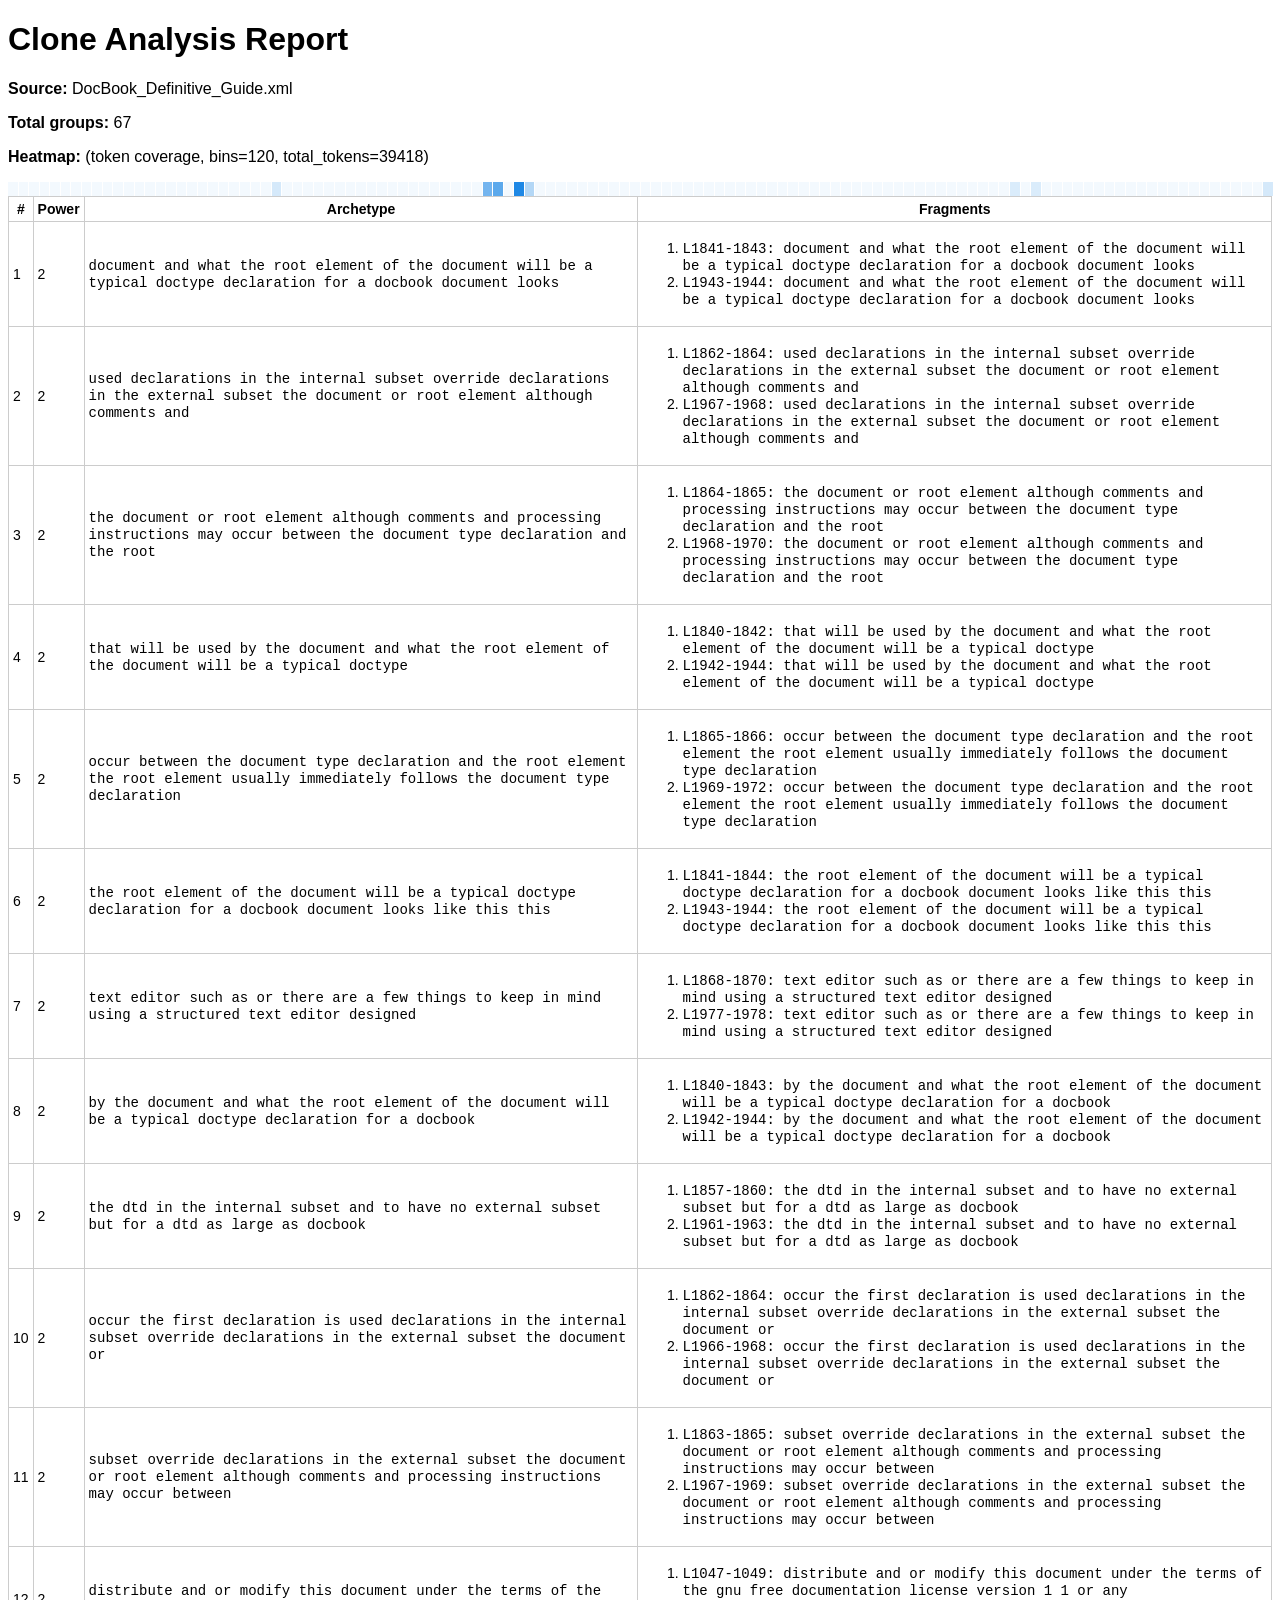
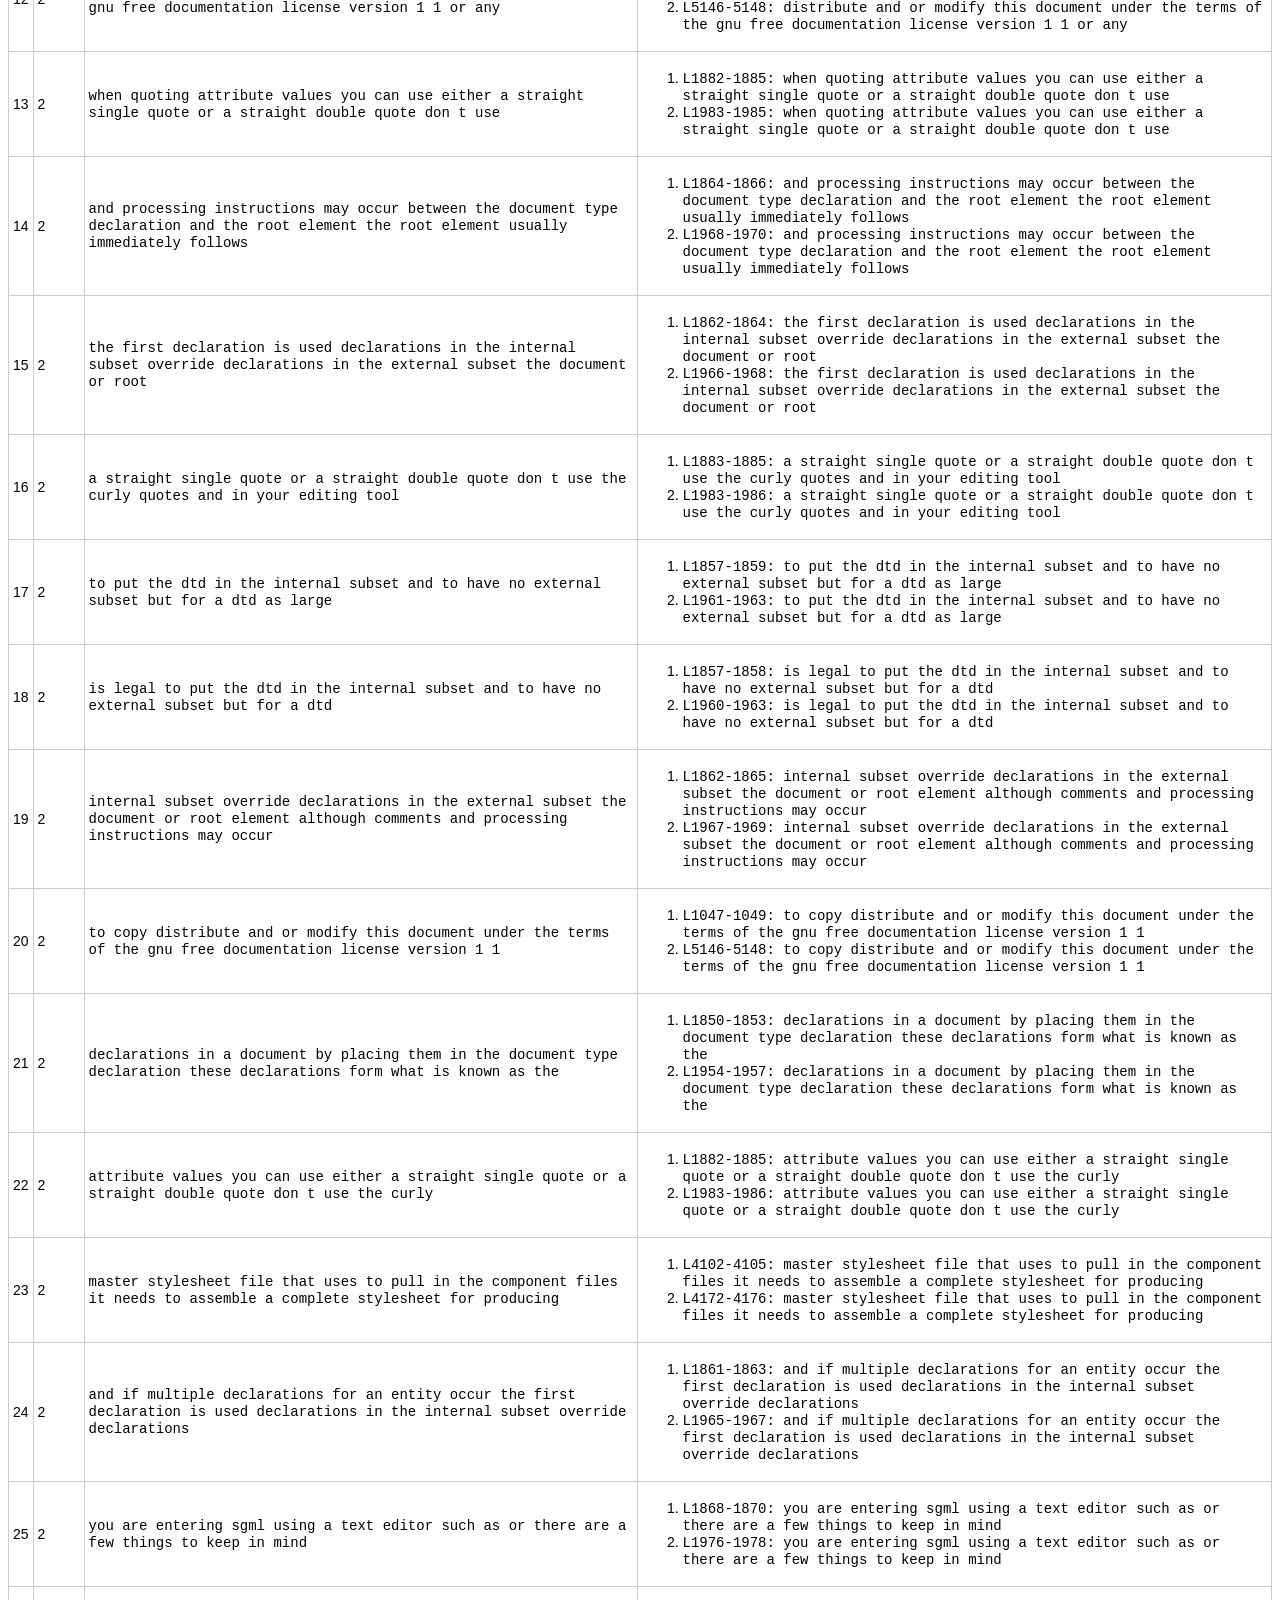
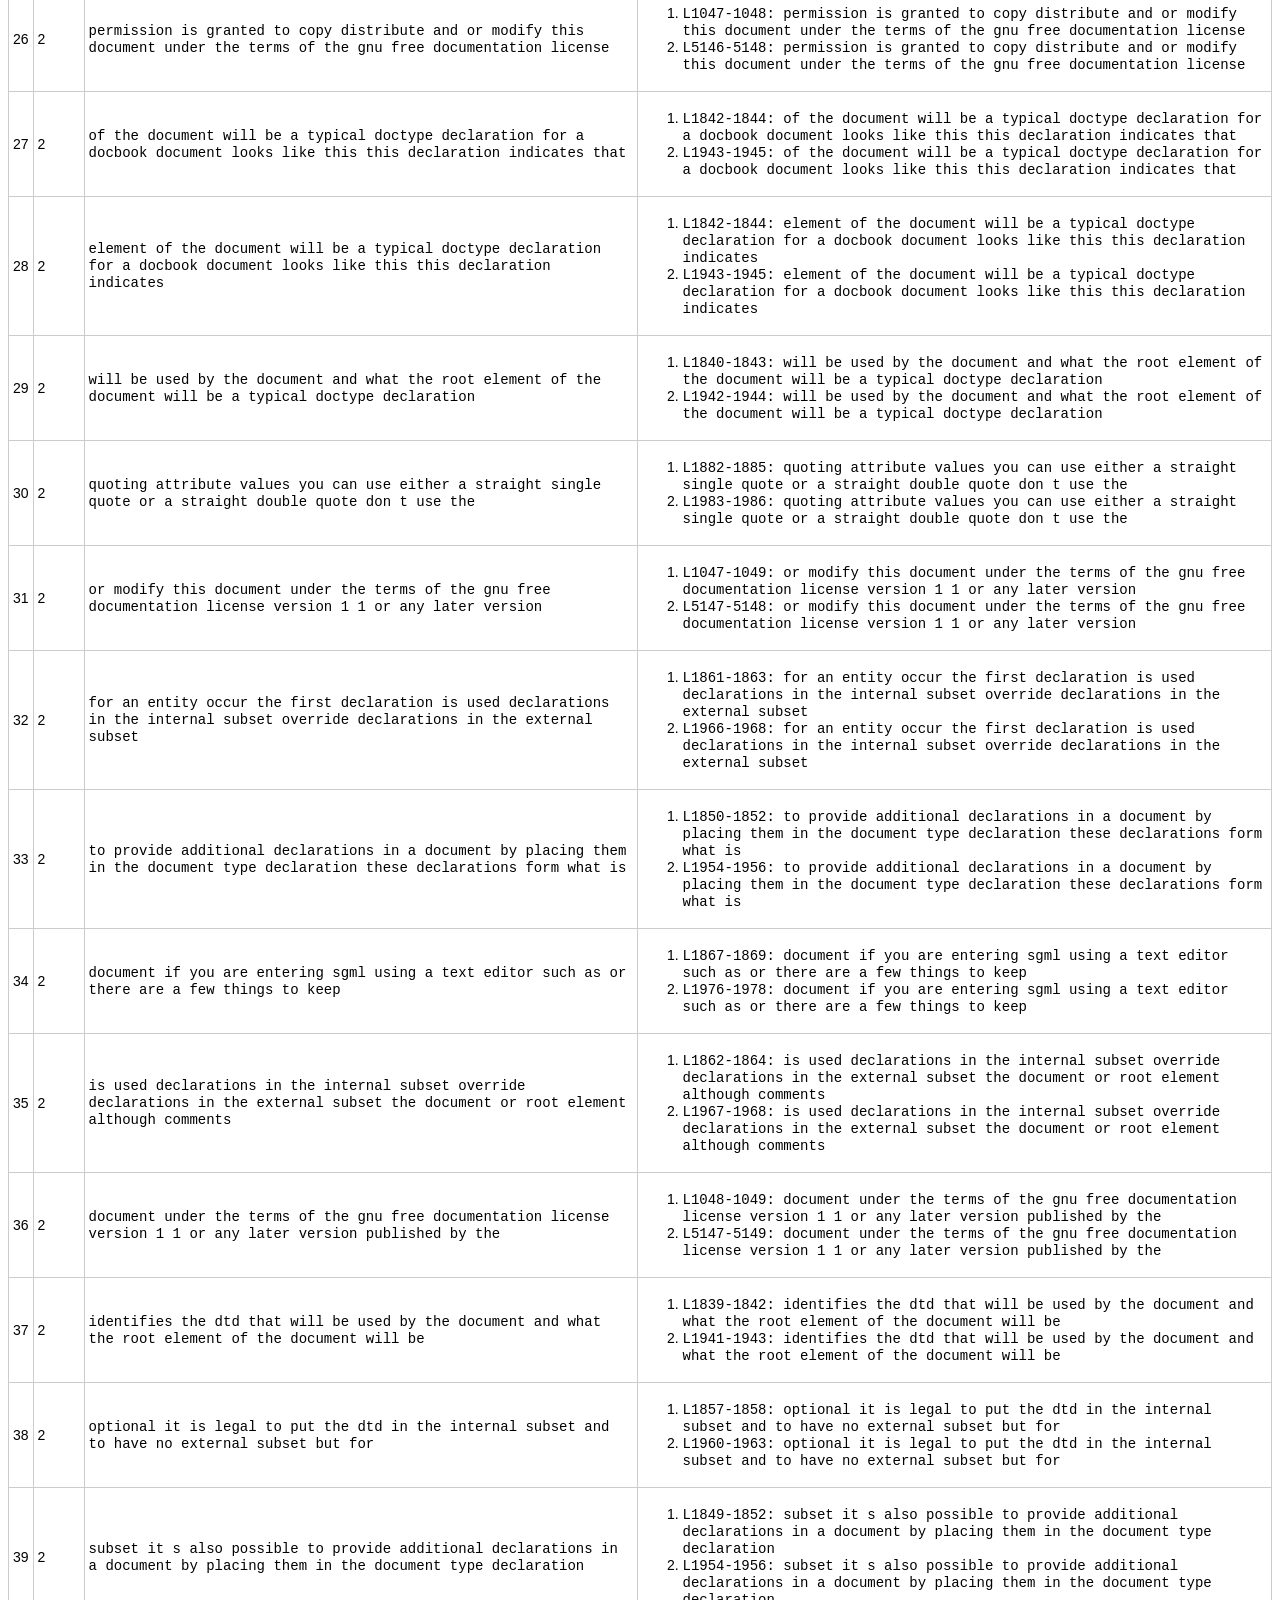
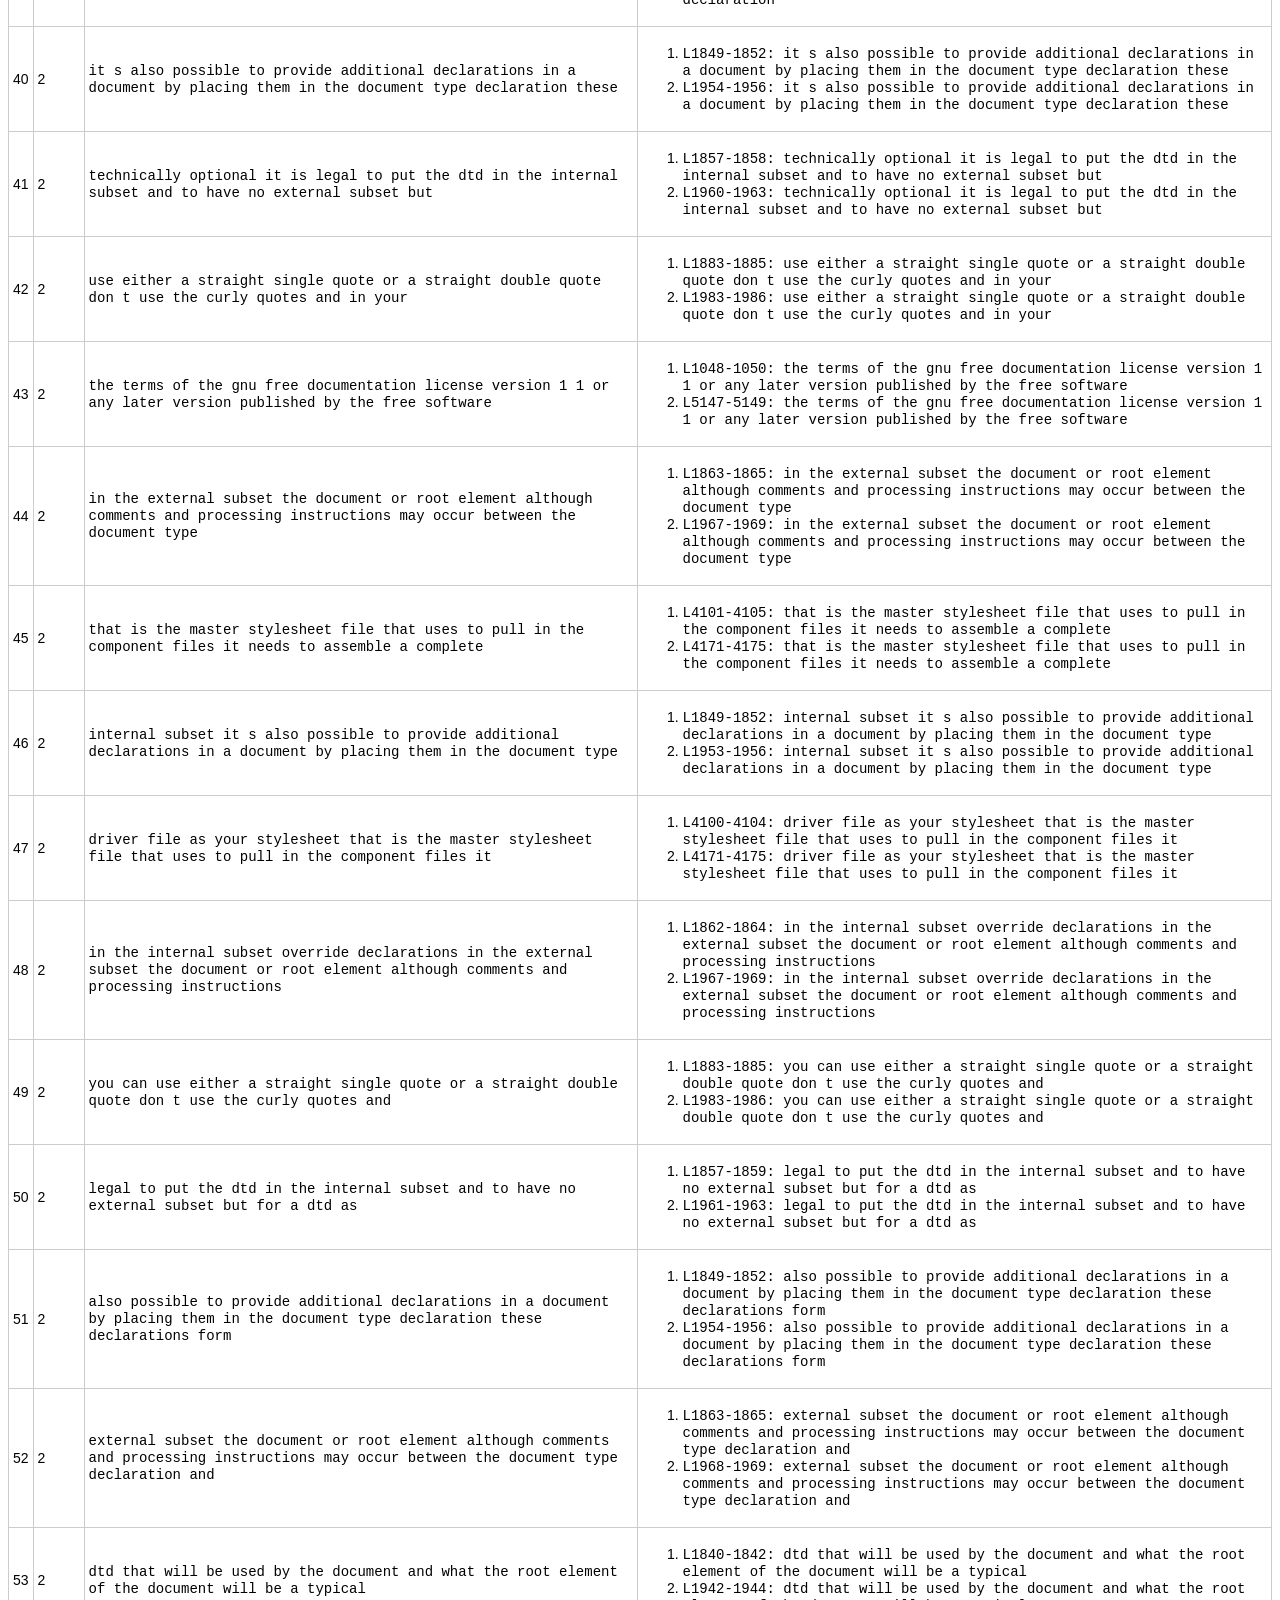
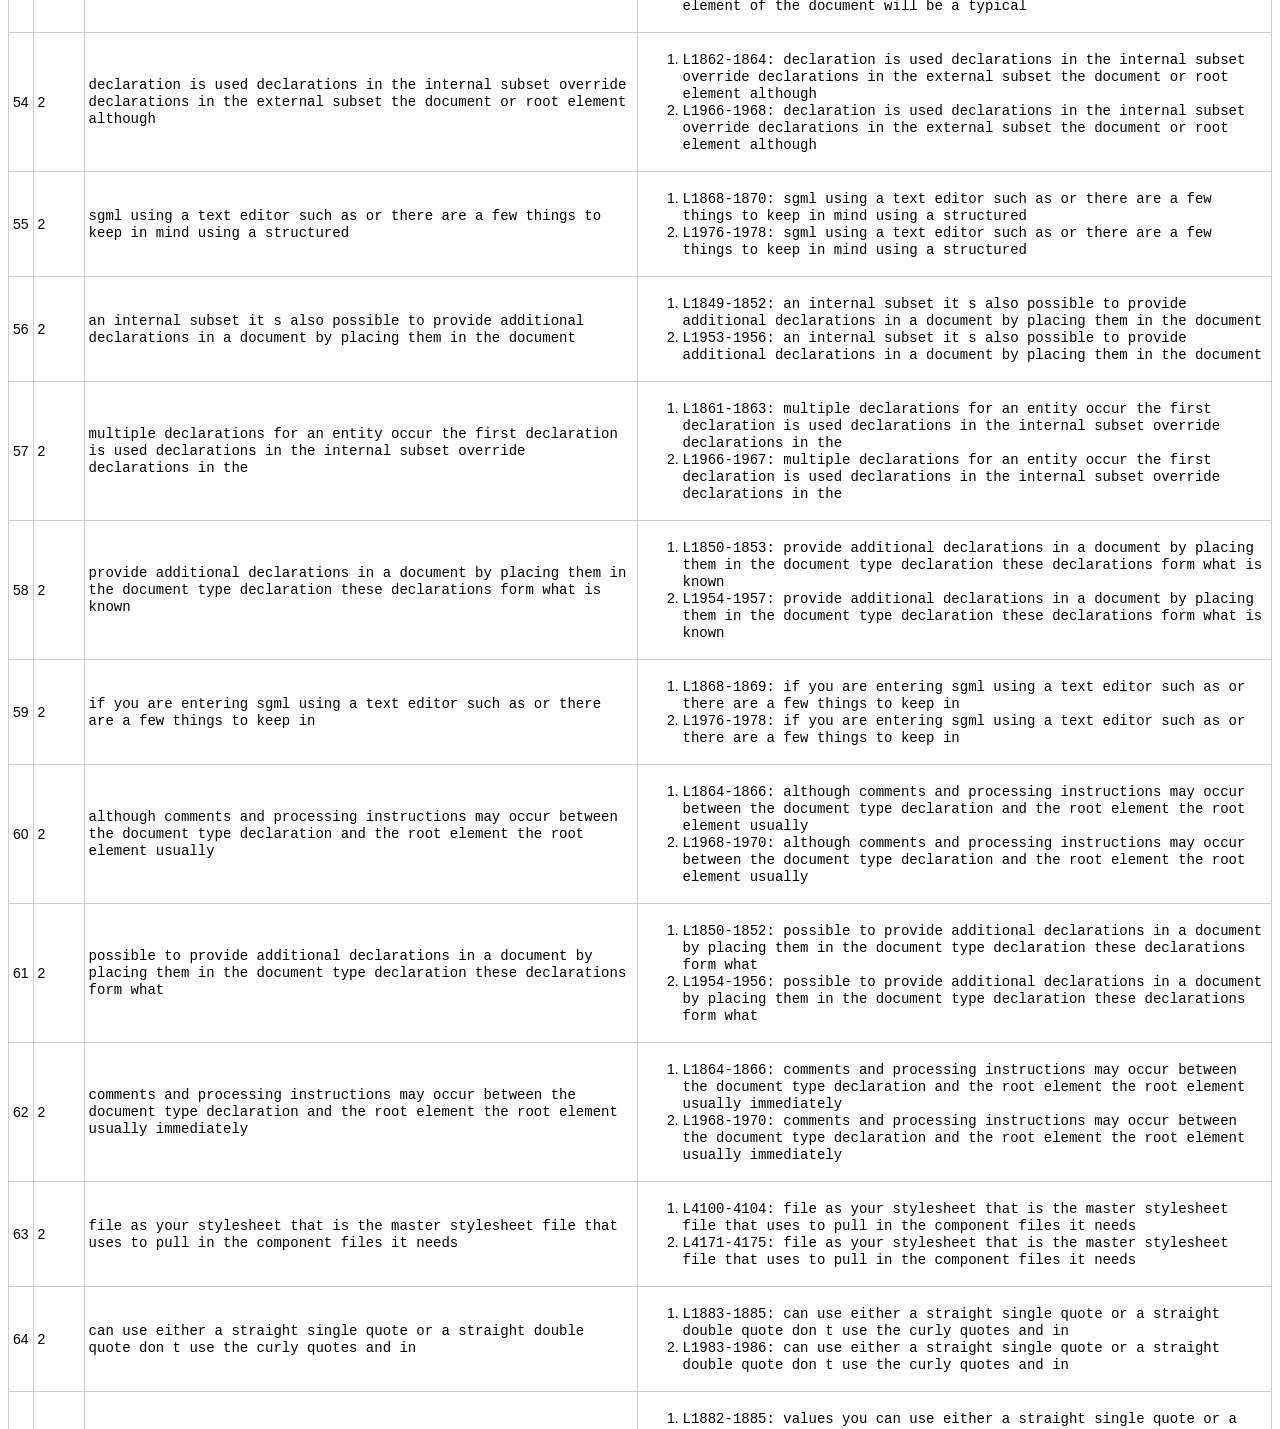
<file: examples/results/report.html>
<!DOCTYPE html><html><head><meta charset="utf-8"><title>Clone Analysis Report</title><style>body{font-family:sans-serif}table{border-collapse:collapse;width:100%}th,td{border:1px solid #ccc;padding:4px;font-size:14px}code{white-space:pre-wrap}.heatmap{display:flex;gap:1px;height:14px;align-items:stretch}.heat{flex:1 1 auto}</style></head><body><h1>Clone Analysis Report</h1><p><b>Source:</b> DocBook_Definitive_Guide.xml</p><p><b>Total groups:</b> 67</p><p><b>Heatmap:</b> (token coverage, bins=120, total_tokens=39418)</p><div class="heatmap" aria-label="heatmap"><div class="heat" style="background-color: rgba(30, 136, 229, 0.050)"></div><div class="heat" style="background-color: rgba(30, 136, 229, 0.050)"></div><div class="heat" style="background-color: rgba(30, 136, 229, 0.050)"></div><div class="heat" style="background-color: rgba(30, 136, 229, 0.050)"></div><div class="heat" style="background-color: rgba(30, 136, 229, 0.050)"></div><div class="heat" style="background-color: rgba(30, 136, 229, 0.050)"></div><div class="heat" style="background-color: rgba(30, 136, 229, 0.050)"></div><div class="heat" style="background-color: rgba(30, 136, 229, 0.050)"></div><div class="heat" style="background-color: rgba(30, 136, 229, 0.050)"></div><div class="heat" style="background-color: rgba(30, 136, 229, 0.050)"></div><div class="heat" style="background-color: rgba(30, 136, 229, 0.050)"></div><div class="heat" style="background-color: rgba(30, 136, 229, 0.050)"></div><div class="heat" style="background-color: rgba(30, 136, 229, 0.050)"></div><div class="heat" style="background-color: rgba(30, 136, 229, 0.050)"></div><div class="heat" style="background-color: rgba(30, 136, 229, 0.050)"></div><div class="heat" style="background-color: rgba(30, 136, 229, 0.050)"></div><div class="heat" style="background-color: rgba(30, 136, 229, 0.050)"></div><div class="heat" style="background-color: rgba(30, 136, 229, 0.050)"></div><div class="heat" style="background-color: rgba(30, 136, 229, 0.050)"></div><div class="heat" style="background-color: rgba(30, 136, 229, 0.050)"></div><div class="heat" style="background-color: rgba(30, 136, 229, 0.050)"></div><div class="heat" style="background-color: rgba(30, 136, 229, 0.050)"></div><div class="heat" style="background-color: rgba(30, 136, 229, 0.050)"></div><div class="heat" style="background-color: rgba(30, 136, 229, 0.050)"></div><div class="heat" style="background-color: rgba(30, 136, 229, 0.050)"></div><div class="heat" style="background-color: rgba(30, 136, 229, 0.183)"></div><div class="heat" style="background-color: rgba(30, 136, 229, 0.050)"></div><div class="heat" style="background-color: rgba(30, 136, 229, 0.050)"></div><div class="heat" style="background-color: rgba(30, 136, 229, 0.050)"></div><div class="heat" style="background-color: rgba(30, 136, 229, 0.050)"></div><div class="heat" style="background-color: rgba(30, 136, 229, 0.050)"></div><div class="heat" style="background-color: rgba(30, 136, 229, 0.050)"></div><div class="heat" style="background-color: rgba(30, 136, 229, 0.050)"></div><div class="heat" style="background-color: rgba(30, 136, 229, 0.050)"></div><div class="heat" style="background-color: rgba(30, 136, 229, 0.050)"></div><div class="heat" style="background-color: rgba(30, 136, 229, 0.050)"></div><div class="heat" style="background-color: rgba(30, 136, 229, 0.050)"></div><div class="heat" style="background-color: rgba(30, 136, 229, 0.050)"></div><div class="heat" style="background-color: rgba(30, 136, 229, 0.050)"></div><div class="heat" style="background-color: rgba(30, 136, 229, 0.050)"></div><div class="heat" style="background-color: rgba(30, 136, 229, 0.050)"></div><div class="heat" style="background-color: rgba(30, 136, 229, 0.050)"></div><div class="heat" style="background-color: rgba(30, 136, 229, 0.050)"></div><div class="heat" style="background-color: rgba(30, 136, 229, 0.050)"></div><div class="heat" style="background-color: rgba(30, 136, 229, 0.050)"></div><div class="heat" style="background-color: rgba(30, 136, 229, 0.617)"></div><div class="heat" style="background-color: rgba(30, 136, 229, 0.721)"></div><div class="heat" style="background-color: rgba(30, 136, 229, 0.050)"></div><div class="heat" style="background-color: rgba(30, 136, 229, 1.000)"></div><div class="heat" style="background-color: rgba(30, 136, 229, 0.337)"></div><div class="heat" style="background-color: rgba(30, 136, 229, 0.050)"></div><div class="heat" style="background-color: rgba(30, 136, 229, 0.050)"></div><div class="heat" style="background-color: rgba(30, 136, 229, 0.050)"></div><div class="heat" style="background-color: rgba(30, 136, 229, 0.050)"></div><div class="heat" style="background-color: rgba(30, 136, 229, 0.050)"></div><div class="heat" style="background-color: rgba(30, 136, 229, 0.050)"></div><div class="heat" style="background-color: rgba(30, 136, 229, 0.050)"></div><div class="heat" style="background-color: rgba(30, 136, 229, 0.050)"></div><div class="heat" style="background-color: rgba(30, 136, 229, 0.050)"></div><div class="heat" style="background-color: rgba(30, 136, 229, 0.050)"></div><div class="heat" style="background-color: rgba(30, 136, 229, 0.050)"></div><div class="heat" style="background-color: rgba(30, 136, 229, 0.050)"></div><div class="heat" style="background-color: rgba(30, 136, 229, 0.050)"></div><div class="heat" style="background-color: rgba(30, 136, 229, 0.050)"></div><div class="heat" style="background-color: rgba(30, 136, 229, 0.050)"></div><div class="heat" style="background-color: rgba(30, 136, 229, 0.050)"></div><div class="heat" style="background-color: rgba(30, 136, 229, 0.050)"></div><div class="heat" style="background-color: rgba(30, 136, 229, 0.050)"></div><div class="heat" style="background-color: rgba(30, 136, 229, 0.050)"></div><div class="heat" style="background-color: rgba(30, 136, 229, 0.050)"></div><div class="heat" style="background-color: rgba(30, 136, 229, 0.050)"></div><div class="heat" style="background-color: rgba(30, 136, 229, 0.050)"></div><div class="heat" style="background-color: rgba(30, 136, 229, 0.050)"></div><div class="heat" style="background-color: rgba(30, 136, 229, 0.050)"></div><div class="heat" style="background-color: rgba(30, 136, 229, 0.050)"></div><div class="heat" style="background-color: rgba(30, 136, 229, 0.050)"></div><div class="heat" style="background-color: rgba(30, 136, 229, 0.050)"></div><div class="heat" style="background-color: rgba(30, 136, 229, 0.050)"></div><div class="heat" style="background-color: rgba(30, 136, 229, 0.050)"></div><div class="heat" style="background-color: rgba(30, 136, 229, 0.050)"></div><div class="heat" style="background-color: rgba(30, 136, 229, 0.050)"></div><div class="heat" style="background-color: rgba(30, 136, 229, 0.050)"></div><div class="heat" style="background-color: rgba(30, 136, 229, 0.050)"></div><div class="heat" style="background-color: rgba(30, 136, 229, 0.050)"></div><div class="heat" style="background-color: rgba(30, 136, 229, 0.050)"></div><div class="heat" style="background-color: rgba(30, 136, 229, 0.050)"></div><div class="heat" style="background-color: rgba(30, 136, 229, 0.050)"></div><div class="heat" style="background-color: rgba(30, 136, 229, 0.050)"></div><div class="heat" style="background-color: rgba(30, 136, 229, 0.050)"></div><div class="heat" style="background-color: rgba(30, 136, 229, 0.050)"></div><div class="heat" style="background-color: rgba(30, 136, 229, 0.050)"></div><div class="heat" style="background-color: rgba(30, 136, 229, 0.050)"></div><div class="heat" style="background-color: rgba(30, 136, 229, 0.050)"></div><div class="heat" style="background-color: rgba(30, 136, 229, 0.050)"></div><div class="heat" style="background-color: rgba(30, 136, 229, 0.050)"></div><div class="heat" style="background-color: rgba(30, 136, 229, 0.160)"></div><div class="heat" style="background-color: rgba(30, 136, 229, 0.050)"></div><div class="heat" style="background-color: rgba(30, 136, 229, 0.160)"></div><div class="heat" style="background-color: rgba(30, 136, 229, 0.050)"></div><div class="heat" style="background-color: rgba(30, 136, 229, 0.050)"></div><div class="heat" style="background-color: rgba(30, 136, 229, 0.050)"></div><div class="heat" style="background-color: rgba(30, 136, 229, 0.050)"></div><div class="heat" style="background-color: rgba(30, 136, 229, 0.050)"></div><div class="heat" style="background-color: rgba(30, 136, 229, 0.050)"></div><div class="heat" style="background-color: rgba(30, 136, 229, 0.050)"></div><div class="heat" style="background-color: rgba(30, 136, 229, 0.050)"></div><div class="heat" style="background-color: rgba(30, 136, 229, 0.050)"></div><div class="heat" style="background-color: rgba(30, 136, 229, 0.050)"></div><div class="heat" style="background-color: rgba(30, 136, 229, 0.050)"></div><div class="heat" style="background-color: rgba(30, 136, 229, 0.050)"></div><div class="heat" style="background-color: rgba(30, 136, 229, 0.050)"></div><div class="heat" style="background-color: rgba(30, 136, 229, 0.050)"></div><div class="heat" style="background-color: rgba(30, 136, 229, 0.050)"></div><div class="heat" style="background-color: rgba(30, 136, 229, 0.050)"></div><div class="heat" style="background-color: rgba(30, 136, 229, 0.050)"></div><div class="heat" style="background-color: rgba(30, 136, 229, 0.050)"></div><div class="heat" style="background-color: rgba(30, 136, 229, 0.050)"></div><div class="heat" style="background-color: rgba(30, 136, 229, 0.050)"></div><div class="heat" style="background-color: rgba(30, 136, 229, 0.050)"></div><div class="heat" style="background-color: rgba(30, 136, 229, 0.183)"></div></div><table><thead><tr><th>#</th><th>Power</th><th>Archetype</th><th>Fragments</th></tr></thead><tbody><tr><td>1</td><td>2</td><td><code>document and what the root element of the document will be a typical doctype declaration for a docbook document looks</code></td><td><ol><li><code>L1841-1843: document and what the root element of the document will be a typical doctype declaration for a docbook document looks</code></li><li><code>L1943-1944: document and what the root element of the document will be a typical doctype declaration for a docbook document looks</code></li></ol></td></tr><tr><td>2</td><td>2</td><td><code>used declarations in the internal subset override declarations in the external subset the document or root element although comments and</code></td><td><ol><li><code>L1862-1864: used declarations in the internal subset override declarations in the external subset the document or root element although comments and</code></li><li><code>L1967-1968: used declarations in the internal subset override declarations in the external subset the document or root element although comments and</code></li></ol></td></tr><tr><td>3</td><td>2</td><td><code>the document or root element although comments and processing instructions may occur between the document type declaration and the root</code></td><td><ol><li><code>L1864-1865: the document or root element although comments and processing instructions may occur between the document type declaration and the root</code></li><li><code>L1968-1970: the document or root element although comments and processing instructions may occur between the document type declaration and the root</code></li></ol></td></tr><tr><td>4</td><td>2</td><td><code>that will be used by the document and what the root element of the document will be a typical doctype</code></td><td><ol><li><code>L1840-1842: that will be used by the document and what the root element of the document will be a typical doctype</code></li><li><code>L1942-1944: that will be used by the document and what the root element of the document will be a typical doctype</code></li></ol></td></tr><tr><td>5</td><td>2</td><td><code>occur between the document type declaration and the root element the root element usually immediately follows the document type declaration</code></td><td><ol><li><code>L1865-1866: occur between the document type declaration and the root element the root element usually immediately follows the document type declaration</code></li><li><code>L1969-1972: occur between the document type declaration and the root element the root element usually immediately follows the document type declaration</code></li></ol></td></tr><tr><td>6</td><td>2</td><td><code>the root element of the document will be a typical doctype declaration for a docbook document looks like this this</code></td><td><ol><li><code>L1841-1844: the root element of the document will be a typical doctype declaration for a docbook document looks like this this</code></li><li><code>L1943-1944: the root element of the document will be a typical doctype declaration for a docbook document looks like this this</code></li></ol></td></tr><tr><td>7</td><td>2</td><td><code>text editor such as or there are a few things to keep in mind using a structured text editor designed</code></td><td><ol><li><code>L1868-1870: text editor such as or there are a few things to keep in mind using a structured text editor designed</code></li><li><code>L1977-1978: text editor such as or there are a few things to keep in mind using a structured text editor designed</code></li></ol></td></tr><tr><td>8</td><td>2</td><td><code>by the document and what the root element of the document will be a typical doctype declaration for a docbook</code></td><td><ol><li><code>L1840-1843: by the document and what the root element of the document will be a typical doctype declaration for a docbook</code></li><li><code>L1942-1944: by the document and what the root element of the document will be a typical doctype declaration for a docbook</code></li></ol></td></tr><tr><td>9</td><td>2</td><td><code>the dtd in the internal subset and to have no external subset but for a dtd as large as docbook</code></td><td><ol><li><code>L1857-1860: the dtd in the internal subset and to have no external subset but for a dtd as large as docbook</code></li><li><code>L1961-1963: the dtd in the internal subset and to have no external subset but for a dtd as large as docbook</code></li></ol></td></tr><tr><td>10</td><td>2</td><td><code>occur the first declaration is used declarations in the internal subset override declarations in the external subset the document or</code></td><td><ol><li><code>L1862-1864: occur the first declaration is used declarations in the internal subset override declarations in the external subset the document or</code></li><li><code>L1966-1968: occur the first declaration is used declarations in the internal subset override declarations in the external subset the document or</code></li></ol></td></tr><tr><td>11</td><td>2</td><td><code>subset override declarations in the external subset the document or root element although comments and processing instructions may occur between</code></td><td><ol><li><code>L1863-1865: subset override declarations in the external subset the document or root element although comments and processing instructions may occur between</code></li><li><code>L1967-1969: subset override declarations in the external subset the document or root element although comments and processing instructions may occur between</code></li></ol></td></tr><tr><td>12</td><td>2</td><td><code>distribute and or modify this document under the terms of the gnu free documentation license version 1 1 or any</code></td><td><ol><li><code>L1047-1049: distribute and or modify this document under the terms of the gnu free documentation license version 1 1 or any</code></li><li><code>L5146-5148: distribute and or modify this document under the terms of the gnu free documentation license version 1 1 or any</code></li></ol></td></tr><tr><td>13</td><td>2</td><td><code>when quoting attribute values you can use either a straight single quote or a straight double quote don t use</code></td><td><ol><li><code>L1882-1885: when quoting attribute values you can use either a straight single quote or a straight double quote don t use</code></li><li><code>L1983-1985: when quoting attribute values you can use either a straight single quote or a straight double quote don t use</code></li></ol></td></tr><tr><td>14</td><td>2</td><td><code>and processing instructions may occur between the document type declaration and the root element the root element usually immediately follows</code></td><td><ol><li><code>L1864-1866: and processing instructions may occur between the document type declaration and the root element the root element usually immediately follows</code></li><li><code>L1968-1970: and processing instructions may occur between the document type declaration and the root element the root element usually immediately follows</code></li></ol></td></tr><tr><td>15</td><td>2</td><td><code>the first declaration is used declarations in the internal subset override declarations in the external subset the document or root</code></td><td><ol><li><code>L1862-1864: the first declaration is used declarations in the internal subset override declarations in the external subset the document or root</code></li><li><code>L1966-1968: the first declaration is used declarations in the internal subset override declarations in the external subset the document or root</code></li></ol></td></tr><tr><td>16</td><td>2</td><td><code>a straight single quote or a straight double quote don t use the curly quotes and in your editing tool</code></td><td><ol><li><code>L1883-1885: a straight single quote or a straight double quote don t use the curly quotes and in your editing tool</code></li><li><code>L1983-1986: a straight single quote or a straight double quote don t use the curly quotes and in your editing tool</code></li></ol></td></tr><tr><td>17</td><td>2</td><td><code>to put the dtd in the internal subset and to have no external subset but for a dtd as large</code></td><td><ol><li><code>L1857-1859: to put the dtd in the internal subset and to have no external subset but for a dtd as large</code></li><li><code>L1961-1963: to put the dtd in the internal subset and to have no external subset but for a dtd as large</code></li></ol></td></tr><tr><td>18</td><td>2</td><td><code>is legal to put the dtd in the internal subset and to have no external subset but for a dtd</code></td><td><ol><li><code>L1857-1858: is legal to put the dtd in the internal subset and to have no external subset but for a dtd</code></li><li><code>L1960-1963: is legal to put the dtd in the internal subset and to have no external subset but for a dtd</code></li></ol></td></tr><tr><td>19</td><td>2</td><td><code>internal subset override declarations in the external subset the document or root element although comments and processing instructions may occur</code></td><td><ol><li><code>L1862-1865: internal subset override declarations in the external subset the document or root element although comments and processing instructions may occur</code></li><li><code>L1967-1969: internal subset override declarations in the external subset the document or root element although comments and processing instructions may occur</code></li></ol></td></tr><tr><td>20</td><td>2</td><td><code>to copy distribute and or modify this document under the terms of the gnu free documentation license version 1 1</code></td><td><ol><li><code>L1047-1049: to copy distribute and or modify this document under the terms of the gnu free documentation license version 1 1</code></li><li><code>L5146-5148: to copy distribute and or modify this document under the terms of the gnu free documentation license version 1 1</code></li></ol></td></tr><tr><td>21</td><td>2</td><td><code>declarations in a document by placing them in the document type declaration these declarations form what is known as the</code></td><td><ol><li><code>L1850-1853: declarations in a document by placing them in the document type declaration these declarations form what is known as the</code></li><li><code>L1954-1957: declarations in a document by placing them in the document type declaration these declarations form what is known as the</code></li></ol></td></tr><tr><td>22</td><td>2</td><td><code>attribute values you can use either a straight single quote or a straight double quote don t use the curly</code></td><td><ol><li><code>L1882-1885: attribute values you can use either a straight single quote or a straight double quote don t use the curly</code></li><li><code>L1983-1986: attribute values you can use either a straight single quote or a straight double quote don t use the curly</code></li></ol></td></tr><tr><td>23</td><td>2</td><td><code>master stylesheet file that uses to pull in the component files it needs to assemble a complete stylesheet for producing</code></td><td><ol><li><code>L4102-4105: master stylesheet file that uses to pull in the component files it needs to assemble a complete stylesheet for producing</code></li><li><code>L4172-4176: master stylesheet file that uses to pull in the component files it needs to assemble a complete stylesheet for producing</code></li></ol></td></tr><tr><td>24</td><td>2</td><td><code>and if multiple declarations for an entity occur the first declaration is used declarations in the internal subset override declarations</code></td><td><ol><li><code>L1861-1863: and if multiple declarations for an entity occur the first declaration is used declarations in the internal subset override declarations</code></li><li><code>L1965-1967: and if multiple declarations for an entity occur the first declaration is used declarations in the internal subset override declarations</code></li></ol></td></tr><tr><td>25</td><td>2</td><td><code>you are entering sgml using a text editor such as or there are a few things to keep in mind</code></td><td><ol><li><code>L1868-1870: you are entering sgml using a text editor such as or there are a few things to keep in mind</code></li><li><code>L1976-1978: you are entering sgml using a text editor such as or there are a few things to keep in mind</code></li></ol></td></tr><tr><td>26</td><td>2</td><td><code>permission is granted to copy distribute and or modify this document under the terms of the gnu free documentation license</code></td><td><ol><li><code>L1047-1048: permission is granted to copy distribute and or modify this document under the terms of the gnu free documentation license</code></li><li><code>L5146-5148: permission is granted to copy distribute and or modify this document under the terms of the gnu free documentation license</code></li></ol></td></tr><tr><td>27</td><td>2</td><td><code>of the document will be a typical doctype declaration for a docbook document looks like this this declaration indicates that</code></td><td><ol><li><code>L1842-1844: of the document will be a typical doctype declaration for a docbook document looks like this this declaration indicates that</code></li><li><code>L1943-1945: of the document will be a typical doctype declaration for a docbook document looks like this this declaration indicates that</code></li></ol></td></tr><tr><td>28</td><td>2</td><td><code>element of the document will be a typical doctype declaration for a docbook document looks like this this declaration indicates</code></td><td><ol><li><code>L1842-1844: element of the document will be a typical doctype declaration for a docbook document looks like this this declaration indicates</code></li><li><code>L1943-1945: element of the document will be a typical doctype declaration for a docbook document looks like this this declaration indicates</code></li></ol></td></tr><tr><td>29</td><td>2</td><td><code>will be used by the document and what the root element of the document will be a typical doctype declaration</code></td><td><ol><li><code>L1840-1843: will be used by the document and what the root element of the document will be a typical doctype declaration</code></li><li><code>L1942-1944: will be used by the document and what the root element of the document will be a typical doctype declaration</code></li></ol></td></tr><tr><td>30</td><td>2</td><td><code>quoting attribute values you can use either a straight single quote or a straight double quote don t use the</code></td><td><ol><li><code>L1882-1885: quoting attribute values you can use either a straight single quote or a straight double quote don t use the</code></li><li><code>L1983-1986: quoting attribute values you can use either a straight single quote or a straight double quote don t use the</code></li></ol></td></tr><tr><td>31</td><td>2</td><td><code>or modify this document under the terms of the gnu free documentation license version 1 1 or any later version</code></td><td><ol><li><code>L1047-1049: or modify this document under the terms of the gnu free documentation license version 1 1 or any later version</code></li><li><code>L5147-5148: or modify this document under the terms of the gnu free documentation license version 1 1 or any later version</code></li></ol></td></tr><tr><td>32</td><td>2</td><td><code>for an entity occur the first declaration is used declarations in the internal subset override declarations in the external subset</code></td><td><ol><li><code>L1861-1863: for an entity occur the first declaration is used declarations in the internal subset override declarations in the external subset</code></li><li><code>L1966-1968: for an entity occur the first declaration is used declarations in the internal subset override declarations in the external subset</code></li></ol></td></tr><tr><td>33</td><td>2</td><td><code>to provide additional declarations in a document by placing them in the document type declaration these declarations form what is</code></td><td><ol><li><code>L1850-1852: to provide additional declarations in a document by placing them in the document type declaration these declarations form what is</code></li><li><code>L1954-1956: to provide additional declarations in a document by placing them in the document type declaration these declarations form what is</code></li></ol></td></tr><tr><td>34</td><td>2</td><td><code>document if you are entering sgml using a text editor such as or there are a few things to keep</code></td><td><ol><li><code>L1867-1869: document if you are entering sgml using a text editor such as or there are a few things to keep</code></li><li><code>L1976-1978: document if you are entering sgml using a text editor such as or there are a few things to keep</code></li></ol></td></tr><tr><td>35</td><td>2</td><td><code>is used declarations in the internal subset override declarations in the external subset the document or root element although comments</code></td><td><ol><li><code>L1862-1864: is used declarations in the internal subset override declarations in the external subset the document or root element although comments</code></li><li><code>L1967-1968: is used declarations in the internal subset override declarations in the external subset the document or root element although comments</code></li></ol></td></tr><tr><td>36</td><td>2</td><td><code>document under the terms of the gnu free documentation license version 1 1 or any later version published by the</code></td><td><ol><li><code>L1048-1049: document under the terms of the gnu free documentation license version 1 1 or any later version published by the</code></li><li><code>L5147-5149: document under the terms of the gnu free documentation license version 1 1 or any later version published by the</code></li></ol></td></tr><tr><td>37</td><td>2</td><td><code>identifies the dtd that will be used by the document and what the root element of the document will be</code></td><td><ol><li><code>L1839-1842: identifies the dtd that will be used by the document and what the root element of the document will be</code></li><li><code>L1941-1943: identifies the dtd that will be used by the document and what the root element of the document will be</code></li></ol></td></tr><tr><td>38</td><td>2</td><td><code>optional it is legal to put the dtd in the internal subset and to have no external subset but for</code></td><td><ol><li><code>L1857-1858: optional it is legal to put the dtd in the internal subset and to have no external subset but for</code></li><li><code>L1960-1963: optional it is legal to put the dtd in the internal subset and to have no external subset but for</code></li></ol></td></tr><tr><td>39</td><td>2</td><td><code>subset it s also possible to provide additional declarations in a document by placing them in the document type declaration</code></td><td><ol><li><code>L1849-1852: subset it s also possible to provide additional declarations in a document by placing them in the document type declaration</code></li><li><code>L1954-1956: subset it s also possible to provide additional declarations in a document by placing them in the document type declaration</code></li></ol></td></tr><tr><td>40</td><td>2</td><td><code>it s also possible to provide additional declarations in a document by placing them in the document type declaration these</code></td><td><ol><li><code>L1849-1852: it s also possible to provide additional declarations in a document by placing them in the document type declaration these</code></li><li><code>L1954-1956: it s also possible to provide additional declarations in a document by placing them in the document type declaration these</code></li></ol></td></tr><tr><td>41</td><td>2</td><td><code>technically optional it is legal to put the dtd in the internal subset and to have no external subset but</code></td><td><ol><li><code>L1857-1858: technically optional it is legal to put the dtd in the internal subset and to have no external subset but</code></li><li><code>L1960-1963: technically optional it is legal to put the dtd in the internal subset and to have no external subset but</code></li></ol></td></tr><tr><td>42</td><td>2</td><td><code>use either a straight single quote or a straight double quote don t use the curly quotes and in your</code></td><td><ol><li><code>L1883-1885: use either a straight single quote or a straight double quote don t use the curly quotes and in your</code></li><li><code>L1983-1986: use either a straight single quote or a straight double quote don t use the curly quotes and in your</code></li></ol></td></tr><tr><td>43</td><td>2</td><td><code>the terms of the gnu free documentation license version 1 1 or any later version published by the free software</code></td><td><ol><li><code>L1048-1050: the terms of the gnu free documentation license version 1 1 or any later version published by the free software</code></li><li><code>L5147-5149: the terms of the gnu free documentation license version 1 1 or any later version published by the free software</code></li></ol></td></tr><tr><td>44</td><td>2</td><td><code>in the external subset the document or root element although comments and processing instructions may occur between the document type</code></td><td><ol><li><code>L1863-1865: in the external subset the document or root element although comments and processing instructions may occur between the document type</code></li><li><code>L1967-1969: in the external subset the document or root element although comments and processing instructions may occur between the document type</code></li></ol></td></tr><tr><td>45</td><td>2</td><td><code>that is the master stylesheet file that uses to pull in the component files it needs to assemble a complete</code></td><td><ol><li><code>L4101-4105: that is the master stylesheet file that uses to pull in the component files it needs to assemble a complete</code></li><li><code>L4171-4175: that is the master stylesheet file that uses to pull in the component files it needs to assemble a complete</code></li></ol></td></tr><tr><td>46</td><td>2</td><td><code>internal subset it s also possible to provide additional declarations in a document by placing them in the document type</code></td><td><ol><li><code>L1849-1852: internal subset it s also possible to provide additional declarations in a document by placing them in the document type</code></li><li><code>L1953-1956: internal subset it s also possible to provide additional declarations in a document by placing them in the document type</code></li></ol></td></tr><tr><td>47</td><td>2</td><td><code>driver file as your stylesheet that is the master stylesheet file that uses to pull in the component files it</code></td><td><ol><li><code>L4100-4104: driver file as your stylesheet that is the master stylesheet file that uses to pull in the component files it</code></li><li><code>L4171-4175: driver file as your stylesheet that is the master stylesheet file that uses to pull in the component files it</code></li></ol></td></tr><tr><td>48</td><td>2</td><td><code>in the internal subset override declarations in the external subset the document or root element although comments and processing instructions</code></td><td><ol><li><code>L1862-1864: in the internal subset override declarations in the external subset the document or root element although comments and processing instructions</code></li><li><code>L1967-1969: in the internal subset override declarations in the external subset the document or root element although comments and processing instructions</code></li></ol></td></tr><tr><td>49</td><td>2</td><td><code>you can use either a straight single quote or a straight double quote don t use the curly quotes and</code></td><td><ol><li><code>L1883-1885: you can use either a straight single quote or a straight double quote don t use the curly quotes and</code></li><li><code>L1983-1986: you can use either a straight single quote or a straight double quote don t use the curly quotes and</code></li></ol></td></tr><tr><td>50</td><td>2</td><td><code>legal to put the dtd in the internal subset and to have no external subset but for a dtd as</code></td><td><ol><li><code>L1857-1859: legal to put the dtd in the internal subset and to have no external subset but for a dtd as</code></li><li><code>L1961-1963: legal to put the dtd in the internal subset and to have no external subset but for a dtd as</code></li></ol></td></tr><tr><td>51</td><td>2</td><td><code>also possible to provide additional declarations in a document by placing them in the document type declaration these declarations form</code></td><td><ol><li><code>L1849-1852: also possible to provide additional declarations in a document by placing them in the document type declaration these declarations form</code></li><li><code>L1954-1956: also possible to provide additional declarations in a document by placing them in the document type declaration these declarations form</code></li></ol></td></tr><tr><td>52</td><td>2</td><td><code>external subset the document or root element although comments and processing instructions may occur between the document type declaration and</code></td><td><ol><li><code>L1863-1865: external subset the document or root element although comments and processing instructions may occur between the document type declaration and</code></li><li><code>L1968-1969: external subset the document or root element although comments and processing instructions may occur between the document type declaration and</code></li></ol></td></tr><tr><td>53</td><td>2</td><td><code>dtd that will be used by the document and what the root element of the document will be a typical</code></td><td><ol><li><code>L1840-1842: dtd that will be used by the document and what the root element of the document will be a typical</code></li><li><code>L1942-1944: dtd that will be used by the document and what the root element of the document will be a typical</code></li></ol></td></tr><tr><td>54</td><td>2</td><td><code>declaration is used declarations in the internal subset override declarations in the external subset the document or root element although</code></td><td><ol><li><code>L1862-1864: declaration is used declarations in the internal subset override declarations in the external subset the document or root element although</code></li><li><code>L1966-1968: declaration is used declarations in the internal subset override declarations in the external subset the document or root element although</code></li></ol></td></tr><tr><td>55</td><td>2</td><td><code>sgml using a text editor such as or there are a few things to keep in mind using a structured</code></td><td><ol><li><code>L1868-1870: sgml using a text editor such as or there are a few things to keep in mind using a structured</code></li><li><code>L1976-1978: sgml using a text editor such as or there are a few things to keep in mind using a structured</code></li></ol></td></tr><tr><td>56</td><td>2</td><td><code>an internal subset it s also possible to provide additional declarations in a document by placing them in the document</code></td><td><ol><li><code>L1849-1852: an internal subset it s also possible to provide additional declarations in a document by placing them in the document</code></li><li><code>L1953-1956: an internal subset it s also possible to provide additional declarations in a document by placing them in the document</code></li></ol></td></tr><tr><td>57</td><td>2</td><td><code>multiple declarations for an entity occur the first declaration is used declarations in the internal subset override declarations in the</code></td><td><ol><li><code>L1861-1863: multiple declarations for an entity occur the first declaration is used declarations in the internal subset override declarations in the</code></li><li><code>L1966-1967: multiple declarations for an entity occur the first declaration is used declarations in the internal subset override declarations in the</code></li></ol></td></tr><tr><td>58</td><td>2</td><td><code>provide additional declarations in a document by placing them in the document type declaration these declarations form what is known</code></td><td><ol><li><code>L1850-1853: provide additional declarations in a document by placing them in the document type declaration these declarations form what is known</code></li><li><code>L1954-1957: provide additional declarations in a document by placing them in the document type declaration these declarations form what is known</code></li></ol></td></tr><tr><td>59</td><td>2</td><td><code>if you are entering sgml using a text editor such as or there are a few things to keep in</code></td><td><ol><li><code>L1868-1869: if you are entering sgml using a text editor such as or there are a few things to keep in</code></li><li><code>L1976-1978: if you are entering sgml using a text editor such as or there are a few things to keep in</code></li></ol></td></tr><tr><td>60</td><td>2</td><td><code>although comments and processing instructions may occur between the document type declaration and the root element the root element usually</code></td><td><ol><li><code>L1864-1866: although comments and processing instructions may occur between the document type declaration and the root element the root element usually</code></li><li><code>L1968-1970: although comments and processing instructions may occur between the document type declaration and the root element the root element usually</code></li></ol></td></tr><tr><td>61</td><td>2</td><td><code>possible to provide additional declarations in a document by placing them in the document type declaration these declarations form what</code></td><td><ol><li><code>L1850-1852: possible to provide additional declarations in a document by placing them in the document type declaration these declarations form what</code></li><li><code>L1954-1956: possible to provide additional declarations in a document by placing them in the document type declaration these declarations form what</code></li></ol></td></tr><tr><td>62</td><td>2</td><td><code>comments and processing instructions may occur between the document type declaration and the root element the root element usually immediately</code></td><td><ol><li><code>L1864-1866: comments and processing instructions may occur between the document type declaration and the root element the root element usually immediately</code></li><li><code>L1968-1970: comments and processing instructions may occur between the document type declaration and the root element the root element usually immediately</code></li></ol></td></tr><tr><td>63</td><td>2</td><td><code>file as your stylesheet that is the master stylesheet file that uses to pull in the component files it needs</code></td><td><ol><li><code>L4100-4104: file as your stylesheet that is the master stylesheet file that uses to pull in the component files it needs</code></li><li><code>L4171-4175: file as your stylesheet that is the master stylesheet file that uses to pull in the component files it needs</code></li></ol></td></tr><tr><td>64</td><td>2</td><td><code>can use either a straight single quote or a straight double quote don t use the curly quotes and in</code></td><td><ol><li><code>L1883-1885: can use either a straight single quote or a straight double quote don t use the curly quotes and in</code></li><li><code>L1983-1986: can use either a straight single quote or a straight double quote don t use the curly quotes and in</code></li></ol></td></tr><tr><td>65</td><td>2</td><td><code>values you can use either a straight single quote or a straight double quote don t use the curly quotes</code></td><td><ol><li><code>L1882-1885: values you can use either a straight single quote or a straight double quote don t use the curly quotes</code></li><li><code>L1983-1986: values you can use either a straight single quote or a straight double quote don t use the curly quotes</code></li></ol></td></tr><tr><td>66</td><td>2</td><td><code>entity occur the first declaration is used declarations in the internal subset override declarations in the external subset the document</code></td><td><ol><li><code>L1861-1864: entity occur the first declaration is used declarations in the internal subset override declarations in the external subset the document</code></li><li><code>L1966-1968: entity occur the first declaration is used declarations in the internal subset override declarations in the external subset the document</code></li></ol></td></tr><tr><td>67</td><td>2</td><td><code>your stylesheet that is the master stylesheet file that uses to pull in the component files it needs to assemble</code></td><td><ol><li><code>L4101-4104: your stylesheet that is the master stylesheet file that uses to pull in the component files it needs to assemble</code></li><li><code>L4171-4175: your stylesheet that is the master stylesheet file that uses to pull in the component files it needs to assemble</code></li></ol></td></tr></tbody></table></body></html>
</file>
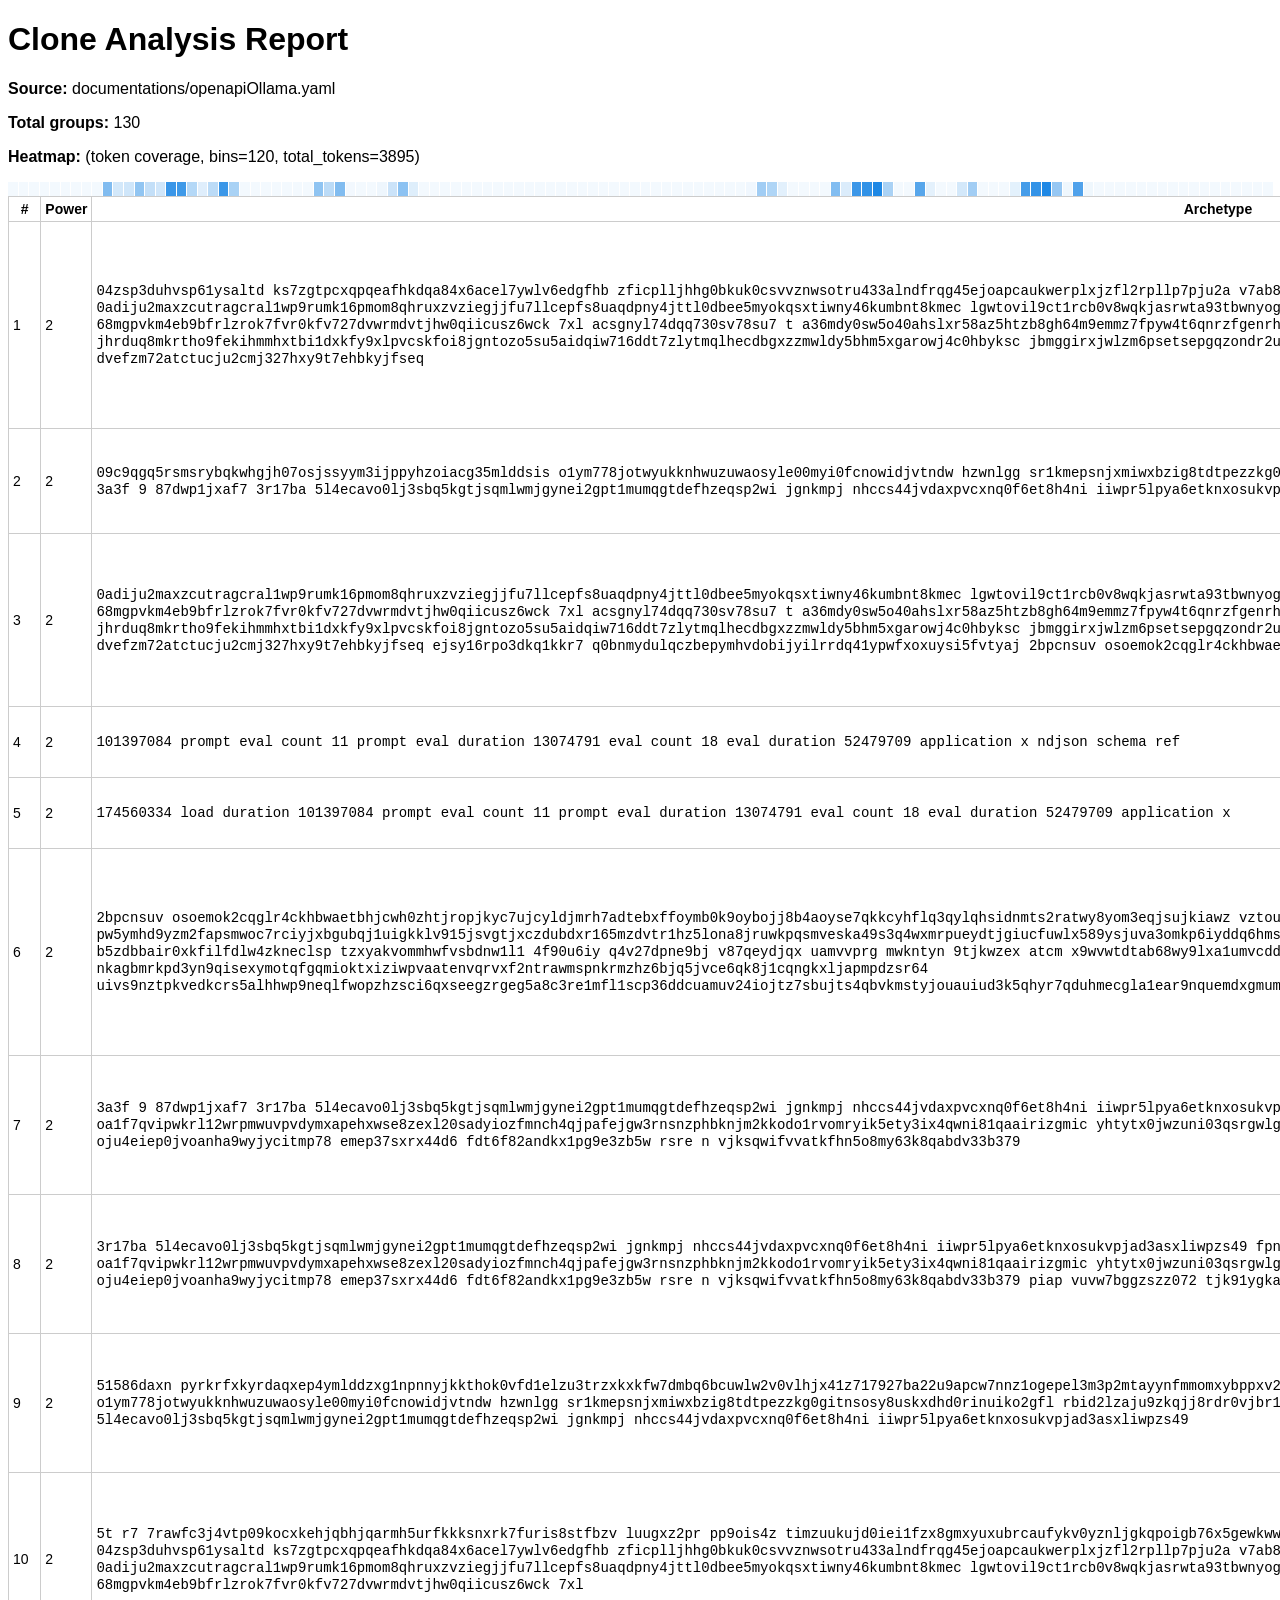
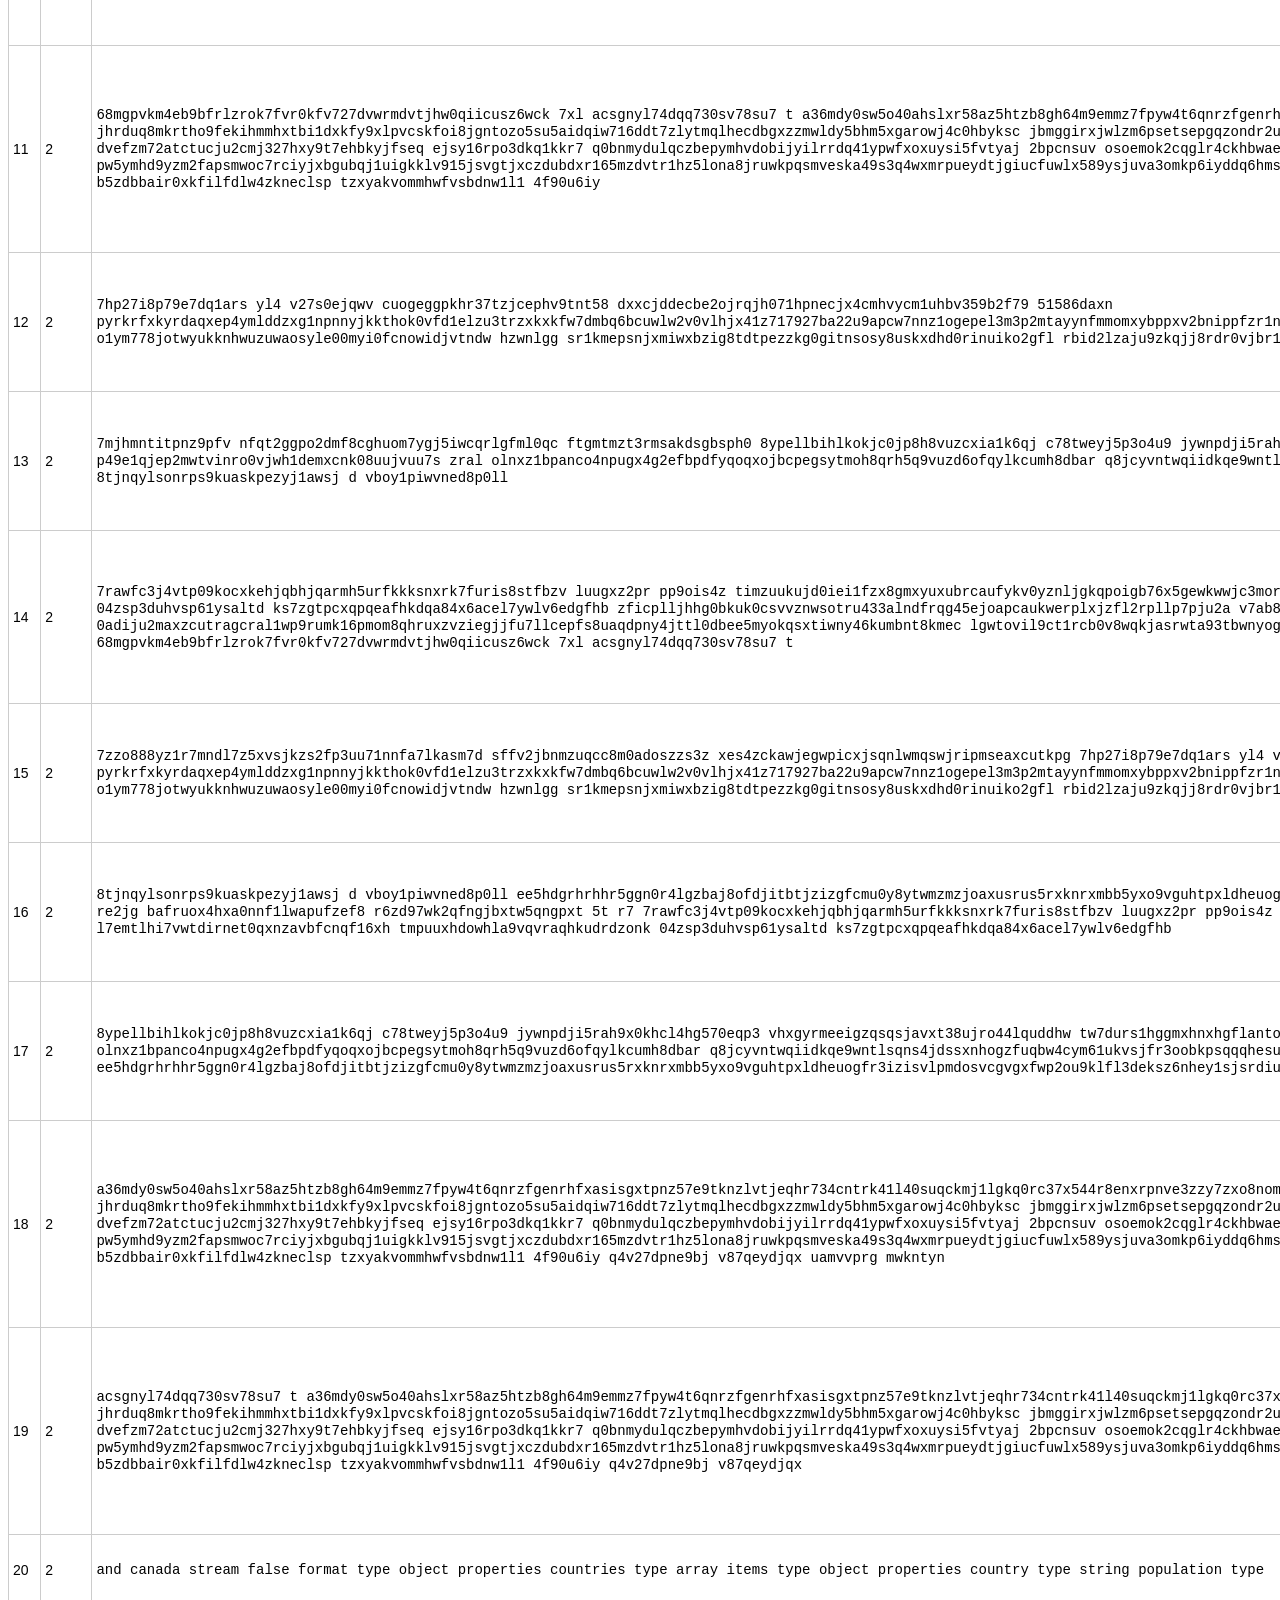
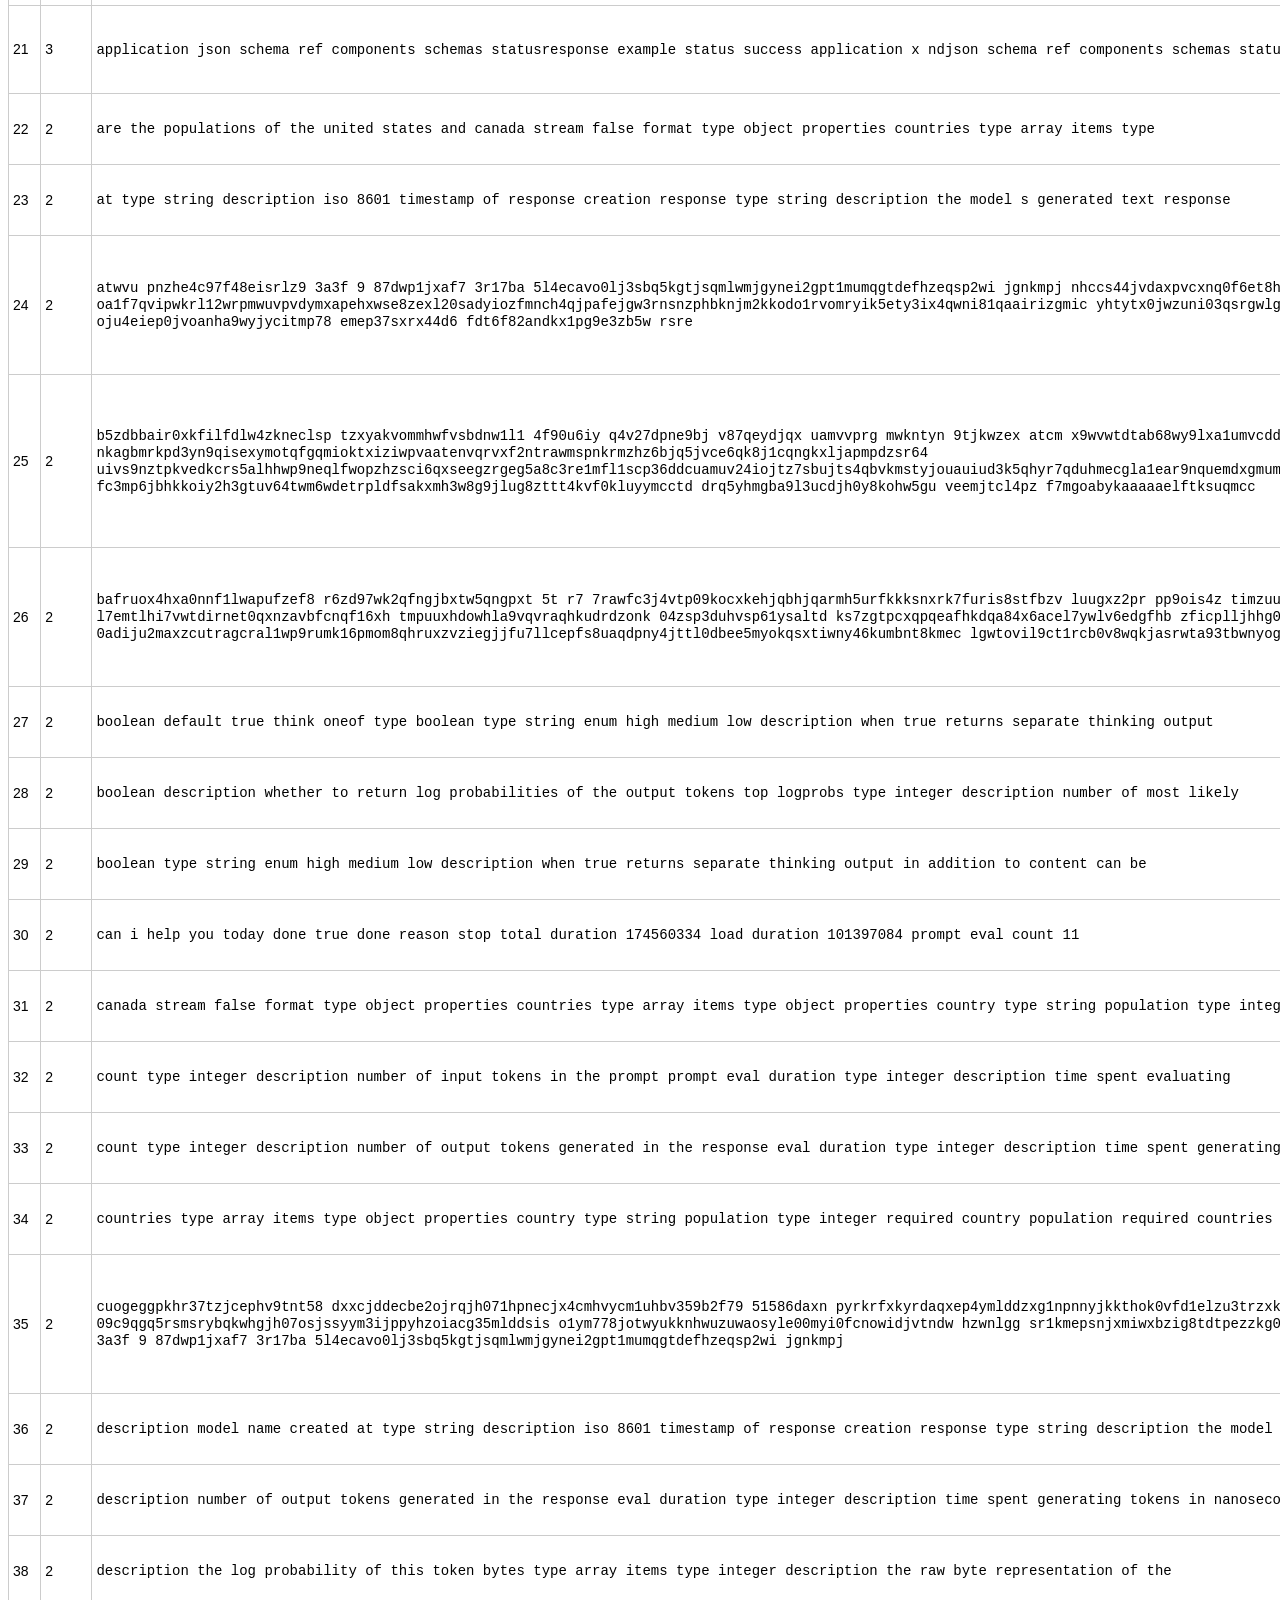
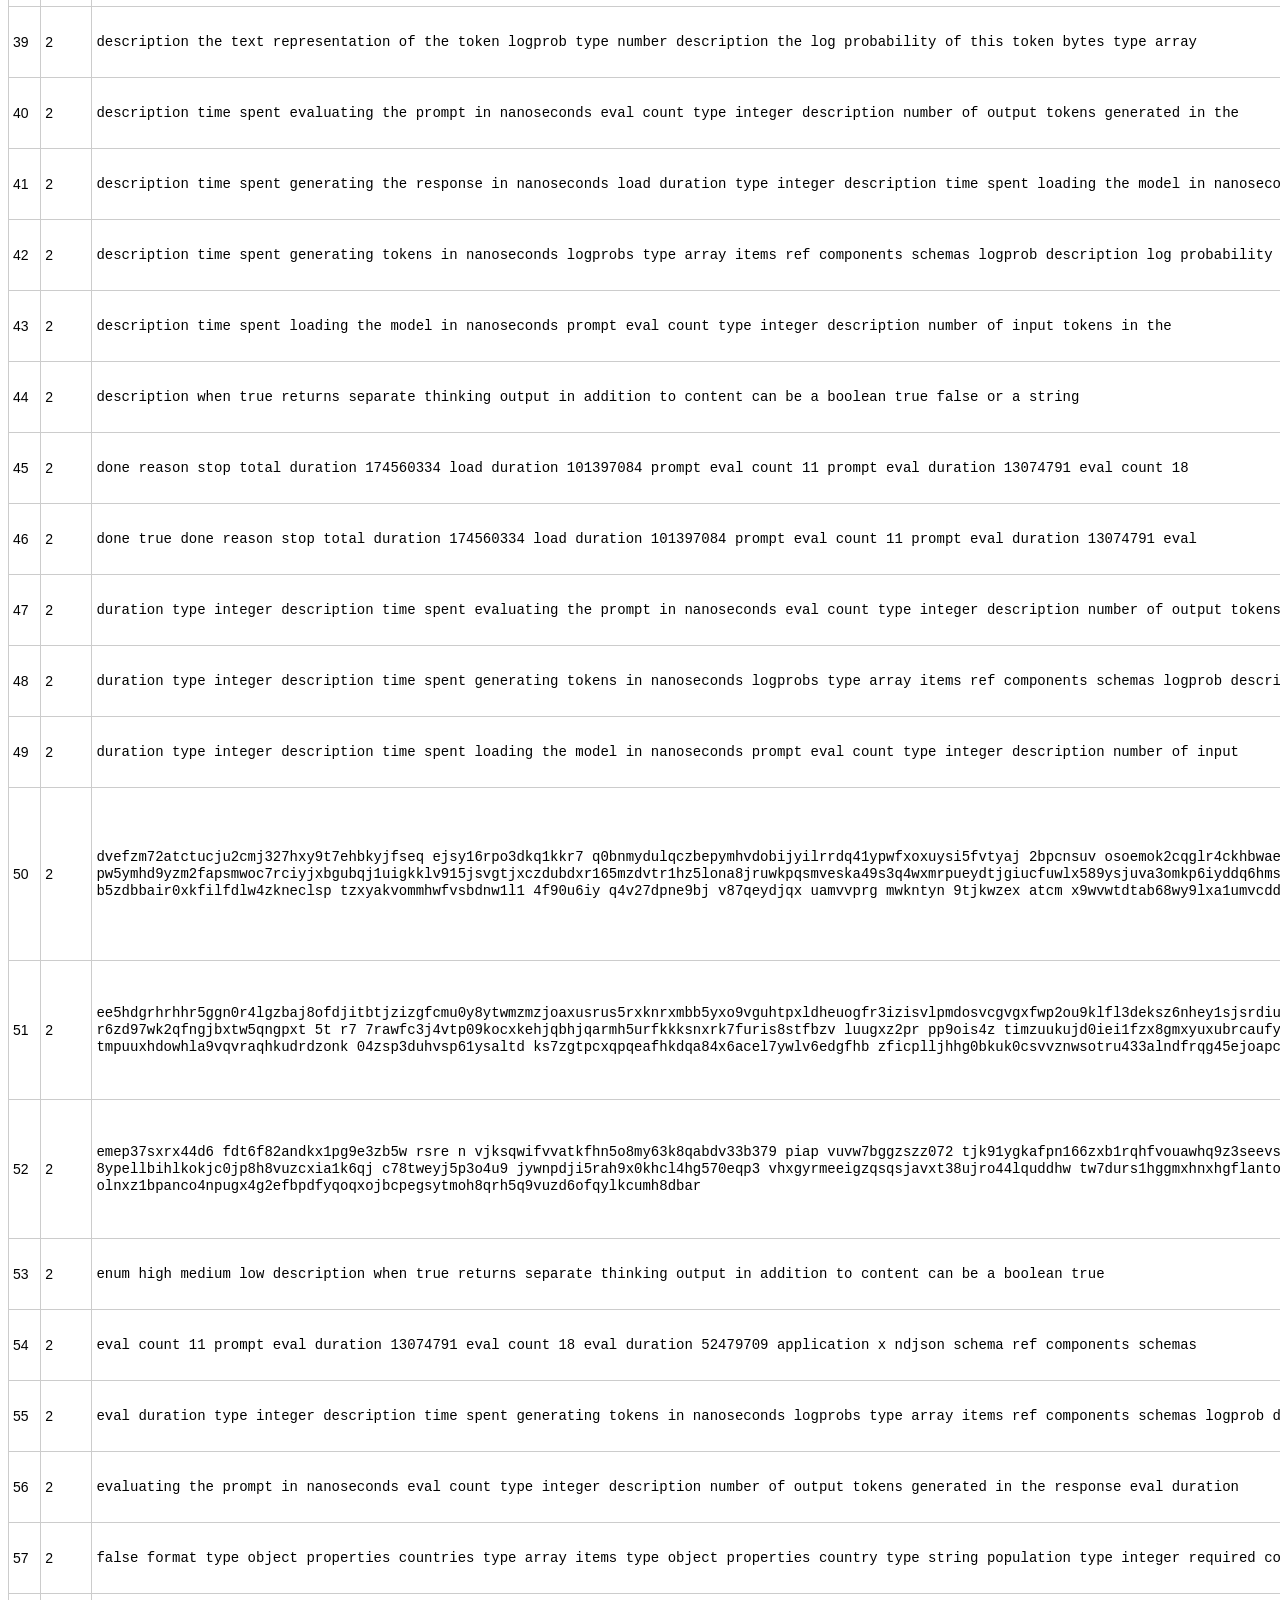
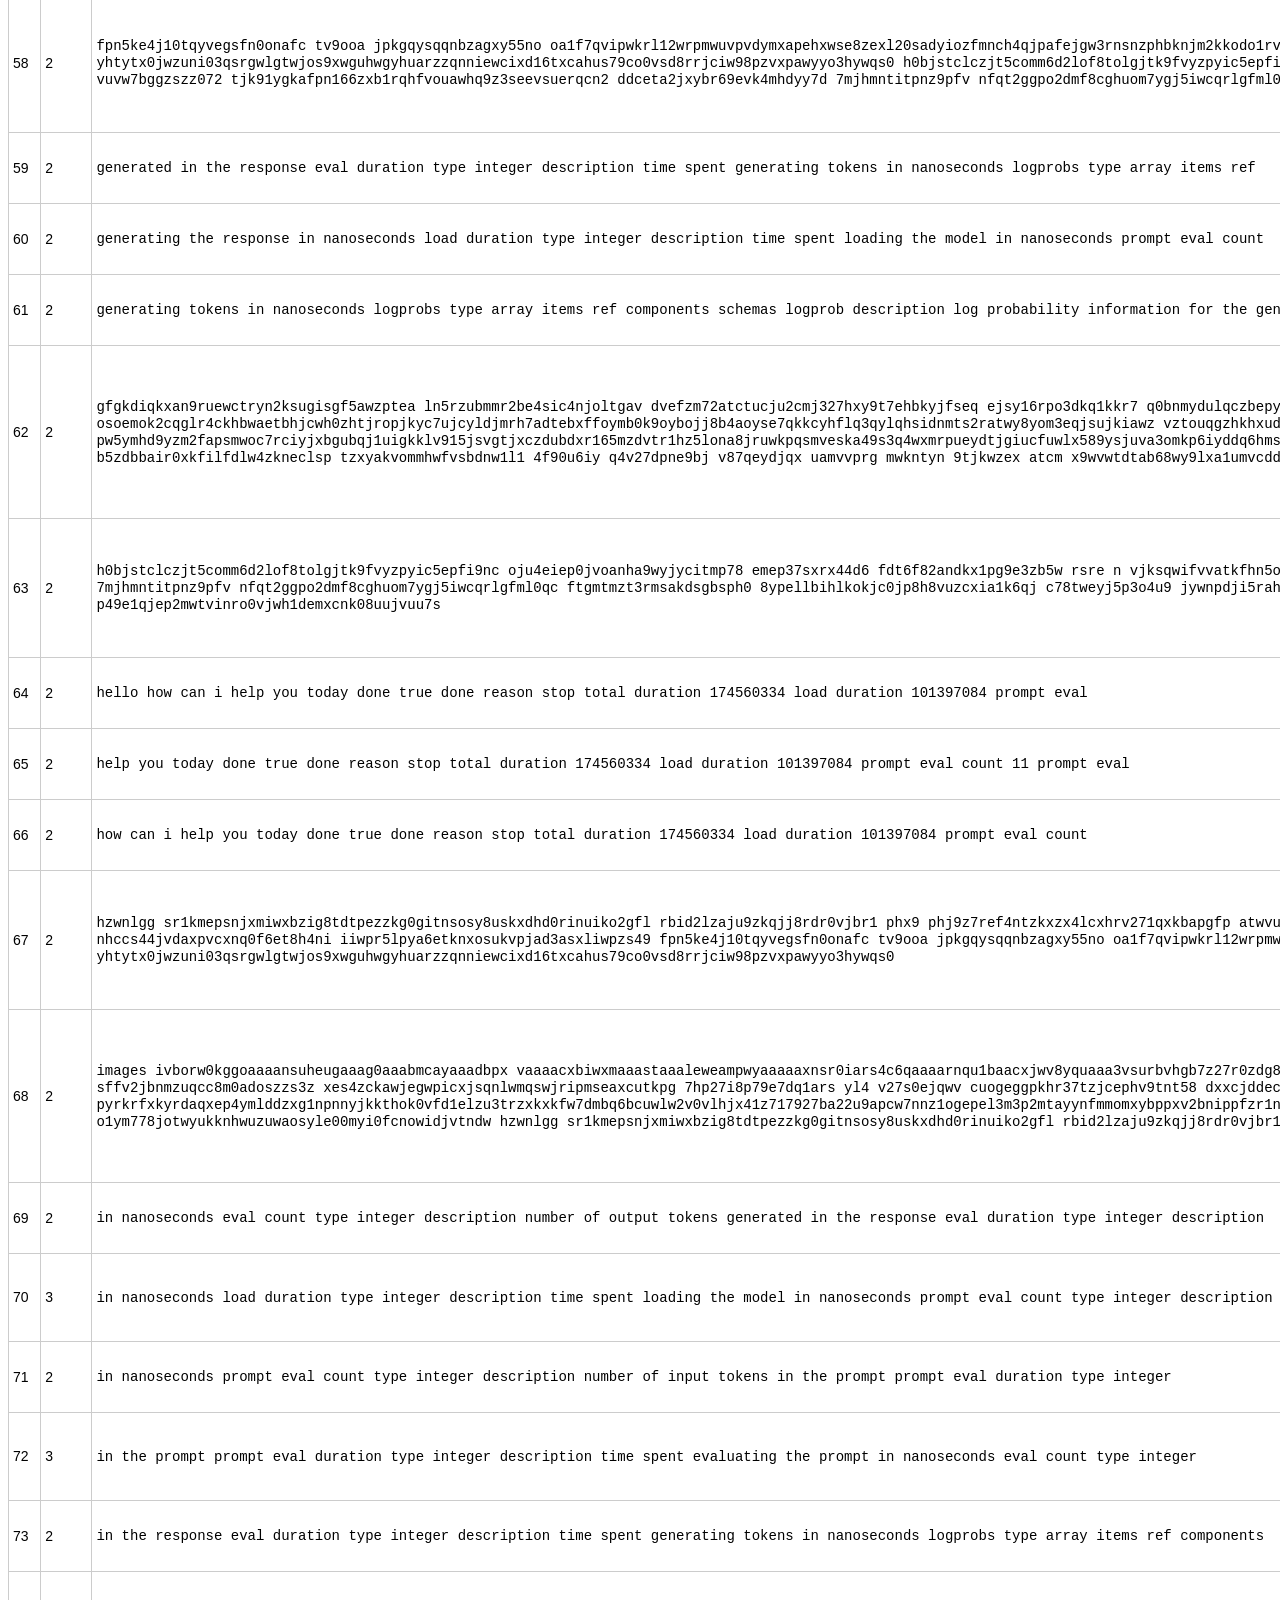
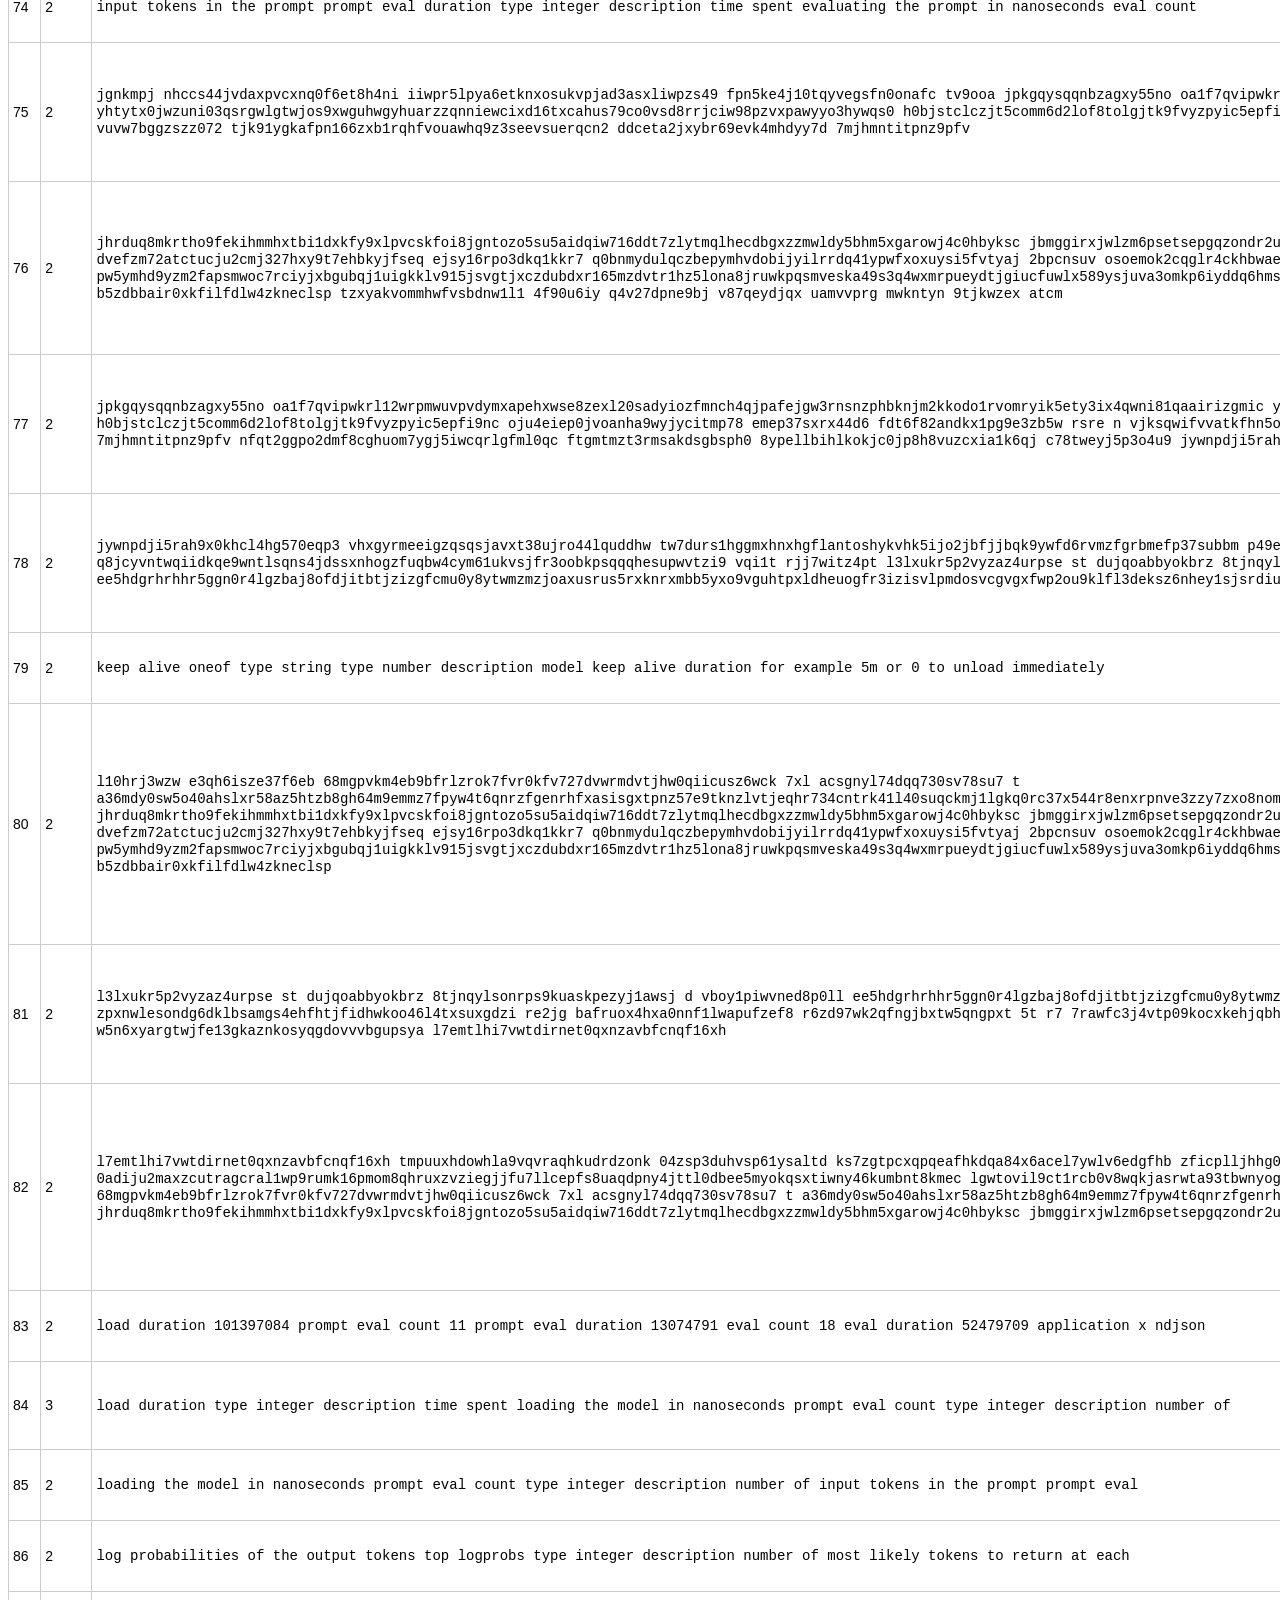
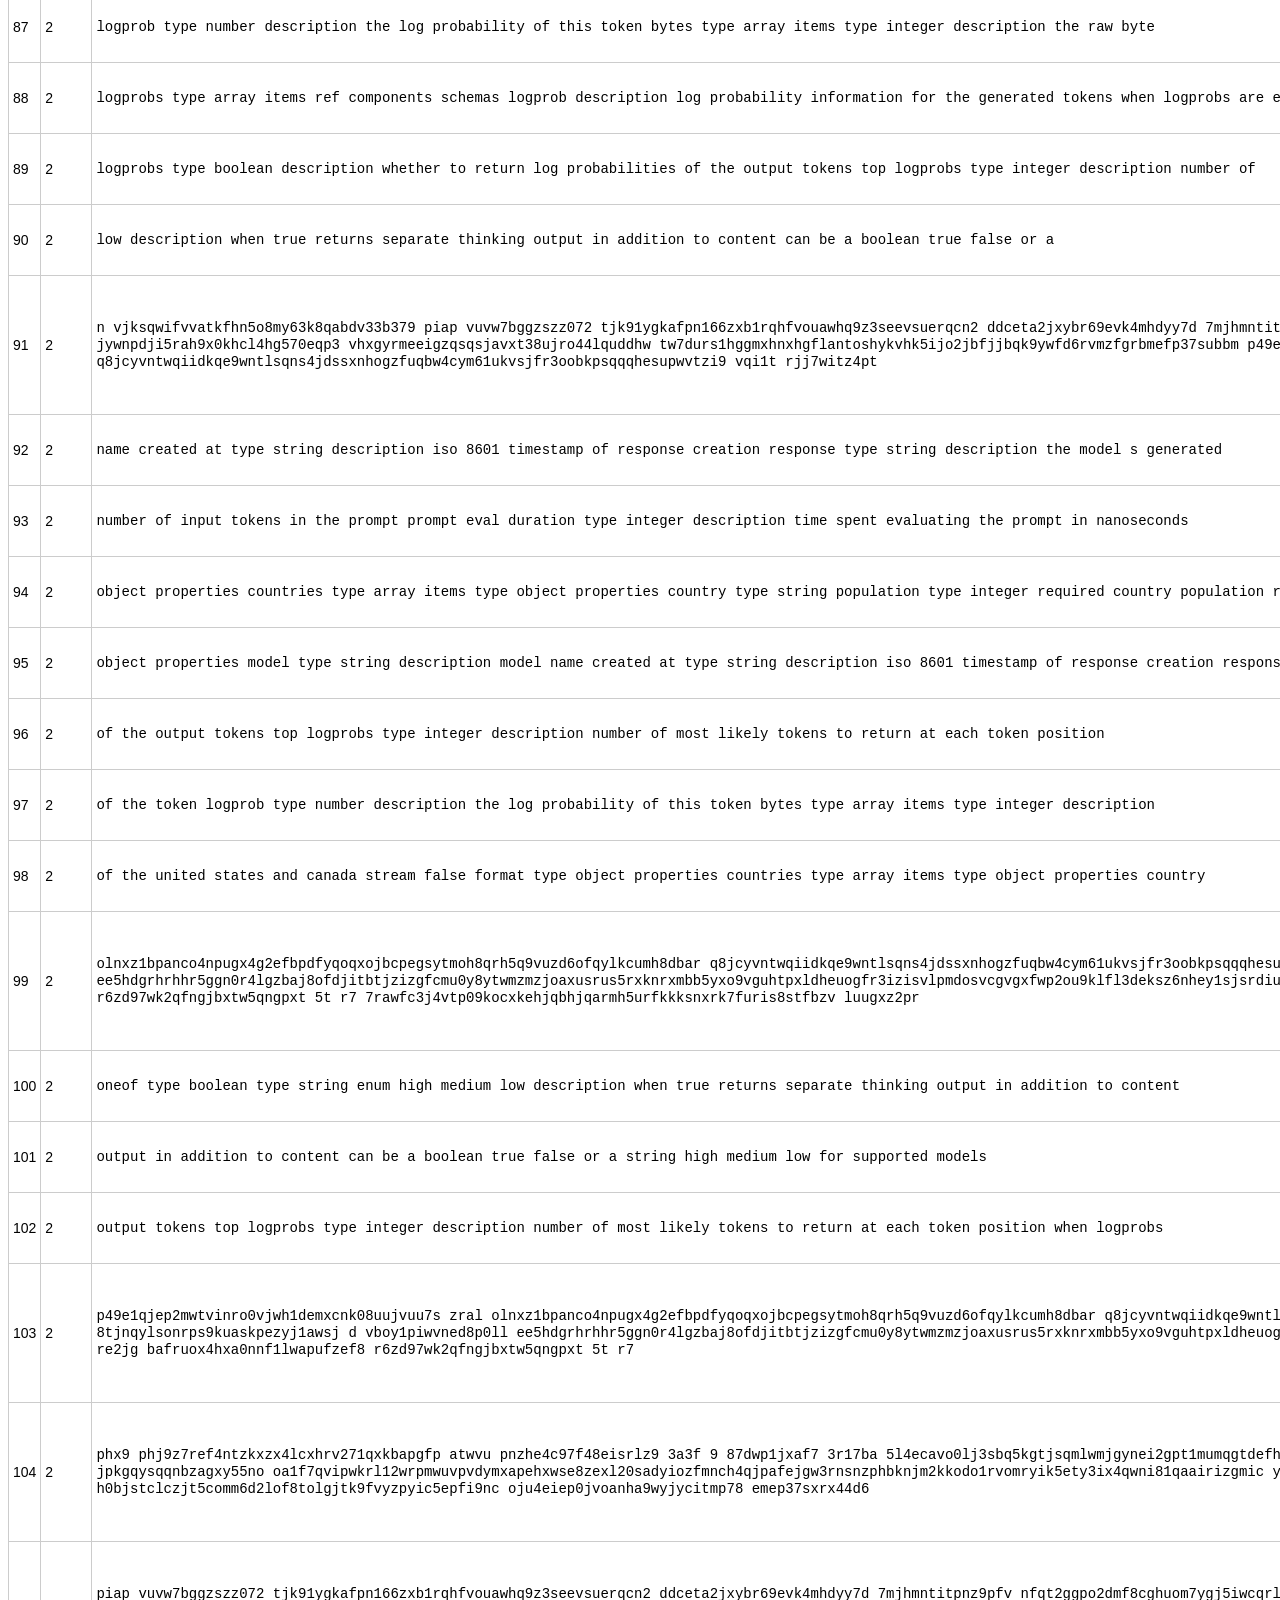
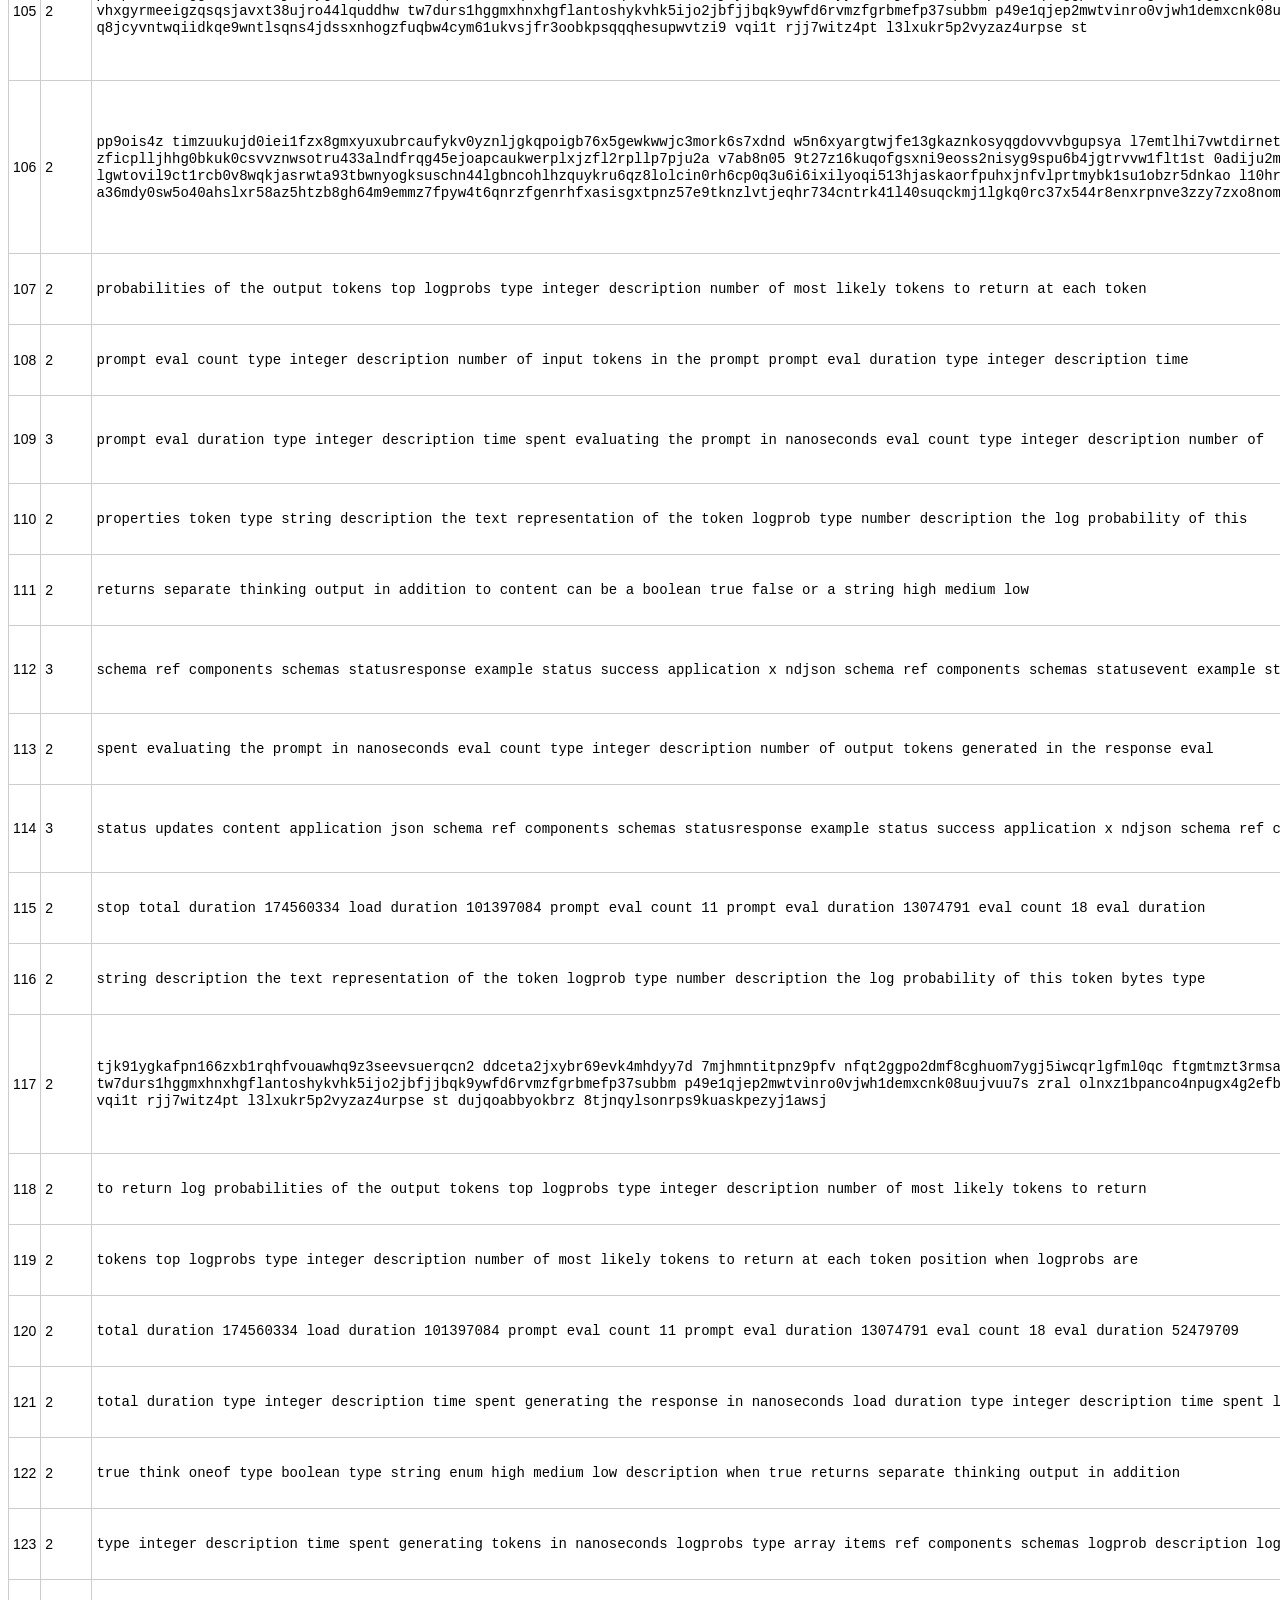
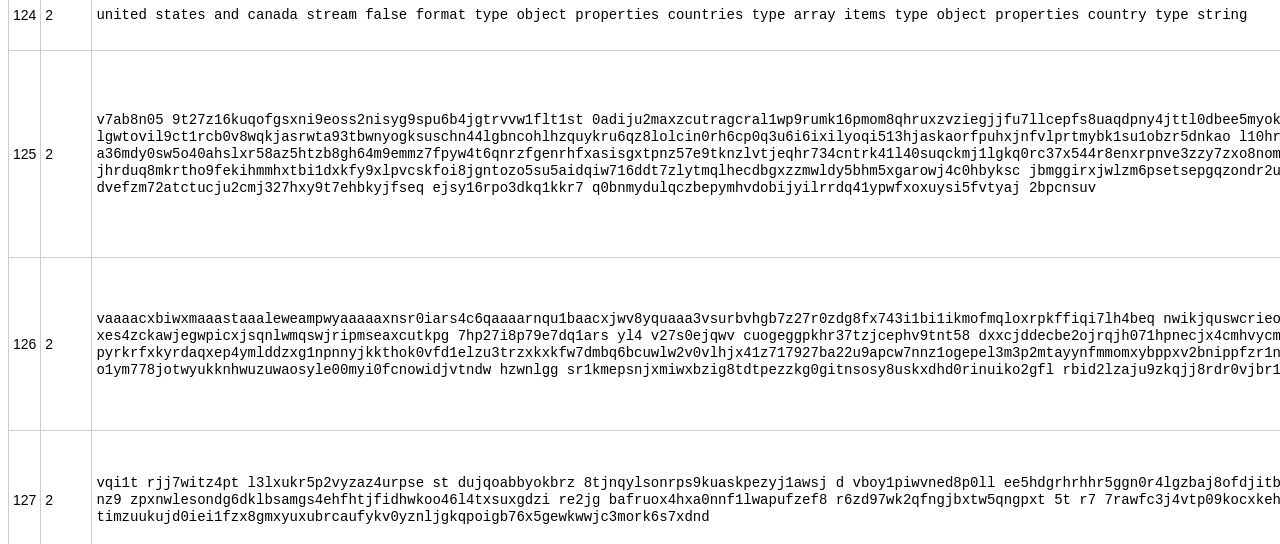
<file: tests/results/automatic.html>
<!DOCTYPE html><html><head><meta charset="utf-8"><title>Clone Analysis Report</title><style>body{font-family:sans-serif}table{border-collapse:collapse;width:100%}th,td{border:1px solid #ccc;padding:4px;font-size:14px}code{white-space:pre-wrap}.heatmap{display:flex;gap:1px;height:14px;align-items:stretch}.heat{flex:1 1 auto}</style></head><body><h1>Clone Analysis Report</h1><p><b>Source:</b> documentations/openapiOllama.yaml</p><p><b>Total groups:</b> 130</p><p><b>Heatmap:</b> (token coverage, bins=120, total_tokens=3895)</p><div class="heatmap" aria-label="heatmap"><div class="heat" style="background-color: rgba(30, 136, 229, 0.050)"></div><div class="heat" style="background-color: rgba(30, 136, 229, 0.050)"></div><div class="heat" style="background-color: rgba(30, 136, 229, 0.050)"></div><div class="heat" style="background-color: rgba(30, 136, 229, 0.050)"></div><div class="heat" style="background-color: rgba(30, 136, 229, 0.050)"></div><div class="heat" style="background-color: rgba(30, 136, 229, 0.050)"></div><div class="heat" style="background-color: rgba(30, 136, 229, 0.050)"></div><div class="heat" style="background-color: rgba(30, 136, 229, 0.050)"></div><div class="heat" style="background-color: rgba(30, 136, 229, 0.050)"></div><div class="heat" style="background-color: rgba(30, 136, 229, 0.557)"></div><div class="heat" style="background-color: rgba(30, 136, 229, 0.193)"></div><div class="heat" style="background-color: rgba(30, 136, 229, 0.213)"></div><div class="heat" style="background-color: rgba(30, 136, 229, 0.487)"></div><div class="heat" style="background-color: rgba(30, 136, 229, 0.267)"></div><div class="heat" style="background-color: rgba(30, 136, 229, 0.209)"></div><div class="heat" style="background-color: rgba(30, 136, 229, 0.879)"></div><div class="heat" style="background-color: rgba(30, 136, 229, 0.853)"></div><div class="heat" style="background-color: rgba(30, 136, 229, 0.331)"></div><div class="heat" style="background-color: rgba(30, 136, 229, 0.142)"></div><div class="heat" style="background-color: rgba(30, 136, 229, 0.302)"></div><div class="heat" style="background-color: rgba(30, 136, 229, 0.869)"></div><div class="heat" style="background-color: rgba(30, 136, 229, 0.382)"></div><div class="heat" style="background-color: rgba(30, 136, 229, 0.050)"></div><div class="heat" style="background-color: rgba(30, 136, 229, 0.050)"></div><div class="heat" style="background-color: rgba(30, 136, 229, 0.050)"></div><div class="heat" style="background-color: rgba(30, 136, 229, 0.050)"></div><div class="heat" style="background-color: rgba(30, 136, 229, 0.050)"></div><div class="heat" style="background-color: rgba(30, 136, 229, 0.050)"></div><div class="heat" style="background-color: rgba(30, 136, 229, 0.050)"></div><div class="heat" style="background-color: rgba(30, 136, 229, 0.493)"></div><div class="heat" style="background-color: rgba(30, 136, 229, 0.302)"></div><div class="heat" style="background-color: rgba(30, 136, 229, 0.557)"></div><div class="heat" style="background-color: rgba(30, 136, 229, 0.056)"></div><div class="heat" style="background-color: rgba(30, 136, 229, 0.050)"></div><div class="heat" style="background-color: rgba(30, 136, 229, 0.050)"></div><div class="heat" style="background-color: rgba(30, 136, 229, 0.076)"></div><div class="heat" style="background-color: rgba(30, 136, 229, 0.232)"></div><div class="heat" style="background-color: rgba(30, 136, 229, 0.509)"></div><div class="heat" style="background-color: rgba(30, 136, 229, 0.146)"></div><div class="heat" style="background-color: rgba(30, 136, 229, 0.050)"></div><div class="heat" style="background-color: rgba(30, 136, 229, 0.050)"></div><div class="heat" style="background-color: rgba(30, 136, 229, 0.050)"></div><div class="heat" style="background-color: rgba(30, 136, 229, 0.050)"></div><div class="heat" style="background-color: rgba(30, 136, 229, 0.050)"></div><div class="heat" style="background-color: rgba(30, 136, 229, 0.050)"></div><div class="heat" style="background-color: rgba(30, 136, 229, 0.050)"></div><div class="heat" style="background-color: rgba(30, 136, 229, 0.050)"></div><div class="heat" style="background-color: rgba(30, 136, 229, 0.050)"></div><div class="heat" style="background-color: rgba(30, 136, 229, 0.050)"></div><div class="heat" style="background-color: rgba(30, 136, 229, 0.050)"></div><div class="heat" style="background-color: rgba(30, 136, 229, 0.050)"></div><div class="heat" style="background-color: rgba(30, 136, 229, 0.050)"></div><div class="heat" style="background-color: rgba(30, 136, 229, 0.050)"></div><div class="heat" style="background-color: rgba(30, 136, 229, 0.050)"></div><div class="heat" style="background-color: rgba(30, 136, 229, 0.050)"></div><div class="heat" style="background-color: rgba(30, 136, 229, 0.050)"></div><div class="heat" style="background-color: rgba(30, 136, 229, 0.050)"></div><div class="heat" style="background-color: rgba(30, 136, 229, 0.050)"></div><div class="heat" style="background-color: rgba(30, 136, 229, 0.050)"></div><div class="heat" style="background-color: rgba(30, 136, 229, 0.050)"></div><div class="heat" style="background-color: rgba(30, 136, 229, 0.050)"></div><div class="heat" style="background-color: rgba(30, 136, 229, 0.050)"></div><div class="heat" style="background-color: rgba(30, 136, 229, 0.050)"></div><div class="heat" style="background-color: rgba(30, 136, 229, 0.050)"></div><div class="heat" style="background-color: rgba(30, 136, 229, 0.050)"></div><div class="heat" style="background-color: rgba(30, 136, 229, 0.050)"></div><div class="heat" style="background-color: rgba(30, 136, 229, 0.050)"></div><div class="heat" style="background-color: rgba(30, 136, 229, 0.050)"></div><div class="heat" style="background-color: rgba(30, 136, 229, 0.050)"></div><div class="heat" style="background-color: rgba(30, 136, 229, 0.050)"></div><div class="heat" style="background-color: rgba(30, 136, 229, 0.066)"></div><div class="heat" style="background-color: rgba(30, 136, 229, 0.417)"></div><div class="heat" style="background-color: rgba(30, 136, 229, 0.353)"></div><div class="heat" style="background-color: rgba(30, 136, 229, 0.127)"></div><div class="heat" style="background-color: rgba(30, 136, 229, 0.050)"></div><div class="heat" style="background-color: rgba(30, 136, 229, 0.050)"></div><div class="heat" style="background-color: rgba(30, 136, 229, 0.050)"></div><div class="heat" style="background-color: rgba(30, 136, 229, 0.050)"></div><div class="heat" style="background-color: rgba(30, 136, 229, 0.554)"></div><div class="heat" style="background-color: rgba(30, 136, 229, 0.158)"></div><div class="heat" style="background-color: rgba(30, 136, 229, 0.866)"></div><div class="heat" style="background-color: rgba(30, 136, 229, 0.914)"></div><div class="heat" style="background-color: rgba(30, 136, 229, 1.000)"></div><div class="heat" style="background-color: rgba(30, 136, 229, 0.375)"></div><div class="heat" style="background-color: rgba(30, 136, 229, 0.050)"></div><div class="heat" style="background-color: rgba(30, 136, 229, 0.050)"></div><div class="heat" style="background-color: rgba(30, 136, 229, 0.745)"></div><div class="heat" style="background-color: rgba(30, 136, 229, 0.117)"></div><div class="heat" style="background-color: rgba(30, 136, 229, 0.050)"></div><div class="heat" style="background-color: rgba(30, 136, 229, 0.050)"></div><div class="heat" style="background-color: rgba(30, 136, 229, 0.193)"></div><div class="heat" style="background-color: rgba(30, 136, 229, 0.417)"></div><div class="heat" style="background-color: rgba(30, 136, 229, 0.050)"></div><div class="heat" style="background-color: rgba(30, 136, 229, 0.050)"></div><div class="heat" style="background-color: rgba(30, 136, 229, 0.050)"></div><div class="heat" style="background-color: rgba(30, 136, 229, 0.123)"></div><div class="heat" style="background-color: rgba(30, 136, 229, 0.818)"></div><div class="heat" style="background-color: rgba(30, 136, 229, 0.904)"></div><div class="heat" style="background-color: rgba(30, 136, 229, 0.994)"></div><div class="heat" style="background-color: rgba(30, 136, 229, 0.468)"></div><div class="heat" style="background-color: rgba(30, 136, 229, 0.069)"></div><div class="heat" style="background-color: rgba(30, 136, 229, 0.777)"></div><div class="heat" style="background-color: rgba(30, 136, 229, 0.069)"></div><div class="heat" style="background-color: rgba(30, 136, 229, 0.050)"></div><div class="heat" style="background-color: rgba(30, 136, 229, 0.050)"></div><div class="heat" style="background-color: rgba(30, 136, 229, 0.050)"></div><div class="heat" style="background-color: rgba(30, 136, 229, 0.050)"></div><div class="heat" style="background-color: rgba(30, 136, 229, 0.050)"></div><div class="heat" style="background-color: rgba(30, 136, 229, 0.050)"></div><div class="heat" style="background-color: rgba(30, 136, 229, 0.050)"></div><div class="heat" style="background-color: rgba(30, 136, 229, 0.050)"></div><div class="heat" style="background-color: rgba(30, 136, 229, 0.050)"></div><div class="heat" style="background-color: rgba(30, 136, 229, 0.050)"></div><div class="heat" style="background-color: rgba(30, 136, 229, 0.050)"></div><div class="heat" style="background-color: rgba(30, 136, 229, 0.050)"></div><div class="heat" style="background-color: rgba(30, 136, 229, 0.050)"></div><div class="heat" style="background-color: rgba(30, 136, 229, 0.050)"></div><div class="heat" style="background-color: rgba(30, 136, 229, 0.050)"></div><div class="heat" style="background-color: rgba(30, 136, 229, 0.050)"></div><div class="heat" style="background-color: rgba(30, 136, 229, 0.050)"></div></div><table><thead><tr><th>#</th><th>Power</th><th>Archetype</th><th>Fragments</th></tr></thead><tbody><tr><td>1</td><td>2</td><td><code>04zsp3duhvsp61ysaltd ks7zgtpcxqpqeafhkdqa84x6acel7ywlv6edgfhb zficplljhhg0bkuk0csvvznwsotru433alndfrqg45ejoapcaukwerplxjzfl2rpllp7pju2a v7ab8n05 9t27z16kuqofgsxni9eoss2nisyg9spu6b4jgtrvvw1flt1st 0adiju2maxzcutragcral1wp9rumk16pmom8qhruxzvziegjjfu7llcepfs8uaqdpny4jttl0dbee5myokqsxtiwny46kumbnt8kmec lgwtovil9ct1rcb0v8wqkjasrwta93tbwnyogksuschn44lgbncohlhzquykru6qz8lolcin0rh6cp0q3u6i6ixilyoqi513hjaskaorfpuhxjnfvlprtmybk1su1obzr5dnkao l10hrj3wzw e3qh6isze37f6eb 68mgpvkm4eb9bfrlzrok7fvr0kfv727dvwrmdvtjhw0qiicusz6wck 7xl acsgnyl74dqq730sv78su7 t a36mdy0sw5o40ahslxr58az5htzb8gh64m9emmz7fpyw4t6qnrzfgenrhfxasisgxtpnz57e9tknzlvtjeqhr734cntrk41l40suqckmj1lgkq0rc37x544r8enxrpnve3zzy7zxo8nomio0zucj2uhz58rbxoz6gc0ua f6zeks jhrduq8mkrtho9fekihmmhxtbi1dxkfy9xlpvcskfoi8jgntozo5su5aidqiw716ddt7zlytmqlhecdbgxzzmwldy5bhm5xgarowj4c0hbyksc jbmggirxjwlzm6psetsepgqzondr2uuur5rf169a2hohpdurukzm4co1wtpqadaad gfgkdiqkxan9ruewctryn2ksugisgf5awzptea ln5rzubmmr2be4sic4njoltgav dvefzm72atctucju2cmj327hxy9t7ehbkyjfseq</code></td><td><ol><li><code>L972-981: 04zsp3duhvsp61ysaltd ks7zgtpcxqpqeafhkdqa84x6acel7ywlv6edgfhb zficplljhhg0bkuk0csvvznwsotru433alndfrqg45ejoapcaukwerplxjzfl2rpllp7pju2a v7ab8n05 9t27z16kuqofgsxni9eoss2nisyg9spu6b4jgtrvvw1flt1st 0adiju2maxzcutragcral1wp9rumk16pmom8qhruxzvziegjjfu7llcepfs8uaqdpny4jttl0dbee5myokqsxtiwny46kumbnt8kmec lgwtovil9ct1rcb0v8wqkjasrwta93tbwnyogksuschn44lgbncohlhzquykru6qz8lolcin0rh6cp0q3u6i6ixilyoqi513hjaskaorfpuhxjnfvlprtmybk1su1obzr5dnkao l10hrj3wzw e3qh6isze37f6eb 68mgpvkm4eb9bfrlzrok7fvr0kfv727dvwrmdvtjhw0qiicusz6wck 7xl acsgnyl74dqq730sv78su7 t a36mdy0sw5o40ahslxr58az5htzb8gh64m9emmz7fpyw4t6qnrzfgenrhfxasisgxtpnz57e9tknzlvtjeqhr734cntrk41l40suqckmj1lgkq0rc37x544r8enxrpnve3zzy7zxo8nomio0zucj2uhz58rbxoz6gc0ua f6zeks jhrduq8mkrtho9fekihmmhxtbi1dxkfy9xlpvcskfoi8jgntozo5su5aidqiw716ddt7zlytmqlhecdbgxzzmwldy5bhm5xgarowj4c0hbyksc jbmggirxjwlzm6psetsepgqzondr2uuur5rf169a2hohpdurukzm4co1wtpqadaad gfgkdiqkxan9ruewctryn2ksugisgf5awzptea ln5rzubmmr2be4sic4njoltgav dvefzm72atctucju2cmj327hxy9t7ehbkyjfseq</code></li><li><code>L1199-1211: 04zsp3duhvsp61ysaltd ks7zgtpcxqpqeafhkdqa84x6acel7ywlv6edgfhb zficplljhhg0bkuk0csvvznwsotru433alndfrqg45ejoapcaukwerplxjzfl2rpllp7pju2a v7ab8n05 9t27z16kuqofgsxni9eoss2nisyg9spu6b4jgtrvvw1flt1st 0adiju2maxzcutragcral1wp9rumk16pmom8qhruxzvziegjjfu7llcepfs8uaqdpny4jttl0dbee5myokqsxtiwny46kumbnt8kmec lgwtovil9ct1rcb0v8wqkjasrwta93tbwnyogksuschn44lgbncohlhzquykru6qz8lolcin0rh6cp0q3u6i6ixilyoqi513hjaskaorfpuhxjnfvlprtmybk1su1obzr5dnkao l10hrj3wzw e3qh6isze37f6eb 68mgpvkm4eb9bfrlzrok7fvr0kfv727dvwrmdvtjhw0qiicusz6wck 7xl acsgnyl74dqq730sv78su7 t a36mdy0sw5o40ahslxr58az5htzb8gh64m9emmz7fpyw4t6qnrzfgenrhfxasisgxtpnz57e9tknzlvtjeqhr734cntrk41l40suqckmj1lgkq0rc37x544r8enxrpnve3zzy7zxo8nomio0zucj2uhz58rbxoz6gc0ua f6zeks jhrduq8mkrtho9fekihmmhxtbi1dxkfy9xlpvcskfoi8jgntozo5su5aidqiw716ddt7zlytmqlhecdbgxzzmwldy5bhm5xgarowj4c0hbyksc jbmggirxjwlzm6psetsepgqzondr2uuur5rf169a2hohpdurukzm4co1wtpqadaad gfgkdiqkxan9ruewctryn2ksugisgf5awzptea ln5rzubmmr2be4sic4njoltgav dvefzm72atctucju2cmj327hxy9t7ehbkyjfseq</code></li></ol></td></tr><tr><td>2</td><td>2</td><td><code>09c9qgq5rsmsrybqkwhgjh07osjssyym3ijppyhzoiacg35mlddsis o1ym778jotwyukknhwuzuwaosyle00myi0fcnowidjvtndw hzwnlgg sr1kmepsnjxmiwxbzig8tdtpezzkg0gitnsosy8uskxdhd0rinuiko2gfl rbid2lzaju9zkqjj8rdr0vjbr1 phx9 phj9z7ref4ntzkxzx4lcxhrv271qxkbapgfp atwvu pnzhe4c97f48eisrlz9 3a3f 9 87dwp1jxaf7 3r17ba 5l4ecavo0lj3sbq5kgtjsqmlwmjgynei2gpt1mumqgtdefhzeqsp2wi jgnkmpj nhccs44jvdaxpvcxnq0f6et8h4ni iiwpr5lpya6etknxosukvpjad3asxliwpzs49 fpn5ke4j10tqyvegsfn0onafc tv9ooa jpkgqysqqnbzagxy55no</code></td><td><ol><li><code>L944-952: 09c9qgq5rsmsrybqkwhgjh07osjssyym3ijppyhzoiacg35mlddsis o1ym778jotwyukknhwuzuwaosyle00myi0fcnowidjvtndw hzwnlgg sr1kmepsnjxmiwxbzig8tdtpezzkg0gitnsosy8uskxdhd0rinuiko2gfl rbid2lzaju9zkqjj8rdr0vjbr1 phx9 phj9z7ref4ntzkxzx4lcxhrv271qxkbapgfp atwvu pnzhe4c97f48eisrlz9 3a3f 9 87dwp1jxaf7 3r17ba 5l4ecavo0lj3sbq5kgtjsqmlwmjgynei2gpt1mumqgtdefhzeqsp2wi jgnkmpj nhccs44jvdaxpvcxnq0f6et8h4ni iiwpr5lpya6etknxosukvpjad3asxliwpzs49 fpn5ke4j10tqyvegsfn0onafc tv9ooa jpkgqysqqnbzagxy55no</code></li><li><code>L1168-1177: 09c9qgq5rsmsrybqkwhgjh07osjssyym3ijppyhzoiacg35mlddsis o1ym778jotwyukknhwuzuwaosyle00myi0fcnowidjvtndw hzwnlgg sr1kmepsnjxmiwxbzig8tdtpezzkg0gitnsosy8uskxdhd0rinuiko2gfl rbid2lzaju9zkqjj8rdr0vjbr1 phx9 phj9z7ref4ntzkxzx4lcxhrv271qxkbapgfp atwvu pnzhe4c97f48eisrlz9 3a3f 9 87dwp1jxaf7 3r17ba 5l4ecavo0lj3sbq5kgtjsqmlwmjgynei2gpt1mumqgtdefhzeqsp2wi jgnkmpj nhccs44jvdaxpvcxnq0f6et8h4ni iiwpr5lpya6etknxosukvpjad3asxliwpzs49 fpn5ke4j10tqyvegsfn0onafc tv9ooa jpkgqysqqnbzagxy55no</code></li></ol></td></tr><tr><td>3</td><td>2</td><td><code>0adiju2maxzcutragcral1wp9rumk16pmom8qhruxzvziegjjfu7llcepfs8uaqdpny4jttl0dbee5myokqsxtiwny46kumbnt8kmec lgwtovil9ct1rcb0v8wqkjasrwta93tbwnyogksuschn44lgbncohlhzquykru6qz8lolcin0rh6cp0q3u6i6ixilyoqi513hjaskaorfpuhxjnfvlprtmybk1su1obzr5dnkao l10hrj3wzw e3qh6isze37f6eb 68mgpvkm4eb9bfrlzrok7fvr0kfv727dvwrmdvtjhw0qiicusz6wck 7xl acsgnyl74dqq730sv78su7 t a36mdy0sw5o40ahslxr58az5htzb8gh64m9emmz7fpyw4t6qnrzfgenrhfxasisgxtpnz57e9tknzlvtjeqhr734cntrk41l40suqckmj1lgkq0rc37x544r8enxrpnve3zzy7zxo8nomio0zucj2uhz58rbxoz6gc0ua f6zeks jhrduq8mkrtho9fekihmmhxtbi1dxkfy9xlpvcskfoi8jgntozo5su5aidqiw716ddt7zlytmqlhecdbgxzzmwldy5bhm5xgarowj4c0hbyksc jbmggirxjwlzm6psetsepgqzondr2uuur5rf169a2hohpdurukzm4co1wtpqadaad gfgkdiqkxan9ruewctryn2ksugisgf5awzptea ln5rzubmmr2be4sic4njoltgav dvefzm72atctucju2cmj327hxy9t7ehbkyjfseq ejsy16rpo3dkq1kkr7 q0bnmydulqczbepymhvdobijyilrrdq41ypwfxoxuysi5fvtyaj 2bpcnsuv osoemok2cqglr4ckhbwaetbhjcwh0zhtjropjkyc7ujcyldjmrh7adtebxffoymb0k9oybojj8b4aoyse7qkkcyhflq3qylqhsidnmts2ratwy8yom3eqjsujkiawz vztouqgzhkhxudb</code></td><td><ol><li><code>L974-982: 0adiju2maxzcutragcral1wp9rumk16pmom8qhruxzvziegjjfu7llcepfs8uaqdpny4jttl0dbee5myokqsxtiwny46kumbnt8kmec lgwtovil9ct1rcb0v8wqkjasrwta93tbwnyogksuschn44lgbncohlhzquykru6qz8lolcin0rh6cp0q3u6i6ixilyoqi513hjaskaorfpuhxjnfvlprtmybk1su1obzr5dnkao l10hrj3wzw e3qh6isze37f6eb 68mgpvkm4eb9bfrlzrok7fvr0kfv727dvwrmdvtjhw0qiicusz6wck 7xl acsgnyl74dqq730sv78su7 t a36mdy0sw5o40ahslxr58az5htzb8gh64m9emmz7fpyw4t6qnrzfgenrhfxasisgxtpnz57e9tknzlvtjeqhr734cntrk41l40suqckmj1lgkq0rc37x544r8enxrpnve3zzy7zxo8nomio0zucj2uhz58rbxoz6gc0ua f6zeks jhrduq8mkrtho9fekihmmhxtbi1dxkfy9xlpvcskfoi8jgntozo5su5aidqiw716ddt7zlytmqlhecdbgxzzmwldy5bhm5xgarowj4c0hbyksc jbmggirxjwlzm6psetsepgqzondr2uuur5rf169a2hohpdurukzm4co1wtpqadaad gfgkdiqkxan9ruewctryn2ksugisgf5awzptea ln5rzubmmr2be4sic4njoltgav dvefzm72atctucju2cmj327hxy9t7ehbkyjfseq ejsy16rpo3dkq1kkr7 q0bnmydulqczbepymhvdobijyilrrdq41ypwfxoxuysi5fvtyaj 2bpcnsuv osoemok2cqglr4ckhbwaetbhjcwh0zhtjropjkyc7ujcyldjmrh7adtebxffoymb0k9oybojj8b4aoyse7qkkcyhflq3qylqhsidnmts2ratwy8yom3eqjsujkiawz vztouqgzhkhxudb</code></li><li><code>L1201-1213: 0adiju2maxzcutragcral1wp9rumk16pmom8qhruxzvziegjjfu7llcepfs8uaqdpny4jttl0dbee5myokqsxtiwny46kumbnt8kmec lgwtovil9ct1rcb0v8wqkjasrwta93tbwnyogksuschn44lgbncohlhzquykru6qz8lolcin0rh6cp0q3u6i6ixilyoqi513hjaskaorfpuhxjnfvlprtmybk1su1obzr5dnkao l10hrj3wzw e3qh6isze37f6eb 68mgpvkm4eb9bfrlzrok7fvr0kfv727dvwrmdvtjhw0qiicusz6wck 7xl acsgnyl74dqq730sv78su7 t a36mdy0sw5o40ahslxr58az5htzb8gh64m9emmz7fpyw4t6qnrzfgenrhfxasisgxtpnz57e9tknzlvtjeqhr734cntrk41l40suqckmj1lgkq0rc37x544r8enxrpnve3zzy7zxo8nomio0zucj2uhz58rbxoz6gc0ua f6zeks jhrduq8mkrtho9fekihmmhxtbi1dxkfy9xlpvcskfoi8jgntozo5su5aidqiw716ddt7zlytmqlhecdbgxzzmwldy5bhm5xgarowj4c0hbyksc jbmggirxjwlzm6psetsepgqzondr2uuur5rf169a2hohpdurukzm4co1wtpqadaad gfgkdiqkxan9ruewctryn2ksugisgf5awzptea ln5rzubmmr2be4sic4njoltgav dvefzm72atctucju2cmj327hxy9t7ehbkyjfseq ejsy16rpo3dkq1kkr7 q0bnmydulqczbepymhvdobijyilrrdq41ypwfxoxuysi5fvtyaj 2bpcnsuv osoemok2cqglr4ckhbwaetbhjcwh0zhtjropjkyc7ujcyldjmrh7adtebxffoymb0k9oybojj8b4aoyse7qkkcyhflq3qylqhsidnmts2ratwy8yom3eqjsujkiawz vztouqgzhkhxudb</code></li></ol></td></tr><tr><td>4</td><td>2</td><td><code>101397084 prompt eval count 11 prompt eval duration 13074791 eval count 18 eval duration 52479709 application x ndjson schema ref</code></td><td><ol><li><code>L1032-1039: 101397084 prompt eval count 11 prompt eval duration 13074791 eval count 18 eval duration 52479709 application x ndjson schema ref</code></li><li><code>L1251-1261: 101397084 prompt eval count 11 prompt eval duration 13074791 eval count 18 eval duration 52479709 application x ndjson schema ref</code></li></ol></td></tr><tr><td>5</td><td>2</td><td><code>174560334 load duration 101397084 prompt eval count 11 prompt eval duration 13074791 eval count 18 eval duration 52479709 application x</code></td><td><ol><li><code>L1030-1039: 174560334 load duration 101397084 prompt eval count 11 prompt eval duration 13074791 eval count 18 eval duration 52479709 application x</code></li><li><code>L1248-1259: 174560334 load duration 101397084 prompt eval count 11 prompt eval duration 13074791 eval count 18 eval duration 52479709 application x</code></li></ol></td></tr><tr><td>6</td><td>2</td><td><code>2bpcnsuv osoemok2cqglr4ckhbwaetbhjcwh0zhtjropjkyc7ujcyldjmrh7adtebxffoymb0k9oybojj8b4aoyse7qkkcyhflq3qylqhsidnmts2ratwy8yom3eqjsujkiawz vztouqgzhkhxudb [base64] b5zdbbair0xkfilfdlw4zkneclsp tzxyakvommhwfvsbdnw1l1 4f90u6iy q4v27dpne9bj v87qeydjqx uamvvprg mwkntyn 9tjkwzex atcm x9wvwtdtab68wy9lxa1umvcddippkyoq5zwszj4jmrvfcr0rsjouh gct4lsg5ugkw1io0 scdqbojh0hplajdah tkvyrntzowp8iq1f1tgmbbauufyb33x1v nwfymt5kmppghc nkagbmrkpd3yn9qisexymotqfgqmioktxiziwpvaatenvqrvxf2ntrawmspnkrmzhz6bjq5jvce6qk8j1cqngkxljapmpdzsr64 [base64]</code></td><td><ol><li><code>L981-991: 2bpcnsuv osoemok2cqglr4ckhbwaetbhjcwh0zhtjropjkyc7ujcyldjmrh7adtebxffoymb0k9oybojj8b4aoyse7qkkcyhflq3qylqhsidnmts2ratwy8yom3eqjsujkiawz vztouqgzhkhxudb [base64] b5zdbbair0xkfilfdlw4zkneclsp tzxyakvommhwfvsbdnw1l1 4f90u6iy q4v27dpne9bj v87qeydjqx uamvvprg mwkntyn 9tjkwzex atcm x9wvwtdtab68wy9lxa1umvcddippkyoq5zwszj4jmrvfcr0rsjouh gct4lsg5ugkw1io0 scdqbojh0hplajdah tkvyrntzowp8iq1f1tgmbbauufyb33x1v nwfymt5kmppghc nkagbmrkpd3yn9qisexymotqfgqmioktxiziwpvaatenvqrvxf2ntrawmspnkrmzhz6bjq5jvce6qk8j1cqngkxljapmpdzsr64 [base64]</code></li><li><code>L1212-1223: 2bpcnsuv osoemok2cqglr4ckhbwaetbhjcwh0zhtjropjkyc7ujcyldjmrh7adtebxffoymb0k9oybojj8b4aoyse7qkkcyhflq3qylqhsidnmts2ratwy8yom3eqjsujkiawz vztouqgzhkhxudb [base64] b5zdbbair0xkfilfdlw4zkneclsp tzxyakvommhwfvsbdnw1l1 4f90u6iy q4v27dpne9bj v87qeydjqx uamvvprg mwkntyn 9tjkwzex atcm x9wvwtdtab68wy9lxa1umvcddippkyoq5zwszj4jmrvfcr0rsjouh gct4lsg5ugkw1io0 scdqbojh0hplajdah tkvyrntzowp8iq1f1tgmbbauufyb33x1v nwfymt5kmppghc nkagbmrkpd3yn9qisexymotqfgqmioktxiziwpvaatenvqrvxf2ntrawmspnkrmzhz6bjq5jvce6qk8j1cqngkxljapmpdzsr64 [base64]</code></li></ol></td></tr><tr><td>7</td><td>2</td><td><code>3a3f 9 87dwp1jxaf7 3r17ba 5l4ecavo0lj3sbq5kgtjsqmlwmjgynei2gpt1mumqgtdefhzeqsp2wi jgnkmpj nhccs44jvdaxpvcxnq0f6et8h4ni iiwpr5lpya6etknxosukvpjad3asxliwpzs49 fpn5ke4j10tqyvegsfn0onafc tv9ooa jpkgqysqqnbzagxy55no oa1f7qvipwkrl12wrpmwuvpvdymxapehxwse8zexl20sadyiozfmnch4qjpafejgw3rnsnzphbknjm2kkodo1rvomryik5ety3ix4qwni81qaairizgmic yhtytx0jwzuni03qsrgwlgtwjos9xwguhwgyhuarzzqnniewcixd16txcahus79co0vsd8rrjciw98pzvxpawyyo3hywqs0 h0bjstclczjt5comm6d2lof8tolgjtk9fvyzpyic5epfi9nc oju4eiep0jvoanha9wyjycitmp78 emep37sxrx44d6 fdt6f82andkx1pg9e3zb5w rsre n vjksqwifvvatkfhn5o8my63k8qabdv33b379</code></td><td><ol><li><code>L947-958: 3a3f 9 87dwp1jxaf7 3r17ba 5l4ecavo0lj3sbq5kgtjsqmlwmjgynei2gpt1mumqgtdefhzeqsp2wi jgnkmpj nhccs44jvdaxpvcxnq0f6et8h4ni iiwpr5lpya6etknxosukvpjad3asxliwpzs49 fpn5ke4j10tqyvegsfn0onafc tv9ooa jpkgqysqqnbzagxy55no oa1f7qvipwkrl12wrpmwuvpvdymxapehxwse8zexl20sadyiozfmnch4qjpafejgw3rnsnzphbknjm2kkodo1rvomryik5ety3ix4qwni81qaairizgmic yhtytx0jwzuni03qsrgwlgtwjos9xwguhwgyhuarzzqnniewcixd16txcahus79co0vsd8rrjciw98pzvxpawyyo3hywqs0 h0bjstclczjt5comm6d2lof8tolgjtk9fvyzpyic5epfi9nc oju4eiep0jvoanha9wyjycitmp78 emep37sxrx44d6 fdt6f82andkx1pg9e3zb5w rsre n vjksqwifvvatkfhn5o8my63k8qabdv33b379</code></li><li><code>L1171-1182: 3a3f 9 87dwp1jxaf7 3r17ba 5l4ecavo0lj3sbq5kgtjsqmlwmjgynei2gpt1mumqgtdefhzeqsp2wi jgnkmpj nhccs44jvdaxpvcxnq0f6et8h4ni iiwpr5lpya6etknxosukvpjad3asxliwpzs49 fpn5ke4j10tqyvegsfn0onafc tv9ooa jpkgqysqqnbzagxy55no oa1f7qvipwkrl12wrpmwuvpvdymxapehxwse8zexl20sadyiozfmnch4qjpafejgw3rnsnzphbknjm2kkodo1rvomryik5ety3ix4qwni81qaairizgmic yhtytx0jwzuni03qsrgwlgtwjos9xwguhwgyhuarzzqnniewcixd16txcahus79co0vsd8rrjciw98pzvxpawyyo3hywqs0 h0bjstclczjt5comm6d2lof8tolgjtk9fvyzpyic5epfi9nc oju4eiep0jvoanha9wyjycitmp78 emep37sxrx44d6 fdt6f82andkx1pg9e3zb5w rsre n vjksqwifvvatkfhn5o8my63k8qabdv33b379</code></li></ol></td></tr><tr><td>8</td><td>2</td><td><code>3r17ba 5l4ecavo0lj3sbq5kgtjsqmlwmjgynei2gpt1mumqgtdefhzeqsp2wi jgnkmpj nhccs44jvdaxpvcxnq0f6et8h4ni iiwpr5lpya6etknxosukvpjad3asxliwpzs49 fpn5ke4j10tqyvegsfn0onafc tv9ooa jpkgqysqqnbzagxy55no oa1f7qvipwkrl12wrpmwuvpvdymxapehxwse8zexl20sadyiozfmnch4qjpafejgw3rnsnzphbknjm2kkodo1rvomryik5ety3ix4qwni81qaairizgmic yhtytx0jwzuni03qsrgwlgtwjos9xwguhwgyhuarzzqnniewcixd16txcahus79co0vsd8rrjciw98pzvxpawyyo3hywqs0 h0bjstclczjt5comm6d2lof8tolgjtk9fvyzpyic5epfi9nc oju4eiep0jvoanha9wyjycitmp78 emep37sxrx44d6 fdt6f82andkx1pg9e3zb5w rsre n vjksqwifvvatkfhn5o8my63k8qabdv33b379 piap vuvw7bggzszz072 tjk91ygkafpn166zxb1rqhfvouawhq9z3seevsuerqcn2</code></td><td><ol><li><code>L949-959: 3r17ba 5l4ecavo0lj3sbq5kgtjsqmlwmjgynei2gpt1mumqgtdefhzeqsp2wi jgnkmpj nhccs44jvdaxpvcxnq0f6et8h4ni iiwpr5lpya6etknxosukvpjad3asxliwpzs49 fpn5ke4j10tqyvegsfn0onafc tv9ooa jpkgqysqqnbzagxy55no oa1f7qvipwkrl12wrpmwuvpvdymxapehxwse8zexl20sadyiozfmnch4qjpafejgw3rnsnzphbknjm2kkodo1rvomryik5ety3ix4qwni81qaairizgmic yhtytx0jwzuni03qsrgwlgtwjos9xwguhwgyhuarzzqnniewcixd16txcahus79co0vsd8rrjciw98pzvxpawyyo3hywqs0 h0bjstclczjt5comm6d2lof8tolgjtk9fvyzpyic5epfi9nc oju4eiep0jvoanha9wyjycitmp78 emep37sxrx44d6 fdt6f82andkx1pg9e3zb5w rsre n vjksqwifvvatkfhn5o8my63k8qabdv33b379 piap vuvw7bggzszz072 tjk91ygkafpn166zxb1rqhfvouawhq9z3seevsuerqcn2</code></li><li><code>L1173-1183: 3r17ba 5l4ecavo0lj3sbq5kgtjsqmlwmjgynei2gpt1mumqgtdefhzeqsp2wi jgnkmpj nhccs44jvdaxpvcxnq0f6et8h4ni iiwpr5lpya6etknxosukvpjad3asxliwpzs49 fpn5ke4j10tqyvegsfn0onafc tv9ooa jpkgqysqqnbzagxy55no oa1f7qvipwkrl12wrpmwuvpvdymxapehxwse8zexl20sadyiozfmnch4qjpafejgw3rnsnzphbknjm2kkodo1rvomryik5ety3ix4qwni81qaairizgmic yhtytx0jwzuni03qsrgwlgtwjos9xwguhwgyhuarzzqnniewcixd16txcahus79co0vsd8rrjciw98pzvxpawyyo3hywqs0 h0bjstclczjt5comm6d2lof8tolgjtk9fvyzpyic5epfi9nc oju4eiep0jvoanha9wyjycitmp78 emep37sxrx44d6 fdt6f82andkx1pg9e3zb5w rsre n vjksqwifvvatkfhn5o8my63k8qabdv33b379 piap vuvw7bggzszz072 tjk91ygkafpn166zxb1rqhfvouawhq9z3seevsuerqcn2</code></li></ol></td></tr><tr><td>9</td><td>2</td><td><code>51586daxn pyrkrfxkyrdaqxep4ymlddzxg1npnnyjkkthok0vfd1elzu3trzxkxkfw7dmbq6bcuwlw2v0vlhjx41z717927ba22u9apcw7nnz1ogepel3m3p2mtayynfmmomxybppxv2bnippfzr1nhn4hmw0krbjg9nurw95s8pecz 6dzelqd 09c9qgq5rsmsrybqkwhgjh07osjssyym3ijppyhzoiacg35mlddsis o1ym778jotwyukknhwuzuwaosyle00myi0fcnowidjvtndw hzwnlgg sr1kmepsnjxmiwxbzig8tdtpezzkg0gitnsosy8uskxdhd0rinuiko2gfl rbid2lzaju9zkqjj8rdr0vjbr1 phx9 phj9z7ref4ntzkxzx4lcxhrv271qxkbapgfp atwvu pnzhe4c97f48eisrlz9 3a3f 9 87dwp1jxaf7 3r17ba 5l4ecavo0lj3sbq5kgtjsqmlwmjgynei2gpt1mumqgtdefhzeqsp2wi jgnkmpj nhccs44jvdaxpvcxnq0f6et8h4ni iiwpr5lpya6etknxosukvpjad3asxliwpzs49</code></td><td><ol><li><code>L944-951: 51586daxn pyrkrfxkyrdaqxep4ymlddzxg1npnnyjkkthok0vfd1elzu3trzxkxkfw7dmbq6bcuwlw2v0vlhjx41z717927ba22u9apcw7nnz1ogepel3m3p2mtayynfmmomxybppxv2bnippfzr1nhn4hmw0krbjg9nurw95s8pecz 6dzelqd 09c9qgq5rsmsrybqkwhgjh07osjssyym3ijppyhzoiacg35mlddsis o1ym778jotwyukknhwuzuwaosyle00myi0fcnowidjvtndw hzwnlgg sr1kmepsnjxmiwxbzig8tdtpezzkg0gitnsosy8uskxdhd0rinuiko2gfl rbid2lzaju9zkqjj8rdr0vjbr1 phx9 phj9z7ref4ntzkxzx4lcxhrv271qxkbapgfp atwvu pnzhe4c97f48eisrlz9 3a3f 9 87dwp1jxaf7 3r17ba 5l4ecavo0lj3sbq5kgtjsqmlwmjgynei2gpt1mumqgtdefhzeqsp2wi jgnkmpj nhccs44jvdaxpvcxnq0f6et8h4ni iiwpr5lpya6etknxosukvpjad3asxliwpzs49</code></li><li><code>L1166-1176: 51586daxn pyrkrfxkyrdaqxep4ymlddzxg1npnnyjkkthok0vfd1elzu3trzxkxkfw7dmbq6bcuwlw2v0vlhjx41z717927ba22u9apcw7nnz1ogepel3m3p2mtayynfmmomxybppxv2bnippfzr1nhn4hmw0krbjg9nurw95s8pecz 6dzelqd 09c9qgq5rsmsrybqkwhgjh07osjssyym3ijppyhzoiacg35mlddsis o1ym778jotwyukknhwuzuwaosyle00myi0fcnowidjvtndw hzwnlgg sr1kmepsnjxmiwxbzig8tdtpezzkg0gitnsosy8uskxdhd0rinuiko2gfl rbid2lzaju9zkqjj8rdr0vjbr1 phx9 phj9z7ref4ntzkxzx4lcxhrv271qxkbapgfp atwvu pnzhe4c97f48eisrlz9 3a3f 9 87dwp1jxaf7 3r17ba 5l4ecavo0lj3sbq5kgtjsqmlwmjgynei2gpt1mumqgtdefhzeqsp2wi jgnkmpj nhccs44jvdaxpvcxnq0f6et8h4ni iiwpr5lpya6etknxosukvpjad3asxliwpzs49</code></li></ol></td></tr><tr><td>10</td><td>2</td><td><code>5t r7 7rawfc3j4vtp09kocxkehjqbhjqarmh5urfkkksnxrk7furis8stfbzv luugxz2pr pp9ois4z timzuukujd0iei1fzx8gmxyuxubrcaufykv0yznljgkqpoigb76x5gewkwwjc3mork6s7xdnd w5n6xyargtwjfe13gkaznkosyqgdovvvbgupsya l7emtlhi7vwtdirnet0qxnzavbfcnqf16xh tmpuuxhdowhla9vqvraqhkudrdzonk 04zsp3duhvsp61ysaltd ks7zgtpcxqpqeafhkdqa84x6acel7ywlv6edgfhb zficplljhhg0bkuk0csvvznwsotru433alndfrqg45ejoapcaukwerplxjzfl2rpllp7pju2a v7ab8n05 9t27z16kuqofgsxni9eoss2nisyg9spu6b4jgtrvvw1flt1st 0adiju2maxzcutragcral1wp9rumk16pmom8qhruxzvziegjjfu7llcepfs8uaqdpny4jttl0dbee5myokqsxtiwny46kumbnt8kmec lgwtovil9ct1rcb0v8wqkjasrwta93tbwnyogksuschn44lgbncohlhzquykru6qz8lolcin0rh6cp0q3u6i6ixilyoqi513hjaskaorfpuhxjnfvlprtmybk1su1obzr5dnkao l10hrj3wzw e3qh6isze37f6eb 68mgpvkm4eb9bfrlzrok7fvr0kfv727dvwrmdvtjhw0qiicusz6wck 7xl</code></td><td><ol><li><code>L968-976: 5t r7 7rawfc3j4vtp09kocxkehjqbhjqarmh5urfkkksnxrk7furis8stfbzv luugxz2pr pp9ois4z timzuukujd0iei1fzx8gmxyuxubrcaufykv0yznljgkqpoigb76x5gewkwwjc3mork6s7xdnd w5n6xyargtwjfe13gkaznkosyqgdovvvbgupsya l7emtlhi7vwtdirnet0qxnzavbfcnqf16xh tmpuuxhdowhla9vqvraqhkudrdzonk 04zsp3duhvsp61ysaltd ks7zgtpcxqpqeafhkdqa84x6acel7ywlv6edgfhb zficplljhhg0bkuk0csvvznwsotru433alndfrqg45ejoapcaukwerplxjzfl2rpllp7pju2a v7ab8n05 9t27z16kuqofgsxni9eoss2nisyg9spu6b4jgtrvvw1flt1st 0adiju2maxzcutragcral1wp9rumk16pmom8qhruxzvziegjjfu7llcepfs8uaqdpny4jttl0dbee5myokqsxtiwny46kumbnt8kmec lgwtovil9ct1rcb0v8wqkjasrwta93tbwnyogksuschn44lgbncohlhzquykru6qz8lolcin0rh6cp0q3u6i6ixilyoqi513hjaskaorfpuhxjnfvlprtmybk1su1obzr5dnkao l10hrj3wzw e3qh6isze37f6eb 68mgpvkm4eb9bfrlzrok7fvr0kfv727dvwrmdvtjhw0qiicusz6wck 7xl</code></li><li><code>L1194-1204: 5t r7 7rawfc3j4vtp09kocxkehjqbhjqarmh5urfkkksnxrk7furis8stfbzv luugxz2pr pp9ois4z timzuukujd0iei1fzx8gmxyuxubrcaufykv0yznljgkqpoigb76x5gewkwwjc3mork6s7xdnd w5n6xyargtwjfe13gkaznkosyqgdovvvbgupsya l7emtlhi7vwtdirnet0qxnzavbfcnqf16xh tmpuuxhdowhla9vqvraqhkudrdzonk 04zsp3duhvsp61ysaltd ks7zgtpcxqpqeafhkdqa84x6acel7ywlv6edgfhb zficplljhhg0bkuk0csvvznwsotru433alndfrqg45ejoapcaukwerplxjzfl2rpllp7pju2a v7ab8n05 9t27z16kuqofgsxni9eoss2nisyg9spu6b4jgtrvvw1flt1st 0adiju2maxzcutragcral1wp9rumk16pmom8qhruxzvziegjjfu7llcepfs8uaqdpny4jttl0dbee5myokqsxtiwny46kumbnt8kmec lgwtovil9ct1rcb0v8wqkjasrwta93tbwnyogksuschn44lgbncohlhzquykru6qz8lolcin0rh6cp0q3u6i6ixilyoqi513hjaskaorfpuhxjnfvlprtmybk1su1obzr5dnkao l10hrj3wzw e3qh6isze37f6eb 68mgpvkm4eb9bfrlzrok7fvr0kfv727dvwrmdvtjhw0qiicusz6wck 7xl</code></li></ol></td></tr><tr><td>11</td><td>2</td><td><code>68mgpvkm4eb9bfrlzrok7fvr0kfv727dvwrmdvtjhw0qiicusz6wck 7xl acsgnyl74dqq730sv78su7 t a36mdy0sw5o40ahslxr58az5htzb8gh64m9emmz7fpyw4t6qnrzfgenrhfxasisgxtpnz57e9tknzlvtjeqhr734cntrk41l40suqckmj1lgkq0rc37x544r8enxrpnve3zzy7zxo8nomio0zucj2uhz58rbxoz6gc0ua f6zeks jhrduq8mkrtho9fekihmmhxtbi1dxkfy9xlpvcskfoi8jgntozo5su5aidqiw716ddt7zlytmqlhecdbgxzzmwldy5bhm5xgarowj4c0hbyksc jbmggirxjwlzm6psetsepgqzondr2uuur5rf169a2hohpdurukzm4co1wtpqadaad gfgkdiqkxan9ruewctryn2ksugisgf5awzptea ln5rzubmmr2be4sic4njoltgav dvefzm72atctucju2cmj327hxy9t7ehbkyjfseq ejsy16rpo3dkq1kkr7 q0bnmydulqczbepymhvdobijyilrrdq41ypwfxoxuysi5fvtyaj 2bpcnsuv osoemok2cqglr4ckhbwaetbhjcwh0zhtjropjkyc7ujcyldjmrh7adtebxffoymb0k9oybojj8b4aoyse7qkkcyhflq3qylqhsidnmts2ratwy8yom3eqjsujkiawz vztouqgzhkhxudb [base64] b5zdbbair0xkfilfdlw4zkneclsp tzxyakvommhwfvsbdnw1l1 4f90u6iy</code></td><td><ol><li><code>L975-985: 68mgpvkm4eb9bfrlzrok7fvr0kfv727dvwrmdvtjhw0qiicusz6wck 7xl acsgnyl74dqq730sv78su7 t a36mdy0sw5o40ahslxr58az5htzb8gh64m9emmz7fpyw4t6qnrzfgenrhfxasisgxtpnz57e9tknzlvtjeqhr734cntrk41l40suqckmj1lgkq0rc37x544r8enxrpnve3zzy7zxo8nomio0zucj2uhz58rbxoz6gc0ua f6zeks jhrduq8mkrtho9fekihmmhxtbi1dxkfy9xlpvcskfoi8jgntozo5su5aidqiw716ddt7zlytmqlhecdbgxzzmwldy5bhm5xgarowj4c0hbyksc jbmggirxjwlzm6psetsepgqzondr2uuur5rf169a2hohpdurukzm4co1wtpqadaad gfgkdiqkxan9ruewctryn2ksugisgf5awzptea ln5rzubmmr2be4sic4njoltgav dvefzm72atctucju2cmj327hxy9t7ehbkyjfseq ejsy16rpo3dkq1kkr7 q0bnmydulqczbepymhvdobijyilrrdq41ypwfxoxuysi5fvtyaj 2bpcnsuv osoemok2cqglr4ckhbwaetbhjcwh0zhtjropjkyc7ujcyldjmrh7adtebxffoymb0k9oybojj8b4aoyse7qkkcyhflq3qylqhsidnmts2ratwy8yom3eqjsujkiawz vztouqgzhkhxudb [base64] b5zdbbair0xkfilfdlw4zkneclsp tzxyakvommhwfvsbdnw1l1 4f90u6iy</code></li><li><code>L1204-1215: 68mgpvkm4eb9bfrlzrok7fvr0kfv727dvwrmdvtjhw0qiicusz6wck 7xl acsgnyl74dqq730sv78su7 t a36mdy0sw5o40ahslxr58az5htzb8gh64m9emmz7fpyw4t6qnrzfgenrhfxasisgxtpnz57e9tknzlvtjeqhr734cntrk41l40suqckmj1lgkq0rc37x544r8enxrpnve3zzy7zxo8nomio0zucj2uhz58rbxoz6gc0ua f6zeks jhrduq8mkrtho9fekihmmhxtbi1dxkfy9xlpvcskfoi8jgntozo5su5aidqiw716ddt7zlytmqlhecdbgxzzmwldy5bhm5xgarowj4c0hbyksc jbmggirxjwlzm6psetsepgqzondr2uuur5rf169a2hohpdurukzm4co1wtpqadaad gfgkdiqkxan9ruewctryn2ksugisgf5awzptea ln5rzubmmr2be4sic4njoltgav dvefzm72atctucju2cmj327hxy9t7ehbkyjfseq ejsy16rpo3dkq1kkr7 q0bnmydulqczbepymhvdobijyilrrdq41ypwfxoxuysi5fvtyaj 2bpcnsuv osoemok2cqglr4ckhbwaetbhjcwh0zhtjropjkyc7ujcyldjmrh7adtebxffoymb0k9oybojj8b4aoyse7qkkcyhflq3qylqhsidnmts2ratwy8yom3eqjsujkiawz vztouqgzhkhxudb [base64] b5zdbbair0xkfilfdlw4zkneclsp tzxyakvommhwfvsbdnw1l1 4f90u6iy</code></li></ol></td></tr><tr><td>12</td><td>2</td><td><code>7hp27i8p79e7dq1ars yl4 v27s0ejqwv cuogeggpkhr37tzjcephv9tnt58 dxxcjddecbe2ojrqjh071hpnecjx4cmhvycm1uhbv359b2f79 51586daxn pyrkrfxkyrdaqxep4ymlddzxg1npnnyjkkthok0vfd1elzu3trzxkxkfw7dmbq6bcuwlw2v0vlhjx41z717927ba22u9apcw7nnz1ogepel3m3p2mtayynfmmomxybppxv2bnippfzr1nhn4hmw0krbjg9nurw95s8pecz 6dzelqd 09c9qgq5rsmsrybqkwhgjh07osjssyym3ijppyhzoiacg35mlddsis o1ym778jotwyukknhwuzuwaosyle00myi0fcnowidjvtndw hzwnlgg sr1kmepsnjxmiwxbzig8tdtpezzkg0gitnsosy8uskxdhd0rinuiko2gfl rbid2lzaju9zkqjj8rdr0vjbr1 phx9 phj9z7ref4ntzkxzx4lcxhrv271qxkbapgfp atwvu pnzhe4c97f48eisrlz9 3a3f 9 87dwp1jxaf7</code></td><td><ol><li><code>L942-948: 7hp27i8p79e7dq1ars yl4 v27s0ejqwv cuogeggpkhr37tzjcephv9tnt58 dxxcjddecbe2ojrqjh071hpnecjx4cmhvycm1uhbv359b2f79 51586daxn pyrkrfxkyrdaqxep4ymlddzxg1npnnyjkkthok0vfd1elzu3trzxkxkfw7dmbq6bcuwlw2v0vlhjx41z717927ba22u9apcw7nnz1ogepel3m3p2mtayynfmmomxybppxv2bnippfzr1nhn4hmw0krbjg9nurw95s8pecz 6dzelqd 09c9qgq5rsmsrybqkwhgjh07osjssyym3ijppyhzoiacg35mlddsis o1ym778jotwyukknhwuzuwaosyle00myi0fcnowidjvtndw hzwnlgg sr1kmepsnjxmiwxbzig8tdtpezzkg0gitnsosy8uskxdhd0rinuiko2gfl rbid2lzaju9zkqjj8rdr0vjbr1 phx9 phj9z7ref4ntzkxzx4lcxhrv271qxkbapgfp atwvu pnzhe4c97f48eisrlz9 3a3f 9 87dwp1jxaf7</code></li><li><code>L1165-1173: 7hp27i8p79e7dq1ars yl4 v27s0ejqwv cuogeggpkhr37tzjcephv9tnt58 dxxcjddecbe2ojrqjh071hpnecjx4cmhvycm1uhbv359b2f79 51586daxn pyrkrfxkyrdaqxep4ymlddzxg1npnnyjkkthok0vfd1elzu3trzxkxkfw7dmbq6bcuwlw2v0vlhjx41z717927ba22u9apcw7nnz1ogepel3m3p2mtayynfmmomxybppxv2bnippfzr1nhn4hmw0krbjg9nurw95s8pecz 6dzelqd 09c9qgq5rsmsrybqkwhgjh07osjssyym3ijppyhzoiacg35mlddsis o1ym778jotwyukknhwuzuwaosyle00myi0fcnowidjvtndw hzwnlgg sr1kmepsnjxmiwxbzig8tdtpezzkg0gitnsosy8uskxdhd0rinuiko2gfl rbid2lzaju9zkqjj8rdr0vjbr1 phx9 phj9z7ref4ntzkxzx4lcxhrv271qxkbapgfp atwvu pnzhe4c97f48eisrlz9 3a3f 9 87dwp1jxaf7</code></li></ol></td></tr><tr><td>13</td><td>2</td><td><code>7mjhmntitpnz9pfv nfqt2ggpo2dmf8cghuom7ygj5iwcqrlgfml0qc ftgmtmzt3rmsakdsgbsph0 8ypellbihlkokjc0jp8h8vuzcxia1k6qj c78tweyj5p3o4u9 jywnpdji5rah9x0khcl4hg570eqp3 vhxgyrmeeigzqsqsjavxt38ujro44lquddhw tw7durs1hggmxhnxhgflantoshykvhk5ijo2jbfjjbqk9ywfd6rvmzfgrbmefp37subbm p49e1qjep2mwtvinro0vjwh1demxcnk08uujvuu7s zral olnxz1bpanco4npugx4g2efbpdfyqoqxojbcpegsytmoh8qrh5q9vuzd6ofqylkcumh8dbar q8jcyvntwqiidkqe9wntlsqns4jdssxnhogzfuqbw4cym61ukvsjfr3oobkpsqqqhesupwvtzi9 vqi1t rjj7witz4pt l3lxukr5p2vyzaz4urpse st dujqoabbyokbrz 8tjnqylsonrps9kuaskpezyj1awsj d vboy1piwvned8p0ll</code></td><td><ol><li><code>L960-965: 7mjhmntitpnz9pfv nfqt2ggpo2dmf8cghuom7ygj5iwcqrlgfml0qc ftgmtmzt3rmsakdsgbsph0 8ypellbihlkokjc0jp8h8vuzcxia1k6qj c78tweyj5p3o4u9 jywnpdji5rah9x0khcl4hg570eqp3 vhxgyrmeeigzqsqsjavxt38ujro44lquddhw tw7durs1hggmxhnxhgflantoshykvhk5ijo2jbfjjbqk9ywfd6rvmzfgrbmefp37subbm p49e1qjep2mwtvinro0vjwh1demxcnk08uujvuu7s zral olnxz1bpanco4npugx4g2efbpdfyqoqxojbcpegsytmoh8qrh5q9vuzd6ofqylkcumh8dbar q8jcyvntwqiidkqe9wntlsqns4jdssxnhogzfuqbw4cym61ukvsjfr3oobkpsqqqhesupwvtzi9 vqi1t rjj7witz4pt l3lxukr5p2vyzaz4urpse st dujqoabbyokbrz 8tjnqylsonrps9kuaskpezyj1awsj d vboy1piwvned8p0ll</code></li><li><code>L1184-1193: 7mjhmntitpnz9pfv nfqt2ggpo2dmf8cghuom7ygj5iwcqrlgfml0qc ftgmtmzt3rmsakdsgbsph0 8ypellbihlkokjc0jp8h8vuzcxia1k6qj c78tweyj5p3o4u9 jywnpdji5rah9x0khcl4hg570eqp3 vhxgyrmeeigzqsqsjavxt38ujro44lquddhw tw7durs1hggmxhnxhgflantoshykvhk5ijo2jbfjjbqk9ywfd6rvmzfgrbmefp37subbm p49e1qjep2mwtvinro0vjwh1demxcnk08uujvuu7s zral olnxz1bpanco4npugx4g2efbpdfyqoqxojbcpegsytmoh8qrh5q9vuzd6ofqylkcumh8dbar q8jcyvntwqiidkqe9wntlsqns4jdssxnhogzfuqbw4cym61ukvsjfr3oobkpsqqqhesupwvtzi9 vqi1t rjj7witz4pt l3lxukr5p2vyzaz4urpse st dujqoabbyokbrz 8tjnqylsonrps9kuaskpezyj1awsj d vboy1piwvned8p0ll</code></li></ol></td></tr><tr><td>14</td><td>2</td><td><code>7rawfc3j4vtp09kocxkehjqbhjqarmh5urfkkksnxrk7furis8stfbzv luugxz2pr pp9ois4z timzuukujd0iei1fzx8gmxyuxubrcaufykv0yznljgkqpoigb76x5gewkwwjc3mork6s7xdnd w5n6xyargtwjfe13gkaznkosyqgdovvvbgupsya l7emtlhi7vwtdirnet0qxnzavbfcnqf16xh tmpuuxhdowhla9vqvraqhkudrdzonk 04zsp3duhvsp61ysaltd ks7zgtpcxqpqeafhkdqa84x6acel7ywlv6edgfhb zficplljhhg0bkuk0csvvznwsotru433alndfrqg45ejoapcaukwerplxjzfl2rpllp7pju2a v7ab8n05 9t27z16kuqofgsxni9eoss2nisyg9spu6b4jgtrvvw1flt1st 0adiju2maxzcutragcral1wp9rumk16pmom8qhruxzvziegjjfu7llcepfs8uaqdpny4jttl0dbee5myokqsxtiwny46kumbnt8kmec lgwtovil9ct1rcb0v8wqkjasrwta93tbwnyogksuschn44lgbncohlhzquykru6qz8lolcin0rh6cp0q3u6i6ixilyoqi513hjaskaorfpuhxjnfvlprtmybk1su1obzr5dnkao l10hrj3wzw e3qh6isze37f6eb 68mgpvkm4eb9bfrlzrok7fvr0kfv727dvwrmdvtjhw0qiicusz6wck 7xl acsgnyl74dqq730sv78su7 t</code></td><td><ol><li><code>L969-978: 7rawfc3j4vtp09kocxkehjqbhjqarmh5urfkkksnxrk7furis8stfbzv luugxz2pr pp9ois4z timzuukujd0iei1fzx8gmxyuxubrcaufykv0yznljgkqpoigb76x5gewkwwjc3mork6s7xdnd w5n6xyargtwjfe13gkaznkosyqgdovvvbgupsya l7emtlhi7vwtdirnet0qxnzavbfcnqf16xh tmpuuxhdowhla9vqvraqhkudrdzonk 04zsp3duhvsp61ysaltd ks7zgtpcxqpqeafhkdqa84x6acel7ywlv6edgfhb zficplljhhg0bkuk0csvvznwsotru433alndfrqg45ejoapcaukwerplxjzfl2rpllp7pju2a v7ab8n05 9t27z16kuqofgsxni9eoss2nisyg9spu6b4jgtrvvw1flt1st 0adiju2maxzcutragcral1wp9rumk16pmom8qhruxzvziegjjfu7llcepfs8uaqdpny4jttl0dbee5myokqsxtiwny46kumbnt8kmec lgwtovil9ct1rcb0v8wqkjasrwta93tbwnyogksuschn44lgbncohlhzquykru6qz8lolcin0rh6cp0q3u6i6ixilyoqi513hjaskaorfpuhxjnfvlprtmybk1su1obzr5dnkao l10hrj3wzw e3qh6isze37f6eb 68mgpvkm4eb9bfrlzrok7fvr0kfv727dvwrmdvtjhw0qiicusz6wck 7xl acsgnyl74dqq730sv78su7 t</code></li><li><code>L1196-1205: 7rawfc3j4vtp09kocxkehjqbhjqarmh5urfkkksnxrk7furis8stfbzv luugxz2pr pp9ois4z timzuukujd0iei1fzx8gmxyuxubrcaufykv0yznljgkqpoigb76x5gewkwwjc3mork6s7xdnd w5n6xyargtwjfe13gkaznkosyqgdovvvbgupsya l7emtlhi7vwtdirnet0qxnzavbfcnqf16xh tmpuuxhdowhla9vqvraqhkudrdzonk 04zsp3duhvsp61ysaltd ks7zgtpcxqpqeafhkdqa84x6acel7ywlv6edgfhb zficplljhhg0bkuk0csvvznwsotru433alndfrqg45ejoapcaukwerplxjzfl2rpllp7pju2a v7ab8n05 9t27z16kuqofgsxni9eoss2nisyg9spu6b4jgtrvvw1flt1st 0adiju2maxzcutragcral1wp9rumk16pmom8qhruxzvziegjjfu7llcepfs8uaqdpny4jttl0dbee5myokqsxtiwny46kumbnt8kmec lgwtovil9ct1rcb0v8wqkjasrwta93tbwnyogksuschn44lgbncohlhzquykru6qz8lolcin0rh6cp0q3u6i6ixilyoqi513hjaskaorfpuhxjnfvlprtmybk1su1obzr5dnkao l10hrj3wzw e3qh6isze37f6eb 68mgpvkm4eb9bfrlzrok7fvr0kfv727dvwrmdvtjhw0qiicusz6wck 7xl acsgnyl74dqq730sv78su7 t</code></li></ol></td></tr><tr><td>15</td><td>2</td><td><code>7zzo888yz1r7mndl7z5xvsjkzs2fp3uu71nnfa7lkasm7d sffv2jbnmzuqcc8m0adoszzs3z xes4zckawjegwpicxjsqnlwmqswjripmseaxcutkpg 7hp27i8p79e7dq1ars yl4 v27s0ejqwv cuogeggpkhr37tzjcephv9tnt58 dxxcjddecbe2ojrqjh071hpnecjx4cmhvycm1uhbv359b2f79 51586daxn pyrkrfxkyrdaqxep4ymlddzxg1npnnyjkkthok0vfd1elzu3trzxkxkfw7dmbq6bcuwlw2v0vlhjx41z717927ba22u9apcw7nnz1ogepel3m3p2mtayynfmmomxybppxv2bnippfzr1nhn4hmw0krbjg9nurw95s8pecz 6dzelqd 09c9qgq5rsmsrybqkwhgjh07osjssyym3ijppyhzoiacg35mlddsis o1ym778jotwyukknhwuzuwaosyle00myi0fcnowidjvtndw hzwnlgg sr1kmepsnjxmiwxbzig8tdtpezzkg0gitnsosy8uskxdhd0rinuiko2gfl rbid2lzaju9zkqjj8rdr0vjbr1 phx9 phj9z7ref4ntzkxzx4lcxhrv271qxkbapgfp atwvu pnzhe4c97f48eisrlz9</code></td><td><ol><li><code>L940-947: 7zzo888yz1r7mndl7z5xvsjkzs2fp3uu71nnfa7lkasm7d sffv2jbnmzuqcc8m0adoszzs3z xes4zckawjegwpicxjsqnlwmqswjripmseaxcutkpg 7hp27i8p79e7dq1ars yl4 v27s0ejqwv cuogeggpkhr37tzjcephv9tnt58 dxxcjddecbe2ojrqjh071hpnecjx4cmhvycm1uhbv359b2f79 51586daxn pyrkrfxkyrdaqxep4ymlddzxg1npnnyjkkthok0vfd1elzu3trzxkxkfw7dmbq6bcuwlw2v0vlhjx41z717927ba22u9apcw7nnz1ogepel3m3p2mtayynfmmomxybppxv2bnippfzr1nhn4hmw0krbjg9nurw95s8pecz 6dzelqd 09c9qgq5rsmsrybqkwhgjh07osjssyym3ijppyhzoiacg35mlddsis o1ym778jotwyukknhwuzuwaosyle00myi0fcnowidjvtndw hzwnlgg sr1kmepsnjxmiwxbzig8tdtpezzkg0gitnsosy8uskxdhd0rinuiko2gfl rbid2lzaju9zkqjj8rdr0vjbr1 phx9 phj9z7ref4ntzkxzx4lcxhrv271qxkbapgfp atwvu pnzhe4c97f48eisrlz9</code></li><li><code>L1163-1170: 7zzo888yz1r7mndl7z5xvsjkzs2fp3uu71nnfa7lkasm7d sffv2jbnmzuqcc8m0adoszzs3z xes4zckawjegwpicxjsqnlwmqswjripmseaxcutkpg 7hp27i8p79e7dq1ars yl4 v27s0ejqwv cuogeggpkhr37tzjcephv9tnt58 dxxcjddecbe2ojrqjh071hpnecjx4cmhvycm1uhbv359b2f79 51586daxn pyrkrfxkyrdaqxep4ymlddzxg1npnnyjkkthok0vfd1elzu3trzxkxkfw7dmbq6bcuwlw2v0vlhjx41z717927ba22u9apcw7nnz1ogepel3m3p2mtayynfmmomxybppxv2bnippfzr1nhn4hmw0krbjg9nurw95s8pecz 6dzelqd 09c9qgq5rsmsrybqkwhgjh07osjssyym3ijppyhzoiacg35mlddsis o1ym778jotwyukknhwuzuwaosyle00myi0fcnowidjvtndw hzwnlgg sr1kmepsnjxmiwxbzig8tdtpezzkg0gitnsosy8uskxdhd0rinuiko2gfl rbid2lzaju9zkqjj8rdr0vjbr1 phx9 phj9z7ref4ntzkxzx4lcxhrv271qxkbapgfp atwvu pnzhe4c97f48eisrlz9</code></li></ol></td></tr><tr><td>16</td><td>2</td><td><code>8tjnqylsonrps9kuaskpezyj1awsj d vboy1piwvned8p0ll ee5hdgrhrhhr5ggn0r4lgzbaj8ofdjitbtjzizgfcmu0y8ytwmzmzjoaxusrus5rxknrxmbb5yxo9vguhtpxldheuogfr3izisvlpmdosvcgvgxfwp2ou9klfl3deksz6nhey1sjsrdiudfwehd8kxfqsri1um nz9 zpxnwlesondg6dklbsamgs4ehfhtjfidhwkoo46l4txsuxgdzi re2jg bafruox4hxa0nnf1lwapufzef8 r6zd97wk2qfngjbxtw5qngpxt 5t r7 7rawfc3j4vtp09kocxkehjqbhjqarmh5urfkkksnxrk7furis8stfbzv luugxz2pr pp9ois4z timzuukujd0iei1fzx8gmxyuxubrcaufykv0yznljgkqpoigb76x5gewkwwjc3mork6s7xdnd w5n6xyargtwjfe13gkaznkosyqgdovvvbgupsya l7emtlhi7vwtdirnet0qxnzavbfcnqf16xh tmpuuxhdowhla9vqvraqhkudrdzonk 04zsp3duhvsp61ysaltd ks7zgtpcxqpqeafhkdqa84x6acel7ywlv6edgfhb</code></td><td><ol><li><code>L964-973: 8tjnqylsonrps9kuaskpezyj1awsj d vboy1piwvned8p0ll ee5hdgrhrhhr5ggn0r4lgzbaj8ofdjitbtjzizgfcmu0y8ytwmzmzjoaxusrus5rxknrxmbb5yxo9vguhtpxldheuogfr3izisvlpmdosvcgvgxfwp2ou9klfl3deksz6nhey1sjsrdiudfwehd8kxfqsri1um nz9 zpxnwlesondg6dklbsamgs4ehfhtjfidhwkoo46l4txsuxgdzi re2jg bafruox4hxa0nnf1lwapufzef8 r6zd97wk2qfngjbxtw5qngpxt 5t r7 7rawfc3j4vtp09kocxkehjqbhjqarmh5urfkkksnxrk7furis8stfbzv luugxz2pr pp9ois4z timzuukujd0iei1fzx8gmxyuxubrcaufykv0yznljgkqpoigb76x5gewkwwjc3mork6s7xdnd w5n6xyargtwjfe13gkaznkosyqgdovvvbgupsya l7emtlhi7vwtdirnet0qxnzavbfcnqf16xh tmpuuxhdowhla9vqvraqhkudrdzonk 04zsp3duhvsp61ysaltd ks7zgtpcxqpqeafhkdqa84x6acel7ywlv6edgfhb</code></li><li><code>L1193-1199: 8tjnqylsonrps9kuaskpezyj1awsj d vboy1piwvned8p0ll ee5hdgrhrhhr5ggn0r4lgzbaj8ofdjitbtjzizgfcmu0y8ytwmzmzjoaxusrus5rxknrxmbb5yxo9vguhtpxldheuogfr3izisvlpmdosvcgvgxfwp2ou9klfl3deksz6nhey1sjsrdiudfwehd8kxfqsri1um nz9 zpxnwlesondg6dklbsamgs4ehfhtjfidhwkoo46l4txsuxgdzi re2jg bafruox4hxa0nnf1lwapufzef8 r6zd97wk2qfngjbxtw5qngpxt 5t r7 7rawfc3j4vtp09kocxkehjqbhjqarmh5urfkkksnxrk7furis8stfbzv luugxz2pr pp9ois4z timzuukujd0iei1fzx8gmxyuxubrcaufykv0yznljgkqpoigb76x5gewkwwjc3mork6s7xdnd w5n6xyargtwjfe13gkaznkosyqgdovvvbgupsya l7emtlhi7vwtdirnet0qxnzavbfcnqf16xh tmpuuxhdowhla9vqvraqhkudrdzonk 04zsp3duhvsp61ysaltd ks7zgtpcxqpqeafhkdqa84x6acel7ywlv6edgfhb</code></li></ol></td></tr><tr><td>17</td><td>2</td><td><code>8ypellbihlkokjc0jp8h8vuzcxia1k6qj c78tweyj5p3o4u9 jywnpdji5rah9x0khcl4hg570eqp3 vhxgyrmeeigzqsqsjavxt38ujro44lquddhw tw7durs1hggmxhnxhgflantoshykvhk5ijo2jbfjjbqk9ywfd6rvmzfgrbmefp37subbm p49e1qjep2mwtvinro0vjwh1demxcnk08uujvuu7s zral olnxz1bpanco4npugx4g2efbpdfyqoqxojbcpegsytmoh8qrh5q9vuzd6ofqylkcumh8dbar q8jcyvntwqiidkqe9wntlsqns4jdssxnhogzfuqbw4cym61ukvsjfr3oobkpsqqqhesupwvtzi9 vqi1t rjj7witz4pt l3lxukr5p2vyzaz4urpse st dujqoabbyokbrz 8tjnqylsonrps9kuaskpezyj1awsj d vboy1piwvned8p0ll ee5hdgrhrhhr5ggn0r4lgzbaj8ofdjitbtjzizgfcmu0y8ytwmzmzjoaxusrus5rxknrxmbb5yxo9vguhtpxldheuogfr3izisvlpmdosvcgvgxfwp2ou9klfl3deksz6nhey1sjsrdiudfwehd8kxfqsri1um nz9 zpxnwlesondg6dklbsamgs4ehfhtjfidhwkoo46l4txsuxgdzi</code></td><td><ol><li><code>L960-966: 8ypellbihlkokjc0jp8h8vuzcxia1k6qj c78tweyj5p3o4u9 jywnpdji5rah9x0khcl4hg570eqp3 vhxgyrmeeigzqsqsjavxt38ujro44lquddhw tw7durs1hggmxhnxhgflantoshykvhk5ijo2jbfjjbqk9ywfd6rvmzfgrbmefp37subbm p49e1qjep2mwtvinro0vjwh1demxcnk08uujvuu7s zral olnxz1bpanco4npugx4g2efbpdfyqoqxojbcpegsytmoh8qrh5q9vuzd6ofqylkcumh8dbar q8jcyvntwqiidkqe9wntlsqns4jdssxnhogzfuqbw4cym61ukvsjfr3oobkpsqqqhesupwvtzi9 vqi1t rjj7witz4pt l3lxukr5p2vyzaz4urpse st dujqoabbyokbrz 8tjnqylsonrps9kuaskpezyj1awsj d vboy1piwvned8p0ll ee5hdgrhrhhr5ggn0r4lgzbaj8ofdjitbtjzizgfcmu0y8ytwmzmzjoaxusrus5rxknrxmbb5yxo9vguhtpxldheuogfr3izisvlpmdosvcgvgxfwp2ou9klfl3deksz6nhey1sjsrdiudfwehd8kxfqsri1um nz9 zpxnwlesondg6dklbsamgs4ehfhtjfidhwkoo46l4txsuxgdzi</code></li><li><code>L1186-1193: 8ypellbihlkokjc0jp8h8vuzcxia1k6qj c78tweyj5p3o4u9 jywnpdji5rah9x0khcl4hg570eqp3 vhxgyrmeeigzqsqsjavxt38ujro44lquddhw tw7durs1hggmxhnxhgflantoshykvhk5ijo2jbfjjbqk9ywfd6rvmzfgrbmefp37subbm p49e1qjep2mwtvinro0vjwh1demxcnk08uujvuu7s zral olnxz1bpanco4npugx4g2efbpdfyqoqxojbcpegsytmoh8qrh5q9vuzd6ofqylkcumh8dbar q8jcyvntwqiidkqe9wntlsqns4jdssxnhogzfuqbw4cym61ukvsjfr3oobkpsqqqhesupwvtzi9 vqi1t rjj7witz4pt l3lxukr5p2vyzaz4urpse st dujqoabbyokbrz 8tjnqylsonrps9kuaskpezyj1awsj d vboy1piwvned8p0ll ee5hdgrhrhhr5ggn0r4lgzbaj8ofdjitbtjzizgfcmu0y8ytwmzmzjoaxusrus5rxknrxmbb5yxo9vguhtpxldheuogfr3izisvlpmdosvcgvgxfwp2ou9klfl3deksz6nhey1sjsrdiudfwehd8kxfqsri1um nz9 zpxnwlesondg6dklbsamgs4ehfhtjfidhwkoo46l4txsuxgdzi</code></li></ol></td></tr><tr><td>18</td><td>2</td><td><code>a36mdy0sw5o40ahslxr58az5htzb8gh64m9emmz7fpyw4t6qnrzfgenrhfxasisgxtpnz57e9tknzlvtjeqhr734cntrk41l40suqckmj1lgkq0rc37x544r8enxrpnve3zzy7zxo8nomio0zucj2uhz58rbxoz6gc0ua f6zeks jhrduq8mkrtho9fekihmmhxtbi1dxkfy9xlpvcskfoi8jgntozo5su5aidqiw716ddt7zlytmqlhecdbgxzzmwldy5bhm5xgarowj4c0hbyksc jbmggirxjwlzm6psetsepgqzondr2uuur5rf169a2hohpdurukzm4co1wtpqadaad gfgkdiqkxan9ruewctryn2ksugisgf5awzptea ln5rzubmmr2be4sic4njoltgav dvefzm72atctucju2cmj327hxy9t7ehbkyjfseq ejsy16rpo3dkq1kkr7 q0bnmydulqczbepymhvdobijyilrrdq41ypwfxoxuysi5fvtyaj 2bpcnsuv osoemok2cqglr4ckhbwaetbhjcwh0zhtjropjkyc7ujcyldjmrh7adtebxffoymb0k9oybojj8b4aoyse7qkkcyhflq3qylqhsidnmts2ratwy8yom3eqjsujkiawz vztouqgzhkhxudb [base64] b5zdbbair0xkfilfdlw4zkneclsp tzxyakvommhwfvsbdnw1l1 4f90u6iy q4v27dpne9bj v87qeydjqx uamvvprg mwkntyn</code></td><td><ol><li><code>L978-986: a36mdy0sw5o40ahslxr58az5htzb8gh64m9emmz7fpyw4t6qnrzfgenrhfxasisgxtpnz57e9tknzlvtjeqhr734cntrk41l40suqckmj1lgkq0rc37x544r8enxrpnve3zzy7zxo8nomio0zucj2uhz58rbxoz6gc0ua f6zeks jhrduq8mkrtho9fekihmmhxtbi1dxkfy9xlpvcskfoi8jgntozo5su5aidqiw716ddt7zlytmqlhecdbgxzzmwldy5bhm5xgarowj4c0hbyksc jbmggirxjwlzm6psetsepgqzondr2uuur5rf169a2hohpdurukzm4co1wtpqadaad gfgkdiqkxan9ruewctryn2ksugisgf5awzptea ln5rzubmmr2be4sic4njoltgav dvefzm72atctucju2cmj327hxy9t7ehbkyjfseq ejsy16rpo3dkq1kkr7 q0bnmydulqczbepymhvdobijyilrrdq41ypwfxoxuysi5fvtyaj 2bpcnsuv osoemok2cqglr4ckhbwaetbhjcwh0zhtjropjkyc7ujcyldjmrh7adtebxffoymb0k9oybojj8b4aoyse7qkkcyhflq3qylqhsidnmts2ratwy8yom3eqjsujkiawz vztouqgzhkhxudb [base64] b5zdbbair0xkfilfdlw4zkneclsp tzxyakvommhwfvsbdnw1l1 4f90u6iy q4v27dpne9bj v87qeydjqx uamvvprg mwkntyn</code></li><li><code>L1206-1218: a36mdy0sw5o40ahslxr58az5htzb8gh64m9emmz7fpyw4t6qnrzfgenrhfxasisgxtpnz57e9tknzlvtjeqhr734cntrk41l40suqckmj1lgkq0rc37x544r8enxrpnve3zzy7zxo8nomio0zucj2uhz58rbxoz6gc0ua f6zeks jhrduq8mkrtho9fekihmmhxtbi1dxkfy9xlpvcskfoi8jgntozo5su5aidqiw716ddt7zlytmqlhecdbgxzzmwldy5bhm5xgarowj4c0hbyksc jbmggirxjwlzm6psetsepgqzondr2uuur5rf169a2hohpdurukzm4co1wtpqadaad gfgkdiqkxan9ruewctryn2ksugisgf5awzptea ln5rzubmmr2be4sic4njoltgav dvefzm72atctucju2cmj327hxy9t7ehbkyjfseq ejsy16rpo3dkq1kkr7 q0bnmydulqczbepymhvdobijyilrrdq41ypwfxoxuysi5fvtyaj 2bpcnsuv osoemok2cqglr4ckhbwaetbhjcwh0zhtjropjkyc7ujcyldjmrh7adtebxffoymb0k9oybojj8b4aoyse7qkkcyhflq3qylqhsidnmts2ratwy8yom3eqjsujkiawz vztouqgzhkhxudb [base64] b5zdbbair0xkfilfdlw4zkneclsp tzxyakvommhwfvsbdnw1l1 4f90u6iy q4v27dpne9bj v87qeydjqx uamvvprg mwkntyn</code></li></ol></td></tr><tr><td>19</td><td>2</td><td><code>acsgnyl74dqq730sv78su7 t a36mdy0sw5o40ahslxr58az5htzb8gh64m9emmz7fpyw4t6qnrzfgenrhfxasisgxtpnz57e9tknzlvtjeqhr734cntrk41l40suqckmj1lgkq0rc37x544r8enxrpnve3zzy7zxo8nomio0zucj2uhz58rbxoz6gc0ua f6zeks jhrduq8mkrtho9fekihmmhxtbi1dxkfy9xlpvcskfoi8jgntozo5su5aidqiw716ddt7zlytmqlhecdbgxzzmwldy5bhm5xgarowj4c0hbyksc jbmggirxjwlzm6psetsepgqzondr2uuur5rf169a2hohpdurukzm4co1wtpqadaad gfgkdiqkxan9ruewctryn2ksugisgf5awzptea ln5rzubmmr2be4sic4njoltgav dvefzm72atctucju2cmj327hxy9t7ehbkyjfseq ejsy16rpo3dkq1kkr7 q0bnmydulqczbepymhvdobijyilrrdq41ypwfxoxuysi5fvtyaj 2bpcnsuv osoemok2cqglr4ckhbwaetbhjcwh0zhtjropjkyc7ujcyldjmrh7adtebxffoymb0k9oybojj8b4aoyse7qkkcyhflq3qylqhsidnmts2ratwy8yom3eqjsujkiawz vztouqgzhkhxudb [base64] b5zdbbair0xkfilfdlw4zkneclsp tzxyakvommhwfvsbdnw1l1 4f90u6iy q4v27dpne9bj v87qeydjqx</code></td><td><ol><li><code>L977-986: acsgnyl74dqq730sv78su7 t a36mdy0sw5o40ahslxr58az5htzb8gh64m9emmz7fpyw4t6qnrzfgenrhfxasisgxtpnz57e9tknzlvtjeqhr734cntrk41l40suqckmj1lgkq0rc37x544r8enxrpnve3zzy7zxo8nomio0zucj2uhz58rbxoz6gc0ua f6zeks jhrduq8mkrtho9fekihmmhxtbi1dxkfy9xlpvcskfoi8jgntozo5su5aidqiw716ddt7zlytmqlhecdbgxzzmwldy5bhm5xgarowj4c0hbyksc jbmggirxjwlzm6psetsepgqzondr2uuur5rf169a2hohpdurukzm4co1wtpqadaad gfgkdiqkxan9ruewctryn2ksugisgf5awzptea ln5rzubmmr2be4sic4njoltgav dvefzm72atctucju2cmj327hxy9t7ehbkyjfseq ejsy16rpo3dkq1kkr7 q0bnmydulqczbepymhvdobijyilrrdq41ypwfxoxuysi5fvtyaj 2bpcnsuv osoemok2cqglr4ckhbwaetbhjcwh0zhtjropjkyc7ujcyldjmrh7adtebxffoymb0k9oybojj8b4aoyse7qkkcyhflq3qylqhsidnmts2ratwy8yom3eqjsujkiawz vztouqgzhkhxudb [base64] b5zdbbair0xkfilfdlw4zkneclsp tzxyakvommhwfvsbdnw1l1 4f90u6iy q4v27dpne9bj v87qeydjqx</code></li><li><code>L1204-1216: acsgnyl74dqq730sv78su7 t a36mdy0sw5o40ahslxr58az5htzb8gh64m9emmz7fpyw4t6qnrzfgenrhfxasisgxtpnz57e9tknzlvtjeqhr734cntrk41l40suqckmj1lgkq0rc37x544r8enxrpnve3zzy7zxo8nomio0zucj2uhz58rbxoz6gc0ua f6zeks jhrduq8mkrtho9fekihmmhxtbi1dxkfy9xlpvcskfoi8jgntozo5su5aidqiw716ddt7zlytmqlhecdbgxzzmwldy5bhm5xgarowj4c0hbyksc jbmggirxjwlzm6psetsepgqzondr2uuur5rf169a2hohpdurukzm4co1wtpqadaad gfgkdiqkxan9ruewctryn2ksugisgf5awzptea ln5rzubmmr2be4sic4njoltgav dvefzm72atctucju2cmj327hxy9t7ehbkyjfseq ejsy16rpo3dkq1kkr7 q0bnmydulqczbepymhvdobijyilrrdq41ypwfxoxuysi5fvtyaj 2bpcnsuv osoemok2cqglr4ckhbwaetbhjcwh0zhtjropjkyc7ujcyldjmrh7adtebxffoymb0k9oybojj8b4aoyse7qkkcyhflq3qylqhsidnmts2ratwy8yom3eqjsujkiawz vztouqgzhkhxudb [base64] b5zdbbair0xkfilfdlw4zkneclsp tzxyakvommhwfvsbdnw1l1 4f90u6iy q4v27dpne9bj v87qeydjqx</code></li></ol></td></tr><tr><td>20</td><td>2</td><td><code>and canada stream false format type object properties countries type array items type object properties country type string population type</code></td><td><ol><li><code>L914-921: and canada stream false format type object properties countries type array items type object properties country type string population type</code></li><li><code>L1093-1105: and canada stream false format type object properties countries type array items type object properties country type string population type</code></li></ol></td></tr><tr><td>21</td><td>3</td><td><code>application json schema ref components schemas statusresponse example status success application x ndjson schema ref components schemas statusevent example status</code></td><td><ol><li><code>application json schema ref components schemas statusresponse example status success application x ndjson schema ref components schemas statusevent example status</code></li><li><code>application json schema ref components schemas statusresponse example status success application x ndjson schema ref components schemas statusevent example status</code></li><li><code>application json schema ref components schemas statusresponse example status success application x ndjson schema ref components schemas statusevent example status</code></li></ol></td></tr><tr><td>22</td><td>2</td><td><code>are the populations of the united states and canada stream false format type object properties countries type array items type</code></td><td><ol><li><code>L911-919: are the populations of the united states and canada stream false format type object properties countries type array items type</code></li><li><code>L1088-1101: are the populations of the united states and canada stream false format type object properties countries type array items type</code></li></ol></td></tr><tr><td>23</td><td>2</td><td><code>at type string description iso 8601 timestamp of response creation response type string description the model s generated text response</code></td><td><ol><li><code>L142-148: at type string description iso 8601 timestamp of response creation response type string description the model s generated text response</code></li><li><code>L191-196: at type string description iso 8601 timestamp of response creation response type string description the model s generated text response</code></li></ol></td></tr><tr><td>24</td><td>2</td><td><code>atwvu pnzhe4c97f48eisrlz9 3a3f 9 87dwp1jxaf7 3r17ba 5l4ecavo0lj3sbq5kgtjsqmlwmjgynei2gpt1mumqgtdefhzeqsp2wi jgnkmpj nhccs44jvdaxpvcxnq0f6et8h4ni iiwpr5lpya6etknxosukvpjad3asxliwpzs49 fpn5ke4j10tqyvegsfn0onafc tv9ooa jpkgqysqqnbzagxy55no oa1f7qvipwkrl12wrpmwuvpvdymxapehxwse8zexl20sadyiozfmnch4qjpafejgw3rnsnzphbknjm2kkodo1rvomryik5ety3ix4qwni81qaairizgmic yhtytx0jwzuni03qsrgwlgtwjos9xwguhwgyhuarzzqnniewcixd16txcahus79co0vsd8rrjciw98pzvxpawyyo3hywqs0 h0bjstclczjt5comm6d2lof8tolgjtk9fvyzpyic5epfi9nc oju4eiep0jvoanha9wyjycitmp78 emep37sxrx44d6 fdt6f82andkx1pg9e3zb5w rsre</code></td><td><ol><li><code>L946-958: atwvu pnzhe4c97f48eisrlz9 3a3f 9 87dwp1jxaf7 3r17ba 5l4ecavo0lj3sbq5kgtjsqmlwmjgynei2gpt1mumqgtdefhzeqsp2wi jgnkmpj nhccs44jvdaxpvcxnq0f6et8h4ni iiwpr5lpya6etknxosukvpjad3asxliwpzs49 fpn5ke4j10tqyvegsfn0onafc tv9ooa jpkgqysqqnbzagxy55no oa1f7qvipwkrl12wrpmwuvpvdymxapehxwse8zexl20sadyiozfmnch4qjpafejgw3rnsnzphbknjm2kkodo1rvomryik5ety3ix4qwni81qaairizgmic yhtytx0jwzuni03qsrgwlgtwjos9xwguhwgyhuarzzqnniewcixd16txcahus79co0vsd8rrjciw98pzvxpawyyo3hywqs0 h0bjstclczjt5comm6d2lof8tolgjtk9fvyzpyic5epfi9nc oju4eiep0jvoanha9wyjycitmp78 emep37sxrx44d6 fdt6f82andkx1pg9e3zb5w rsre</code></li><li><code>L1169-1181: atwvu pnzhe4c97f48eisrlz9 3a3f 9 87dwp1jxaf7 3r17ba 5l4ecavo0lj3sbq5kgtjsqmlwmjgynei2gpt1mumqgtdefhzeqsp2wi jgnkmpj nhccs44jvdaxpvcxnq0f6et8h4ni iiwpr5lpya6etknxosukvpjad3asxliwpzs49 fpn5ke4j10tqyvegsfn0onafc tv9ooa jpkgqysqqnbzagxy55no oa1f7qvipwkrl12wrpmwuvpvdymxapehxwse8zexl20sadyiozfmnch4qjpafejgw3rnsnzphbknjm2kkodo1rvomryik5ety3ix4qwni81qaairizgmic yhtytx0jwzuni03qsrgwlgtwjos9xwguhwgyhuarzzqnniewcixd16txcahus79co0vsd8rrjciw98pzvxpawyyo3hywqs0 h0bjstclczjt5comm6d2lof8tolgjtk9fvyzpyic5epfi9nc oju4eiep0jvoanha9wyjycitmp78 emep37sxrx44d6 fdt6f82andkx1pg9e3zb5w rsre</code></li></ol></td></tr><tr><td>25</td><td>2</td><td><code>b5zdbbair0xkfilfdlw4zkneclsp tzxyakvommhwfvsbdnw1l1 4f90u6iy q4v27dpne9bj v87qeydjqx uamvvprg mwkntyn 9tjkwzex atcm x9wvwtdtab68wy9lxa1umvcddippkyoq5zwszj4jmrvfcr0rsjouh gct4lsg5ugkw1io0 scdqbojh0hplajdah tkvyrntzowp8iq1f1tgmbbauufyb33x1v nwfymt5kmppghc nkagbmrkpd3yn9qisexymotqfgqmioktxiziwpvaatenvqrvxf2ntrawmspnkrmzhz6bjq5jvce6qk8j1cqngkxljapmpdzsr64 [base64] fc3mp6jbhkkoiy2h3gtuv64twm6wdetrpldfsakxmh3w8g9jlug8zttt4kvf0kluyymcctd drq5yhmgba9l3ucdjh0y8kohw5gu veemjtcl4pz f7mgoabykaaaaaelftksuqmcc</code></td><td><ol><li><code>L983-992: b5zdbbair0xkfilfdlw4zkneclsp tzxyakvommhwfvsbdnw1l1 4f90u6iy q4v27dpne9bj v87qeydjqx uamvvprg mwkntyn 9tjkwzex atcm x9wvwtdtab68wy9lxa1umvcddippkyoq5zwszj4jmrvfcr0rsjouh gct4lsg5ugkw1io0 scdqbojh0hplajdah tkvyrntzowp8iq1f1tgmbbauufyb33x1v nwfymt5kmppghc nkagbmrkpd3yn9qisexymotqfgqmioktxiziwpvaatenvqrvxf2ntrawmspnkrmzhz6bjq5jvce6qk8j1cqngkxljapmpdzsr64 [base64] fc3mp6jbhkkoiy2h3gtuv64twm6wdetrpldfsakxmh3w8g9jlug8zttt4kvf0kluyymcctd drq5yhmgba9l3ucdjh0y8kohw5gu veemjtcl4pz f7mgoabykaaaaaelftksuqmcc</code></li><li><code>L1214-1226: b5zdbbair0xkfilfdlw4zkneclsp tzxyakvommhwfvsbdnw1l1 4f90u6iy q4v27dpne9bj v87qeydjqx uamvvprg mwkntyn 9tjkwzex atcm x9wvwtdtab68wy9lxa1umvcddippkyoq5zwszj4jmrvfcr0rsjouh gct4lsg5ugkw1io0 scdqbojh0hplajdah tkvyrntzowp8iq1f1tgmbbauufyb33x1v nwfymt5kmppghc nkagbmrkpd3yn9qisexymotqfgqmioktxiziwpvaatenvqrvxf2ntrawmspnkrmzhz6bjq5jvce6qk8j1cqngkxljapmpdzsr64 [base64] fc3mp6jbhkkoiy2h3gtuv64twm6wdetrpldfsakxmh3w8g9jlug8zttt4kvf0kluyymcctd drq5yhmgba9l3ucdjh0y8kohw5gu veemjtcl4pz f7mgoabykaaaaaelftksuqmcc</code></li></ol></td></tr><tr><td>26</td><td>2</td><td><code>bafruox4hxa0nnf1lwapufzef8 r6zd97wk2qfngjbxtw5qngpxt 5t r7 7rawfc3j4vtp09kocxkehjqbhjqarmh5urfkkksnxrk7furis8stfbzv luugxz2pr pp9ois4z timzuukujd0iei1fzx8gmxyuxubrcaufykv0yznljgkqpoigb76x5gewkwwjc3mork6s7xdnd w5n6xyargtwjfe13gkaznkosyqgdovvvbgupsya l7emtlhi7vwtdirnet0qxnzavbfcnqf16xh tmpuuxhdowhla9vqvraqhkudrdzonk 04zsp3duhvsp61ysaltd ks7zgtpcxqpqeafhkdqa84x6acel7ywlv6edgfhb zficplljhhg0bkuk0csvvznwsotru433alndfrqg45ejoapcaukwerplxjzfl2rpllp7pju2a v7ab8n05 9t27z16kuqofgsxni9eoss2nisyg9spu6b4jgtrvvw1flt1st 0adiju2maxzcutragcral1wp9rumk16pmom8qhruxzvziegjjfu7llcepfs8uaqdpny4jttl0dbee5myokqsxtiwny46kumbnt8kmec lgwtovil9ct1rcb0v8wqkjasrwta93tbwnyogksuschn44lgbncohlhzquykru6qz8lolcin0rh6cp0q3u6i6ixilyoqi513hjaskaorfpuhxjnfvlprtmybk1su1obzr5dnkao l10hrj3wzw e3qh6isze37f6eb</code></td><td><ol><li><code>L967-974: bafruox4hxa0nnf1lwapufzef8 r6zd97wk2qfngjbxtw5qngpxt 5t r7 7rawfc3j4vtp09kocxkehjqbhjqarmh5urfkkksnxrk7furis8stfbzv luugxz2pr pp9ois4z timzuukujd0iei1fzx8gmxyuxubrcaufykv0yznljgkqpoigb76x5gewkwwjc3mork6s7xdnd w5n6xyargtwjfe13gkaznkosyqgdovvvbgupsya l7emtlhi7vwtdirnet0qxnzavbfcnqf16xh tmpuuxhdowhla9vqvraqhkudrdzonk 04zsp3duhvsp61ysaltd ks7zgtpcxqpqeafhkdqa84x6acel7ywlv6edgfhb zficplljhhg0bkuk0csvvznwsotru433alndfrqg45ejoapcaukwerplxjzfl2rpllp7pju2a v7ab8n05 9t27z16kuqofgsxni9eoss2nisyg9spu6b4jgtrvvw1flt1st 0adiju2maxzcutragcral1wp9rumk16pmom8qhruxzvziegjjfu7llcepfs8uaqdpny4jttl0dbee5myokqsxtiwny46kumbnt8kmec lgwtovil9ct1rcb0v8wqkjasrwta93tbwnyogksuschn44lgbncohlhzquykru6qz8lolcin0rh6cp0q3u6i6ixilyoqi513hjaskaorfpuhxjnfvlprtmybk1su1obzr5dnkao l10hrj3wzw e3qh6isze37f6eb</code></li><li><code>L1193-1204: bafruox4hxa0nnf1lwapufzef8 r6zd97wk2qfngjbxtw5qngpxt 5t r7 7rawfc3j4vtp09kocxkehjqbhjqarmh5urfkkksnxrk7furis8stfbzv luugxz2pr pp9ois4z timzuukujd0iei1fzx8gmxyuxubrcaufykv0yznljgkqpoigb76x5gewkwwjc3mork6s7xdnd w5n6xyargtwjfe13gkaznkosyqgdovvvbgupsya l7emtlhi7vwtdirnet0qxnzavbfcnqf16xh tmpuuxhdowhla9vqvraqhkudrdzonk 04zsp3duhvsp61ysaltd ks7zgtpcxqpqeafhkdqa84x6acel7ywlv6edgfhb zficplljhhg0bkuk0csvvznwsotru433alndfrqg45ejoapcaukwerplxjzfl2rpllp7pju2a v7ab8n05 9t27z16kuqofgsxni9eoss2nisyg9spu6b4jgtrvvw1flt1st 0adiju2maxzcutragcral1wp9rumk16pmom8qhruxzvziegjjfu7llcepfs8uaqdpny4jttl0dbee5myokqsxtiwny46kumbnt8kmec lgwtovil9ct1rcb0v8wqkjasrwta93tbwnyogksuschn44lgbncohlhzquykru6qz8lolcin0rh6cp0q3u6i6ixilyoqi513hjaskaorfpuhxjnfvlprtmybk1su1obzr5dnkao l10hrj3wzw e3qh6isze37f6eb</code></li></ol></td></tr><tr><td>27</td><td>2</td><td><code>boolean default true think oneof type boolean type string enum high medium low description when true returns separate thinking output</code></td><td><ol><li><code>L103-109: boolean default true think oneof type boolean type string enum high medium low description when true returns separate thinking output</code></li><li><code>L332-333: boolean default true think oneof type boolean type string enum high medium low description when true returns separate thinking output</code></li></ol></td></tr><tr><td>28</td><td>2</td><td><code>boolean description whether to return log probabilities of the output tokens top logprobs type integer description number of most likely</code></td><td><ol><li><code>L128-132: boolean description whether to return log probabilities of the output tokens top logprobs type integer description number of most likely</code></li><li><code>L347-352: boolean description whether to return log probabilities of the output tokens top logprobs type integer description number of most likely</code></li></ol></td></tr><tr><td>29</td><td>2</td><td><code>boolean type string enum high medium low description when true returns separate thinking output in addition to content can be</code></td><td><ol><li><code>L106-110: boolean type string enum high medium low description when true returns separate thinking output in addition to content can be</code></li><li><code>L332-337: boolean type string enum high medium low description when true returns separate thinking output in addition to content can be</code></li></ol></td></tr><tr><td>30</td><td>2</td><td><code>can i help you today done true done reason stop total duration 174560334 load duration 101397084 prompt eval count 11</code></td><td><ol><li><code>L1026-1034: can i help you today done true done reason stop total duration 174560334 load duration 101397084 prompt eval count 11</code></li><li><code>L1242-1253: can i help you today done true done reason stop total duration 174560334 load duration 101397084 prompt eval count 11</code></li></ol></td></tr><tr><td>31</td><td>2</td><td><code>canada stream false format type object properties countries type array items type object properties country type string population type integer</code></td><td><ol><li><code>L914-921: canada stream false format type object properties countries type array items type object properties country type string population type integer</code></li><li><code>L1094-1105: canada stream false format type object properties countries type array items type object properties country type string population type integer</code></li></ol></td></tr><tr><td>32</td><td>2</td><td><code>count type integer description number of input tokens in the prompt prompt eval duration type integer description time spent evaluating</code></td><td><ol><li><code>L164-169: count type integer description number of input tokens in the prompt prompt eval duration type integer description time spent evaluating</code></li><li><code>L214-218: count type integer description number of input tokens in the prompt prompt eval duration type integer description time spent evaluating</code></li></ol></td></tr><tr><td>33</td><td>2</td><td><code>count type integer description number of output tokens generated in the response eval duration type integer description time spent generating</code></td><td><ol><li><code>L171-178: count type integer description number of output tokens generated in the response eval duration type integer description time spent generating</code></li><li><code>L222-232: count type integer description number of output tokens generated in the response eval duration type integer description time spent generating</code></li></ol></td></tr><tr><td>34</td><td>2</td><td><code>countries type array items type object properties country type string population type integer required country population required countries lang bash</code></td><td><ol><li><code>L917-926: countries type array items type object properties country type string population type integer required country population required countries lang bash</code></li><li><code>L1099-1106: countries type array items type object properties country type string population type integer required country population required countries lang bash</code></li></ol></td></tr><tr><td>35</td><td>2</td><td><code>cuogeggpkhr37tzjcephv9tnt58 dxxcjddecbe2ojrqjh071hpnecjx4cmhvycm1uhbv359b2f79 51586daxn pyrkrfxkyrdaqxep4ymlddzxg1npnnyjkkthok0vfd1elzu3trzxkxkfw7dmbq6bcuwlw2v0vlhjx41z717927ba22u9apcw7nnz1ogepel3m3p2mtayynfmmomxybppxv2bnippfzr1nhn4hmw0krbjg9nurw95s8pecz 6dzelqd 09c9qgq5rsmsrybqkwhgjh07osjssyym3ijppyhzoiacg35mlddsis o1ym778jotwyukknhwuzuwaosyle00myi0fcnowidjvtndw hzwnlgg sr1kmepsnjxmiwxbzig8tdtpezzkg0gitnsosy8uskxdhd0rinuiko2gfl rbid2lzaju9zkqjj8rdr0vjbr1 phx9 phj9z7ref4ntzkxzx4lcxhrv271qxkbapgfp atwvu pnzhe4c97f48eisrlz9 3a3f 9 87dwp1jxaf7 3r17ba 5l4ecavo0lj3sbq5kgtjsqmlwmjgynei2gpt1mumqgtdefhzeqsp2wi jgnkmpj</code></td><td><ol><li><code>L943-950: cuogeggpkhr37tzjcephv9tnt58 dxxcjddecbe2ojrqjh071hpnecjx4cmhvycm1uhbv359b2f79 51586daxn pyrkrfxkyrdaqxep4ymlddzxg1npnnyjkkthok0vfd1elzu3trzxkxkfw7dmbq6bcuwlw2v0vlhjx41z717927ba22u9apcw7nnz1ogepel3m3p2mtayynfmmomxybppxv2bnippfzr1nhn4hmw0krbjg9nurw95s8pecz 6dzelqd 09c9qgq5rsmsrybqkwhgjh07osjssyym3ijppyhzoiacg35mlddsis o1ym778jotwyukknhwuzuwaosyle00myi0fcnowidjvtndw hzwnlgg sr1kmepsnjxmiwxbzig8tdtpezzkg0gitnsosy8uskxdhd0rinuiko2gfl rbid2lzaju9zkqjj8rdr0vjbr1 phx9 phj9z7ref4ntzkxzx4lcxhrv271qxkbapgfp atwvu pnzhe4c97f48eisrlz9 3a3f 9 87dwp1jxaf7 3r17ba 5l4ecavo0lj3sbq5kgtjsqmlwmjgynei2gpt1mumqgtdefhzeqsp2wi jgnkmpj</code></li><li><code>L1166-1175: cuogeggpkhr37tzjcephv9tnt58 dxxcjddecbe2ojrqjh071hpnecjx4cmhvycm1uhbv359b2f79 51586daxn pyrkrfxkyrdaqxep4ymlddzxg1npnnyjkkthok0vfd1elzu3trzxkxkfw7dmbq6bcuwlw2v0vlhjx41z717927ba22u9apcw7nnz1ogepel3m3p2mtayynfmmomxybppxv2bnippfzr1nhn4hmw0krbjg9nurw95s8pecz 6dzelqd 09c9qgq5rsmsrybqkwhgjh07osjssyym3ijppyhzoiacg35mlddsis o1ym778jotwyukknhwuzuwaosyle00myi0fcnowidjvtndw hzwnlgg sr1kmepsnjxmiwxbzig8tdtpezzkg0gitnsosy8uskxdhd0rinuiko2gfl rbid2lzaju9zkqjj8rdr0vjbr1 phx9 phj9z7ref4ntzkxzx4lcxhrv271qxkbapgfp atwvu pnzhe4c97f48eisrlz9 3a3f 9 87dwp1jxaf7 3r17ba 5l4ecavo0lj3sbq5kgtjsqmlwmjgynei2gpt1mumqgtdefhzeqsp2wi jgnkmpj</code></li></ol></td></tr><tr><td>36</td><td>2</td><td><code>description model name created at type string description iso 8601 timestamp of response creation response type string description the model</code></td><td><ol><li><code>L140-146: description model name created at type string description iso 8601 timestamp of response creation response type string description the model</code></li><li><code>L191-194: description model name created at type string description iso 8601 timestamp of response creation response type string description the model</code></li></ol></td></tr><tr><td>37</td><td>2</td><td><code>description number of output tokens generated in the response eval duration type integer description time spent generating tokens in nanoseconds</code></td><td><ol><li><code>L172-178: description number of output tokens generated in the response eval duration type integer description time spent generating tokens in nanoseconds</code></li><li><code>L224-234: description number of output tokens generated in the response eval duration type integer description time spent generating tokens in nanoseconds</code></li></ol></td></tr><tr><td>38</td><td>2</td><td><code>description the log probability of this token bytes type array items type integer description the raw byte representation of the</code></td><td><ol><li><code>L829-836: description the log probability of this token bytes type array items type integer description the raw byte representation of the</code></li><li><code>L846-852: description the log probability of this token bytes type array items type integer description the raw byte representation of the</code></li></ol></td></tr><tr><td>39</td><td>2</td><td><code>description the text representation of the token logprob type number description the log probability of this token bytes type array</code></td><td><ol><li><code>L826-831: description the text representation of the token logprob type number description the log probability of this token bytes type array</code></li><li><code>L842-847: description the text representation of the token logprob type number description the log probability of this token bytes type array</code></li></ol></td></tr><tr><td>40</td><td>2</td><td><code>description time spent evaluating the prompt in nanoseconds eval count type integer description number of output tokens generated in the</code></td><td><ol><li><code>L169-174: description time spent evaluating the prompt in nanoseconds eval count type integer description number of output tokens generated in the</code></li><li><code>L218-229: description time spent evaluating the prompt in nanoseconds eval count type integer description number of output tokens generated in the</code></li></ol></td></tr><tr><td>41</td><td>2</td><td><code>description time spent generating the response in nanoseconds load duration type integer description time spent loading the model in nanoseconds</code></td><td><ol><li><code>L158-163: description time spent generating the response in nanoseconds load duration type integer description time spent loading the model in nanoseconds</code></li><li><code>L208-212: description time spent generating the response in nanoseconds load duration type integer description time spent loading the model in nanoseconds</code></li></ol></td></tr><tr><td>42</td><td>2</td><td><code>description time spent generating tokens in nanoseconds logprobs type array items ref components schemas logprob description log probability information for</code></td><td><ol><li><code>L178-185: description time spent generating tokens in nanoseconds logprobs type array items ref components schemas logprob description log probability information for</code></li><li><code>L417-424: description time spent generating tokens in nanoseconds logprobs type array items ref components schemas logprob description log probability information for</code></li></ol></td></tr><tr><td>43</td><td>2</td><td><code>description time spent loading the model in nanoseconds prompt eval count type integer description number of input tokens in the</code></td><td><ol><li><code>L162-166: description time spent loading the model in nanoseconds prompt eval count type integer description number of input tokens in the</code></li><li><code>L212-215: description time spent loading the model in nanoseconds prompt eval count type integer description number of input tokens in the</code></li></ol></td></tr><tr><td>44</td><td>2</td><td><code>description when true returns separate thinking output in addition to content can be a boolean true false or a string</code></td><td><ol><li><code>L109-110: description when true returns separate thinking output in addition to content can be a boolean true false or a string</code></li><li><code>L333-339: description when true returns separate thinking output in addition to content can be a boolean true false or a string</code></li></ol></td></tr><tr><td>45</td><td>2</td><td><code>done reason stop total duration 174560334 load duration 101397084 prompt eval count 11 prompt eval duration 13074791 eval count 18</code></td><td><ol><li><code>L1030-1038: done reason stop total duration 174560334 load duration 101397084 prompt eval count 11 prompt eval duration 13074791 eval count 18</code></li><li><code>L1246-1257: done reason stop total duration 174560334 load duration 101397084 prompt eval count 11 prompt eval duration 13074791 eval count 18</code></li></ol></td></tr><tr><td>46</td><td>2</td><td><code>done true done reason stop total duration 174560334 load duration 101397084 prompt eval count 11 prompt eval duration 13074791 eval</code></td><td><ol><li><code>L1029-1037: done true done reason stop total duration 174560334 load duration 101397084 prompt eval count 11 prompt eval duration 13074791 eval</code></li><li><code>L1245-1256: done true done reason stop total duration 174560334 load duration 101397084 prompt eval count 11 prompt eval duration 13074791 eval</code></li></ol></td></tr><tr><td>47</td><td>2</td><td><code>duration type integer description time spent evaluating the prompt in nanoseconds eval count type integer description number of output tokens</code></td><td><ol><li><code>L168-172: duration type integer description time spent evaluating the prompt in nanoseconds eval count type integer description number of output tokens</code></li><li><code>L218-227: duration type integer description time spent evaluating the prompt in nanoseconds eval count type integer description number of output tokens</code></li></ol></td></tr><tr><td>48</td><td>2</td><td><code>duration type integer description time spent generating tokens in nanoseconds logprobs type array items ref components schemas logprob description log</code></td><td><ol><li><code>L176-184: duration type integer description time spent generating tokens in nanoseconds logprobs type array items ref components schemas logprob description log</code></li><li><code>L415-423: duration type integer description time spent generating tokens in nanoseconds logprobs type array items ref components schemas logprob description log</code></li></ol></td></tr><tr><td>49</td><td>2</td><td><code>duration type integer description time spent loading the model in nanoseconds prompt eval count type integer description number of input</code></td><td><ol><li><code>L160-166: duration type integer description time spent loading the model in nanoseconds prompt eval count type integer description number of input</code></li><li><code>L210-215: duration type integer description time spent loading the model in nanoseconds prompt eval count type integer description number of input</code></li></ol></td></tr><tr><td>50</td><td>2</td><td><code>dvefzm72atctucju2cmj327hxy9t7ehbkyjfseq ejsy16rpo3dkq1kkr7 q0bnmydulqczbepymhvdobijyilrrdq41ypwfxoxuysi5fvtyaj 2bpcnsuv osoemok2cqglr4ckhbwaetbhjcwh0zhtjropjkyc7ujcyldjmrh7adtebxffoymb0k9oybojj8b4aoyse7qkkcyhflq3qylqhsidnmts2ratwy8yom3eqjsujkiawz vztouqgzhkhxudb [base64] b5zdbbair0xkfilfdlw4zkneclsp tzxyakvommhwfvsbdnw1l1 4f90u6iy q4v27dpne9bj v87qeydjqx uamvvprg mwkntyn 9tjkwzex atcm x9wvwtdtab68wy9lxa1umvcddippkyoq5zwszj4jmrvfcr0rsjouh gct4lsg5ugkw1io0 scdqbojh0hplajdah tkvyrntzowp8iq1f1tgmbbauufyb33x1v</code></td><td><ol><li><code>L981-989: dvefzm72atctucju2cmj327hxy9t7ehbkyjfseq ejsy16rpo3dkq1kkr7 q0bnmydulqczbepymhvdobijyilrrdq41ypwfxoxuysi5fvtyaj 2bpcnsuv osoemok2cqglr4ckhbwaetbhjcwh0zhtjropjkyc7ujcyldjmrh7adtebxffoymb0k9oybojj8b4aoyse7qkkcyhflq3qylqhsidnmts2ratwy8yom3eqjsujkiawz vztouqgzhkhxudb [base64] b5zdbbair0xkfilfdlw4zkneclsp tzxyakvommhwfvsbdnw1l1 4f90u6iy q4v27dpne9bj v87qeydjqx uamvvprg mwkntyn 9tjkwzex atcm x9wvwtdtab68wy9lxa1umvcddippkyoq5zwszj4jmrvfcr0rsjouh gct4lsg5ugkw1io0 scdqbojh0hplajdah tkvyrntzowp8iq1f1tgmbbauufyb33x1v</code></li><li><code>L1211-1221: dvefzm72atctucju2cmj327hxy9t7ehbkyjfseq ejsy16rpo3dkq1kkr7 q0bnmydulqczbepymhvdobijyilrrdq41ypwfxoxuysi5fvtyaj 2bpcnsuv osoemok2cqglr4ckhbwaetbhjcwh0zhtjropjkyc7ujcyldjmrh7adtebxffoymb0k9oybojj8b4aoyse7qkkcyhflq3qylqhsidnmts2ratwy8yom3eqjsujkiawz vztouqgzhkhxudb [base64] b5zdbbair0xkfilfdlw4zkneclsp tzxyakvommhwfvsbdnw1l1 4f90u6iy q4v27dpne9bj v87qeydjqx uamvvprg mwkntyn 9tjkwzex atcm x9wvwtdtab68wy9lxa1umvcddippkyoq5zwszj4jmrvfcr0rsjouh gct4lsg5ugkw1io0 scdqbojh0hplajdah tkvyrntzowp8iq1f1tgmbbauufyb33x1v</code></li></ol></td></tr><tr><td>51</td><td>2</td><td><code>ee5hdgrhrhhr5ggn0r4lgzbaj8ofdjitbtjzizgfcmu0y8ytwmzmzjoaxusrus5rxknrxmbb5yxo9vguhtpxldheuogfr3izisvlpmdosvcgvgxfwp2ou9klfl3deksz6nhey1sjsrdiudfwehd8kxfqsri1um nz9 zpxnwlesondg6dklbsamgs4ehfhtjfidhwkoo46l4txsuxgdzi re2jg bafruox4hxa0nnf1lwapufzef8 r6zd97wk2qfngjbxtw5qngpxt 5t r7 7rawfc3j4vtp09kocxkehjqbhjqarmh5urfkkksnxrk7furis8stfbzv luugxz2pr pp9ois4z timzuukujd0iei1fzx8gmxyuxubrcaufykv0yznljgkqpoigb76x5gewkwwjc3mork6s7xdnd w5n6xyargtwjfe13gkaznkosyqgdovvvbgupsya l7emtlhi7vwtdirnet0qxnzavbfcnqf16xh tmpuuxhdowhla9vqvraqhkudrdzonk 04zsp3duhvsp61ysaltd ks7zgtpcxqpqeafhkdqa84x6acel7ywlv6edgfhb zficplljhhg0bkuk0csvvznwsotru433alndfrqg45ejoapcaukwerplxjzfl2rpllp7pju2a v7ab8n05 9t27z16kuqofgsxni9eoss2nisyg9spu6b4jgtrvvw1flt1st</code></td><td><ol><li><code>L966-974: ee5hdgrhrhhr5ggn0r4lgzbaj8ofdjitbtjzizgfcmu0y8ytwmzmzjoaxusrus5rxknrxmbb5yxo9vguhtpxldheuogfr3izisvlpmdosvcgvgxfwp2ou9klfl3deksz6nhey1sjsrdiudfwehd8kxfqsri1um nz9 zpxnwlesondg6dklbsamgs4ehfhtjfidhwkoo46l4txsuxgdzi re2jg bafruox4hxa0nnf1lwapufzef8 r6zd97wk2qfngjbxtw5qngpxt 5t r7 7rawfc3j4vtp09kocxkehjqbhjqarmh5urfkkksnxrk7furis8stfbzv luugxz2pr pp9ois4z timzuukujd0iei1fzx8gmxyuxubrcaufykv0yznljgkqpoigb76x5gewkwwjc3mork6s7xdnd w5n6xyargtwjfe13gkaznkosyqgdovvvbgupsya l7emtlhi7vwtdirnet0qxnzavbfcnqf16xh tmpuuxhdowhla9vqvraqhkudrdzonk 04zsp3duhvsp61ysaltd ks7zgtpcxqpqeafhkdqa84x6acel7ywlv6edgfhb zficplljhhg0bkuk0csvvznwsotru433alndfrqg45ejoapcaukwerplxjzfl2rpllp7pju2a v7ab8n05 9t27z16kuqofgsxni9eoss2nisyg9spu6b4jgtrvvw1flt1st</code></li><li><code>L1193-1201: ee5hdgrhrhhr5ggn0r4lgzbaj8ofdjitbtjzizgfcmu0y8ytwmzmzjoaxusrus5rxknrxmbb5yxo9vguhtpxldheuogfr3izisvlpmdosvcgvgxfwp2ou9klfl3deksz6nhey1sjsrdiudfwehd8kxfqsri1um nz9 zpxnwlesondg6dklbsamgs4ehfhtjfidhwkoo46l4txsuxgdzi re2jg bafruox4hxa0nnf1lwapufzef8 r6zd97wk2qfngjbxtw5qngpxt 5t r7 7rawfc3j4vtp09kocxkehjqbhjqarmh5urfkkksnxrk7furis8stfbzv luugxz2pr pp9ois4z timzuukujd0iei1fzx8gmxyuxubrcaufykv0yznljgkqpoigb76x5gewkwwjc3mork6s7xdnd w5n6xyargtwjfe13gkaznkosyqgdovvvbgupsya l7emtlhi7vwtdirnet0qxnzavbfcnqf16xh tmpuuxhdowhla9vqvraqhkudrdzonk 04zsp3duhvsp61ysaltd ks7zgtpcxqpqeafhkdqa84x6acel7ywlv6edgfhb zficplljhhg0bkuk0csvvznwsotru433alndfrqg45ejoapcaukwerplxjzfl2rpllp7pju2a v7ab8n05 9t27z16kuqofgsxni9eoss2nisyg9spu6b4jgtrvvw1flt1st</code></li></ol></td></tr><tr><td>52</td><td>2</td><td><code>emep37sxrx44d6 fdt6f82andkx1pg9e3zb5w rsre n vjksqwifvvatkfhn5o8my63k8qabdv33b379 piap vuvw7bggzszz072 tjk91ygkafpn166zxb1rqhfvouawhq9z3seevsuerqcn2 ddceta2jxybr69evk4mhdyy7d 7mjhmntitpnz9pfv nfqt2ggpo2dmf8cghuom7ygj5iwcqrlgfml0qc ftgmtmzt3rmsakdsgbsph0 8ypellbihlkokjc0jp8h8vuzcxia1k6qj c78tweyj5p3o4u9 jywnpdji5rah9x0khcl4hg570eqp3 vhxgyrmeeigzqsqsjavxt38ujro44lquddhw tw7durs1hggmxhnxhgflantoshykvhk5ijo2jbfjjbqk9ywfd6rvmzfgrbmefp37subbm p49e1qjep2mwtvinro0vjwh1demxcnk08uujvuu7s zral olnxz1bpanco4npugx4g2efbpdfyqoqxojbcpegsytmoh8qrh5q9vuzd6ofqylkcumh8dbar</code></td><td><ol><li><code>L956-960: emep37sxrx44d6 fdt6f82andkx1pg9e3zb5w rsre n vjksqwifvvatkfhn5o8my63k8qabdv33b379 piap vuvw7bggzszz072 tjk91ygkafpn166zxb1rqhfvouawhq9z3seevsuerqcn2 ddceta2jxybr69evk4mhdyy7d 7mjhmntitpnz9pfv nfqt2ggpo2dmf8cghuom7ygj5iwcqrlgfml0qc ftgmtmzt3rmsakdsgbsph0 8ypellbihlkokjc0jp8h8vuzcxia1k6qj c78tweyj5p3o4u9 jywnpdji5rah9x0khcl4hg570eqp3 vhxgyrmeeigzqsqsjavxt38ujro44lquddhw tw7durs1hggmxhnxhgflantoshykvhk5ijo2jbfjjbqk9ywfd6rvmzfgrbmefp37subbm p49e1qjep2mwtvinro0vjwh1demxcnk08uujvuu7s zral olnxz1bpanco4npugx4g2efbpdfyqoqxojbcpegsytmoh8qrh5q9vuzd6ofqylkcumh8dbar</code></li><li><code>L1180-1189: emep37sxrx44d6 fdt6f82andkx1pg9e3zb5w rsre n vjksqwifvvatkfhn5o8my63k8qabdv33b379 piap vuvw7bggzszz072 tjk91ygkafpn166zxb1rqhfvouawhq9z3seevsuerqcn2 ddceta2jxybr69evk4mhdyy7d 7mjhmntitpnz9pfv nfqt2ggpo2dmf8cghuom7ygj5iwcqrlgfml0qc ftgmtmzt3rmsakdsgbsph0 8ypellbihlkokjc0jp8h8vuzcxia1k6qj c78tweyj5p3o4u9 jywnpdji5rah9x0khcl4hg570eqp3 vhxgyrmeeigzqsqsjavxt38ujro44lquddhw tw7durs1hggmxhnxhgflantoshykvhk5ijo2jbfjjbqk9ywfd6rvmzfgrbmefp37subbm p49e1qjep2mwtvinro0vjwh1demxcnk08uujvuu7s zral olnxz1bpanco4npugx4g2efbpdfyqoqxojbcpegsytmoh8qrh5q9vuzd6ofqylkcumh8dbar</code></li></ol></td></tr><tr><td>53</td><td>2</td><td><code>enum high medium low description when true returns separate thinking output in addition to content can be a boolean true</code></td><td><ol><li><code>L107-110: enum high medium low description when true returns separate thinking output in addition to content can be a boolean true</code></li><li><code>L333-338: enum high medium low description when true returns separate thinking output in addition to content can be a boolean true</code></li></ol></td></tr><tr><td>54</td><td>2</td><td><code>eval count 11 prompt eval duration 13074791 eval count 18 eval duration 52479709 application x ndjson schema ref components schemas</code></td><td><ol><li><code>L1033-1040: eval count 11 prompt eval duration 13074791 eval count 18 eval duration 52479709 application x ndjson schema ref components schemas</code></li><li><code>L1252-1263: eval count 11 prompt eval duration 13074791 eval count 18 eval duration 52479709 application x ndjson schema ref components schemas</code></li></ol></td></tr><tr><td>55</td><td>2</td><td><code>eval duration type integer description time spent generating tokens in nanoseconds logprobs type array items ref components schemas logprob description</code></td><td><ol><li><code>L176-183: eval duration type integer description time spent generating tokens in nanoseconds logprobs type array items ref components schemas logprob description</code></li><li><code>L414-423: eval duration type integer description time spent generating tokens in nanoseconds logprobs type array items ref components schemas logprob description</code></li></ol></td></tr><tr><td>56</td><td>2</td><td><code>evaluating the prompt in nanoseconds eval count type integer description number of output tokens generated in the response eval duration</code></td><td><ol><li><code>L169-176: evaluating the prompt in nanoseconds eval count type integer description number of output tokens generated in the response eval duration</code></li><li><code>L218-230: evaluating the prompt in nanoseconds eval count type integer description number of output tokens generated in the response eval duration</code></li></ol></td></tr><tr><td>57</td><td>2</td><td><code>false format type object properties countries type array items type object properties country type string population type integer required country</code></td><td><ol><li><code>L915-922: false format type object properties countries type array items type object properties country type string population type integer required country</code></li><li><code>L1095-1105: false format type object properties countries type array items type object properties country type string population type integer required country</code></li></ol></td></tr><tr><td>58</td><td>2</td><td><code>fpn5ke4j10tqyvegsfn0onafc tv9ooa jpkgqysqqnbzagxy55no oa1f7qvipwkrl12wrpmwuvpvdymxapehxwse8zexl20sadyiozfmnch4qjpafejgw3rnsnzphbknjm2kkodo1rvomryik5ety3ix4qwni81qaairizgmic yhtytx0jwzuni03qsrgwlgtwjos9xwguhwgyhuarzzqnniewcixd16txcahus79co0vsd8rrjciw98pzvxpawyyo3hywqs0 h0bjstclczjt5comm6d2lof8tolgjtk9fvyzpyic5epfi9nc oju4eiep0jvoanha9wyjycitmp78 emep37sxrx44d6 fdt6f82andkx1pg9e3zb5w rsre n vjksqwifvvatkfhn5o8my63k8qabdv33b379 piap vuvw7bggzszz072 tjk91ygkafpn166zxb1rqhfvouawhq9z3seevsuerqcn2 ddceta2jxybr69evk4mhdyy7d 7mjhmntitpnz9pfv nfqt2ggpo2dmf8cghuom7ygj5iwcqrlgfml0qc ftgmtmzt3rmsakdsgbsph0 8ypellbihlkokjc0jp8h8vuzcxia1k6qj</code></td><td><ol><li><code>L951-960: fpn5ke4j10tqyvegsfn0onafc tv9ooa jpkgqysqqnbzagxy55no oa1f7qvipwkrl12wrpmwuvpvdymxapehxwse8zexl20sadyiozfmnch4qjpafejgw3rnsnzphbknjm2kkodo1rvomryik5ety3ix4qwni81qaairizgmic yhtytx0jwzuni03qsrgwlgtwjos9xwguhwgyhuarzzqnniewcixd16txcahus79co0vsd8rrjciw98pzvxpawyyo3hywqs0 h0bjstclczjt5comm6d2lof8tolgjtk9fvyzpyic5epfi9nc oju4eiep0jvoanha9wyjycitmp78 emep37sxrx44d6 fdt6f82andkx1pg9e3zb5w rsre n vjksqwifvvatkfhn5o8my63k8qabdv33b379 piap vuvw7bggzszz072 tjk91ygkafpn166zxb1rqhfvouawhq9z3seevsuerqcn2 ddceta2jxybr69evk4mhdyy7d 7mjhmntitpnz9pfv nfqt2ggpo2dmf8cghuom7ygj5iwcqrlgfml0qc ftgmtmzt3rmsakdsgbsph0 8ypellbihlkokjc0jp8h8vuzcxia1k6qj</code></li><li><code>L1177-1186: fpn5ke4j10tqyvegsfn0onafc tv9ooa jpkgqysqqnbzagxy55no oa1f7qvipwkrl12wrpmwuvpvdymxapehxwse8zexl20sadyiozfmnch4qjpafejgw3rnsnzphbknjm2kkodo1rvomryik5ety3ix4qwni81qaairizgmic yhtytx0jwzuni03qsrgwlgtwjos9xwguhwgyhuarzzqnniewcixd16txcahus79co0vsd8rrjciw98pzvxpawyyo3hywqs0 h0bjstclczjt5comm6d2lof8tolgjtk9fvyzpyic5epfi9nc oju4eiep0jvoanha9wyjycitmp78 emep37sxrx44d6 fdt6f82andkx1pg9e3zb5w rsre n vjksqwifvvatkfhn5o8my63k8qabdv33b379 piap vuvw7bggzszz072 tjk91ygkafpn166zxb1rqhfvouawhq9z3seevsuerqcn2 ddceta2jxybr69evk4mhdyy7d 7mjhmntitpnz9pfv nfqt2ggpo2dmf8cghuom7ygj5iwcqrlgfml0qc ftgmtmzt3rmsakdsgbsph0 8ypellbihlkokjc0jp8h8vuzcxia1k6qj</code></li></ol></td></tr><tr><td>59</td><td>2</td><td><code>generated in the response eval duration type integer description time spent generating tokens in nanoseconds logprobs type array items ref</code></td><td><ol><li><code>L173-180: generated in the response eval duration type integer description time spent generating tokens in nanoseconds logprobs type array items ref</code></li><li><code>L413-420: generated in the response eval duration type integer description time spent generating tokens in nanoseconds logprobs type array items ref</code></li></ol></td></tr><tr><td>60</td><td>2</td><td><code>generating the response in nanoseconds load duration type integer description time spent loading the model in nanoseconds prompt eval count</code></td><td><ol><li><code>L160-164: generating the response in nanoseconds load duration type integer description time spent loading the model in nanoseconds prompt eval count</code></li><li><code>L209-214: generating the response in nanoseconds load duration type integer description time spent loading the model in nanoseconds prompt eval count</code></li></ol></td></tr><tr><td>61</td><td>2</td><td><code>generating tokens in nanoseconds logprobs type array items ref components schemas logprob description log probability information for the generated tokens</code></td><td><ol><li><code>L178-187: generating tokens in nanoseconds logprobs type array items ref components schemas logprob description log probability information for the generated tokens</code></li><li><code>L419-424: generating tokens in nanoseconds logprobs type array items ref components schemas logprob description log probability information for the generated tokens</code></li></ol></td></tr><tr><td>62</td><td>2</td><td><code>gfgkdiqkxan9ruewctryn2ksugisgf5awzptea ln5rzubmmr2be4sic4njoltgav dvefzm72atctucju2cmj327hxy9t7ehbkyjfseq ejsy16rpo3dkq1kkr7 q0bnmydulqczbepymhvdobijyilrrdq41ypwfxoxuysi5fvtyaj 2bpcnsuv osoemok2cqglr4ckhbwaetbhjcwh0zhtjropjkyc7ujcyldjmrh7adtebxffoymb0k9oybojj8b4aoyse7qkkcyhflq3qylqhsidnmts2ratwy8yom3eqjsujkiawz vztouqgzhkhxudb [base64] b5zdbbair0xkfilfdlw4zkneclsp tzxyakvommhwfvsbdnw1l1 4f90u6iy q4v27dpne9bj v87qeydjqx uamvvprg mwkntyn 9tjkwzex atcm x9wvwtdtab68wy9lxa1umvcddippkyoq5zwszj4jmrvfcr0rsjouh gct4lsg5ugkw1io0</code></td><td><ol><li><code>L980-987: gfgkdiqkxan9ruewctryn2ksugisgf5awzptea ln5rzubmmr2be4sic4njoltgav dvefzm72atctucju2cmj327hxy9t7ehbkyjfseq ejsy16rpo3dkq1kkr7 q0bnmydulqczbepymhvdobijyilrrdq41ypwfxoxuysi5fvtyaj 2bpcnsuv osoemok2cqglr4ckhbwaetbhjcwh0zhtjropjkyc7ujcyldjmrh7adtebxffoymb0k9oybojj8b4aoyse7qkkcyhflq3qylqhsidnmts2ratwy8yom3eqjsujkiawz vztouqgzhkhxudb [base64] b5zdbbair0xkfilfdlw4zkneclsp tzxyakvommhwfvsbdnw1l1 4f90u6iy q4v27dpne9bj v87qeydjqx uamvvprg mwkntyn 9tjkwzex atcm x9wvwtdtab68wy9lxa1umvcddippkyoq5zwszj4jmrvfcr0rsjouh gct4lsg5ugkw1io0</code></li><li><code>L1209-1220: gfgkdiqkxan9ruewctryn2ksugisgf5awzptea ln5rzubmmr2be4sic4njoltgav dvefzm72atctucju2cmj327hxy9t7ehbkyjfseq ejsy16rpo3dkq1kkr7 q0bnmydulqczbepymhvdobijyilrrdq41ypwfxoxuysi5fvtyaj 2bpcnsuv osoemok2cqglr4ckhbwaetbhjcwh0zhtjropjkyc7ujcyldjmrh7adtebxffoymb0k9oybojj8b4aoyse7qkkcyhflq3qylqhsidnmts2ratwy8yom3eqjsujkiawz vztouqgzhkhxudb [base64] b5zdbbair0xkfilfdlw4zkneclsp tzxyakvommhwfvsbdnw1l1 4f90u6iy q4v27dpne9bj v87qeydjqx uamvvprg mwkntyn 9tjkwzex atcm x9wvwtdtab68wy9lxa1umvcddippkyoq5zwszj4jmrvfcr0rsjouh gct4lsg5ugkw1io0</code></li></ol></td></tr><tr><td>63</td><td>2</td><td><code>h0bjstclczjt5comm6d2lof8tolgjtk9fvyzpyic5epfi9nc oju4eiep0jvoanha9wyjycitmp78 emep37sxrx44d6 fdt6f82andkx1pg9e3zb5w rsre n vjksqwifvvatkfhn5o8my63k8qabdv33b379 piap vuvw7bggzszz072 tjk91ygkafpn166zxb1rqhfvouawhq9z3seevsuerqcn2 ddceta2jxybr69evk4mhdyy7d 7mjhmntitpnz9pfv nfqt2ggpo2dmf8cghuom7ygj5iwcqrlgfml0qc ftgmtmzt3rmsakdsgbsph0 8ypellbihlkokjc0jp8h8vuzcxia1k6qj c78tweyj5p3o4u9 jywnpdji5rah9x0khcl4hg570eqp3 vhxgyrmeeigzqsqsjavxt38ujro44lquddhw tw7durs1hggmxhnxhgflantoshykvhk5ijo2jbfjjbqk9ywfd6rvmzfgrbmefp37subbm p49e1qjep2mwtvinro0vjwh1demxcnk08uujvuu7s</code></td><td><ol><li><code>L955-960: h0bjstclczjt5comm6d2lof8tolgjtk9fvyzpyic5epfi9nc oju4eiep0jvoanha9wyjycitmp78 emep37sxrx44d6 fdt6f82andkx1pg9e3zb5w rsre n vjksqwifvvatkfhn5o8my63k8qabdv33b379 piap vuvw7bggzszz072 tjk91ygkafpn166zxb1rqhfvouawhq9z3seevsuerqcn2 ddceta2jxybr69evk4mhdyy7d 7mjhmntitpnz9pfv nfqt2ggpo2dmf8cghuom7ygj5iwcqrlgfml0qc ftgmtmzt3rmsakdsgbsph0 8ypellbihlkokjc0jp8h8vuzcxia1k6qj c78tweyj5p3o4u9 jywnpdji5rah9x0khcl4hg570eqp3 vhxgyrmeeigzqsqsjavxt38ujro44lquddhw tw7durs1hggmxhnxhgflantoshykvhk5ijo2jbfjjbqk9ywfd6rvmzfgrbmefp37subbm p49e1qjep2mwtvinro0vjwh1demxcnk08uujvuu7s</code></li><li><code>L1179-1188: h0bjstclczjt5comm6d2lof8tolgjtk9fvyzpyic5epfi9nc oju4eiep0jvoanha9wyjycitmp78 emep37sxrx44d6 fdt6f82andkx1pg9e3zb5w rsre n vjksqwifvvatkfhn5o8my63k8qabdv33b379 piap vuvw7bggzszz072 tjk91ygkafpn166zxb1rqhfvouawhq9z3seevsuerqcn2 ddceta2jxybr69evk4mhdyy7d 7mjhmntitpnz9pfv nfqt2ggpo2dmf8cghuom7ygj5iwcqrlgfml0qc ftgmtmzt3rmsakdsgbsph0 8ypellbihlkokjc0jp8h8vuzcxia1k6qj c78tweyj5p3o4u9 jywnpdji5rah9x0khcl4hg570eqp3 vhxgyrmeeigzqsqsjavxt38ujro44lquddhw tw7durs1hggmxhnxhgflantoshykvhk5ijo2jbfjjbqk9ywfd6rvmzfgrbmefp37subbm p49e1qjep2mwtvinro0vjwh1demxcnk08uujvuu7s</code></li></ol></td></tr><tr><td>64</td><td>2</td><td><code>hello how can i help you today done true done reason stop total duration 174560334 load duration 101397084 prompt eval</code></td><td><ol><li><code>L1025-1033: hello how can i help you today done true done reason stop total duration 174560334 load duration 101397084 prompt eval</code></li><li><code>L1240-1252: hello how can i help you today done true done reason stop total duration 174560334 load duration 101397084 prompt eval</code></li></ol></td></tr><tr><td>65</td><td>2</td><td><code>help you today done true done reason stop total duration 174560334 load duration 101397084 prompt eval count 11 prompt eval</code></td><td><ol><li><code>L1027-1036: help you today done true done reason stop total duration 174560334 load duration 101397084 prompt eval count 11 prompt eval</code></li><li><code>L1243-1254: help you today done true done reason stop total duration 174560334 load duration 101397084 prompt eval count 11 prompt eval</code></li></ol></td></tr><tr><td>66</td><td>2</td><td><code>how can i help you today done true done reason stop total duration 174560334 load duration 101397084 prompt eval count</code></td><td><ol><li><code>L1026-1034: how can i help you today done true done reason stop total duration 174560334 load duration 101397084 prompt eval count</code></li><li><code>L1241-1252: how can i help you today done true done reason stop total duration 174560334 load duration 101397084 prompt eval count</code></li></ol></td></tr><tr><td>67</td><td>2</td><td><code>hzwnlgg sr1kmepsnjxmiwxbzig8tdtpezzkg0gitnsosy8uskxdhd0rinuiko2gfl rbid2lzaju9zkqjj8rdr0vjbr1 phx9 phj9z7ref4ntzkxzx4lcxhrv271qxkbapgfp atwvu pnzhe4c97f48eisrlz9 3a3f 9 87dwp1jxaf7 3r17ba 5l4ecavo0lj3sbq5kgtjsqmlwmjgynei2gpt1mumqgtdefhzeqsp2wi jgnkmpj nhccs44jvdaxpvcxnq0f6et8h4ni iiwpr5lpya6etknxosukvpjad3asxliwpzs49 fpn5ke4j10tqyvegsfn0onafc tv9ooa jpkgqysqqnbzagxy55no oa1f7qvipwkrl12wrpmwuvpvdymxapehxwse8zexl20sadyiozfmnch4qjpafejgw3rnsnzphbknjm2kkodo1rvomryik5ety3ix4qwni81qaairizgmic yhtytx0jwzuni03qsrgwlgtwjos9xwguhwgyhuarzzqnniewcixd16txcahus79co0vsd8rrjciw98pzvxpawyyo3hywqs0</code></td><td><ol><li><code>L944-954: hzwnlgg sr1kmepsnjxmiwxbzig8tdtpezzkg0gitnsosy8uskxdhd0rinuiko2gfl rbid2lzaju9zkqjj8rdr0vjbr1 phx9 phj9z7ref4ntzkxzx4lcxhrv271qxkbapgfp atwvu pnzhe4c97f48eisrlz9 3a3f 9 87dwp1jxaf7 3r17ba 5l4ecavo0lj3sbq5kgtjsqmlwmjgynei2gpt1mumqgtdefhzeqsp2wi jgnkmpj nhccs44jvdaxpvcxnq0f6et8h4ni iiwpr5lpya6etknxosukvpjad3asxliwpzs49 fpn5ke4j10tqyvegsfn0onafc tv9ooa jpkgqysqqnbzagxy55no oa1f7qvipwkrl12wrpmwuvpvdymxapehxwse8zexl20sadyiozfmnch4qjpafejgw3rnsnzphbknjm2kkodo1rvomryik5ety3ix4qwni81qaairizgmic yhtytx0jwzuni03qsrgwlgtwjos9xwguhwgyhuarzzqnniewcixd16txcahus79co0vsd8rrjciw98pzvxpawyyo3hywqs0</code></li><li><code>L1169-1178: hzwnlgg sr1kmepsnjxmiwxbzig8tdtpezzkg0gitnsosy8uskxdhd0rinuiko2gfl rbid2lzaju9zkqjj8rdr0vjbr1 phx9 phj9z7ref4ntzkxzx4lcxhrv271qxkbapgfp atwvu pnzhe4c97f48eisrlz9 3a3f 9 87dwp1jxaf7 3r17ba 5l4ecavo0lj3sbq5kgtjsqmlwmjgynei2gpt1mumqgtdefhzeqsp2wi jgnkmpj nhccs44jvdaxpvcxnq0f6et8h4ni iiwpr5lpya6etknxosukvpjad3asxliwpzs49 fpn5ke4j10tqyvegsfn0onafc tv9ooa jpkgqysqqnbzagxy55no oa1f7qvipwkrl12wrpmwuvpvdymxapehxwse8zexl20sadyiozfmnch4qjpafejgw3rnsnzphbknjm2kkodo1rvomryik5ety3ix4qwni81qaairizgmic yhtytx0jwzuni03qsrgwlgtwjos9xwguhwgyhuarzzqnniewcixd16txcahus79co0vsd8rrjciw98pzvxpawyyo3hywqs0</code></li></ol></td></tr><tr><td>68</td><td>2</td><td><code>images ivborw0kggoaaaansuheugaaag0aaabmcayaaadbpx vaaaacxbiwxmaaastaaaleweampwyaaaaaxnsr0iars4c6qaaaarnqu1baacxjwv8yquaaa3vsurbvhgb7z27r0zdg8fx743i1bi1ikmofmqloxrpkffiqi7lh4beq nwikjquswcrieoulk0gsk1kcbi0ihrqvt7tz 7zzo888yz1r7mndl7z5xvsjkzs2fp3uu71nnfa7lkasm7d sffv2jbnmzuqcc8m0adoszzs3z xes4zckawjegwpicxjsqnlwmqswjripmseaxcutkpg 7hp27i8p79e7dq1ars yl4 v27s0ejqwv cuogeggpkhr37tzjcephv9tnt58 dxxcjddecbe2ojrqjh071hpnecjx4cmhvycm1uhbv359b2f79 51586daxn pyrkrfxkyrdaqxep4ymlddzxg1npnnyjkkthok0vfd1elzu3trzxkxkfw7dmbq6bcuwlw2v0vlhjx41z717927ba22u9apcw7nnz1ogepel3m3p2mtayynfmmomxybppxv2bnippfzr1nhn4hmw0krbjg9nurw95s8pecz 6dzelqd 09c9qgq5rsmsrybqkwhgjh07osjssyym3ijppyhzoiacg35mlddsis o1ym778jotwyukknhwuzuwaosyle00myi0fcnowidjvtndw hzwnlgg sr1kmepsnjxmiwxbzig8tdtpezzkg0gitnsosy8uskxdhd0rinuiko2gfl rbid2lzaju9zkqjj8rdr0vjbr1</code></td><td><ol><li><code>L936-945: images ivborw0kggoaaaansuheugaaag0aaabmcayaaadbpx vaaaacxbiwxmaaastaaaleweampwyaaaaaxnsr0iars4c6qaaaarnqu1baacxjwv8yquaaa3vsurbvhgb7z27r0zdg8fx743i1bi1ikmofmqloxrpkffiqi7lh4beq nwikjquswcrieoulk0gsk1kcbi0ihrqvt7tz 7zzo888yz1r7mndl7z5xvsjkzs2fp3uu71nnfa7lkasm7d sffv2jbnmzuqcc8m0adoszzs3z xes4zckawjegwpicxjsqnlwmqswjripmseaxcutkpg 7hp27i8p79e7dq1ars yl4 v27s0ejqwv cuogeggpkhr37tzjcephv9tnt58 dxxcjddecbe2ojrqjh071hpnecjx4cmhvycm1uhbv359b2f79 51586daxn pyrkrfxkyrdaqxep4ymlddzxg1npnnyjkkthok0vfd1elzu3trzxkxkfw7dmbq6bcuwlw2v0vlhjx41z717927ba22u9apcw7nnz1ogepel3m3p2mtayynfmmomxybppxv2bnippfzr1nhn4hmw0krbjg9nurw95s8pecz 6dzelqd 09c9qgq5rsmsrybqkwhgjh07osjssyym3ijppyhzoiacg35mlddsis o1ym778jotwyukknhwuzuwaosyle00myi0fcnowidjvtndw hzwnlgg sr1kmepsnjxmiwxbzig8tdtpezzkg0gitnsosy8uskxdhd0rinuiko2gfl rbid2lzaju9zkqjj8rdr0vjbr1</code></li><li><code>L1160-1169: images ivborw0kggoaaaansuheugaaag0aaabmcayaaadbpx vaaaacxbiwxmaaastaaaleweampwyaaaaaxnsr0iars4c6qaaaarnqu1baacxjwv8yquaaa3vsurbvhgb7z27r0zdg8fx743i1bi1ikmofmqloxrpkffiqi7lh4beq nwikjquswcrieoulk0gsk1kcbi0ihrqvt7tz 7zzo888yz1r7mndl7z5xvsjkzs2fp3uu71nnfa7lkasm7d sffv2jbnmzuqcc8m0adoszzs3z xes4zckawjegwpicxjsqnlwmqswjripmseaxcutkpg 7hp27i8p79e7dq1ars yl4 v27s0ejqwv cuogeggpkhr37tzjcephv9tnt58 dxxcjddecbe2ojrqjh071hpnecjx4cmhvycm1uhbv359b2f79 51586daxn pyrkrfxkyrdaqxep4ymlddzxg1npnnyjkkthok0vfd1elzu3trzxkxkfw7dmbq6bcuwlw2v0vlhjx41z717927ba22u9apcw7nnz1ogepel3m3p2mtayynfmmomxybppxv2bnippfzr1nhn4hmw0krbjg9nurw95s8pecz 6dzelqd 09c9qgq5rsmsrybqkwhgjh07osjssyym3ijppyhzoiacg35mlddsis o1ym778jotwyukknhwuzuwaosyle00myi0fcnowidjvtndw hzwnlgg sr1kmepsnjxmiwxbzig8tdtpezzkg0gitnsosy8uskxdhd0rinuiko2gfl rbid2lzaju9zkqjj8rdr0vjbr1</code></li></ol></td></tr><tr><td>69</td><td>2</td><td><code>in nanoseconds eval count type integer description number of output tokens generated in the response eval duration type integer description</code></td><td><ol><li><code>L169-178: in nanoseconds eval count type integer description number of output tokens generated in the response eval duration type integer description</code></li><li><code>L220-232: in nanoseconds eval count type integer description number of output tokens generated in the response eval duration type integer description</code></li></ol></td></tr><tr><td>70</td><td>3</td><td><code>in nanoseconds load duration type integer description time spent loading the model in nanoseconds prompt eval count type integer description</code></td><td><ol><li><code>L160-166: in nanoseconds load duration type integer description time spent loading the model in nanoseconds prompt eval count type integer description</code></li><li><code>L209-215: in nanoseconds load duration type integer description time spent loading the model in nanoseconds prompt eval count type integer description</code></li><li><code>L398-404: in nanoseconds load duration type integer description time spent loading the model in nanoseconds prompt eval count type integer description</code></li></ol></td></tr><tr><td>71</td><td>2</td><td><code>in nanoseconds prompt eval count type integer description number of input tokens in the prompt prompt eval duration type integer</code></td><td><ol><li><code>L163-169: in nanoseconds prompt eval count type integer description number of input tokens in the prompt prompt eval duration type integer</code></li><li><code>L212-218: in nanoseconds prompt eval count type integer description number of input tokens in the prompt prompt eval duration type integer</code></li></ol></td></tr><tr><td>72</td><td>3</td><td><code>in the prompt prompt eval duration type integer description time spent evaluating the prompt in nanoseconds eval count type integer</code></td><td><ol><li><code>L166-172: in the prompt prompt eval duration type integer description time spent evaluating the prompt in nanoseconds eval count type integer</code></li><li><code>L215-223: in the prompt prompt eval duration type integer description time spent evaluating the prompt in nanoseconds eval count type integer</code></li><li><code>L405-413: in the prompt prompt eval duration type integer description time spent evaluating the prompt in nanoseconds eval count type integer</code></li></ol></td></tr><tr><td>73</td><td>2</td><td><code>in the response eval duration type integer description time spent generating tokens in nanoseconds logprobs type array items ref components</code></td><td><ol><li><code>L174-181: in the response eval duration type integer description time spent generating tokens in nanoseconds logprobs type array items ref components</code></li><li><code>L413-421: in the response eval duration type integer description time spent generating tokens in nanoseconds logprobs type array items ref components</code></li></ol></td></tr><tr><td>74</td><td>2</td><td><code>input tokens in the prompt prompt eval duration type integer description time spent evaluating the prompt in nanoseconds eval count</code></td><td><ol><li><code>L166-171: input tokens in the prompt prompt eval duration type integer description time spent evaluating the prompt in nanoseconds eval count</code></li><li><code>L215-222: input tokens in the prompt prompt eval duration type integer description time spent evaluating the prompt in nanoseconds eval count</code></li></ol></td></tr><tr><td>75</td><td>2</td><td><code>jgnkmpj nhccs44jvdaxpvcxnq0f6et8h4ni iiwpr5lpya6etknxosukvpjad3asxliwpzs49 fpn5ke4j10tqyvegsfn0onafc tv9ooa jpkgqysqqnbzagxy55no oa1f7qvipwkrl12wrpmwuvpvdymxapehxwse8zexl20sadyiozfmnch4qjpafejgw3rnsnzphbknjm2kkodo1rvomryik5ety3ix4qwni81qaairizgmic yhtytx0jwzuni03qsrgwlgtwjos9xwguhwgyhuarzzqnniewcixd16txcahus79co0vsd8rrjciw98pzvxpawyyo3hywqs0 h0bjstclczjt5comm6d2lof8tolgjtk9fvyzpyic5epfi9nc oju4eiep0jvoanha9wyjycitmp78 emep37sxrx44d6 fdt6f82andkx1pg9e3zb5w rsre n vjksqwifvvatkfhn5o8my63k8qabdv33b379 piap vuvw7bggzszz072 tjk91ygkafpn166zxb1rqhfvouawhq9z3seevsuerqcn2 ddceta2jxybr69evk4mhdyy7d 7mjhmntitpnz9pfv</code></td><td><ol><li><code>L950-960: jgnkmpj nhccs44jvdaxpvcxnq0f6et8h4ni iiwpr5lpya6etknxosukvpjad3asxliwpzs49 fpn5ke4j10tqyvegsfn0onafc tv9ooa jpkgqysqqnbzagxy55no oa1f7qvipwkrl12wrpmwuvpvdymxapehxwse8zexl20sadyiozfmnch4qjpafejgw3rnsnzphbknjm2kkodo1rvomryik5ety3ix4qwni81qaairizgmic yhtytx0jwzuni03qsrgwlgtwjos9xwguhwgyhuarzzqnniewcixd16txcahus79co0vsd8rrjciw98pzvxpawyyo3hywqs0 h0bjstclczjt5comm6d2lof8tolgjtk9fvyzpyic5epfi9nc oju4eiep0jvoanha9wyjycitmp78 emep37sxrx44d6 fdt6f82andkx1pg9e3zb5w rsre n vjksqwifvvatkfhn5o8my63k8qabdv33b379 piap vuvw7bggzszz072 tjk91ygkafpn166zxb1rqhfvouawhq9z3seevsuerqcn2 ddceta2jxybr69evk4mhdyy7d 7mjhmntitpnz9pfv</code></li><li><code>L1175-1184: jgnkmpj nhccs44jvdaxpvcxnq0f6et8h4ni iiwpr5lpya6etknxosukvpjad3asxliwpzs49 fpn5ke4j10tqyvegsfn0onafc tv9ooa jpkgqysqqnbzagxy55no oa1f7qvipwkrl12wrpmwuvpvdymxapehxwse8zexl20sadyiozfmnch4qjpafejgw3rnsnzphbknjm2kkodo1rvomryik5ety3ix4qwni81qaairizgmic yhtytx0jwzuni03qsrgwlgtwjos9xwguhwgyhuarzzqnniewcixd16txcahus79co0vsd8rrjciw98pzvxpawyyo3hywqs0 h0bjstclczjt5comm6d2lof8tolgjtk9fvyzpyic5epfi9nc oju4eiep0jvoanha9wyjycitmp78 emep37sxrx44d6 fdt6f82andkx1pg9e3zb5w rsre n vjksqwifvvatkfhn5o8my63k8qabdv33b379 piap vuvw7bggzszz072 tjk91ygkafpn166zxb1rqhfvouawhq9z3seevsuerqcn2 ddceta2jxybr69evk4mhdyy7d 7mjhmntitpnz9pfv</code></li></ol></td></tr><tr><td>76</td><td>2</td><td><code>jhrduq8mkrtho9fekihmmhxtbi1dxkfy9xlpvcskfoi8jgntozo5su5aidqiw716ddt7zlytmqlhecdbgxzzmwldy5bhm5xgarowj4c0hbyksc jbmggirxjwlzm6psetsepgqzondr2uuur5rf169a2hohpdurukzm4co1wtpqadaad gfgkdiqkxan9ruewctryn2ksugisgf5awzptea ln5rzubmmr2be4sic4njoltgav dvefzm72atctucju2cmj327hxy9t7ehbkyjfseq ejsy16rpo3dkq1kkr7 q0bnmydulqczbepymhvdobijyilrrdq41ypwfxoxuysi5fvtyaj 2bpcnsuv osoemok2cqglr4ckhbwaetbhjcwh0zhtjropjkyc7ujcyldjmrh7adtebxffoymb0k9oybojj8b4aoyse7qkkcyhflq3qylqhsidnmts2ratwy8yom3eqjsujkiawz vztouqgzhkhxudb [base64] b5zdbbair0xkfilfdlw4zkneclsp tzxyakvommhwfvsbdnw1l1 4f90u6iy q4v27dpne9bj v87qeydjqx uamvvprg mwkntyn 9tjkwzex atcm</code></td><td><ol><li><code>L979-986: jhrduq8mkrtho9fekihmmhxtbi1dxkfy9xlpvcskfoi8jgntozo5su5aidqiw716ddt7zlytmqlhecdbgxzzmwldy5bhm5xgarowj4c0hbyksc jbmggirxjwlzm6psetsepgqzondr2uuur5rf169a2hohpdurukzm4co1wtpqadaad gfgkdiqkxan9ruewctryn2ksugisgf5awzptea ln5rzubmmr2be4sic4njoltgav dvefzm72atctucju2cmj327hxy9t7ehbkyjfseq ejsy16rpo3dkq1kkr7 q0bnmydulqczbepymhvdobijyilrrdq41ypwfxoxuysi5fvtyaj 2bpcnsuv osoemok2cqglr4ckhbwaetbhjcwh0zhtjropjkyc7ujcyldjmrh7adtebxffoymb0k9oybojj8b4aoyse7qkkcyhflq3qylqhsidnmts2ratwy8yom3eqjsujkiawz vztouqgzhkhxudb [base64] b5zdbbair0xkfilfdlw4zkneclsp tzxyakvommhwfvsbdnw1l1 4f90u6iy q4v27dpne9bj v87qeydjqx uamvvprg mwkntyn 9tjkwzex atcm</code></li><li><code>L1208-1219: jhrduq8mkrtho9fekihmmhxtbi1dxkfy9xlpvcskfoi8jgntozo5su5aidqiw716ddt7zlytmqlhecdbgxzzmwldy5bhm5xgarowj4c0hbyksc jbmggirxjwlzm6psetsepgqzondr2uuur5rf169a2hohpdurukzm4co1wtpqadaad gfgkdiqkxan9ruewctryn2ksugisgf5awzptea ln5rzubmmr2be4sic4njoltgav dvefzm72atctucju2cmj327hxy9t7ehbkyjfseq ejsy16rpo3dkq1kkr7 q0bnmydulqczbepymhvdobijyilrrdq41ypwfxoxuysi5fvtyaj 2bpcnsuv osoemok2cqglr4ckhbwaetbhjcwh0zhtjropjkyc7ujcyldjmrh7adtebxffoymb0k9oybojj8b4aoyse7qkkcyhflq3qylqhsidnmts2ratwy8yom3eqjsujkiawz vztouqgzhkhxudb [base64] b5zdbbair0xkfilfdlw4zkneclsp tzxyakvommhwfvsbdnw1l1 4f90u6iy q4v27dpne9bj v87qeydjqx uamvvprg mwkntyn 9tjkwzex atcm</code></li></ol></td></tr><tr><td>77</td><td>2</td><td><code>jpkgqysqqnbzagxy55no oa1f7qvipwkrl12wrpmwuvpvdymxapehxwse8zexl20sadyiozfmnch4qjpafejgw3rnsnzphbknjm2kkodo1rvomryik5ety3ix4qwni81qaairizgmic yhtytx0jwzuni03qsrgwlgtwjos9xwguhwgyhuarzzqnniewcixd16txcahus79co0vsd8rrjciw98pzvxpawyyo3hywqs0 h0bjstclczjt5comm6d2lof8tolgjtk9fvyzpyic5epfi9nc oju4eiep0jvoanha9wyjycitmp78 emep37sxrx44d6 fdt6f82andkx1pg9e3zb5w rsre n vjksqwifvvatkfhn5o8my63k8qabdv33b379 piap vuvw7bggzszz072 tjk91ygkafpn166zxb1rqhfvouawhq9z3seevsuerqcn2 ddceta2jxybr69evk4mhdyy7d 7mjhmntitpnz9pfv nfqt2ggpo2dmf8cghuom7ygj5iwcqrlgfml0qc ftgmtmzt3rmsakdsgbsph0 8ypellbihlkokjc0jp8h8vuzcxia1k6qj c78tweyj5p3o4u9 jywnpdji5rah9x0khcl4hg570eqp3</code></td><td><ol><li><code>L952-960: jpkgqysqqnbzagxy55no oa1f7qvipwkrl12wrpmwuvpvdymxapehxwse8zexl20sadyiozfmnch4qjpafejgw3rnsnzphbknjm2kkodo1rvomryik5ety3ix4qwni81qaairizgmic yhtytx0jwzuni03qsrgwlgtwjos9xwguhwgyhuarzzqnniewcixd16txcahus79co0vsd8rrjciw98pzvxpawyyo3hywqs0 h0bjstclczjt5comm6d2lof8tolgjtk9fvyzpyic5epfi9nc oju4eiep0jvoanha9wyjycitmp78 emep37sxrx44d6 fdt6f82andkx1pg9e3zb5w rsre n vjksqwifvvatkfhn5o8my63k8qabdv33b379 piap vuvw7bggzszz072 tjk91ygkafpn166zxb1rqhfvouawhq9z3seevsuerqcn2 ddceta2jxybr69evk4mhdyy7d 7mjhmntitpnz9pfv nfqt2ggpo2dmf8cghuom7ygj5iwcqrlgfml0qc ftgmtmzt3rmsakdsgbsph0 8ypellbihlkokjc0jp8h8vuzcxia1k6qj c78tweyj5p3o4u9 jywnpdji5rah9x0khcl4hg570eqp3</code></li><li><code>L1177-1187: jpkgqysqqnbzagxy55no oa1f7qvipwkrl12wrpmwuvpvdymxapehxwse8zexl20sadyiozfmnch4qjpafejgw3rnsnzphbknjm2kkodo1rvomryik5ety3ix4qwni81qaairizgmic yhtytx0jwzuni03qsrgwlgtwjos9xwguhwgyhuarzzqnniewcixd16txcahus79co0vsd8rrjciw98pzvxpawyyo3hywqs0 h0bjstclczjt5comm6d2lof8tolgjtk9fvyzpyic5epfi9nc oju4eiep0jvoanha9wyjycitmp78 emep37sxrx44d6 fdt6f82andkx1pg9e3zb5w rsre n vjksqwifvvatkfhn5o8my63k8qabdv33b379 piap vuvw7bggzszz072 tjk91ygkafpn166zxb1rqhfvouawhq9z3seevsuerqcn2 ddceta2jxybr69evk4mhdyy7d 7mjhmntitpnz9pfv nfqt2ggpo2dmf8cghuom7ygj5iwcqrlgfml0qc ftgmtmzt3rmsakdsgbsph0 8ypellbihlkokjc0jp8h8vuzcxia1k6qj c78tweyj5p3o4u9 jywnpdji5rah9x0khcl4hg570eqp3</code></li></ol></td></tr><tr><td>78</td><td>2</td><td><code>jywnpdji5rah9x0khcl4hg570eqp3 vhxgyrmeeigzqsqsjavxt38ujro44lquddhw tw7durs1hggmxhnxhgflantoshykvhk5ijo2jbfjjbqk9ywfd6rvmzfgrbmefp37subbm p49e1qjep2mwtvinro0vjwh1demxcnk08uujvuu7s zral olnxz1bpanco4npugx4g2efbpdfyqoqxojbcpegsytmoh8qrh5q9vuzd6ofqylkcumh8dbar q8jcyvntwqiidkqe9wntlsqns4jdssxnhogzfuqbw4cym61ukvsjfr3oobkpsqqqhesupwvtzi9 vqi1t rjj7witz4pt l3lxukr5p2vyzaz4urpse st dujqoabbyokbrz 8tjnqylsonrps9kuaskpezyj1awsj d vboy1piwvned8p0ll ee5hdgrhrhhr5ggn0r4lgzbaj8ofdjitbtjzizgfcmu0y8ytwmzmzjoaxusrus5rxknrxmbb5yxo9vguhtpxldheuogfr3izisvlpmdosvcgvgxfwp2ou9klfl3deksz6nhey1sjsrdiudfwehd8kxfqsri1um nz9 zpxnwlesondg6dklbsamgs4ehfhtjfidhwkoo46l4txsuxgdzi re2jg bafruox4hxa0nnf1lwapufzef8</code></td><td><ol><li><code>L960-967: jywnpdji5rah9x0khcl4hg570eqp3 vhxgyrmeeigzqsqsjavxt38ujro44lquddhw tw7durs1hggmxhnxhgflantoshykvhk5ijo2jbfjjbqk9ywfd6rvmzfgrbmefp37subbm p49e1qjep2mwtvinro0vjwh1demxcnk08uujvuu7s zral olnxz1bpanco4npugx4g2efbpdfyqoqxojbcpegsytmoh8qrh5q9vuzd6ofqylkcumh8dbar q8jcyvntwqiidkqe9wntlsqns4jdssxnhogzfuqbw4cym61ukvsjfr3oobkpsqqqhesupwvtzi9 vqi1t rjj7witz4pt l3lxukr5p2vyzaz4urpse st dujqoabbyokbrz 8tjnqylsonrps9kuaskpezyj1awsj d vboy1piwvned8p0ll ee5hdgrhrhhr5ggn0r4lgzbaj8ofdjitbtjzizgfcmu0y8ytwmzmzjoaxusrus5rxknrxmbb5yxo9vguhtpxldheuogfr3izisvlpmdosvcgvgxfwp2ou9klfl3deksz6nhey1sjsrdiudfwehd8kxfqsri1um nz9 zpxnwlesondg6dklbsamgs4ehfhtjfidhwkoo46l4txsuxgdzi re2jg bafruox4hxa0nnf1lwapufzef8</code></li><li><code>L1187-1193: jywnpdji5rah9x0khcl4hg570eqp3 vhxgyrmeeigzqsqsjavxt38ujro44lquddhw tw7durs1hggmxhnxhgflantoshykvhk5ijo2jbfjjbqk9ywfd6rvmzfgrbmefp37subbm p49e1qjep2mwtvinro0vjwh1demxcnk08uujvuu7s zral olnxz1bpanco4npugx4g2efbpdfyqoqxojbcpegsytmoh8qrh5q9vuzd6ofqylkcumh8dbar q8jcyvntwqiidkqe9wntlsqns4jdssxnhogzfuqbw4cym61ukvsjfr3oobkpsqqqhesupwvtzi9 vqi1t rjj7witz4pt l3lxukr5p2vyzaz4urpse st dujqoabbyokbrz 8tjnqylsonrps9kuaskpezyj1awsj d vboy1piwvned8p0ll ee5hdgrhrhhr5ggn0r4lgzbaj8ofdjitbtjzizgfcmu0y8ytwmzmzjoaxusrus5rxknrxmbb5yxo9vguhtpxldheuogfr3izisvlpmdosvcgvgxfwp2ou9klfl3deksz6nhey1sjsrdiudfwehd8kxfqsri1um nz9 zpxnwlesondg6dklbsamgs4ehfhtjfidhwkoo46l4txsuxgdzi re2jg bafruox4hxa0nnf1lwapufzef8</code></li></ol></td></tr><tr><td>79</td><td>2</td><td><code>keep alive oneof type string type number description model keep alive duration for example 5m or 0 to unload immediately</code></td><td><ol><li><code>L119-124: keep alive oneof type string type number description model keep alive duration for example 5m or 0 to unload immediately</code></li><li><code>L340-346: keep alive oneof type string type number description model keep alive duration for example 5m or 0 to unload immediately</code></li></ol></td></tr><tr><td>80</td><td>2</td><td><code>l10hrj3wzw e3qh6isze37f6eb 68mgpvkm4eb9bfrlzrok7fvr0kfv727dvwrmdvtjhw0qiicusz6wck 7xl acsgnyl74dqq730sv78su7 t a36mdy0sw5o40ahslxr58az5htzb8gh64m9emmz7fpyw4t6qnrzfgenrhfxasisgxtpnz57e9tknzlvtjeqhr734cntrk41l40suqckmj1lgkq0rc37x544r8enxrpnve3zzy7zxo8nomio0zucj2uhz58rbxoz6gc0ua f6zeks jhrduq8mkrtho9fekihmmhxtbi1dxkfy9xlpvcskfoi8jgntozo5su5aidqiw716ddt7zlytmqlhecdbgxzzmwldy5bhm5xgarowj4c0hbyksc jbmggirxjwlzm6psetsepgqzondr2uuur5rf169a2hohpdurukzm4co1wtpqadaad gfgkdiqkxan9ruewctryn2ksugisgf5awzptea ln5rzubmmr2be4sic4njoltgav dvefzm72atctucju2cmj327hxy9t7ehbkyjfseq ejsy16rpo3dkq1kkr7 q0bnmydulqczbepymhvdobijyilrrdq41ypwfxoxuysi5fvtyaj 2bpcnsuv osoemok2cqglr4ckhbwaetbhjcwh0zhtjropjkyc7ujcyldjmrh7adtebxffoymb0k9oybojj8b4aoyse7qkkcyhflq3qylqhsidnmts2ratwy8yom3eqjsujkiawz vztouqgzhkhxudb [base64] b5zdbbair0xkfilfdlw4zkneclsp</code></td><td><ol><li><code>L974-983: l10hrj3wzw e3qh6isze37f6eb 68mgpvkm4eb9bfrlzrok7fvr0kfv727dvwrmdvtjhw0qiicusz6wck 7xl acsgnyl74dqq730sv78su7 t a36mdy0sw5o40ahslxr58az5htzb8gh64m9emmz7fpyw4t6qnrzfgenrhfxasisgxtpnz57e9tknzlvtjeqhr734cntrk41l40suqckmj1lgkq0rc37x544r8enxrpnve3zzy7zxo8nomio0zucj2uhz58rbxoz6gc0ua f6zeks jhrduq8mkrtho9fekihmmhxtbi1dxkfy9xlpvcskfoi8jgntozo5su5aidqiw716ddt7zlytmqlhecdbgxzzmwldy5bhm5xgarowj4c0hbyksc jbmggirxjwlzm6psetsepgqzondr2uuur5rf169a2hohpdurukzm4co1wtpqadaad gfgkdiqkxan9ruewctryn2ksugisgf5awzptea ln5rzubmmr2be4sic4njoltgav dvefzm72atctucju2cmj327hxy9t7ehbkyjfseq ejsy16rpo3dkq1kkr7 q0bnmydulqczbepymhvdobijyilrrdq41ypwfxoxuysi5fvtyaj 2bpcnsuv osoemok2cqglr4ckhbwaetbhjcwh0zhtjropjkyc7ujcyldjmrh7adtebxffoymb0k9oybojj8b4aoyse7qkkcyhflq3qylqhsidnmts2ratwy8yom3eqjsujkiawz vztouqgzhkhxudb [base64] b5zdbbair0xkfilfdlw4zkneclsp</code></li><li><code>L1203-1214: l10hrj3wzw e3qh6isze37f6eb 68mgpvkm4eb9bfrlzrok7fvr0kfv727dvwrmdvtjhw0qiicusz6wck 7xl acsgnyl74dqq730sv78su7 t a36mdy0sw5o40ahslxr58az5htzb8gh64m9emmz7fpyw4t6qnrzfgenrhfxasisgxtpnz57e9tknzlvtjeqhr734cntrk41l40suqckmj1lgkq0rc37x544r8enxrpnve3zzy7zxo8nomio0zucj2uhz58rbxoz6gc0ua f6zeks jhrduq8mkrtho9fekihmmhxtbi1dxkfy9xlpvcskfoi8jgntozo5su5aidqiw716ddt7zlytmqlhecdbgxzzmwldy5bhm5xgarowj4c0hbyksc jbmggirxjwlzm6psetsepgqzondr2uuur5rf169a2hohpdurukzm4co1wtpqadaad gfgkdiqkxan9ruewctryn2ksugisgf5awzptea ln5rzubmmr2be4sic4njoltgav dvefzm72atctucju2cmj327hxy9t7ehbkyjfseq ejsy16rpo3dkq1kkr7 q0bnmydulqczbepymhvdobijyilrrdq41ypwfxoxuysi5fvtyaj 2bpcnsuv osoemok2cqglr4ckhbwaetbhjcwh0zhtjropjkyc7ujcyldjmrh7adtebxffoymb0k9oybojj8b4aoyse7qkkcyhflq3qylqhsidnmts2ratwy8yom3eqjsujkiawz vztouqgzhkhxudb [base64] b5zdbbair0xkfilfdlw4zkneclsp</code></li></ol></td></tr><tr><td>81</td><td>2</td><td><code>l3lxukr5p2vyzaz4urpse st dujqoabbyokbrz 8tjnqylsonrps9kuaskpezyj1awsj d vboy1piwvned8p0ll ee5hdgrhrhhr5ggn0r4lgzbaj8ofdjitbtjzizgfcmu0y8ytwmzmzjoaxusrus5rxknrxmbb5yxo9vguhtpxldheuogfr3izisvlpmdosvcgvgxfwp2ou9klfl3deksz6nhey1sjsrdiudfwehd8kxfqsri1um nz9 zpxnwlesondg6dklbsamgs4ehfhtjfidhwkoo46l4txsuxgdzi re2jg bafruox4hxa0nnf1lwapufzef8 r6zd97wk2qfngjbxtw5qngpxt 5t r7 7rawfc3j4vtp09kocxkehjqbhjqarmh5urfkkksnxrk7furis8stfbzv luugxz2pr pp9ois4z timzuukujd0iei1fzx8gmxyuxubrcaufykv0yznljgkqpoigb76x5gewkwwjc3mork6s7xdnd w5n6xyargtwjfe13gkaznkosyqgdovvvbgupsya l7emtlhi7vwtdirnet0qxnzavbfcnqf16xh</code></td><td><ol><li><code>L962-971: l3lxukr5p2vyzaz4urpse st dujqoabbyokbrz 8tjnqylsonrps9kuaskpezyj1awsj d vboy1piwvned8p0ll ee5hdgrhrhhr5ggn0r4lgzbaj8ofdjitbtjzizgfcmu0y8ytwmzmzjoaxusrus5rxknrxmbb5yxo9vguhtpxldheuogfr3izisvlpmdosvcgvgxfwp2ou9klfl3deksz6nhey1sjsrdiudfwehd8kxfqsri1um nz9 zpxnwlesondg6dklbsamgs4ehfhtjfidhwkoo46l4txsuxgdzi re2jg bafruox4hxa0nnf1lwapufzef8 r6zd97wk2qfngjbxtw5qngpxt 5t r7 7rawfc3j4vtp09kocxkehjqbhjqarmh5urfkkksnxrk7furis8stfbzv luugxz2pr pp9ois4z timzuukujd0iei1fzx8gmxyuxubrcaufykv0yznljgkqpoigb76x5gewkwwjc3mork6s7xdnd w5n6xyargtwjfe13gkaznkosyqgdovvvbgupsya l7emtlhi7vwtdirnet0qxnzavbfcnqf16xh</code></li><li><code>L1192-1198: l3lxukr5p2vyzaz4urpse st dujqoabbyokbrz 8tjnqylsonrps9kuaskpezyj1awsj d vboy1piwvned8p0ll ee5hdgrhrhhr5ggn0r4lgzbaj8ofdjitbtjzizgfcmu0y8ytwmzmzjoaxusrus5rxknrxmbb5yxo9vguhtpxldheuogfr3izisvlpmdosvcgvgxfwp2ou9klfl3deksz6nhey1sjsrdiudfwehd8kxfqsri1um nz9 zpxnwlesondg6dklbsamgs4ehfhtjfidhwkoo46l4txsuxgdzi re2jg bafruox4hxa0nnf1lwapufzef8 r6zd97wk2qfngjbxtw5qngpxt 5t r7 7rawfc3j4vtp09kocxkehjqbhjqarmh5urfkkksnxrk7furis8stfbzv luugxz2pr pp9ois4z timzuukujd0iei1fzx8gmxyuxubrcaufykv0yznljgkqpoigb76x5gewkwwjc3mork6s7xdnd w5n6xyargtwjfe13gkaznkosyqgdovvvbgupsya l7emtlhi7vwtdirnet0qxnzavbfcnqf16xh</code></li></ol></td></tr><tr><td>82</td><td>2</td><td><code>l7emtlhi7vwtdirnet0qxnzavbfcnqf16xh tmpuuxhdowhla9vqvraqhkudrdzonk 04zsp3duhvsp61ysaltd ks7zgtpcxqpqeafhkdqa84x6acel7ywlv6edgfhb zficplljhhg0bkuk0csvvznwsotru433alndfrqg45ejoapcaukwerplxjzfl2rpllp7pju2a v7ab8n05 9t27z16kuqofgsxni9eoss2nisyg9spu6b4jgtrvvw1flt1st 0adiju2maxzcutragcral1wp9rumk16pmom8qhruxzvziegjjfu7llcepfs8uaqdpny4jttl0dbee5myokqsxtiwny46kumbnt8kmec lgwtovil9ct1rcb0v8wqkjasrwta93tbwnyogksuschn44lgbncohlhzquykru6qz8lolcin0rh6cp0q3u6i6ixilyoqi513hjaskaorfpuhxjnfvlprtmybk1su1obzr5dnkao l10hrj3wzw e3qh6isze37f6eb 68mgpvkm4eb9bfrlzrok7fvr0kfv727dvwrmdvtjhw0qiicusz6wck 7xl acsgnyl74dqq730sv78su7 t a36mdy0sw5o40ahslxr58az5htzb8gh64m9emmz7fpyw4t6qnrzfgenrhfxasisgxtpnz57e9tknzlvtjeqhr734cntrk41l40suqckmj1lgkq0rc37x544r8enxrpnve3zzy7zxo8nomio0zucj2uhz58rbxoz6gc0ua f6zeks jhrduq8mkrtho9fekihmmhxtbi1dxkfy9xlpvcskfoi8jgntozo5su5aidqiw716ddt7zlytmqlhecdbgxzzmwldy5bhm5xgarowj4c0hbyksc jbmggirxjwlzm6psetsepgqzondr2uuur5rf169a2hohpdurukzm4co1wtpqadaad gfgkdiqkxan9ruewctryn2ksugisgf5awzptea</code></td><td><ol><li><code>L971-980: l7emtlhi7vwtdirnet0qxnzavbfcnqf16xh tmpuuxhdowhla9vqvraqhkudrdzonk 04zsp3duhvsp61ysaltd ks7zgtpcxqpqeafhkdqa84x6acel7ywlv6edgfhb zficplljhhg0bkuk0csvvznwsotru433alndfrqg45ejoapcaukwerplxjzfl2rpllp7pju2a v7ab8n05 9t27z16kuqofgsxni9eoss2nisyg9spu6b4jgtrvvw1flt1st 0adiju2maxzcutragcral1wp9rumk16pmom8qhruxzvziegjjfu7llcepfs8uaqdpny4jttl0dbee5myokqsxtiwny46kumbnt8kmec lgwtovil9ct1rcb0v8wqkjasrwta93tbwnyogksuschn44lgbncohlhzquykru6qz8lolcin0rh6cp0q3u6i6ixilyoqi513hjaskaorfpuhxjnfvlprtmybk1su1obzr5dnkao l10hrj3wzw e3qh6isze37f6eb 68mgpvkm4eb9bfrlzrok7fvr0kfv727dvwrmdvtjhw0qiicusz6wck 7xl acsgnyl74dqq730sv78su7 t a36mdy0sw5o40ahslxr58az5htzb8gh64m9emmz7fpyw4t6qnrzfgenrhfxasisgxtpnz57e9tknzlvtjeqhr734cntrk41l40suqckmj1lgkq0rc37x544r8enxrpnve3zzy7zxo8nomio0zucj2uhz58rbxoz6gc0ua f6zeks jhrduq8mkrtho9fekihmmhxtbi1dxkfy9xlpvcskfoi8jgntozo5su5aidqiw716ddt7zlytmqlhecdbgxzzmwldy5bhm5xgarowj4c0hbyksc jbmggirxjwlzm6psetsepgqzondr2uuur5rf169a2hohpdurukzm4co1wtpqadaad gfgkdiqkxan9ruewctryn2ksugisgf5awzptea</code></li><li><code>L1198-1209: l7emtlhi7vwtdirnet0qxnzavbfcnqf16xh tmpuuxhdowhla9vqvraqhkudrdzonk 04zsp3duhvsp61ysaltd ks7zgtpcxqpqeafhkdqa84x6acel7ywlv6edgfhb zficplljhhg0bkuk0csvvznwsotru433alndfrqg45ejoapcaukwerplxjzfl2rpllp7pju2a v7ab8n05 9t27z16kuqofgsxni9eoss2nisyg9spu6b4jgtrvvw1flt1st 0adiju2maxzcutragcral1wp9rumk16pmom8qhruxzvziegjjfu7llcepfs8uaqdpny4jttl0dbee5myokqsxtiwny46kumbnt8kmec lgwtovil9ct1rcb0v8wqkjasrwta93tbwnyogksuschn44lgbncohlhzquykru6qz8lolcin0rh6cp0q3u6i6ixilyoqi513hjaskaorfpuhxjnfvlprtmybk1su1obzr5dnkao l10hrj3wzw e3qh6isze37f6eb 68mgpvkm4eb9bfrlzrok7fvr0kfv727dvwrmdvtjhw0qiicusz6wck 7xl acsgnyl74dqq730sv78su7 t a36mdy0sw5o40ahslxr58az5htzb8gh64m9emmz7fpyw4t6qnrzfgenrhfxasisgxtpnz57e9tknzlvtjeqhr734cntrk41l40suqckmj1lgkq0rc37x544r8enxrpnve3zzy7zxo8nomio0zucj2uhz58rbxoz6gc0ua f6zeks jhrduq8mkrtho9fekihmmhxtbi1dxkfy9xlpvcskfoi8jgntozo5su5aidqiw716ddt7zlytmqlhecdbgxzzmwldy5bhm5xgarowj4c0hbyksc jbmggirxjwlzm6psetsepgqzondr2uuur5rf169a2hohpdurukzm4co1wtpqadaad gfgkdiqkxan9ruewctryn2ksugisgf5awzptea</code></li></ol></td></tr><tr><td>83</td><td>2</td><td><code>load duration 101397084 prompt eval count 11 prompt eval duration 13074791 eval count 18 eval duration 52479709 application x ndjson</code></td><td><ol><li><code>L1030-1039: load duration 101397084 prompt eval count 11 prompt eval duration 13074791 eval count 18 eval duration 52479709 application x ndjson</code></li><li><code>L1249-1260: load duration 101397084 prompt eval count 11 prompt eval duration 13074791 eval count 18 eval duration 52479709 application x ndjson</code></li></ol></td></tr><tr><td>84</td><td>3</td><td><code>load duration type integer description time spent loading the model in nanoseconds prompt eval count type integer description number of</code></td><td><ol><li><code>L160-166: load duration type integer description time spent loading the model in nanoseconds prompt eval count type integer description number of</code></li><li><code>L209-215: load duration type integer description time spent loading the model in nanoseconds prompt eval count type integer description number of</code></li><li><code>L400-404: load duration type integer description time spent loading the model in nanoseconds prompt eval count type integer description number of</code></li></ol></td></tr><tr><td>85</td><td>2</td><td><code>loading the model in nanoseconds prompt eval count type integer description number of input tokens in the prompt prompt eval</code></td><td><ol><li><code>L163-168: loading the model in nanoseconds prompt eval count type integer description number of input tokens in the prompt prompt eval</code></li><li><code>L212-217: loading the model in nanoseconds prompt eval count type integer description number of input tokens in the prompt prompt eval</code></li></ol></td></tr><tr><td>86</td><td>2</td><td><code>log probabilities of the output tokens top logprobs type integer description number of most likely tokens to return at each</code></td><td><ol><li><code>L128-132: log probabilities of the output tokens top logprobs type integer description number of most likely tokens to return at each</code></li><li><code>L348-355: log probabilities of the output tokens top logprobs type integer description number of most likely tokens to return at each</code></li></ol></td></tr><tr><td>87</td><td>2</td><td><code>logprob type number description the log probability of this token bytes type array items type integer description the raw byte</code></td><td><ol><li><code>L827-835: logprob type number description the log probability of this token bytes type array items type integer description the raw byte</code></li><li><code>L844-851: logprob type number description the log probability of this token bytes type array items type integer description the raw byte</code></li></ol></td></tr><tr><td>88</td><td>2</td><td><code>logprobs type array items ref components schemas logprob description log probability information for the generated tokens when logprobs are enabled</code></td><td><ol><li><code>L178-188: logprobs type array items ref components schemas logprob description log probability information for the generated tokens when logprobs are enabled</code></li><li><code>L420-426: logprobs type array items ref components schemas logprob description log probability information for the generated tokens when logprobs are enabled</code></li></ol></td></tr><tr><td>89</td><td>2</td><td><code>logprobs type boolean description whether to return log probabilities of the output tokens top logprobs type integer description number of</code></td><td><ol><li><code>L128-132: logprobs type boolean description whether to return log probabilities of the output tokens top logprobs type integer description number of</code></li><li><code>L346-351: logprobs type boolean description whether to return log probabilities of the output tokens top logprobs type integer description number of</code></li></ol></td></tr><tr><td>90</td><td>2</td><td><code>low description when true returns separate thinking output in addition to content can be a boolean true false or a</code></td><td><ol><li><code>L109-110: low description when true returns separate thinking output in addition to content can be a boolean true false or a</code></li><li><code>L333-339: low description when true returns separate thinking output in addition to content can be a boolean true false or a</code></li></ol></td></tr><tr><td>91</td><td>2</td><td><code>n vjksqwifvvatkfhn5o8my63k8qabdv33b379 piap vuvw7bggzszz072 tjk91ygkafpn166zxb1rqhfvouawhq9z3seevsuerqcn2 ddceta2jxybr69evk4mhdyy7d 7mjhmntitpnz9pfv nfqt2ggpo2dmf8cghuom7ygj5iwcqrlgfml0qc ftgmtmzt3rmsakdsgbsph0 8ypellbihlkokjc0jp8h8vuzcxia1k6qj c78tweyj5p3o4u9 jywnpdji5rah9x0khcl4hg570eqp3 vhxgyrmeeigzqsqsjavxt38ujro44lquddhw tw7durs1hggmxhnxhgflantoshykvhk5ijo2jbfjjbqk9ywfd6rvmzfgrbmefp37subbm p49e1qjep2mwtvinro0vjwh1demxcnk08uujvuu7s zral olnxz1bpanco4npugx4g2efbpdfyqoqxojbcpegsytmoh8qrh5q9vuzd6ofqylkcumh8dbar q8jcyvntwqiidkqe9wntlsqns4jdssxnhogzfuqbw4cym61ukvsjfr3oobkpsqqqhesupwvtzi9 vqi1t rjj7witz4pt</code></td><td><ol><li><code>L958-961: n vjksqwifvvatkfhn5o8my63k8qabdv33b379 piap vuvw7bggzszz072 tjk91ygkafpn166zxb1rqhfvouawhq9z3seevsuerqcn2 ddceta2jxybr69evk4mhdyy7d 7mjhmntitpnz9pfv nfqt2ggpo2dmf8cghuom7ygj5iwcqrlgfml0qc ftgmtmzt3rmsakdsgbsph0 8ypellbihlkokjc0jp8h8vuzcxia1k6qj c78tweyj5p3o4u9 jywnpdji5rah9x0khcl4hg570eqp3 vhxgyrmeeigzqsqsjavxt38ujro44lquddhw tw7durs1hggmxhnxhgflantoshykvhk5ijo2jbfjjbqk9ywfd6rvmzfgrbmefp37subbm p49e1qjep2mwtvinro0vjwh1demxcnk08uujvuu7s zral olnxz1bpanco4npugx4g2efbpdfyqoqxojbcpegsytmoh8qrh5q9vuzd6ofqylkcumh8dbar q8jcyvntwqiidkqe9wntlsqns4jdssxnhogzfuqbw4cym61ukvsjfr3oobkpsqqqhesupwvtzi9 vqi1t rjj7witz4pt</code></li><li><code>L1181-1192: n vjksqwifvvatkfhn5o8my63k8qabdv33b379 piap vuvw7bggzszz072 tjk91ygkafpn166zxb1rqhfvouawhq9z3seevsuerqcn2 ddceta2jxybr69evk4mhdyy7d 7mjhmntitpnz9pfv nfqt2ggpo2dmf8cghuom7ygj5iwcqrlgfml0qc ftgmtmzt3rmsakdsgbsph0 8ypellbihlkokjc0jp8h8vuzcxia1k6qj c78tweyj5p3o4u9 jywnpdji5rah9x0khcl4hg570eqp3 vhxgyrmeeigzqsqsjavxt38ujro44lquddhw tw7durs1hggmxhnxhgflantoshykvhk5ijo2jbfjjbqk9ywfd6rvmzfgrbmefp37subbm p49e1qjep2mwtvinro0vjwh1demxcnk08uujvuu7s zral olnxz1bpanco4npugx4g2efbpdfyqoqxojbcpegsytmoh8qrh5q9vuzd6ofqylkcumh8dbar q8jcyvntwqiidkqe9wntlsqns4jdssxnhogzfuqbw4cym61ukvsjfr3oobkpsqqqhesupwvtzi9 vqi1t rjj7witz4pt</code></li></ol></td></tr><tr><td>92</td><td>2</td><td><code>name created at type string description iso 8601 timestamp of response creation response type string description the model s generated</code></td><td><ol><li><code>L141-147: name created at type string description iso 8601 timestamp of response creation response type string description the model s generated</code></li><li><code>L191-195: name created at type string description iso 8601 timestamp of response creation response type string description the model s generated</code></li></ol></td></tr><tr><td>93</td><td>2</td><td><code>number of input tokens in the prompt prompt eval duration type integer description time spent evaluating the prompt in nanoseconds</code></td><td><ol><li><code>L166-170: number of input tokens in the prompt prompt eval duration type integer description time spent evaluating the prompt in nanoseconds</code></li><li><code>L215-221: number of input tokens in the prompt prompt eval duration type integer description time spent evaluating the prompt in nanoseconds</code></li></ol></td></tr><tr><td>94</td><td>2</td><td><code>object properties countries type array items type object properties country type string population type integer required country population required countries</code></td><td><ol><li><code>L916-924: object properties countries type array items type object properties country type string population type integer required country population required countries</code></li><li><code>L1097-1105: object properties countries type array items type object properties country type string population type integer required country population required countries</code></li></ol></td></tr><tr><td>95</td><td>2</td><td><code>object properties model type string description model name created at type string description iso 8601 timestamp of response creation response</code></td><td><ol><li><code>L138-145: object properties model type string description model name created at type string description iso 8601 timestamp of response creation response</code></li><li><code>L188-194: object properties model type string description model name created at type string description iso 8601 timestamp of response creation response</code></li></ol></td></tr><tr><td>96</td><td>2</td><td><code>of the output tokens top logprobs type integer description number of most likely tokens to return at each token position</code></td><td><ol><li><code>L128-133: of the output tokens top logprobs type integer description number of most likely tokens to return at each token position</code></li><li><code>L348-355: of the output tokens top logprobs type integer description number of most likely tokens to return at each token position</code></li></ol></td></tr><tr><td>97</td><td>2</td><td><code>of the token logprob type number description the log probability of this token bytes type array items type integer description</code></td><td><ol><li><code>L826-833: of the token logprob type number description the log probability of this token bytes type array items type integer description</code></li><li><code>L842-849: of the token logprob type number description the log probability of this token bytes type array items type integer description</code></li></ol></td></tr><tr><td>98</td><td>2</td><td><code>of the united states and canada stream false format type object properties countries type array items type object properties country</code></td><td><ol><li><code>L912-920: of the united states and canada stream false format type object properties countries type array items type object properties country</code></li><li><code>L1090-1103: of the united states and canada stream false format type object properties countries type array items type object properties country</code></li></ol></td></tr><tr><td>99</td><td>2</td><td><code>olnxz1bpanco4npugx4g2efbpdfyqoqxojbcpegsytmoh8qrh5q9vuzd6ofqylkcumh8dbar q8jcyvntwqiidkqe9wntlsqns4jdssxnhogzfuqbw4cym61ukvsjfr3oobkpsqqqhesupwvtzi9 vqi1t rjj7witz4pt l3lxukr5p2vyzaz4urpse st dujqoabbyokbrz 8tjnqylsonrps9kuaskpezyj1awsj d vboy1piwvned8p0ll ee5hdgrhrhhr5ggn0r4lgzbaj8ofdjitbtjzizgfcmu0y8ytwmzmzjoaxusrus5rxknrxmbb5yxo9vguhtpxldheuogfr3izisvlpmdosvcgvgxfwp2ou9klfl3deksz6nhey1sjsrdiudfwehd8kxfqsri1um nz9 zpxnwlesondg6dklbsamgs4ehfhtjfidhwkoo46l4txsuxgdzi re2jg bafruox4hxa0nnf1lwapufzef8 r6zd97wk2qfngjbxtw5qngpxt 5t r7 7rawfc3j4vtp09kocxkehjqbhjqarmh5urfkkksnxrk7furis8stfbzv luugxz2pr</code></td><td><ol><li><code>L960-969: olnxz1bpanco4npugx4g2efbpdfyqoqxojbcpegsytmoh8qrh5q9vuzd6ofqylkcumh8dbar q8jcyvntwqiidkqe9wntlsqns4jdssxnhogzfuqbw4cym61ukvsjfr3oobkpsqqqhesupwvtzi9 vqi1t rjj7witz4pt l3lxukr5p2vyzaz4urpse st dujqoabbyokbrz 8tjnqylsonrps9kuaskpezyj1awsj d vboy1piwvned8p0ll ee5hdgrhrhhr5ggn0r4lgzbaj8ofdjitbtjzizgfcmu0y8ytwmzmzjoaxusrus5rxknrxmbb5yxo9vguhtpxldheuogfr3izisvlpmdosvcgvgxfwp2ou9klfl3deksz6nhey1sjsrdiudfwehd8kxfqsri1um nz9 zpxnwlesondg6dklbsamgs4ehfhtjfidhwkoo46l4txsuxgdzi re2jg bafruox4hxa0nnf1lwapufzef8 r6zd97wk2qfngjbxtw5qngpxt 5t r7 7rawfc3j4vtp09kocxkehjqbhjqarmh5urfkkksnxrk7furis8stfbzv luugxz2pr</code></li><li><code>L1189-1196: olnxz1bpanco4npugx4g2efbpdfyqoqxojbcpegsytmoh8qrh5q9vuzd6ofqylkcumh8dbar q8jcyvntwqiidkqe9wntlsqns4jdssxnhogzfuqbw4cym61ukvsjfr3oobkpsqqqhesupwvtzi9 vqi1t rjj7witz4pt l3lxukr5p2vyzaz4urpse st dujqoabbyokbrz 8tjnqylsonrps9kuaskpezyj1awsj d vboy1piwvned8p0ll ee5hdgrhrhhr5ggn0r4lgzbaj8ofdjitbtjzizgfcmu0y8ytwmzmzjoaxusrus5rxknrxmbb5yxo9vguhtpxldheuogfr3izisvlpmdosvcgvgxfwp2ou9klfl3deksz6nhey1sjsrdiudfwehd8kxfqsri1um nz9 zpxnwlesondg6dklbsamgs4ehfhtjfidhwkoo46l4txsuxgdzi re2jg bafruox4hxa0nnf1lwapufzef8 r6zd97wk2qfngjbxtw5qngpxt 5t r7 7rawfc3j4vtp09kocxkehjqbhjqarmh5urfkkksnxrk7furis8stfbzv luugxz2pr</code></li></ol></td></tr><tr><td>100</td><td>2</td><td><code>oneof type boolean type string enum high medium low description when true returns separate thinking output in addition to content</code></td><td><ol><li><code>L105-110: oneof type boolean type string enum high medium low description when true returns separate thinking output in addition to content</code></li><li><code>L332-335: oneof type boolean type string enum high medium low description when true returns separate thinking output in addition to content</code></li></ol></td></tr><tr><td>101</td><td>2</td><td><code>output in addition to content can be a boolean true false or a string high medium low for supported models</code></td><td><ol><li><code>L109-113: output in addition to content can be a boolean true false or a string high medium low for supported models</code></li><li><code>L333-340: output in addition to content can be a boolean true false or a string high medium low for supported models</code></li></ol></td></tr><tr><td>102</td><td>2</td><td><code>output tokens top logprobs type integer description number of most likely tokens to return at each token position when logprobs</code></td><td><ol><li><code>L130-134: output tokens top logprobs type integer description number of most likely tokens to return at each token position when logprobs</code></li><li><code>L348-355: output tokens top logprobs type integer description number of most likely tokens to return at each token position when logprobs</code></li></ol></td></tr><tr><td>103</td><td>2</td><td><code>p49e1qjep2mwtvinro0vjwh1demxcnk08uujvuu7s zral olnxz1bpanco4npugx4g2efbpdfyqoqxojbcpegsytmoh8qrh5q9vuzd6ofqylkcumh8dbar q8jcyvntwqiidkqe9wntlsqns4jdssxnhogzfuqbw4cym61ukvsjfr3oobkpsqqqhesupwvtzi9 vqi1t rjj7witz4pt l3lxukr5p2vyzaz4urpse st dujqoabbyokbrz 8tjnqylsonrps9kuaskpezyj1awsj d vboy1piwvned8p0ll ee5hdgrhrhhr5ggn0r4lgzbaj8ofdjitbtjzizgfcmu0y8ytwmzmzjoaxusrus5rxknrxmbb5yxo9vguhtpxldheuogfr3izisvlpmdosvcgvgxfwp2ou9klfl3deksz6nhey1sjsrdiudfwehd8kxfqsri1um nz9 zpxnwlesondg6dklbsamgs4ehfhtjfidhwkoo46l4txsuxgdzi re2jg bafruox4hxa0nnf1lwapufzef8 r6zd97wk2qfngjbxtw5qngpxt 5t r7</code></td><td><ol><li><code>L960-969: p49e1qjep2mwtvinro0vjwh1demxcnk08uujvuu7s zral olnxz1bpanco4npugx4g2efbpdfyqoqxojbcpegsytmoh8qrh5q9vuzd6ofqylkcumh8dbar q8jcyvntwqiidkqe9wntlsqns4jdssxnhogzfuqbw4cym61ukvsjfr3oobkpsqqqhesupwvtzi9 vqi1t rjj7witz4pt l3lxukr5p2vyzaz4urpse st dujqoabbyokbrz 8tjnqylsonrps9kuaskpezyj1awsj d vboy1piwvned8p0ll ee5hdgrhrhhr5ggn0r4lgzbaj8ofdjitbtjzizgfcmu0y8ytwmzmzjoaxusrus5rxknrxmbb5yxo9vguhtpxldheuogfr3izisvlpmdosvcgvgxfwp2ou9klfl3deksz6nhey1sjsrdiudfwehd8kxfqsri1um nz9 zpxnwlesondg6dklbsamgs4ehfhtjfidhwkoo46l4txsuxgdzi re2jg bafruox4hxa0nnf1lwapufzef8 r6zd97wk2qfngjbxtw5qngpxt 5t r7</code></li><li><code>L1188-1195: p49e1qjep2mwtvinro0vjwh1demxcnk08uujvuu7s zral olnxz1bpanco4npugx4g2efbpdfyqoqxojbcpegsytmoh8qrh5q9vuzd6ofqylkcumh8dbar q8jcyvntwqiidkqe9wntlsqns4jdssxnhogzfuqbw4cym61ukvsjfr3oobkpsqqqhesupwvtzi9 vqi1t rjj7witz4pt l3lxukr5p2vyzaz4urpse st dujqoabbyokbrz 8tjnqylsonrps9kuaskpezyj1awsj d vboy1piwvned8p0ll ee5hdgrhrhhr5ggn0r4lgzbaj8ofdjitbtjzizgfcmu0y8ytwmzmzjoaxusrus5rxknrxmbb5yxo9vguhtpxldheuogfr3izisvlpmdosvcgvgxfwp2ou9klfl3deksz6nhey1sjsrdiudfwehd8kxfqsri1um nz9 zpxnwlesondg6dklbsamgs4ehfhtjfidhwkoo46l4txsuxgdzi re2jg bafruox4hxa0nnf1lwapufzef8 r6zd97wk2qfngjbxtw5qngpxt 5t r7</code></li></ol></td></tr><tr><td>104</td><td>2</td><td><code>phx9 phj9z7ref4ntzkxzx4lcxhrv271qxkbapgfp atwvu pnzhe4c97f48eisrlz9 3a3f 9 87dwp1jxaf7 3r17ba 5l4ecavo0lj3sbq5kgtjsqmlwmjgynei2gpt1mumqgtdefhzeqsp2wi jgnkmpj nhccs44jvdaxpvcxnq0f6et8h4ni iiwpr5lpya6etknxosukvpjad3asxliwpzs49 fpn5ke4j10tqyvegsfn0onafc tv9ooa jpkgqysqqnbzagxy55no oa1f7qvipwkrl12wrpmwuvpvdymxapehxwse8zexl20sadyiozfmnch4qjpafejgw3rnsnzphbknjm2kkodo1rvomryik5ety3ix4qwni81qaairizgmic yhtytx0jwzuni03qsrgwlgtwjos9xwguhwgyhuarzzqnniewcixd16txcahus79co0vsd8rrjciw98pzvxpawyyo3hywqs0 h0bjstclczjt5comm6d2lof8tolgjtk9fvyzpyic5epfi9nc oju4eiep0jvoanha9wyjycitmp78 emep37sxrx44d6</code></td><td><ol><li><code>L945-956: phx9 phj9z7ref4ntzkxzx4lcxhrv271qxkbapgfp atwvu pnzhe4c97f48eisrlz9 3a3f 9 87dwp1jxaf7 3r17ba 5l4ecavo0lj3sbq5kgtjsqmlwmjgynei2gpt1mumqgtdefhzeqsp2wi jgnkmpj nhccs44jvdaxpvcxnq0f6et8h4ni iiwpr5lpya6etknxosukvpjad3asxliwpzs49 fpn5ke4j10tqyvegsfn0onafc tv9ooa jpkgqysqqnbzagxy55no oa1f7qvipwkrl12wrpmwuvpvdymxapehxwse8zexl20sadyiozfmnch4qjpafejgw3rnsnzphbknjm2kkodo1rvomryik5ety3ix4qwni81qaairizgmic yhtytx0jwzuni03qsrgwlgtwjos9xwguhwgyhuarzzqnniewcixd16txcahus79co0vsd8rrjciw98pzvxpawyyo3hywqs0 h0bjstclczjt5comm6d2lof8tolgjtk9fvyzpyic5epfi9nc oju4eiep0jvoanha9wyjycitmp78 emep37sxrx44d6</code></li><li><code>L1169-1180: phx9 phj9z7ref4ntzkxzx4lcxhrv271qxkbapgfp atwvu pnzhe4c97f48eisrlz9 3a3f 9 87dwp1jxaf7 3r17ba 5l4ecavo0lj3sbq5kgtjsqmlwmjgynei2gpt1mumqgtdefhzeqsp2wi jgnkmpj nhccs44jvdaxpvcxnq0f6et8h4ni iiwpr5lpya6etknxosukvpjad3asxliwpzs49 fpn5ke4j10tqyvegsfn0onafc tv9ooa jpkgqysqqnbzagxy55no oa1f7qvipwkrl12wrpmwuvpvdymxapehxwse8zexl20sadyiozfmnch4qjpafejgw3rnsnzphbknjm2kkodo1rvomryik5ety3ix4qwni81qaairizgmic yhtytx0jwzuni03qsrgwlgtwjos9xwguhwgyhuarzzqnniewcixd16txcahus79co0vsd8rrjciw98pzvxpawyyo3hywqs0 h0bjstclczjt5comm6d2lof8tolgjtk9fvyzpyic5epfi9nc oju4eiep0jvoanha9wyjycitmp78 emep37sxrx44d6</code></li></ol></td></tr><tr><td>105</td><td>2</td><td><code>piap vuvw7bggzszz072 tjk91ygkafpn166zxb1rqhfvouawhq9z3seevsuerqcn2 ddceta2jxybr69evk4mhdyy7d 7mjhmntitpnz9pfv nfqt2ggpo2dmf8cghuom7ygj5iwcqrlgfml0qc ftgmtmzt3rmsakdsgbsph0 8ypellbihlkokjc0jp8h8vuzcxia1k6qj c78tweyj5p3o4u9 jywnpdji5rah9x0khcl4hg570eqp3 vhxgyrmeeigzqsqsjavxt38ujro44lquddhw tw7durs1hggmxhnxhgflantoshykvhk5ijo2jbfjjbqk9ywfd6rvmzfgrbmefp37subbm p49e1qjep2mwtvinro0vjwh1demxcnk08uujvuu7s zral olnxz1bpanco4npugx4g2efbpdfyqoqxojbcpegsytmoh8qrh5q9vuzd6ofqylkcumh8dbar q8jcyvntwqiidkqe9wntlsqns4jdssxnhogzfuqbw4cym61ukvsjfr3oobkpsqqqhesupwvtzi9 vqi1t rjj7witz4pt l3lxukr5p2vyzaz4urpse st</code></td><td><ol><li><code>L958-962: piap vuvw7bggzszz072 tjk91ygkafpn166zxb1rqhfvouawhq9z3seevsuerqcn2 ddceta2jxybr69evk4mhdyy7d 7mjhmntitpnz9pfv nfqt2ggpo2dmf8cghuom7ygj5iwcqrlgfml0qc ftgmtmzt3rmsakdsgbsph0 8ypellbihlkokjc0jp8h8vuzcxia1k6qj c78tweyj5p3o4u9 jywnpdji5rah9x0khcl4hg570eqp3 vhxgyrmeeigzqsqsjavxt38ujro44lquddhw tw7durs1hggmxhnxhgflantoshykvhk5ijo2jbfjjbqk9ywfd6rvmzfgrbmefp37subbm p49e1qjep2mwtvinro0vjwh1demxcnk08uujvuu7s zral olnxz1bpanco4npugx4g2efbpdfyqoqxojbcpegsytmoh8qrh5q9vuzd6ofqylkcumh8dbar q8jcyvntwqiidkqe9wntlsqns4jdssxnhogzfuqbw4cym61ukvsjfr3oobkpsqqqhesupwvtzi9 vqi1t rjj7witz4pt l3lxukr5p2vyzaz4urpse st</code></li><li><code>L1182-1192: piap vuvw7bggzszz072 tjk91ygkafpn166zxb1rqhfvouawhq9z3seevsuerqcn2 ddceta2jxybr69evk4mhdyy7d 7mjhmntitpnz9pfv nfqt2ggpo2dmf8cghuom7ygj5iwcqrlgfml0qc ftgmtmzt3rmsakdsgbsph0 8ypellbihlkokjc0jp8h8vuzcxia1k6qj c78tweyj5p3o4u9 jywnpdji5rah9x0khcl4hg570eqp3 vhxgyrmeeigzqsqsjavxt38ujro44lquddhw tw7durs1hggmxhnxhgflantoshykvhk5ijo2jbfjjbqk9ywfd6rvmzfgrbmefp37subbm p49e1qjep2mwtvinro0vjwh1demxcnk08uujvuu7s zral olnxz1bpanco4npugx4g2efbpdfyqoqxojbcpegsytmoh8qrh5q9vuzd6ofqylkcumh8dbar q8jcyvntwqiidkqe9wntlsqns4jdssxnhogzfuqbw4cym61ukvsjfr3oobkpsqqqhesupwvtzi9 vqi1t rjj7witz4pt l3lxukr5p2vyzaz4urpse st</code></li></ol></td></tr><tr><td>106</td><td>2</td><td><code>pp9ois4z timzuukujd0iei1fzx8gmxyuxubrcaufykv0yznljgkqpoigb76x5gewkwwjc3mork6s7xdnd w5n6xyargtwjfe13gkaznkosyqgdovvvbgupsya l7emtlhi7vwtdirnet0qxnzavbfcnqf16xh tmpuuxhdowhla9vqvraqhkudrdzonk 04zsp3duhvsp61ysaltd ks7zgtpcxqpqeafhkdqa84x6acel7ywlv6edgfhb zficplljhhg0bkuk0csvvznwsotru433alndfrqg45ejoapcaukwerplxjzfl2rpllp7pju2a v7ab8n05 9t27z16kuqofgsxni9eoss2nisyg9spu6b4jgtrvvw1flt1st 0adiju2maxzcutragcral1wp9rumk16pmom8qhruxzvziegjjfu7llcepfs8uaqdpny4jttl0dbee5myokqsxtiwny46kumbnt8kmec lgwtovil9ct1rcb0v8wqkjasrwta93tbwnyogksuschn44lgbncohlhzquykru6qz8lolcin0rh6cp0q3u6i6ixilyoqi513hjaskaorfpuhxjnfvlprtmybk1su1obzr5dnkao l10hrj3wzw e3qh6isze37f6eb 68mgpvkm4eb9bfrlzrok7fvr0kfv727dvwrmdvtjhw0qiicusz6wck 7xl acsgnyl74dqq730sv78su7 t a36mdy0sw5o40ahslxr58az5htzb8gh64m9emmz7fpyw4t6qnrzfgenrhfxasisgxtpnz57e9tknzlvtjeqhr734cntrk41l40suqckmj1lgkq0rc37x544r8enxrpnve3zzy7zxo8nomio0zucj2uhz58rbxoz6gc0ua f6zeks</code></td><td><ol><li><code>L969-978: pp9ois4z timzuukujd0iei1fzx8gmxyuxubrcaufykv0yznljgkqpoigb76x5gewkwwjc3mork6s7xdnd w5n6xyargtwjfe13gkaznkosyqgdovvvbgupsya l7emtlhi7vwtdirnet0qxnzavbfcnqf16xh tmpuuxhdowhla9vqvraqhkudrdzonk 04zsp3duhvsp61ysaltd ks7zgtpcxqpqeafhkdqa84x6acel7ywlv6edgfhb zficplljhhg0bkuk0csvvznwsotru433alndfrqg45ejoapcaukwerplxjzfl2rpllp7pju2a v7ab8n05 9t27z16kuqofgsxni9eoss2nisyg9spu6b4jgtrvvw1flt1st 0adiju2maxzcutragcral1wp9rumk16pmom8qhruxzvziegjjfu7llcepfs8uaqdpny4jttl0dbee5myokqsxtiwny46kumbnt8kmec lgwtovil9ct1rcb0v8wqkjasrwta93tbwnyogksuschn44lgbncohlhzquykru6qz8lolcin0rh6cp0q3u6i6ixilyoqi513hjaskaorfpuhxjnfvlprtmybk1su1obzr5dnkao l10hrj3wzw e3qh6isze37f6eb 68mgpvkm4eb9bfrlzrok7fvr0kfv727dvwrmdvtjhw0qiicusz6wck 7xl acsgnyl74dqq730sv78su7 t a36mdy0sw5o40ahslxr58az5htzb8gh64m9emmz7fpyw4t6qnrzfgenrhfxasisgxtpnz57e9tknzlvtjeqhr734cntrk41l40suqckmj1lgkq0rc37x544r8enxrpnve3zzy7zxo8nomio0zucj2uhz58rbxoz6gc0ua f6zeks</code></li><li><code>L1197-1207: pp9ois4z timzuukujd0iei1fzx8gmxyuxubrcaufykv0yznljgkqpoigb76x5gewkwwjc3mork6s7xdnd w5n6xyargtwjfe13gkaznkosyqgdovvvbgupsya l7emtlhi7vwtdirnet0qxnzavbfcnqf16xh tmpuuxhdowhla9vqvraqhkudrdzonk 04zsp3duhvsp61ysaltd ks7zgtpcxqpqeafhkdqa84x6acel7ywlv6edgfhb zficplljhhg0bkuk0csvvznwsotru433alndfrqg45ejoapcaukwerplxjzfl2rpllp7pju2a v7ab8n05 9t27z16kuqofgsxni9eoss2nisyg9spu6b4jgtrvvw1flt1st 0adiju2maxzcutragcral1wp9rumk16pmom8qhruxzvziegjjfu7llcepfs8uaqdpny4jttl0dbee5myokqsxtiwny46kumbnt8kmec lgwtovil9ct1rcb0v8wqkjasrwta93tbwnyogksuschn44lgbncohlhzquykru6qz8lolcin0rh6cp0q3u6i6ixilyoqi513hjaskaorfpuhxjnfvlprtmybk1su1obzr5dnkao l10hrj3wzw e3qh6isze37f6eb 68mgpvkm4eb9bfrlzrok7fvr0kfv727dvwrmdvtjhw0qiicusz6wck 7xl acsgnyl74dqq730sv78su7 t a36mdy0sw5o40ahslxr58az5htzb8gh64m9emmz7fpyw4t6qnrzfgenrhfxasisgxtpnz57e9tknzlvtjeqhr734cntrk41l40suqckmj1lgkq0rc37x544r8enxrpnve3zzy7zxo8nomio0zucj2uhz58rbxoz6gc0ua f6zeks</code></li></ol></td></tr><tr><td>107</td><td>2</td><td><code>probabilities of the output tokens top logprobs type integer description number of most likely tokens to return at each token</code></td><td><ol><li><code>L128-133: probabilities of the output tokens top logprobs type integer description number of most likely tokens to return at each token</code></li><li><code>L348-355: probabilities of the output tokens top logprobs type integer description number of most likely tokens to return at each token</code></li></ol></td></tr><tr><td>108</td><td>2</td><td><code>prompt eval count type integer description number of input tokens in the prompt prompt eval duration type integer description time</code></td><td><ol><li><code>L163-169: prompt eval count type integer description number of input tokens in the prompt prompt eval duration type integer description time</code></li><li><code>L213-218: prompt eval count type integer description number of input tokens in the prompt prompt eval duration type integer description time</code></li></ol></td></tr><tr><td>109</td><td>3</td><td><code>prompt eval duration type integer description time spent evaluating the prompt in nanoseconds eval count type integer description number of</code></td><td><ol><li><code>L167-172: prompt eval duration type integer description time spent evaluating the prompt in nanoseconds eval count type integer description number of</code></li><li><code>L217-226: prompt eval duration type integer description time spent evaluating the prompt in nanoseconds eval count type integer description number of</code></li><li><code>L407-413: prompt eval duration type integer description time spent evaluating the prompt in nanoseconds eval count type integer description number of</code></li></ol></td></tr><tr><td>110</td><td>2</td><td><code>properties token type string description the text representation of the token logprob type number description the log probability of this</code></td><td><ol><li><code>L823-831: properties token type string description the text representation of the token logprob type number description the log probability of this</code></li><li><code>L840-847: properties token type string description the text representation of the token logprob type number description the log probability of this</code></li></ol></td></tr><tr><td>111</td><td>2</td><td><code>returns separate thinking output in addition to content can be a boolean true false or a string high medium low</code></td><td><ol><li><code>L109-111: returns separate thinking output in addition to content can be a boolean true false or a string high medium low</code></li><li><code>L333-340: returns separate thinking output in addition to content can be a boolean true false or a string high medium low</code></li></ol></td></tr><tr><td>112</td><td>3</td><td><code>schema ref components schemas statusresponse example status success application x ndjson schema ref components schemas statusevent example status success api</code></td><td><ol><li><code>schema ref components schemas statusresponse example status success application x ndjson schema ref components schemas statusevent example status success api</code></li><li><code>schema ref components schemas statusresponse example status success application x ndjson schema ref components schemas statusevent example status success api</code></li><li><code>schema ref components schemas statusresponse example status success application x ndjson schema ref components schemas statusevent example status success api</code></li></ol></td></tr><tr><td>113</td><td>2</td><td><code>spent evaluating the prompt in nanoseconds eval count type integer description number of output tokens generated in the response eval</code></td><td><ol><li><code>L169-176: spent evaluating the prompt in nanoseconds eval count type integer description number of output tokens generated in the response eval</code></li><li><code>L218-230: spent evaluating the prompt in nanoseconds eval count type integer description number of output tokens generated in the response eval</code></li></ol></td></tr><tr><td>114</td><td>3</td><td><code>status updates content application json schema ref components schemas statusresponse example status success application x ndjson schema ref components schemas</code></td><td><ol><li><code>status updates content application json schema ref components schemas statusresponse example status success application x ndjson schema ref components schemas</code></li><li><code>status updates content application json schema ref components schemas statusresponse example status success application x ndjson schema ref components schemas</code></li><li><code>status updates content application json schema ref components schemas statusresponse example status success application x ndjson schema ref components schemas</code></li></ol></td></tr><tr><td>115</td><td>2</td><td><code>stop total duration 174560334 load duration 101397084 prompt eval count 11 prompt eval duration 13074791 eval count 18 eval duration</code></td><td><ol><li><code>L1030-1039: stop total duration 174560334 load duration 101397084 prompt eval count 11 prompt eval duration 13074791 eval count 18 eval duration</code></li><li><code>L1247-1258: stop total duration 174560334 load duration 101397084 prompt eval count 11 prompt eval duration 13074791 eval count 18 eval duration</code></li></ol></td></tr><tr><td>116</td><td>2</td><td><code>string description the text representation of the token logprob type number description the log probability of this token bytes type</code></td><td><ol><li><code>L825-831: string description the text representation of the token logprob type number description the log probability of this token bytes type</code></li><li><code>L842-847: string description the text representation of the token logprob type number description the log probability of this token bytes type</code></li></ol></td></tr><tr><td>117</td><td>2</td><td><code>tjk91ygkafpn166zxb1rqhfvouawhq9z3seevsuerqcn2 ddceta2jxybr69evk4mhdyy7d 7mjhmntitpnz9pfv nfqt2ggpo2dmf8cghuom7ygj5iwcqrlgfml0qc ftgmtmzt3rmsakdsgbsph0 8ypellbihlkokjc0jp8h8vuzcxia1k6qj c78tweyj5p3o4u9 jywnpdji5rah9x0khcl4hg570eqp3 vhxgyrmeeigzqsqsjavxt38ujro44lquddhw tw7durs1hggmxhnxhgflantoshykvhk5ijo2jbfjjbqk9ywfd6rvmzfgrbmefp37subbm p49e1qjep2mwtvinro0vjwh1demxcnk08uujvuu7s zral olnxz1bpanco4npugx4g2efbpdfyqoqxojbcpegsytmoh8qrh5q9vuzd6ofqylkcumh8dbar q8jcyvntwqiidkqe9wntlsqns4jdssxnhogzfuqbw4cym61ukvsjfr3oobkpsqqqhesupwvtzi9 vqi1t rjj7witz4pt l3lxukr5p2vyzaz4urpse st dujqoabbyokbrz 8tjnqylsonrps9kuaskpezyj1awsj</code></td><td><ol><li><code>L959-964: tjk91ygkafpn166zxb1rqhfvouawhq9z3seevsuerqcn2 ddceta2jxybr69evk4mhdyy7d 7mjhmntitpnz9pfv nfqt2ggpo2dmf8cghuom7ygj5iwcqrlgfml0qc ftgmtmzt3rmsakdsgbsph0 8ypellbihlkokjc0jp8h8vuzcxia1k6qj c78tweyj5p3o4u9 jywnpdji5rah9x0khcl4hg570eqp3 vhxgyrmeeigzqsqsjavxt38ujro44lquddhw tw7durs1hggmxhnxhgflantoshykvhk5ijo2jbfjjbqk9ywfd6rvmzfgrbmefp37subbm p49e1qjep2mwtvinro0vjwh1demxcnk08uujvuu7s zral olnxz1bpanco4npugx4g2efbpdfyqoqxojbcpegsytmoh8qrh5q9vuzd6ofqylkcumh8dbar q8jcyvntwqiidkqe9wntlsqns4jdssxnhogzfuqbw4cym61ukvsjfr3oobkpsqqqhesupwvtzi9 vqi1t rjj7witz4pt l3lxukr5p2vyzaz4urpse st dujqoabbyokbrz 8tjnqylsonrps9kuaskpezyj1awsj</code></li><li><code>L1183-1193: tjk91ygkafpn166zxb1rqhfvouawhq9z3seevsuerqcn2 ddceta2jxybr69evk4mhdyy7d 7mjhmntitpnz9pfv nfqt2ggpo2dmf8cghuom7ygj5iwcqrlgfml0qc ftgmtmzt3rmsakdsgbsph0 8ypellbihlkokjc0jp8h8vuzcxia1k6qj c78tweyj5p3o4u9 jywnpdji5rah9x0khcl4hg570eqp3 vhxgyrmeeigzqsqsjavxt38ujro44lquddhw tw7durs1hggmxhnxhgflantoshykvhk5ijo2jbfjjbqk9ywfd6rvmzfgrbmefp37subbm p49e1qjep2mwtvinro0vjwh1demxcnk08uujvuu7s zral olnxz1bpanco4npugx4g2efbpdfyqoqxojbcpegsytmoh8qrh5q9vuzd6ofqylkcumh8dbar q8jcyvntwqiidkqe9wntlsqns4jdssxnhogzfuqbw4cym61ukvsjfr3oobkpsqqqhesupwvtzi9 vqi1t rjj7witz4pt l3lxukr5p2vyzaz4urpse st dujqoabbyokbrz 8tjnqylsonrps9kuaskpezyj1awsj</code></li></ol></td></tr><tr><td>118</td><td>2</td><td><code>to return log probabilities of the output tokens top logprobs type integer description number of most likely tokens to return</code></td><td><ol><li><code>L128-132: to return log probabilities of the output tokens top logprobs type integer description number of most likely tokens to return</code></li><li><code>L348-354: to return log probabilities of the output tokens top logprobs type integer description number of most likely tokens to return</code></li></ol></td></tr><tr><td>119</td><td>2</td><td><code>tokens top logprobs type integer description number of most likely tokens to return at each token position when logprobs are</code></td><td><ol><li><code>L130-135: tokens top logprobs type integer description number of most likely tokens to return at each token position when logprobs are</code></li><li><code>L348-355: tokens top logprobs type integer description number of most likely tokens to return at each token position when logprobs are</code></li></ol></td></tr><tr><td>120</td><td>2</td><td><code>total duration 174560334 load duration 101397084 prompt eval count 11 prompt eval duration 13074791 eval count 18 eval duration 52479709</code></td><td><ol><li><code>L1030-1039: total duration 174560334 load duration 101397084 prompt eval count 11 prompt eval duration 13074791 eval count 18 eval duration 52479709</code></li><li><code>L1247-1258: total duration 174560334 load duration 101397084 prompt eval count 11 prompt eval duration 13074791 eval count 18 eval duration 52479709</code></li></ol></td></tr><tr><td>121</td><td>2</td><td><code>total duration type integer description time spent generating the response in nanoseconds load duration type integer description time spent loading</code></td><td><ol><li><code>L157-163: total duration type integer description time spent generating the response in nanoseconds load duration type integer description time spent loading</code></li><li><code>L206-212: total duration type integer description time spent generating the response in nanoseconds load duration type integer description time spent loading</code></li></ol></td></tr><tr><td>122</td><td>2</td><td><code>true think oneof type boolean type string enum high medium low description when true returns separate thinking output in addition</code></td><td><ol><li><code>L103-109: true think oneof type boolean type string enum high medium low description when true returns separate thinking output in addition</code></li><li><code>L332-334: true think oneof type boolean type string enum high medium low description when true returns separate thinking output in addition</code></li></ol></td></tr><tr><td>123</td><td>2</td><td><code>type integer description time spent generating tokens in nanoseconds logprobs type array items ref components schemas logprob description log probability</code></td><td><ol><li><code>L177-184: type integer description time spent generating tokens in nanoseconds logprobs type array items ref components schemas logprob description log probability</code></li><li><code>L416-424: type integer description time spent generating tokens in nanoseconds logprobs type array items ref components schemas logprob description log probability</code></li></ol></td></tr><tr><td>124</td><td>2</td><td><code>united states and canada stream false format type object properties countries type array items type object properties country type string</code></td><td><ol><li><code>L913-921: united states and canada stream false format type object properties countries type array items type object properties country type string</code></li><li><code>L1092-1104: united states and canada stream false format type object properties countries type array items type object properties country type string</code></li></ol></td></tr><tr><td>125</td><td>2</td><td><code>v7ab8n05 9t27z16kuqofgsxni9eoss2nisyg9spu6b4jgtrvvw1flt1st 0adiju2maxzcutragcral1wp9rumk16pmom8qhruxzvziegjjfu7llcepfs8uaqdpny4jttl0dbee5myokqsxtiwny46kumbnt8kmec lgwtovil9ct1rcb0v8wqkjasrwta93tbwnyogksuschn44lgbncohlhzquykru6qz8lolcin0rh6cp0q3u6i6ixilyoqi513hjaskaorfpuhxjnfvlprtmybk1su1obzr5dnkao l10hrj3wzw e3qh6isze37f6eb 68mgpvkm4eb9bfrlzrok7fvr0kfv727dvwrmdvtjhw0qiicusz6wck 7xl acsgnyl74dqq730sv78su7 t a36mdy0sw5o40ahslxr58az5htzb8gh64m9emmz7fpyw4t6qnrzfgenrhfxasisgxtpnz57e9tknzlvtjeqhr734cntrk41l40suqckmj1lgkq0rc37x544r8enxrpnve3zzy7zxo8nomio0zucj2uhz58rbxoz6gc0ua f6zeks jhrduq8mkrtho9fekihmmhxtbi1dxkfy9xlpvcskfoi8jgntozo5su5aidqiw716ddt7zlytmqlhecdbgxzzmwldy5bhm5xgarowj4c0hbyksc jbmggirxjwlzm6psetsepgqzondr2uuur5rf169a2hohpdurukzm4co1wtpqadaad gfgkdiqkxan9ruewctryn2ksugisgf5awzptea ln5rzubmmr2be4sic4njoltgav dvefzm72atctucju2cmj327hxy9t7ehbkyjfseq ejsy16rpo3dkq1kkr7 q0bnmydulqczbepymhvdobijyilrrdq41ypwfxoxuysi5fvtyaj 2bpcnsuv</code></td><td><ol><li><code>L974-981: v7ab8n05 9t27z16kuqofgsxni9eoss2nisyg9spu6b4jgtrvvw1flt1st 0adiju2maxzcutragcral1wp9rumk16pmom8qhruxzvziegjjfu7llcepfs8uaqdpny4jttl0dbee5myokqsxtiwny46kumbnt8kmec lgwtovil9ct1rcb0v8wqkjasrwta93tbwnyogksuschn44lgbncohlhzquykru6qz8lolcin0rh6cp0q3u6i6ixilyoqi513hjaskaorfpuhxjnfvlprtmybk1su1obzr5dnkao l10hrj3wzw e3qh6isze37f6eb 68mgpvkm4eb9bfrlzrok7fvr0kfv727dvwrmdvtjhw0qiicusz6wck 7xl acsgnyl74dqq730sv78su7 t a36mdy0sw5o40ahslxr58az5htzb8gh64m9emmz7fpyw4t6qnrzfgenrhfxasisgxtpnz57e9tknzlvtjeqhr734cntrk41l40suqckmj1lgkq0rc37x544r8enxrpnve3zzy7zxo8nomio0zucj2uhz58rbxoz6gc0ua f6zeks jhrduq8mkrtho9fekihmmhxtbi1dxkfy9xlpvcskfoi8jgntozo5su5aidqiw716ddt7zlytmqlhecdbgxzzmwldy5bhm5xgarowj4c0hbyksc jbmggirxjwlzm6psetsepgqzondr2uuur5rf169a2hohpdurukzm4co1wtpqadaad gfgkdiqkxan9ruewctryn2ksugisgf5awzptea ln5rzubmmr2be4sic4njoltgav dvefzm72atctucju2cmj327hxy9t7ehbkyjfseq ejsy16rpo3dkq1kkr7 q0bnmydulqczbepymhvdobijyilrrdq41ypwfxoxuysi5fvtyaj 2bpcnsuv</code></li><li><code>L1200-1212: v7ab8n05 9t27z16kuqofgsxni9eoss2nisyg9spu6b4jgtrvvw1flt1st 0adiju2maxzcutragcral1wp9rumk16pmom8qhruxzvziegjjfu7llcepfs8uaqdpny4jttl0dbee5myokqsxtiwny46kumbnt8kmec lgwtovil9ct1rcb0v8wqkjasrwta93tbwnyogksuschn44lgbncohlhzquykru6qz8lolcin0rh6cp0q3u6i6ixilyoqi513hjaskaorfpuhxjnfvlprtmybk1su1obzr5dnkao l10hrj3wzw e3qh6isze37f6eb 68mgpvkm4eb9bfrlzrok7fvr0kfv727dvwrmdvtjhw0qiicusz6wck 7xl acsgnyl74dqq730sv78su7 t a36mdy0sw5o40ahslxr58az5htzb8gh64m9emmz7fpyw4t6qnrzfgenrhfxasisgxtpnz57e9tknzlvtjeqhr734cntrk41l40suqckmj1lgkq0rc37x544r8enxrpnve3zzy7zxo8nomio0zucj2uhz58rbxoz6gc0ua f6zeks jhrduq8mkrtho9fekihmmhxtbi1dxkfy9xlpvcskfoi8jgntozo5su5aidqiw716ddt7zlytmqlhecdbgxzzmwldy5bhm5xgarowj4c0hbyksc jbmggirxjwlzm6psetsepgqzondr2uuur5rf169a2hohpdurukzm4co1wtpqadaad gfgkdiqkxan9ruewctryn2ksugisgf5awzptea ln5rzubmmr2be4sic4njoltgav dvefzm72atctucju2cmj327hxy9t7ehbkyjfseq ejsy16rpo3dkq1kkr7 q0bnmydulqczbepymhvdobijyilrrdq41ypwfxoxuysi5fvtyaj 2bpcnsuv</code></li></ol></td></tr><tr><td>126</td><td>2</td><td><code>vaaaacxbiwxmaaastaaaleweampwyaaaaaxnsr0iars4c6qaaaarnqu1baacxjwv8yquaaa3vsurbvhgb7z27r0zdg8fx743i1bi1ikmofmqloxrpkffiqi7lh4beq nwikjquswcrieoulk0gsk1kcbi0ihrqvt7tz 7zzo888yz1r7mndl7z5xvsjkzs2fp3uu71nnfa7lkasm7d sffv2jbnmzuqcc8m0adoszzs3z xes4zckawjegwpicxjsqnlwmqswjripmseaxcutkpg 7hp27i8p79e7dq1ars yl4 v27s0ejqwv cuogeggpkhr37tzjcephv9tnt58 dxxcjddecbe2ojrqjh071hpnecjx4cmhvycm1uhbv359b2f79 51586daxn pyrkrfxkyrdaqxep4ymlddzxg1npnnyjkkthok0vfd1elzu3trzxkxkfw7dmbq6bcuwlw2v0vlhjx41z717927ba22u9apcw7nnz1ogepel3m3p2mtayynfmmomxybppxv2bnippfzr1nhn4hmw0krbjg9nurw95s8pecz 6dzelqd 09c9qgq5rsmsrybqkwhgjh07osjssyym3ijppyhzoiacg35mlddsis o1ym778jotwyukknhwuzuwaosyle00myi0fcnowidjvtndw hzwnlgg sr1kmepsnjxmiwxbzig8tdtpezzkg0gitnsosy8uskxdhd0rinuiko2gfl rbid2lzaju9zkqjj8rdr0vjbr1 phx9 phj9z7ref4ntzkxzx4lcxhrv271qxkbapgfp</code></td><td><ol><li><code>L938-946: vaaaacxbiwxmaaastaaaleweampwyaaaaaxnsr0iars4c6qaaaarnqu1baacxjwv8yquaaa3vsurbvhgb7z27r0zdg8fx743i1bi1ikmofmqloxrpkffiqi7lh4beq nwikjquswcrieoulk0gsk1kcbi0ihrqvt7tz 7zzo888yz1r7mndl7z5xvsjkzs2fp3uu71nnfa7lkasm7d sffv2jbnmzuqcc8m0adoszzs3z xes4zckawjegwpicxjsqnlwmqswjripmseaxcutkpg 7hp27i8p79e7dq1ars yl4 v27s0ejqwv cuogeggpkhr37tzjcephv9tnt58 dxxcjddecbe2ojrqjh071hpnecjx4cmhvycm1uhbv359b2f79 51586daxn pyrkrfxkyrdaqxep4ymlddzxg1npnnyjkkthok0vfd1elzu3trzxkxkfw7dmbq6bcuwlw2v0vlhjx41z717927ba22u9apcw7nnz1ogepel3m3p2mtayynfmmomxybppxv2bnippfzr1nhn4hmw0krbjg9nurw95s8pecz 6dzelqd 09c9qgq5rsmsrybqkwhgjh07osjssyym3ijppyhzoiacg35mlddsis o1ym778jotwyukknhwuzuwaosyle00myi0fcnowidjvtndw hzwnlgg sr1kmepsnjxmiwxbzig8tdtpezzkg0gitnsosy8uskxdhd0rinuiko2gfl rbid2lzaju9zkqjj8rdr0vjbr1 phx9 phj9z7ref4ntzkxzx4lcxhrv271qxkbapgfp</code></li><li><code>L1162-1169: vaaaacxbiwxmaaastaaaleweampwyaaaaaxnsr0iars4c6qaaaarnqu1baacxjwv8yquaaa3vsurbvhgb7z27r0zdg8fx743i1bi1ikmofmqloxrpkffiqi7lh4beq nwikjquswcrieoulk0gsk1kcbi0ihrqvt7tz 7zzo888yz1r7mndl7z5xvsjkzs2fp3uu71nnfa7lkasm7d sffv2jbnmzuqcc8m0adoszzs3z xes4zckawjegwpicxjsqnlwmqswjripmseaxcutkpg 7hp27i8p79e7dq1ars yl4 v27s0ejqwv cuogeggpkhr37tzjcephv9tnt58 dxxcjddecbe2ojrqjh071hpnecjx4cmhvycm1uhbv359b2f79 51586daxn pyrkrfxkyrdaqxep4ymlddzxg1npnnyjkkthok0vfd1elzu3trzxkxkfw7dmbq6bcuwlw2v0vlhjx41z717927ba22u9apcw7nnz1ogepel3m3p2mtayynfmmomxybppxv2bnippfzr1nhn4hmw0krbjg9nurw95s8pecz 6dzelqd 09c9qgq5rsmsrybqkwhgjh07osjssyym3ijppyhzoiacg35mlddsis o1ym778jotwyukknhwuzuwaosyle00myi0fcnowidjvtndw hzwnlgg sr1kmepsnjxmiwxbzig8tdtpezzkg0gitnsosy8uskxdhd0rinuiko2gfl rbid2lzaju9zkqjj8rdr0vjbr1 phx9 phj9z7ref4ntzkxzx4lcxhrv271qxkbapgfp</code></li></ol></td></tr><tr><td>127</td><td>2</td><td><code>vqi1t rjj7witz4pt l3lxukr5p2vyzaz4urpse st dujqoabbyokbrz 8tjnqylsonrps9kuaskpezyj1awsj d vboy1piwvned8p0ll ee5hdgrhrhhr5ggn0r4lgzbaj8ofdjitbtjzizgfcmu0y8ytwmzmzjoaxusrus5rxknrxmbb5yxo9vguhtpxldheuogfr3izisvlpmdosvcgvgxfwp2ou9klfl3deksz6nhey1sjsrdiudfwehd8kxfqsri1um nz9 zpxnwlesondg6dklbsamgs4ehfhtjfidhwkoo46l4txsuxgdzi re2jg bafruox4hxa0nnf1lwapufzef8 r6zd97wk2qfngjbxtw5qngpxt 5t r7 7rawfc3j4vtp09kocxkehjqbhjqarmh5urfkkksnxrk7furis8stfbzv luugxz2pr pp9ois4z timzuukujd0iei1fzx8gmxyuxubrcaufykv0yznljgkqpoigb76x5gewkwwjc3mork6s7xdnd</code></td><td><ol><li><code>L960-970: vqi1t rjj7witz4pt l3lxukr5p2vyzaz4urpse st dujqoabbyokbrz 8tjnqylsonrps9kuaskpezyj1awsj d vboy1piwvned8p0ll ee5hdgrhrhhr5ggn0r4lgzbaj8ofdjitbtjzizgfcmu0y8ytwmzmzjoaxusrus5rxknrxmbb5yxo9vguhtpxldheuogfr3izisvlpmdosvcgvgxfwp2ou9klfl3deksz6nhey1sjsrdiudfwehd8kxfqsri1um nz9 zpxnwlesondg6dklbsamgs4ehfhtjfidhwkoo46l4txsuxgdzi re2jg bafruox4hxa0nnf1lwapufzef8 r6zd97wk2qfngjbxtw5qngpxt 5t r7 7rawfc3j4vtp09kocxkehjqbhjqarmh5urfkkksnxrk7furis8stfbzv luugxz2pr pp9ois4z timzuukujd0iei1fzx8gmxyuxubrcaufykv0yznljgkqpoigb76x5gewkwwjc3mork6s7xdnd</code></li><li><code>L1191-1198: vqi1t rjj7witz4pt l3lxukr5p2vyzaz4urpse st dujqoabbyokbrz 8tjnqylsonrps9kuaskpezyj1awsj d vboy1piwvned8p0ll ee5hdgrhrhhr5ggn0r4lgzbaj8ofdjitbtjzizgfcmu0y8ytwmzmzjoaxusrus5rxknrxmbb5yxo9vguhtpxldheuogfr3izisvlpmdosvcgvgxfwp2ou9klfl3deksz6nhey1sjsrdiudfwehd8kxfqsri1um nz9 zpxnwlesondg6dklbsamgs4ehfhtjfidhwkoo46l4txsuxgdzi re2jg bafruox4hxa0nnf1lwapufzef8 r6zd97wk2qfngjbxtw5qngpxt 5t r7 7rawfc3j4vtp09kocxkehjqbhjqarmh5urfkkksnxrk7furis8stfbzv luugxz2pr pp9ois4z timzuukujd0iei1fzx8gmxyuxubrcaufykv0yznljgkqpoigb76x5gewkwwjc3mork6s7xdnd</code></li></ol></td></tr><tr><td>128</td><td>2</td><td><code>vztouqgzhkhxudb [base64] b5zdbbair0xkfilfdlw4zkneclsp tzxyakvommhwfvsbdnw1l1 4f90u6iy q4v27dpne9bj v87qeydjqx uamvvprg mwkntyn 9tjkwzex atcm x9wvwtdtab68wy9lxa1umvcddippkyoq5zwszj4jmrvfcr0rsjouh gct4lsg5ugkw1io0 scdqbojh0hplajdah tkvyrntzowp8iq1f1tgmbbauufyb33x1v nwfymt5kmppghc nkagbmrkpd3yn9qisexymotqfgqmioktxiziwpvaatenvqrvxf2ntrawmspnkrmzhz6bjq5jvce6qk8j1cqngkxljapmpdzsr64 [base64] fc3mp6jbhkkoiy2h3gtuv64twm6wdetrpldfsakxmh3w8g9jlug8zttt4kvf0kluyymcctd drq5yhmgba9l3ucdjh0y8kohw5gu</code></td><td><ol><li><code>L982-991: vztouqgzhkhxudb [base64] b5zdbbair0xkfilfdlw4zkneclsp tzxyakvommhwfvsbdnw1l1 4f90u6iy q4v27dpne9bj v87qeydjqx uamvvprg mwkntyn 9tjkwzex atcm x9wvwtdtab68wy9lxa1umvcddippkyoq5zwszj4jmrvfcr0rsjouh gct4lsg5ugkw1io0 scdqbojh0hplajdah tkvyrntzowp8iq1f1tgmbbauufyb33x1v nwfymt5kmppghc nkagbmrkpd3yn9qisexymotqfgqmioktxiziwpvaatenvqrvxf2ntrawmspnkrmzhz6bjq5jvce6qk8j1cqngkxljapmpdzsr64 [base64] fc3mp6jbhkkoiy2h3gtuv64twm6wdetrpldfsakxmh3w8g9jlug8zttt4kvf0kluyymcctd drq5yhmgba9l3ucdjh0y8kohw5gu</code></li><li><code>L1213-1224: vztouqgzhkhxudb [base64] b5zdbbair0xkfilfdlw4zkneclsp tzxyakvommhwfvsbdnw1l1 4f90u6iy q4v27dpne9bj v87qeydjqx uamvvprg mwkntyn 9tjkwzex atcm x9wvwtdtab68wy9lxa1umvcddippkyoq5zwszj4jmrvfcr0rsjouh gct4lsg5ugkw1io0 scdqbojh0hplajdah tkvyrntzowp8iq1f1tgmbbauufyb33x1v nwfymt5kmppghc nkagbmrkpd3yn9qisexymotqfgqmioktxiziwpvaatenvqrvxf2ntrawmspnkrmzhz6bjq5jvce6qk8j1cqngkxljapmpdzsr64 [base64] fc3mp6jbhkkoiy2h3gtuv64twm6wdetrpldfsakxmh3w8g9jlug8zttt4kvf0kluyymcctd drq5yhmgba9l3ucdjh0y8kohw5gu</code></li></ol></td></tr><tr><td>129</td><td>2</td><td><code>when true returns separate thinking output in addition to content can be a boolean true false or a string high</code></td><td><ol><li><code>L109-111: when true returns separate thinking output in addition to content can be a boolean true false or a string high</code></li><li><code>L333-340: when true returns separate thinking output in addition to content can be a boolean true false or a string high</code></li></ol></td></tr><tr><td>130</td><td>2</td><td><code>zpxnwlesondg6dklbsamgs4ehfhtjfidhwkoo46l4txsuxgdzi re2jg bafruox4hxa0nnf1lwapufzef8 r6zd97wk2qfngjbxtw5qngpxt 5t r7 7rawfc3j4vtp09kocxkehjqbhjqarmh5urfkkksnxrk7furis8stfbzv luugxz2pr pp9ois4z timzuukujd0iei1fzx8gmxyuxubrcaufykv0yznljgkqpoigb76x5gewkwwjc3mork6s7xdnd w5n6xyargtwjfe13gkaznkosyqgdovvvbgupsya l7emtlhi7vwtdirnet0qxnzavbfcnqf16xh tmpuuxhdowhla9vqvraqhkudrdzonk 04zsp3duhvsp61ysaltd ks7zgtpcxqpqeafhkdqa84x6acel7ywlv6edgfhb zficplljhhg0bkuk0csvvznwsotru433alndfrqg45ejoapcaukwerplxjzfl2rpllp7pju2a v7ab8n05 9t27z16kuqofgsxni9eoss2nisyg9spu6b4jgtrvvw1flt1st 0adiju2maxzcutragcral1wp9rumk16pmom8qhruxzvziegjjfu7llcepfs8uaqdpny4jttl0dbee5myokqsxtiwny46kumbnt8kmec lgwtovil9ct1rcb0v8wqkjasrwta93tbwnyogksuschn44lgbncohlhzquykru6qz8lolcin0rh6cp0q3u6i6ixilyoqi513hjaskaorfpuhxjnfvlprtmybk1su1obzr5dnkao</code></td><td><ol><li><code>L966-974: zpxnwlesondg6dklbsamgs4ehfhtjfidhwkoo46l4txsuxgdzi re2jg bafruox4hxa0nnf1lwapufzef8 r6zd97wk2qfngjbxtw5qngpxt 5t r7 7rawfc3j4vtp09kocxkehjqbhjqarmh5urfkkksnxrk7furis8stfbzv luugxz2pr pp9ois4z timzuukujd0iei1fzx8gmxyuxubrcaufykv0yznljgkqpoigb76x5gewkwwjc3mork6s7xdnd w5n6xyargtwjfe13gkaznkosyqgdovvvbgupsya l7emtlhi7vwtdirnet0qxnzavbfcnqf16xh tmpuuxhdowhla9vqvraqhkudrdzonk 04zsp3duhvsp61ysaltd ks7zgtpcxqpqeafhkdqa84x6acel7ywlv6edgfhb zficplljhhg0bkuk0csvvznwsotru433alndfrqg45ejoapcaukwerplxjzfl2rpllp7pju2a v7ab8n05 9t27z16kuqofgsxni9eoss2nisyg9spu6b4jgtrvvw1flt1st 0adiju2maxzcutragcral1wp9rumk16pmom8qhruxzvziegjjfu7llcepfs8uaqdpny4jttl0dbee5myokqsxtiwny46kumbnt8kmec lgwtovil9ct1rcb0v8wqkjasrwta93tbwnyogksuschn44lgbncohlhzquykru6qz8lolcin0rh6cp0q3u6i6ixilyoqi513hjaskaorfpuhxjnfvlprtmybk1su1obzr5dnkao</code></li><li><code>L1193-1202: zpxnwlesondg6dklbsamgs4ehfhtjfidhwkoo46l4txsuxgdzi re2jg bafruox4hxa0nnf1lwapufzef8 r6zd97wk2qfngjbxtw5qngpxt 5t r7 7rawfc3j4vtp09kocxkehjqbhjqarmh5urfkkksnxrk7furis8stfbzv luugxz2pr pp9ois4z timzuukujd0iei1fzx8gmxyuxubrcaufykv0yznljgkqpoigb76x5gewkwwjc3mork6s7xdnd w5n6xyargtwjfe13gkaznkosyqgdovvvbgupsya l7emtlhi7vwtdirnet0qxnzavbfcnqf16xh tmpuuxhdowhla9vqvraqhkudrdzonk 04zsp3duhvsp61ysaltd ks7zgtpcxqpqeafhkdqa84x6acel7ywlv6edgfhb zficplljhhg0bkuk0csvvznwsotru433alndfrqg45ejoapcaukwerplxjzfl2rpllp7pju2a v7ab8n05 9t27z16kuqofgsxni9eoss2nisyg9spu6b4jgtrvvw1flt1st 0adiju2maxzcutragcral1wp9rumk16pmom8qhruxzvziegjjfu7llcepfs8uaqdpny4jttl0dbee5myokqsxtiwny46kumbnt8kmec lgwtovil9ct1rcb0v8wqkjasrwta93tbwnyogksuschn44lgbncohlhzquykru6qz8lolcin0rh6cp0q3u6i6ixilyoqi513hjaskaorfpuhxjnfvlprtmybk1su1obzr5dnkao</code></li></ol></td></tr></tbody></table></body></html>
</file>
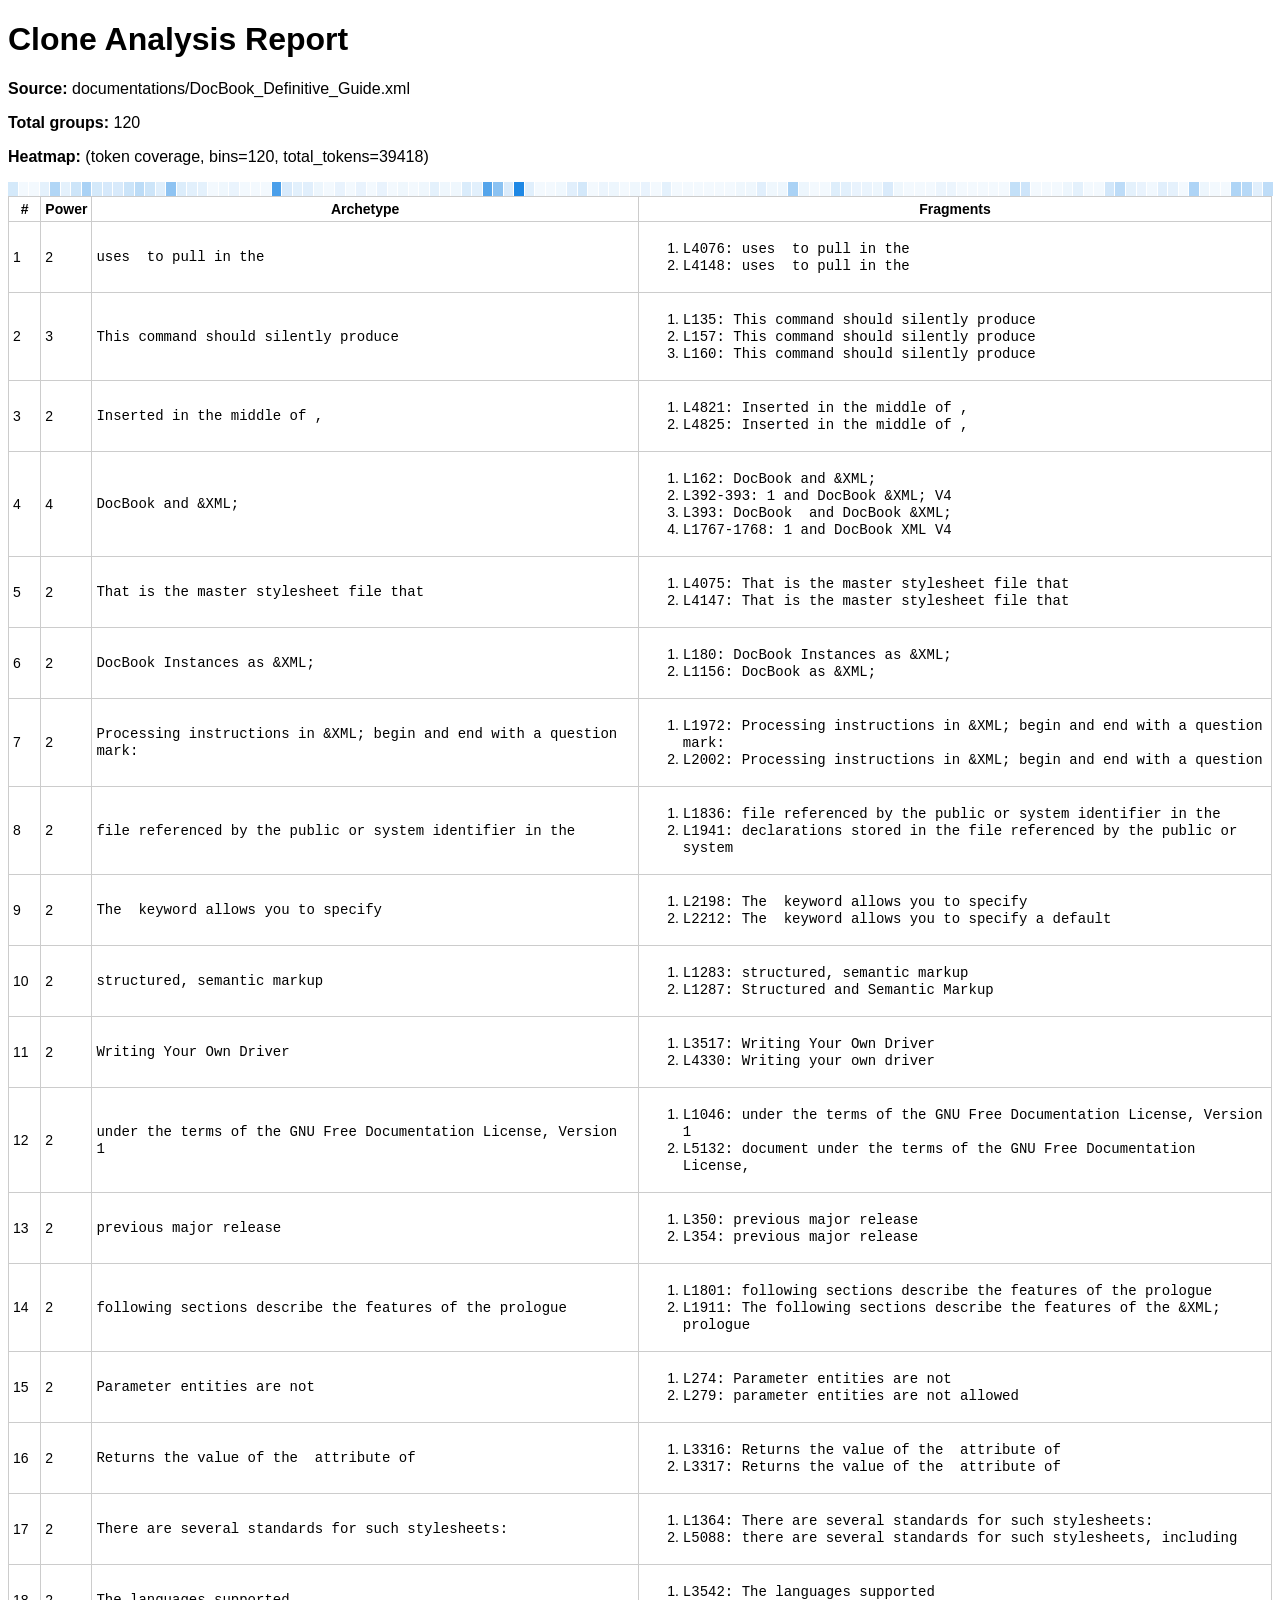
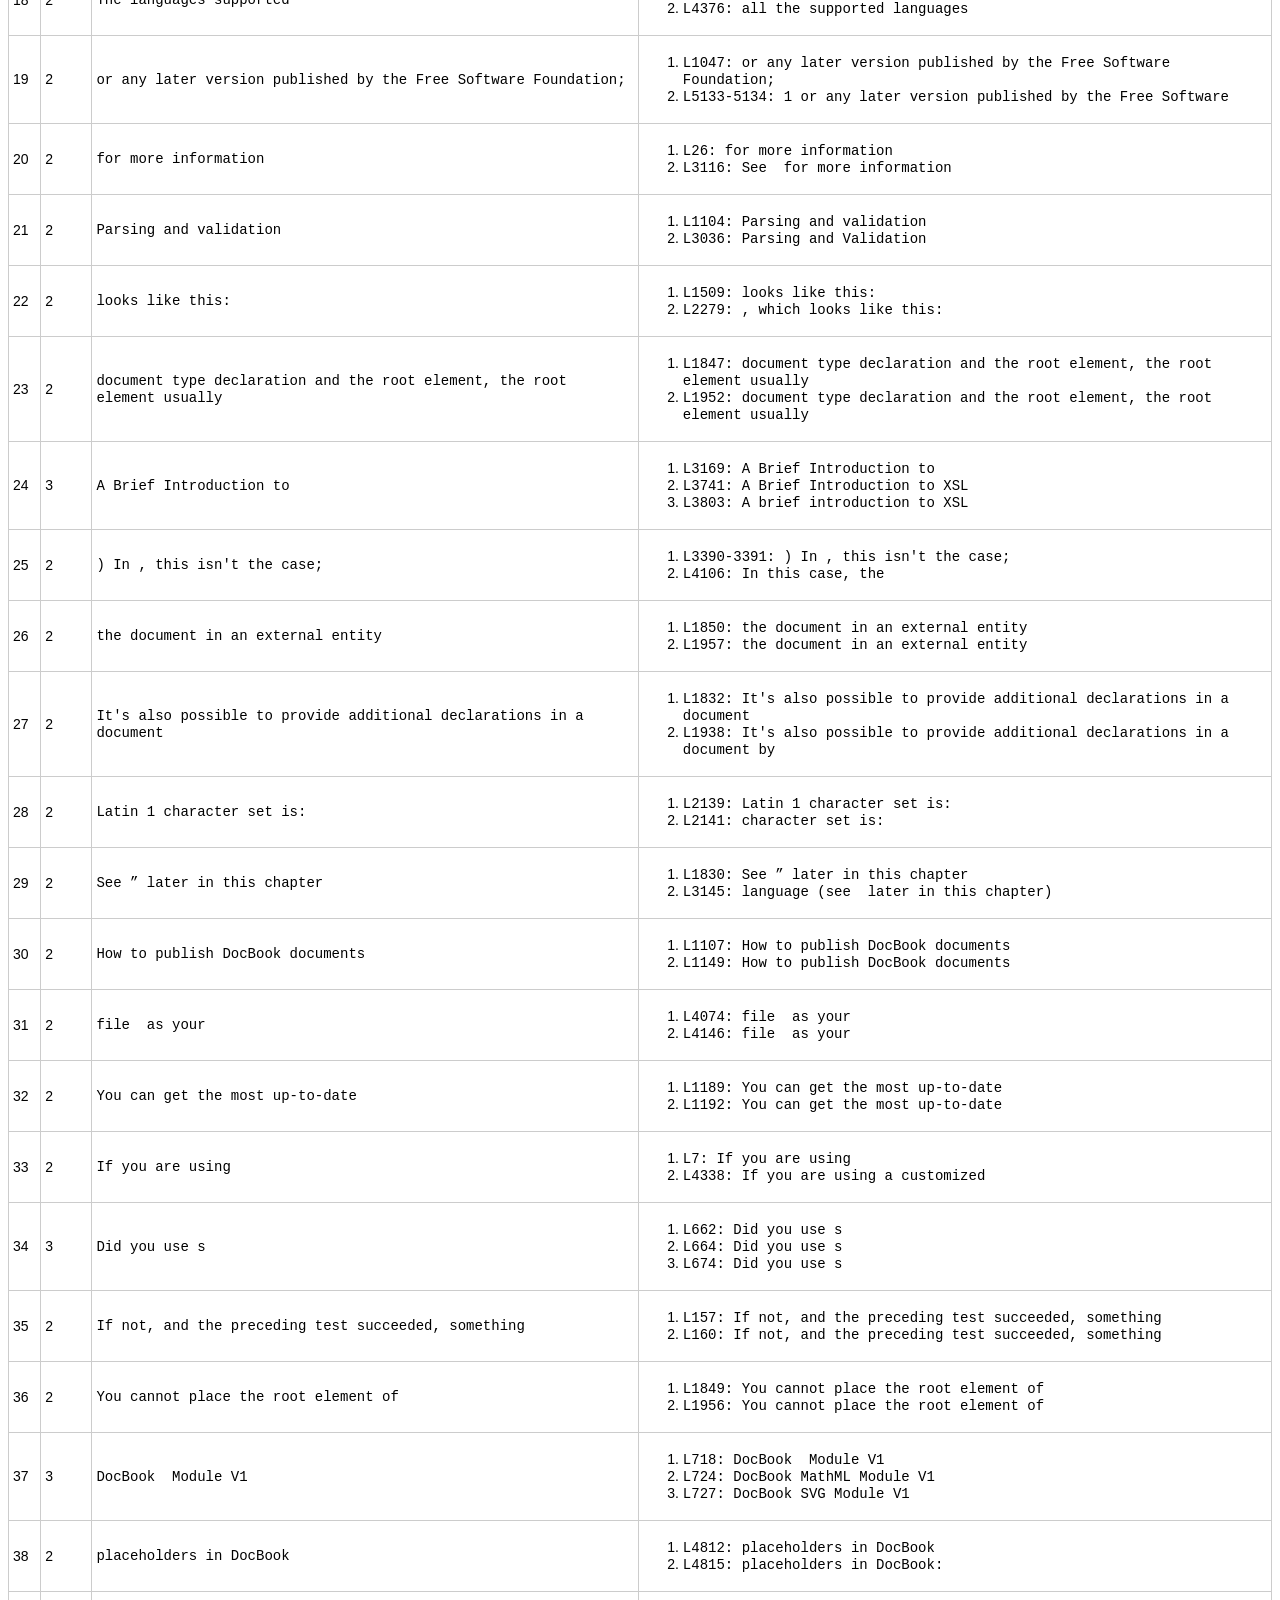
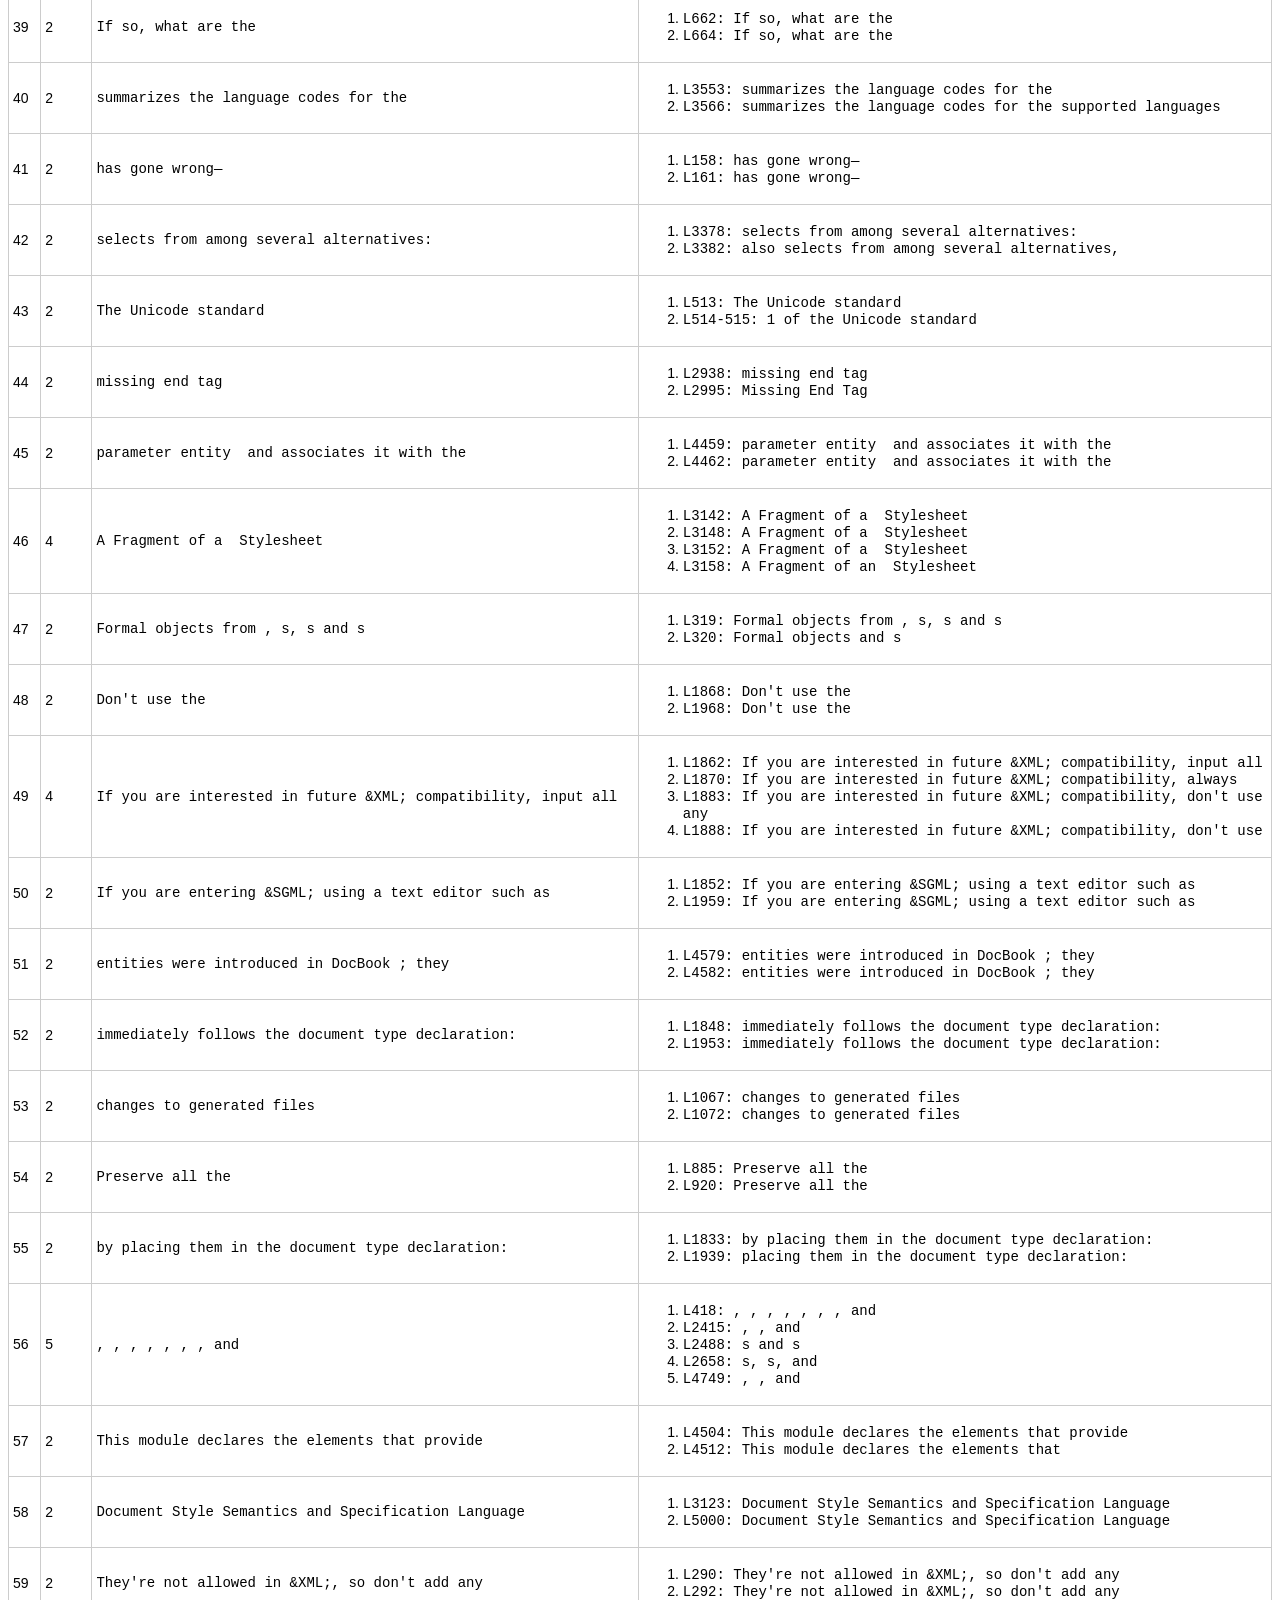
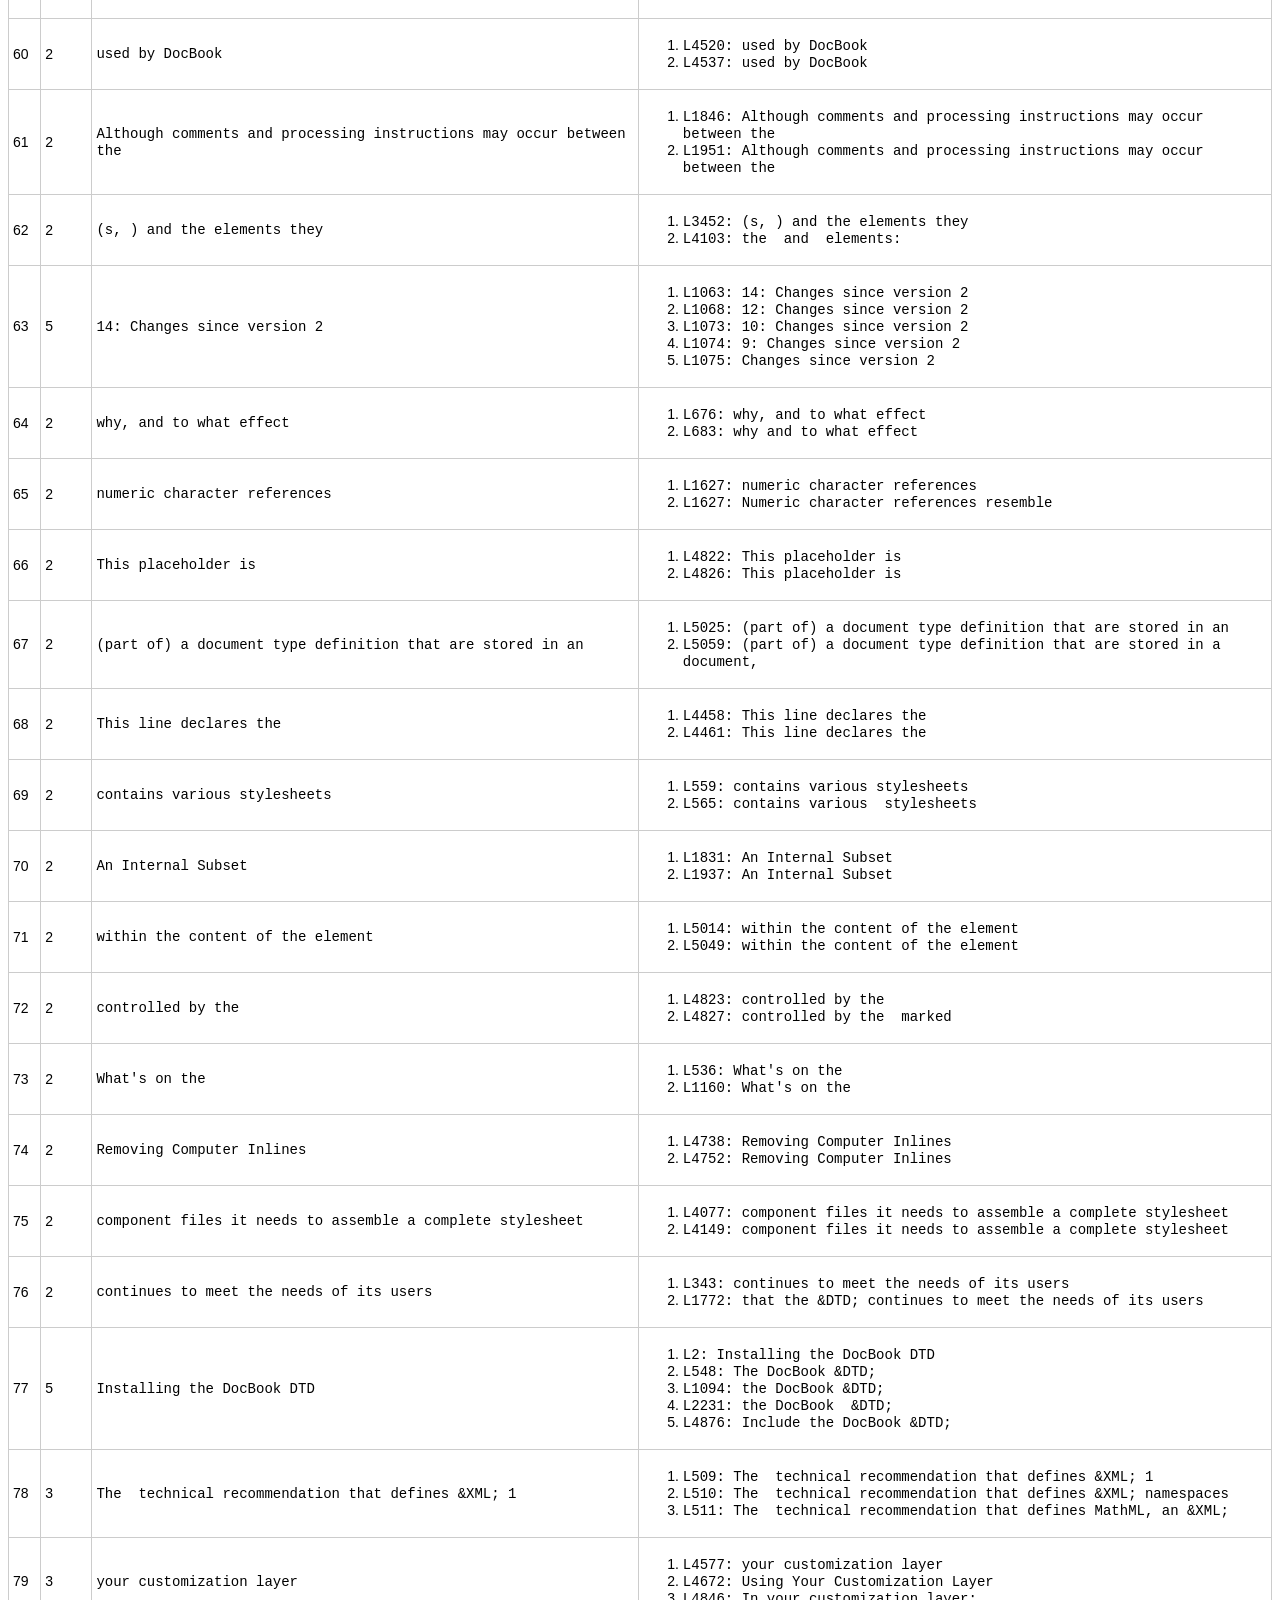
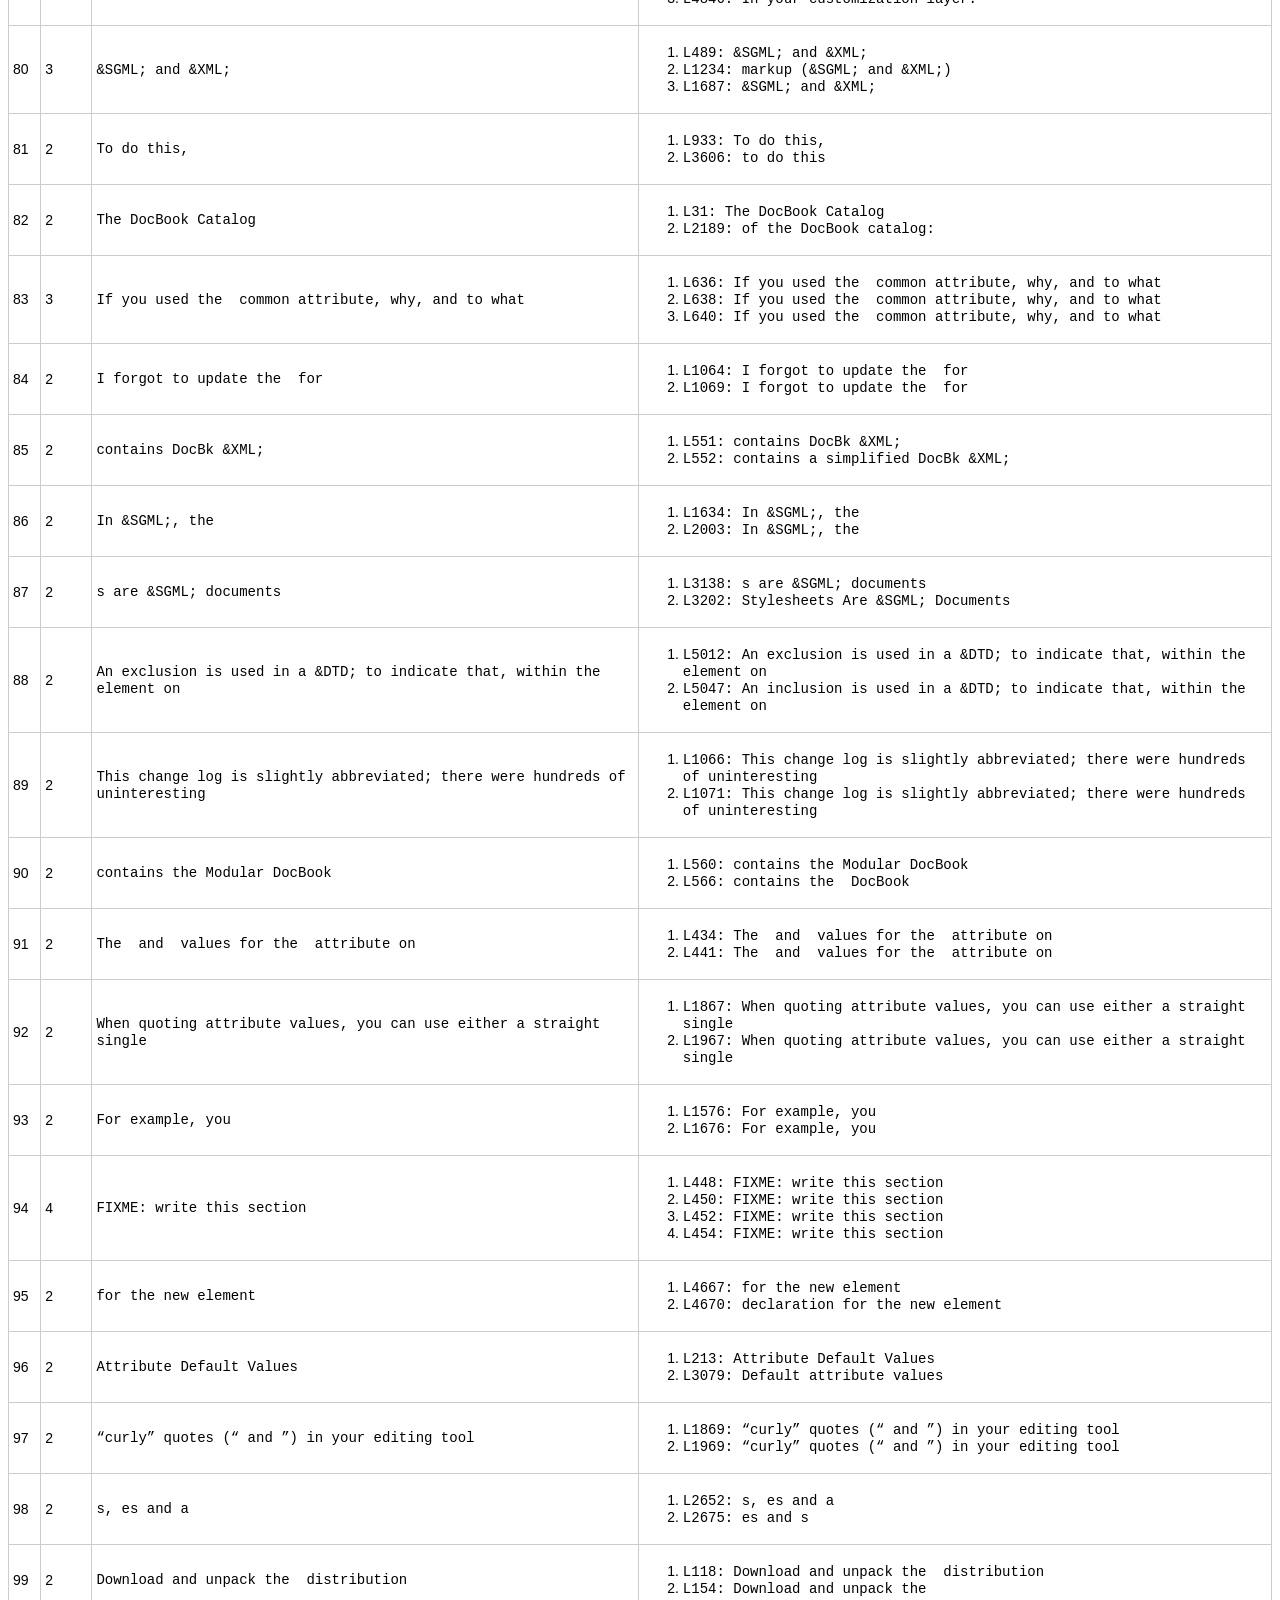
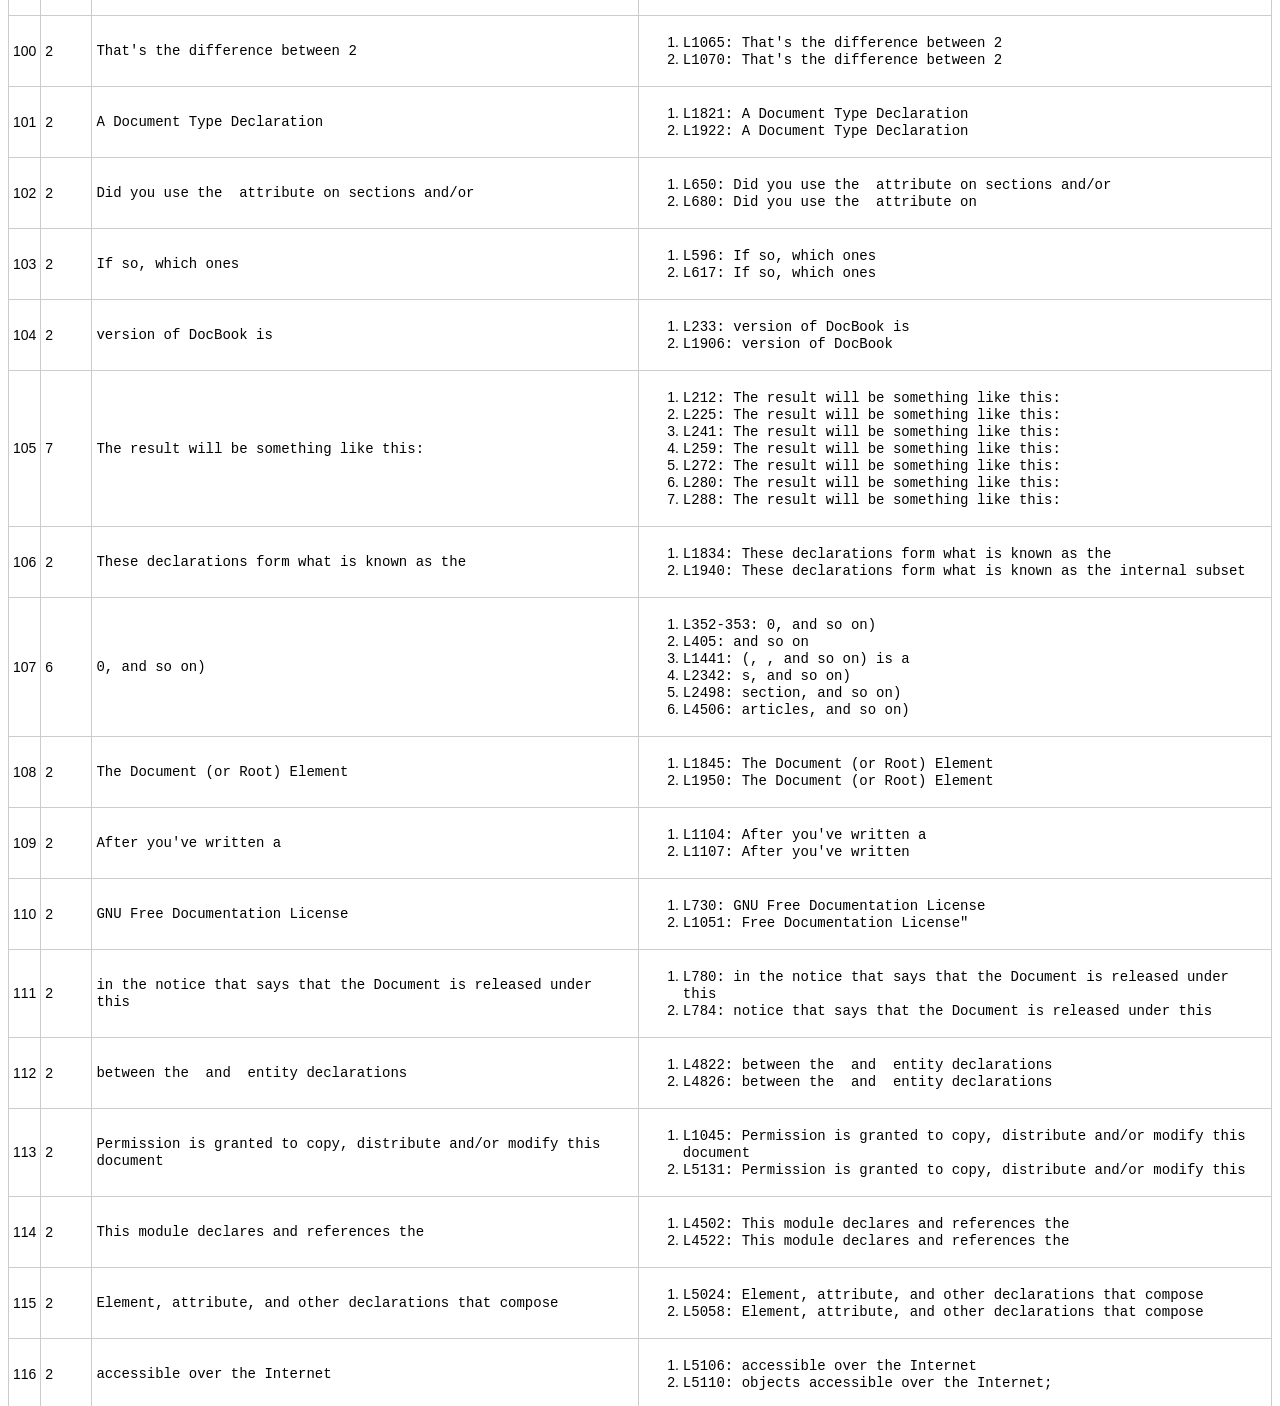
<file: tests/results/heuristic.html>
<!DOCTYPE html><html><head><meta charset="utf-8"><title>Clone Analysis Report</title><style>body{font-family:sans-serif}table{border-collapse:collapse;width:100%}th,td{border:1px solid #ccc;padding:4px;font-size:14px}code{white-space:pre-wrap}.heatmap{display:flex;gap:1px;height:14px;align-items:stretch}.heat{flex:1 1 auto}</style></head><body><h1>Clone Analysis Report</h1><p><b>Source:</b> documentations/DocBook_Definitive_Guide.xml</p><p><b>Total groups:</b> 120</p><p><b>Heatmap:</b> (token coverage, bins=120, total_tokens=39418)</p><div class="heatmap" aria-label="heatmap"><div class="heat" style="background-color: rgba(30, 136, 229, 0.187)"></div><div class="heat" style="background-color: rgba(30, 136, 229, 0.050)"></div><div class="heat" style="background-color: rgba(30, 136, 229, 0.050)"></div><div class="heat" style="background-color: rgba(30, 136, 229, 0.118)"></div><div class="heat" style="background-color: rgba(30, 136, 229, 0.344)"></div><div class="heat" style="background-color: rgba(30, 136, 229, 0.118)"></div><div class="heat" style="background-color: rgba(30, 136, 229, 0.221)"></div><div class="heat" style="background-color: rgba(30, 136, 229, 0.378)"></div><div class="heat" style="background-color: rgba(30, 136, 229, 0.187)"></div><div class="heat" style="background-color: rgba(30, 136, 229, 0.180)"></div><div class="heat" style="background-color: rgba(30, 136, 229, 0.173)"></div><div class="heat" style="background-color: rgba(30, 136, 229, 0.228)"></div><div class="heat" style="background-color: rgba(30, 136, 229, 0.296)"></div><div class="heat" style="background-color: rgba(30, 136, 229, 0.221)"></div><div class="heat" style="background-color: rgba(30, 136, 229, 0.139)"></div><div class="heat" style="background-color: rgba(30, 136, 229, 0.501)"></div><div class="heat" style="background-color: rgba(30, 136, 229, 0.153)"></div><div class="heat" style="background-color: rgba(30, 136, 229, 0.125)"></div><div class="heat" style="background-color: rgba(30, 136, 229, 0.118)"></div><div class="heat" style="background-color: rgba(30, 136, 229, 0.050)"></div><div class="heat" style="background-color: rgba(30, 136, 229, 0.071)"></div><div class="heat" style="background-color: rgba(30, 136, 229, 0.091)"></div><div class="heat" style="background-color: rgba(30, 136, 229, 0.050)"></div><div class="heat" style="background-color: rgba(30, 136, 229, 0.050)"></div><div class="heat" style="background-color: rgba(30, 136, 229, 0.050)"></div><div class="heat" style="background-color: rgba(30, 136, 229, 0.802)"></div><div class="heat" style="background-color: rgba(30, 136, 229, 0.173)"></div><div class="heat" style="background-color: rgba(30, 136, 229, 0.125)"></div><div class="heat" style="background-color: rgba(30, 136, 229, 0.132)"></div><div class="heat" style="background-color: rgba(30, 136, 229, 0.077)"></div><div class="heat" style="background-color: rgba(30, 136, 229, 0.050)"></div><div class="heat" style="background-color: rgba(30, 136, 229, 0.098)"></div><div class="heat" style="background-color: rgba(30, 136, 229, 0.050)"></div><div class="heat" style="background-color: rgba(30, 136, 229, 0.098)"></div><div class="heat" style="background-color: rgba(30, 136, 229, 0.050)"></div><div class="heat" style="background-color: rgba(30, 136, 229, 0.098)"></div><div class="heat" style="background-color: rgba(30, 136, 229, 0.050)"></div><div class="heat" style="background-color: rgba(30, 136, 229, 0.071)"></div><div class="heat" style="background-color: rgba(30, 136, 229, 0.050)"></div><div class="heat" style="background-color: rgba(30, 136, 229, 0.071)"></div><div class="heat" style="background-color: rgba(30, 136, 229, 0.118)"></div><div class="heat" style="background-color: rgba(30, 136, 229, 0.071)"></div><div class="heat" style="background-color: rgba(30, 136, 229, 0.071)"></div><div class="heat" style="background-color: rgba(30, 136, 229, 0.159)"></div><div class="heat" style="background-color: rgba(30, 136, 229, 0.125)"></div><div class="heat" style="background-color: rgba(30, 136, 229, 0.754)"></div><div class="heat" style="background-color: rgba(30, 136, 229, 0.515)"></div><div class="heat" style="background-color: rgba(30, 136, 229, 0.166)"></div><div class="heat" style="background-color: rgba(30, 136, 229, 1.000)"></div><div class="heat" style="background-color: rgba(30, 136, 229, 0.139)"></div><div class="heat" style="background-color: rgba(30, 136, 229, 0.050)"></div><div class="heat" style="background-color: rgba(30, 136, 229, 0.050)"></div><div class="heat" style="background-color: rgba(30, 136, 229, 0.064)"></div><div class="heat" style="background-color: rgba(30, 136, 229, 0.132)"></div><div class="heat" style="background-color: rgba(30, 136, 229, 0.194)"></div><div class="heat" style="background-color: rgba(30, 136, 229, 0.050)"></div><div class="heat" style="background-color: rgba(30, 136, 229, 0.084)"></div><div class="heat" style="background-color: rgba(30, 136, 229, 0.077)"></div><div class="heat" style="background-color: rgba(30, 136, 229, 0.050)"></div><div class="heat" style="background-color: rgba(30, 136, 229, 0.071)"></div><div class="heat" style="background-color: rgba(30, 136, 229, 0.098)"></div><div class="heat" style="background-color: rgba(30, 136, 229, 0.050)"></div><div class="heat" style="background-color: rgba(30, 136, 229, 0.118)"></div><div class="heat" style="background-color: rgba(30, 136, 229, 0.050)"></div><div class="heat" style="background-color: rgba(30, 136, 229, 0.050)"></div><div class="heat" style="background-color: rgba(30, 136, 229, 0.050)"></div><div class="heat" style="background-color: rgba(30, 136, 229, 0.050)"></div><div class="heat" style="background-color: rgba(30, 136, 229, 0.050)"></div><div class="heat" style="background-color: rgba(30, 136, 229, 0.050)"></div><div class="heat" style="background-color: rgba(30, 136, 229, 0.071)"></div><div class="heat" style="background-color: rgba(30, 136, 229, 0.071)"></div><div class="heat" style="background-color: rgba(30, 136, 229, 0.132)"></div><div class="heat" style="background-color: rgba(30, 136, 229, 0.071)"></div><div class="heat" style="background-color: rgba(30, 136, 229, 0.077)"></div><div class="heat" style="background-color: rgba(30, 136, 229, 0.378)"></div><div class="heat" style="background-color: rgba(30, 136, 229, 0.077)"></div><div class="heat" style="background-color: rgba(30, 136, 229, 0.050)"></div><div class="heat" style="background-color: rgba(30, 136, 229, 0.050)"></div><div class="heat" style="background-color: rgba(30, 136, 229, 0.146)"></div><div class="heat" style="background-color: rgba(30, 136, 229, 0.125)"></div><div class="heat" style="background-color: rgba(30, 136, 229, 0.098)"></div><div class="heat" style="background-color: rgba(30, 136, 229, 0.091)"></div><div class="heat" style="background-color: rgba(30, 136, 229, 0.077)"></div><div class="heat" style="background-color: rgba(30, 136, 229, 0.166)"></div><div class="heat" style="background-color: rgba(30, 136, 229, 0.071)"></div><div class="heat" style="background-color: rgba(30, 136, 229, 0.050)"></div><div class="heat" style="background-color: rgba(30, 136, 229, 0.050)"></div><div class="heat" style="background-color: rgba(30, 136, 229, 0.050)"></div><div class="heat" style="background-color: rgba(30, 136, 229, 0.084)"></div><div class="heat" style="background-color: rgba(30, 136, 229, 0.084)"></div><div class="heat" style="background-color: rgba(30, 136, 229, 0.050)"></div><div class="heat" style="background-color: rgba(30, 136, 229, 0.050)"></div><div class="heat" style="background-color: rgba(30, 136, 229, 0.050)"></div><div class="heat" style="background-color: rgba(30, 136, 229, 0.050)"></div><div class="heat" style="background-color: rgba(30, 136, 229, 0.050)"></div><div class="heat" style="background-color: rgba(30, 136, 229, 0.262)"></div><div class="heat" style="background-color: rgba(30, 136, 229, 0.214)"></div><div class="heat" style="background-color: rgba(30, 136, 229, 0.050)"></div><div class="heat" style="background-color: rgba(30, 136, 229, 0.050)"></div><div class="heat" style="background-color: rgba(30, 136, 229, 0.050)"></div><div class="heat" style="background-color: rgba(30, 136, 229, 0.077)"></div><div class="heat" style="background-color: rgba(30, 136, 229, 0.118)"></div><div class="heat" style="background-color: rgba(30, 136, 229, 0.050)"></div><div class="heat" style="background-color: rgba(30, 136, 229, 0.050)"></div><div class="heat" style="background-color: rgba(30, 136, 229, 0.200)"></div><div class="heat" style="background-color: rgba(30, 136, 229, 0.289)"></div><div class="heat" style="background-color: rgba(30, 136, 229, 0.118)"></div><div class="heat" style="background-color: rgba(30, 136, 229, 0.098)"></div><div class="heat" style="background-color: rgba(30, 136, 229, 0.057)"></div><div class="heat" style="background-color: rgba(30, 136, 229, 0.132)"></div><div class="heat" style="background-color: rgba(30, 136, 229, 0.112)"></div><div class="heat" style="background-color: rgba(30, 136, 229, 0.050)"></div><div class="heat" style="background-color: rgba(30, 136, 229, 0.358)"></div><div class="heat" style="background-color: rgba(30, 136, 229, 0.077)"></div><div class="heat" style="background-color: rgba(30, 136, 229, 0.050)"></div><div class="heat" style="background-color: rgba(30, 136, 229, 0.050)"></div><div class="heat" style="background-color: rgba(30, 136, 229, 0.351)"></div><div class="heat" style="background-color: rgba(30, 136, 229, 0.317)"></div><div class="heat" style="background-color: rgba(30, 136, 229, 0.132)"></div><div class="heat" style="background-color: rgba(30, 136, 229, 0.282)"></div></div><table><thead><tr><th>#</th><th>Power</th><th>Archetype</th><th>Fragments</th></tr></thead><tbody><tr><td>1</td><td>2</td><td><code>uses  to pull in the</code></td><td><ol><li><code>L4076: uses  to pull in the</code></li><li><code>L4148: uses  to pull in the</code></li></ol></td></tr><tr><td>2</td><td>3</td><td><code>This command should silently produce</code></td><td><ol><li><code>L135: This command should silently produce</code></li><li><code>L157: This command should silently produce</code></li><li><code>L160: This command should silently produce</code></li></ol></td></tr><tr><td>3</td><td>2</td><td><code>Inserted in the middle of ,</code></td><td><ol><li><code>L4821: Inserted in the middle of ,</code></li><li><code>L4825: Inserted in the middle of ,</code></li></ol></td></tr><tr><td>4</td><td>4</td><td><code>DocBook and &amp;XML;</code></td><td><ol><li><code>L162: DocBook and &amp;XML;</code></li><li><code>L392-393: 1 and DocBook &amp;XML; V4</code></li><li><code>L393: DocBook  and DocBook &amp;XML;</code></li><li><code>L1767-1768: 1 and DocBook XML V4</code></li></ol></td></tr><tr><td>5</td><td>2</td><td><code>That is the master stylesheet file that</code></td><td><ol><li><code>L4075: That is the master stylesheet file that</code></li><li><code>L4147: That is the master stylesheet file that</code></li></ol></td></tr><tr><td>6</td><td>2</td><td><code>DocBook Instances as &amp;XML;</code></td><td><ol><li><code>L180: DocBook Instances as &amp;XML;</code></li><li><code>L1156: DocBook as &amp;XML;</code></li></ol></td></tr><tr><td>7</td><td>2</td><td><code>Processing instructions in &amp;XML; begin and end with a question mark:</code></td><td><ol><li><code>L1972: Processing instructions in &amp;XML; begin and end with a question mark:</code></li><li><code>L2002: Processing instructions in &amp;XML; begin and end with a question</code></li></ol></td></tr><tr><td>8</td><td>2</td><td><code>file referenced by the public or system identifier in the</code></td><td><ol><li><code>L1836: file referenced by the public or system identifier in the</code></li><li><code>L1941: declarations stored in the file referenced by the public or system</code></li></ol></td></tr><tr><td>9</td><td>2</td><td><code>The  keyword allows you to specify</code></td><td><ol><li><code>L2198: The  keyword allows you to specify</code></li><li><code>L2212: The  keyword allows you to specify a default</code></li></ol></td></tr><tr><td>10</td><td>2</td><td><code>structured, semantic markup</code></td><td><ol><li><code>L1283: structured, semantic markup</code></li><li><code>L1287: Structured and Semantic Markup</code></li></ol></td></tr><tr><td>11</td><td>2</td><td><code>Writing Your Own Driver</code></td><td><ol><li><code>L3517: Writing Your Own Driver</code></li><li><code>L4330: Writing your own driver</code></li></ol></td></tr><tr><td>12</td><td>2</td><td><code>under the terms of the GNU Free Documentation License, Version 1</code></td><td><ol><li><code>L1046: under the terms of the GNU Free Documentation License, Version 1</code></li><li><code>L5132: document under the terms of the GNU Free Documentation License,</code></li></ol></td></tr><tr><td>13</td><td>2</td><td><code>previous major release</code></td><td><ol><li><code>L350: previous major release</code></li><li><code>L354: previous major release</code></li></ol></td></tr><tr><td>14</td><td>2</td><td><code>following sections describe the features of the prologue</code></td><td><ol><li><code>L1801: following sections describe the features of the prologue</code></li><li><code>L1911: The following sections describe the features of the &amp;XML; prologue</code></li></ol></td></tr><tr><td>15</td><td>2</td><td><code>Parameter entities are not</code></td><td><ol><li><code>L274: Parameter entities are not</code></li><li><code>L279: parameter entities are not allowed</code></li></ol></td></tr><tr><td>16</td><td>2</td><td><code>Returns the value of the  attribute of</code></td><td><ol><li><code>L3316: Returns the value of the  attribute of</code></li><li><code>L3317: Returns the value of the  attribute of</code></li></ol></td></tr><tr><td>17</td><td>2</td><td><code>There are several standards for such stylesheets:</code></td><td><ol><li><code>L1364: There are several standards for such stylesheets:</code></li><li><code>L5088: there are several standards for such stylesheets, including</code></li></ol></td></tr><tr><td>18</td><td>2</td><td><code>The languages supported</code></td><td><ol><li><code>L3542: The languages supported</code></li><li><code>L4376: all the supported languages</code></li></ol></td></tr><tr><td>19</td><td>2</td><td><code>or any later version published by the Free Software Foundation;</code></td><td><ol><li><code>L1047: or any later version published by the Free Software Foundation;</code></li><li><code>L5133-5134: 1 or any later version published by the Free Software</code></li></ol></td></tr><tr><td>20</td><td>2</td><td><code>for more information</code></td><td><ol><li><code>L26: for more information</code></li><li><code>L3116: See  for more information</code></li></ol></td></tr><tr><td>21</td><td>2</td><td><code>Parsing and validation</code></td><td><ol><li><code>L1104: Parsing and validation</code></li><li><code>L3036: Parsing and Validation</code></li></ol></td></tr><tr><td>22</td><td>2</td><td><code>looks like this:</code></td><td><ol><li><code>L1509: looks like this:</code></li><li><code>L2279: , which looks like this:</code></li></ol></td></tr><tr><td>23</td><td>2</td><td><code>document type declaration and the root element, the root element usually</code></td><td><ol><li><code>L1847: document type declaration and the root element, the root element usually</code></li><li><code>L1952: document type declaration and the root element, the root element usually</code></li></ol></td></tr><tr><td>24</td><td>3</td><td><code>A Brief Introduction to</code></td><td><ol><li><code>L3169: A Brief Introduction to</code></li><li><code>L3741: A Brief Introduction to XSL</code></li><li><code>L3803: A brief introduction to XSL</code></li></ol></td></tr><tr><td>25</td><td>2</td><td><code>) In , this isn't the case;</code></td><td><ol><li><code>L3390-3391: ) In , this isn't the case;</code></li><li><code>L4106: In this case, the</code></li></ol></td></tr><tr><td>26</td><td>2</td><td><code>the document in an external entity</code></td><td><ol><li><code>L1850: the document in an external entity</code></li><li><code>L1957: the document in an external entity</code></li></ol></td></tr><tr><td>27</td><td>2</td><td><code>It's also possible to provide additional declarations in a document</code></td><td><ol><li><code>L1832: It's also possible to provide additional declarations in a document</code></li><li><code>L1938: It's also possible to provide additional declarations in a document by</code></li></ol></td></tr><tr><td>28</td><td>2</td><td><code>Latin 1 character set is:</code></td><td><ol><li><code>L2139: Latin 1 character set is:</code></li><li><code>L2141: character set is:</code></li></ol></td></tr><tr><td>29</td><td>2</td><td><code>See ” later in this chapter</code></td><td><ol><li><code>L1830: See ” later in this chapter</code></li><li><code>L3145: language (see  later in this chapter)</code></li></ol></td></tr><tr><td>30</td><td>2</td><td><code>How to publish DocBook documents</code></td><td><ol><li><code>L1107: How to publish DocBook documents</code></li><li><code>L1149: How to publish DocBook documents</code></li></ol></td></tr><tr><td>31</td><td>2</td><td><code>file  as your</code></td><td><ol><li><code>L4074: file  as your</code></li><li><code>L4146: file  as your</code></li></ol></td></tr><tr><td>32</td><td>2</td><td><code>You can get the most up-to-date</code></td><td><ol><li><code>L1189: You can get the most up-to-date</code></li><li><code>L1192: You can get the most up-to-date</code></li></ol></td></tr><tr><td>33</td><td>2</td><td><code>If you are using</code></td><td><ol><li><code>L7: If you are using</code></li><li><code>L4338: If you are using a customized</code></li></ol></td></tr><tr><td>34</td><td>3</td><td><code>Did you use s</code></td><td><ol><li><code>L662: Did you use s</code></li><li><code>L664: Did you use s</code></li><li><code>L674: Did you use s</code></li></ol></td></tr><tr><td>35</td><td>2</td><td><code>If not, and the preceding test succeeded, something</code></td><td><ol><li><code>L157: If not, and the preceding test succeeded, something</code></li><li><code>L160: If not, and the preceding test succeeded, something</code></li></ol></td></tr><tr><td>36</td><td>2</td><td><code>You cannot place the root element of</code></td><td><ol><li><code>L1849: You cannot place the root element of</code></li><li><code>L1956: You cannot place the root element of</code></li></ol></td></tr><tr><td>37</td><td>3</td><td><code>DocBook  Module V1</code></td><td><ol><li><code>L718: DocBook  Module V1</code></li><li><code>L724: DocBook MathML Module V1</code></li><li><code>L727: DocBook SVG Module V1</code></li></ol></td></tr><tr><td>38</td><td>2</td><td><code>placeholders in DocBook</code></td><td><ol><li><code>L4812: placeholders in DocBook</code></li><li><code>L4815: placeholders in DocBook:</code></li></ol></td></tr><tr><td>39</td><td>2</td><td><code>If so, what are the</code></td><td><ol><li><code>L662: If so, what are the</code></li><li><code>L664: If so, what are the</code></li></ol></td></tr><tr><td>40</td><td>2</td><td><code>summarizes the language codes for the</code></td><td><ol><li><code>L3553: summarizes the language codes for the</code></li><li><code>L3566: summarizes the language codes for the supported languages</code></li></ol></td></tr><tr><td>41</td><td>2</td><td><code>has gone wrong—</code></td><td><ol><li><code>L158: has gone wrong—</code></li><li><code>L161: has gone wrong—</code></li></ol></td></tr><tr><td>42</td><td>2</td><td><code>selects from among several alternatives:</code></td><td><ol><li><code>L3378: selects from among several alternatives:</code></li><li><code>L3382: also selects from among several alternatives,</code></li></ol></td></tr><tr><td>43</td><td>2</td><td><code>The Unicode standard</code></td><td><ol><li><code>L513: The Unicode standard</code></li><li><code>L514-515: 1 of the Unicode standard</code></li></ol></td></tr><tr><td>44</td><td>2</td><td><code>missing end tag</code></td><td><ol><li><code>L2938: missing end tag</code></li><li><code>L2995: Missing End Tag</code></li></ol></td></tr><tr><td>45</td><td>2</td><td><code>parameter entity  and associates it with the</code></td><td><ol><li><code>L4459: parameter entity  and associates it with the</code></li><li><code>L4462: parameter entity  and associates it with the</code></li></ol></td></tr><tr><td>46</td><td>4</td><td><code>A Fragment of a  Stylesheet</code></td><td><ol><li><code>L3142: A Fragment of a  Stylesheet</code></li><li><code>L3148: A Fragment of a  Stylesheet</code></li><li><code>L3152: A Fragment of a  Stylesheet</code></li><li><code>L3158: A Fragment of an  Stylesheet</code></li></ol></td></tr><tr><td>47</td><td>2</td><td><code>Formal objects from , s, s and s</code></td><td><ol><li><code>L319: Formal objects from , s, s and s</code></li><li><code>L320: Formal objects and s</code></li></ol></td></tr><tr><td>48</td><td>2</td><td><code>Don't use the</code></td><td><ol><li><code>L1868: Don't use the</code></li><li><code>L1968: Don't use the</code></li></ol></td></tr><tr><td>49</td><td>4</td><td><code>If you are interested in future &amp;XML; compatibility, input all</code></td><td><ol><li><code>L1862: If you are interested in future &amp;XML; compatibility, input all</code></li><li><code>L1870: If you are interested in future &amp;XML; compatibility, always</code></li><li><code>L1883: If you are interested in future &amp;XML; compatibility, don't use any</code></li><li><code>L1888: If you are interested in future &amp;XML; compatibility, don't use</code></li></ol></td></tr><tr><td>50</td><td>2</td><td><code>If you are entering &amp;SGML; using a text editor such as</code></td><td><ol><li><code>L1852: If you are entering &amp;SGML; using a text editor such as</code></li><li><code>L1959: If you are entering &amp;SGML; using a text editor such as</code></li></ol></td></tr><tr><td>51</td><td>2</td><td><code>entities were introduced in DocBook ; they</code></td><td><ol><li><code>L4579: entities were introduced in DocBook ; they</code></li><li><code>L4582: entities were introduced in DocBook ; they</code></li></ol></td></tr><tr><td>52</td><td>2</td><td><code>immediately follows the document type declaration:</code></td><td><ol><li><code>L1848: immediately follows the document type declaration:</code></li><li><code>L1953: immediately follows the document type declaration:</code></li></ol></td></tr><tr><td>53</td><td>2</td><td><code>changes to generated files</code></td><td><ol><li><code>L1067: changes to generated files</code></li><li><code>L1072: changes to generated files</code></li></ol></td></tr><tr><td>54</td><td>2</td><td><code>Preserve all the</code></td><td><ol><li><code>L885: Preserve all the</code></li><li><code>L920: Preserve all the</code></li></ol></td></tr><tr><td>55</td><td>2</td><td><code>by placing them in the document type declaration:</code></td><td><ol><li><code>L1833: by placing them in the document type declaration:</code></li><li><code>L1939: placing them in the document type declaration:</code></li></ol></td></tr><tr><td>56</td><td>5</td><td><code>, , , , , , , and</code></td><td><ol><li><code>L418: , , , , , , , and</code></li><li><code>L2415: , , and</code></li><li><code>L2488: s and s</code></li><li><code>L2658: s, s, and</code></li><li><code>L4749: , , and</code></li></ol></td></tr><tr><td>57</td><td>2</td><td><code>This module declares the elements that provide</code></td><td><ol><li><code>L4504: This module declares the elements that provide</code></li><li><code>L4512: This module declares the elements that</code></li></ol></td></tr><tr><td>58</td><td>2</td><td><code>Document Style Semantics and Specification Language</code></td><td><ol><li><code>L3123: Document Style Semantics and Specification Language</code></li><li><code>L5000: Document Style Semantics and Specification Language</code></li></ol></td></tr><tr><td>59</td><td>2</td><td><code>They're not allowed in &amp;XML;, so don't add any</code></td><td><ol><li><code>L290: They're not allowed in &amp;XML;, so don't add any</code></li><li><code>L292: They're not allowed in &amp;XML;, so don't add any</code></li></ol></td></tr><tr><td>60</td><td>2</td><td><code>used by DocBook</code></td><td><ol><li><code>L4520: used by DocBook</code></li><li><code>L4537: used by DocBook</code></li></ol></td></tr><tr><td>61</td><td>2</td><td><code>Although comments and processing instructions may occur between the</code></td><td><ol><li><code>L1846: Although comments and processing instructions may occur between the</code></li><li><code>L1951: Although comments and processing instructions may occur between the</code></li></ol></td></tr><tr><td>62</td><td>2</td><td><code>(s, ) and the elements they</code></td><td><ol><li><code>L3452: (s, ) and the elements they</code></li><li><code>L4103: the  and  elements:</code></li></ol></td></tr><tr><td>63</td><td>5</td><td><code>14: Changes since version 2</code></td><td><ol><li><code>L1063: 14: Changes since version 2</code></li><li><code>L1068: 12: Changes since version 2</code></li><li><code>L1073: 10: Changes since version 2</code></li><li><code>L1074: 9: Changes since version 2</code></li><li><code>L1075: Changes since version 2</code></li></ol></td></tr><tr><td>64</td><td>2</td><td><code>why, and to what effect</code></td><td><ol><li><code>L676: why, and to what effect</code></li><li><code>L683: why and to what effect</code></li></ol></td></tr><tr><td>65</td><td>2</td><td><code>numeric character references</code></td><td><ol><li><code>L1627: numeric character references</code></li><li><code>L1627: Numeric character references resemble</code></li></ol></td></tr><tr><td>66</td><td>2</td><td><code>This placeholder is</code></td><td><ol><li><code>L4822: This placeholder is</code></li><li><code>L4826: This placeholder is</code></li></ol></td></tr><tr><td>67</td><td>2</td><td><code>(part of) a document type definition that are stored in an</code></td><td><ol><li><code>L5025: (part of) a document type definition that are stored in an</code></li><li><code>L5059: (part of) a document type definition that are stored in a document,</code></li></ol></td></tr><tr><td>68</td><td>2</td><td><code>This line declares the</code></td><td><ol><li><code>L4458: This line declares the</code></li><li><code>L4461: This line declares the</code></li></ol></td></tr><tr><td>69</td><td>2</td><td><code>contains various stylesheets</code></td><td><ol><li><code>L559: contains various stylesheets</code></li><li><code>L565: contains various  stylesheets</code></li></ol></td></tr><tr><td>70</td><td>2</td><td><code>An Internal Subset</code></td><td><ol><li><code>L1831: An Internal Subset</code></li><li><code>L1937: An Internal Subset</code></li></ol></td></tr><tr><td>71</td><td>2</td><td><code>within the content of the element</code></td><td><ol><li><code>L5014: within the content of the element</code></li><li><code>L5049: within the content of the element</code></li></ol></td></tr><tr><td>72</td><td>2</td><td><code>controlled by the</code></td><td><ol><li><code>L4823: controlled by the</code></li><li><code>L4827: controlled by the  marked</code></li></ol></td></tr><tr><td>73</td><td>2</td><td><code>What's on the</code></td><td><ol><li><code>L536: What's on the</code></li><li><code>L1160: What's on the</code></li></ol></td></tr><tr><td>74</td><td>2</td><td><code>Removing Computer Inlines</code></td><td><ol><li><code>L4738: Removing Computer Inlines</code></li><li><code>L4752: Removing Computer Inlines</code></li></ol></td></tr><tr><td>75</td><td>2</td><td><code>component files it needs to assemble a complete stylesheet</code></td><td><ol><li><code>L4077: component files it needs to assemble a complete stylesheet</code></li><li><code>L4149: component files it needs to assemble a complete stylesheet</code></li></ol></td></tr><tr><td>76</td><td>2</td><td><code>continues to meet the needs of its users</code></td><td><ol><li><code>L343: continues to meet the needs of its users</code></li><li><code>L1772: that the &amp;DTD; continues to meet the needs of its users</code></li></ol></td></tr><tr><td>77</td><td>5</td><td><code>Installing the DocBook DTD</code></td><td><ol><li><code>L2: Installing the DocBook DTD</code></li><li><code>L548: The DocBook &amp;DTD;</code></li><li><code>L1094: the DocBook &amp;DTD;</code></li><li><code>L2231: the DocBook  &amp;DTD;</code></li><li><code>L4876: Include the DocBook &amp;DTD;</code></li></ol></td></tr><tr><td>78</td><td>3</td><td><code>The  technical recommendation that defines &amp;XML; 1</code></td><td><ol><li><code>L509: The  technical recommendation that defines &amp;XML; 1</code></li><li><code>L510: The  technical recommendation that defines &amp;XML; namespaces</code></li><li><code>L511: The  technical recommendation that defines MathML, an &amp;XML;</code></li></ol></td></tr><tr><td>79</td><td>3</td><td><code>your customization layer</code></td><td><ol><li><code>L4577: your customization layer</code></li><li><code>L4672: Using Your Customization Layer</code></li><li><code>L4846: In your customization layer:</code></li></ol></td></tr><tr><td>80</td><td>3</td><td><code>&amp;SGML; and &amp;XML;</code></td><td><ol><li><code>L489: &amp;SGML; and &amp;XML;</code></li><li><code>L1234: markup (&amp;SGML; and &amp;XML;)</code></li><li><code>L1687: &amp;SGML; and &amp;XML;</code></li></ol></td></tr><tr><td>81</td><td>2</td><td><code>To do this,</code></td><td><ol><li><code>L933: To do this,</code></li><li><code>L3606: to do this</code></li></ol></td></tr><tr><td>82</td><td>2</td><td><code>The DocBook Catalog</code></td><td><ol><li><code>L31: The DocBook Catalog</code></li><li><code>L2189: of the DocBook catalog:</code></li></ol></td></tr><tr><td>83</td><td>3</td><td><code>If you used the  common attribute, why, and to what</code></td><td><ol><li><code>L636: If you used the  common attribute, why, and to what</code></li><li><code>L638: If you used the  common attribute, why, and to what</code></li><li><code>L640: If you used the  common attribute, why, and to what</code></li></ol></td></tr><tr><td>84</td><td>2</td><td><code>I forgot to update the  for</code></td><td><ol><li><code>L1064: I forgot to update the  for</code></li><li><code>L1069: I forgot to update the  for</code></li></ol></td></tr><tr><td>85</td><td>2</td><td><code>contains DocBk &amp;XML;</code></td><td><ol><li><code>L551: contains DocBk &amp;XML;</code></li><li><code>L552: contains a simplified DocBk &amp;XML;</code></li></ol></td></tr><tr><td>86</td><td>2</td><td><code>In &amp;SGML;, the</code></td><td><ol><li><code>L1634: In &amp;SGML;, the</code></li><li><code>L2003: In &amp;SGML;, the</code></li></ol></td></tr><tr><td>87</td><td>2</td><td><code>s are &amp;SGML; documents</code></td><td><ol><li><code>L3138: s are &amp;SGML; documents</code></li><li><code>L3202: Stylesheets Are &amp;SGML; Documents</code></li></ol></td></tr><tr><td>88</td><td>2</td><td><code>An exclusion is used in a &amp;DTD; to indicate that, within the element on</code></td><td><ol><li><code>L5012: An exclusion is used in a &amp;DTD; to indicate that, within the element on</code></li><li><code>L5047: An inclusion is used in a &amp;DTD; to indicate that, within the element on</code></li></ol></td></tr><tr><td>89</td><td>2</td><td><code>This change log is slightly abbreviated; there were hundreds of uninteresting</code></td><td><ol><li><code>L1066: This change log is slightly abbreviated; there were hundreds of uninteresting</code></li><li><code>L1071: This change log is slightly abbreviated; there were hundreds of uninteresting</code></li></ol></td></tr><tr><td>90</td><td>2</td><td><code>contains the Modular DocBook</code></td><td><ol><li><code>L560: contains the Modular DocBook</code></li><li><code>L566: contains the  DocBook</code></li></ol></td></tr><tr><td>91</td><td>2</td><td><code>The  and  values for the  attribute on</code></td><td><ol><li><code>L434: The  and  values for the  attribute on</code></li><li><code>L441: The  and  values for the  attribute on</code></li></ol></td></tr><tr><td>92</td><td>2</td><td><code>When quoting attribute values, you can use either a straight single</code></td><td><ol><li><code>L1867: When quoting attribute values, you can use either a straight single</code></li><li><code>L1967: When quoting attribute values, you can use either a straight single</code></li></ol></td></tr><tr><td>93</td><td>2</td><td><code>For example, you</code></td><td><ol><li><code>L1576: For example, you</code></li><li><code>L1676: For example, you</code></li></ol></td></tr><tr><td>94</td><td>4</td><td><code>FIXME: write this section</code></td><td><ol><li><code>L448: FIXME: write this section</code></li><li><code>L450: FIXME: write this section</code></li><li><code>L452: FIXME: write this section</code></li><li><code>L454: FIXME: write this section</code></li></ol></td></tr><tr><td>95</td><td>2</td><td><code>for the new element</code></td><td><ol><li><code>L4667: for the new element</code></li><li><code>L4670: declaration for the new element</code></li></ol></td></tr><tr><td>96</td><td>2</td><td><code>Attribute Default Values</code></td><td><ol><li><code>L213: Attribute Default Values</code></li><li><code>L3079: Default attribute values</code></li></ol></td></tr><tr><td>97</td><td>2</td><td><code>“curly” quotes (“ and ”) in your editing tool</code></td><td><ol><li><code>L1869: “curly” quotes (“ and ”) in your editing tool</code></li><li><code>L1969: “curly” quotes (“ and ”) in your editing tool</code></li></ol></td></tr><tr><td>98</td><td>2</td><td><code>s, es and a</code></td><td><ol><li><code>L2652: s, es and a</code></li><li><code>L2675: es and s</code></li></ol></td></tr><tr><td>99</td><td>2</td><td><code>Download and unpack the  distribution</code></td><td><ol><li><code>L118: Download and unpack the  distribution</code></li><li><code>L154: Download and unpack the</code></li></ol></td></tr><tr><td>100</td><td>2</td><td><code>That's the difference between 2</code></td><td><ol><li><code>L1065: That's the difference between 2</code></li><li><code>L1070: That's the difference between 2</code></li></ol></td></tr><tr><td>101</td><td>2</td><td><code>A Document Type Declaration</code></td><td><ol><li><code>L1821: A Document Type Declaration</code></li><li><code>L1922: A Document Type Declaration</code></li></ol></td></tr><tr><td>102</td><td>2</td><td><code>Did you use the  attribute on sections and/or</code></td><td><ol><li><code>L650: Did you use the  attribute on sections and/or</code></li><li><code>L680: Did you use the  attribute on</code></li></ol></td></tr><tr><td>103</td><td>2</td><td><code>If so, which ones</code></td><td><ol><li><code>L596: If so, which ones</code></li><li><code>L617: If so, which ones</code></li></ol></td></tr><tr><td>104</td><td>2</td><td><code>version of DocBook is</code></td><td><ol><li><code>L233: version of DocBook is</code></li><li><code>L1906: version of DocBook</code></li></ol></td></tr><tr><td>105</td><td>7</td><td><code>The result will be something like this:</code></td><td><ol><li><code>L212: The result will be something like this:</code></li><li><code>L225: The result will be something like this:</code></li><li><code>L241: The result will be something like this:</code></li><li><code>L259: The result will be something like this:</code></li><li><code>L272: The result will be something like this:</code></li><li><code>L280: The result will be something like this:</code></li><li><code>L288: The result will be something like this:</code></li></ol></td></tr><tr><td>106</td><td>2</td><td><code>These declarations form what is known as the</code></td><td><ol><li><code>L1834: These declarations form what is known as the</code></li><li><code>L1940: These declarations form what is known as the internal subset</code></li></ol></td></tr><tr><td>107</td><td>6</td><td><code>0, and so on)</code></td><td><ol><li><code>L352-353: 0, and so on)</code></li><li><code>L405: and so on</code></li><li><code>L1441: (, , and so on) is a</code></li><li><code>L2342: s, and so on)</code></li><li><code>L2498: section, and so on)</code></li><li><code>L4506: articles, and so on)</code></li></ol></td></tr><tr><td>108</td><td>2</td><td><code>The Document (or Root) Element</code></td><td><ol><li><code>L1845: The Document (or Root) Element</code></li><li><code>L1950: The Document (or Root) Element</code></li></ol></td></tr><tr><td>109</td><td>2</td><td><code>After you've written a</code></td><td><ol><li><code>L1104: After you've written a</code></li><li><code>L1107: After you've written</code></li></ol></td></tr><tr><td>110</td><td>2</td><td><code>GNU Free Documentation License</code></td><td><ol><li><code>L730: GNU Free Documentation License</code></li><li><code>L1051: Free Documentation License"</code></li></ol></td></tr><tr><td>111</td><td>2</td><td><code>in the notice that says that the Document is released under this</code></td><td><ol><li><code>L780: in the notice that says that the Document is released under this</code></li><li><code>L784: notice that says that the Document is released under this</code></li></ol></td></tr><tr><td>112</td><td>2</td><td><code>between the  and  entity declarations</code></td><td><ol><li><code>L4822: between the  and  entity declarations</code></li><li><code>L4826: between the  and  entity declarations</code></li></ol></td></tr><tr><td>113</td><td>2</td><td><code>Permission is granted to copy, distribute and/or modify this document</code></td><td><ol><li><code>L1045: Permission is granted to copy, distribute and/or modify this document</code></li><li><code>L5131: Permission is granted to copy, distribute and/or modify this</code></li></ol></td></tr><tr><td>114</td><td>2</td><td><code>This module declares and references the</code></td><td><ol><li><code>L4502: This module declares and references the</code></li><li><code>L4522: This module declares and references the</code></li></ol></td></tr><tr><td>115</td><td>2</td><td><code>Element, attribute, and other declarations that compose</code></td><td><ol><li><code>L5024: Element, attribute, and other declarations that compose</code></li><li><code>L5058: Element, attribute, and other declarations that compose</code></li></ol></td></tr><tr><td>116</td><td>2</td><td><code>accessible over the Internet</code></td><td><ol><li><code>L5106: accessible over the Internet</code></li><li><code>L5110: objects accessible over the Internet;</code></li></ol></td></tr><tr><td>117</td><td>2</td><td><code>The element in the</code></td><td><ol><li><code>L3138: The element in the</code></li><li><code>L3155: The element in the</code></li></ol></td></tr><tr><td>118</td><td>2</td><td><code>complex alternative to XML Schemas</code></td><td><ol><li><code>L3030: complex alternative to XML Schemas</code></li><li><code>L3034: alternative to XML Schemas</code></li></ol></td></tr><tr><td>119</td><td>2</td><td><code>public identifiers into system identifiers, i</code></td><td><ol><li><code>L38: public identifiers into system identifiers, i</code></li><li><code>L2156: resolving public identifiers into system identifiers</code></li></ol></td></tr><tr><td>120</td><td>2</td><td><code>quote ('), or a straight double quote (")</code></td><td><ol><li><code>L1868: quote ('), or a straight double quote (")</code></li><li><code>L1968: quote ('), or a straight double quote (")</code></li></ol></td></tr></tbody></table></body></html>
</file>
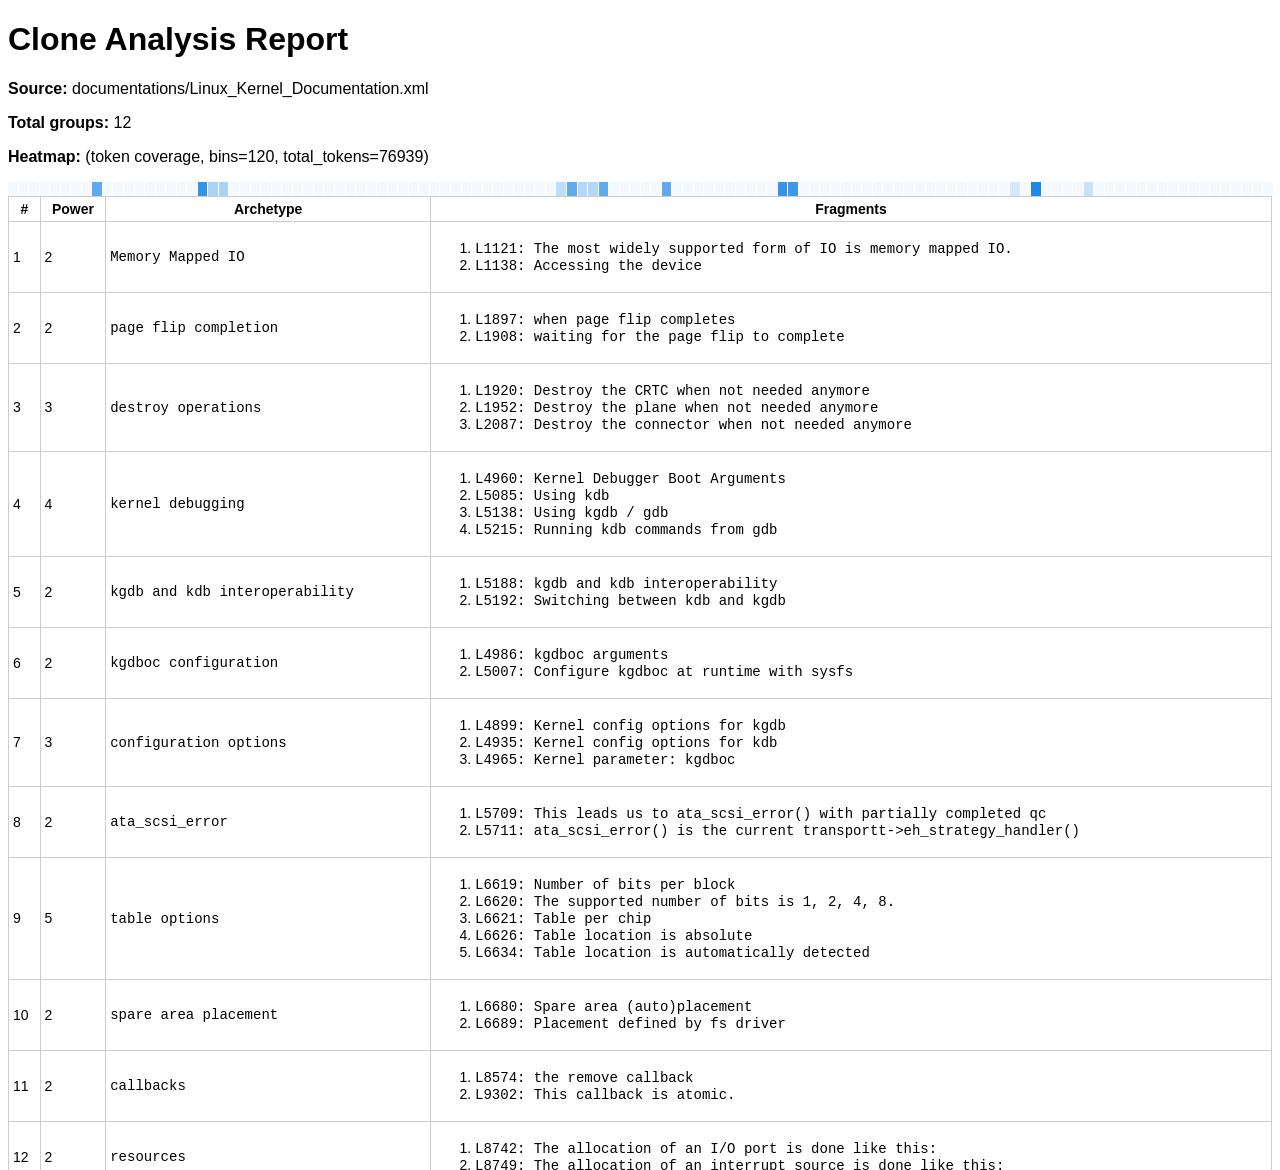
<file: tests/results/openai.html>
<!DOCTYPE html><html><head><meta charset="utf-8"><title>Clone Analysis Report</title><style>body{font-family:sans-serif}table{border-collapse:collapse;width:100%}th,td{border:1px solid #ccc;padding:4px;font-size:14px}code{white-space:pre-wrap}.heatmap{display:flex;gap:1px;height:14px;align-items:stretch}.heat{flex:1 1 auto}</style></head><body><h1>Clone Analysis Report</h1><p><b>Source:</b> documentations/Linux_Kernel_Documentation.xml</p><p><b>Total groups:</b> 12</p><p><b>Heatmap:</b> (token coverage, bins=120, total_tokens=76939)</p><div class="heatmap" aria-label="heatmap"><div class="heat" style="background-color: rgba(30, 136, 229, 0.050)"></div><div class="heat" style="background-color: rgba(30, 136, 229, 0.050)"></div><div class="heat" style="background-color: rgba(30, 136, 229, 0.050)"></div><div class="heat" style="background-color: rgba(30, 136, 229, 0.050)"></div><div class="heat" style="background-color: rgba(30, 136, 229, 0.050)"></div><div class="heat" style="background-color: rgba(30, 136, 229, 0.050)"></div><div class="heat" style="background-color: rgba(30, 136, 229, 0.050)"></div><div class="heat" style="background-color: rgba(30, 136, 229, 0.050)"></div><div class="heat" style="background-color: rgba(30, 136, 229, 0.715)"></div><div class="heat" style="background-color: rgba(30, 136, 229, 0.050)"></div><div class="heat" style="background-color: rgba(30, 136, 229, 0.050)"></div><div class="heat" style="background-color: rgba(30, 136, 229, 0.050)"></div><div class="heat" style="background-color: rgba(30, 136, 229, 0.050)"></div><div class="heat" style="background-color: rgba(30, 136, 229, 0.050)"></div><div class="heat" style="background-color: rgba(30, 136, 229, 0.050)"></div><div class="heat" style="background-color: rgba(30, 136, 229, 0.050)"></div><div class="heat" style="background-color: rgba(30, 136, 229, 0.050)"></div><div class="heat" style="background-color: rgba(30, 136, 229, 0.050)"></div><div class="heat" style="background-color: rgba(30, 136, 229, 0.905)"></div><div class="heat" style="background-color: rgba(30, 136, 229, 0.382)"></div><div class="heat" style="background-color: rgba(30, 136, 229, 0.382)"></div><div class="heat" style="background-color: rgba(30, 136, 229, 0.050)"></div><div class="heat" style="background-color: rgba(30, 136, 229, 0.050)"></div><div class="heat" style="background-color: rgba(30, 136, 229, 0.050)"></div><div class="heat" style="background-color: rgba(30, 136, 229, 0.050)"></div><div class="heat" style="background-color: rgba(30, 136, 229, 0.050)"></div><div class="heat" style="background-color: rgba(30, 136, 229, 0.050)"></div><div class="heat" style="background-color: rgba(30, 136, 229, 0.050)"></div><div class="heat" style="background-color: rgba(30, 136, 229, 0.050)"></div><div class="heat" style="background-color: rgba(30, 136, 229, 0.050)"></div><div class="heat" style="background-color: rgba(30, 136, 229, 0.050)"></div><div class="heat" style="background-color: rgba(30, 136, 229, 0.050)"></div><div class="heat" style="background-color: rgba(30, 136, 229, 0.050)"></div><div class="heat" style="background-color: rgba(30, 136, 229, 0.050)"></div><div class="heat" style="background-color: rgba(30, 136, 229, 0.050)"></div><div class="heat" style="background-color: rgba(30, 136, 229, 0.050)"></div><div class="heat" style="background-color: rgba(30, 136, 229, 0.050)"></div><div class="heat" style="background-color: rgba(30, 136, 229, 0.050)"></div><div class="heat" style="background-color: rgba(30, 136, 229, 0.050)"></div><div class="heat" style="background-color: rgba(30, 136, 229, 0.050)"></div><div class="heat" style="background-color: rgba(30, 136, 229, 0.050)"></div><div class="heat" style="background-color: rgba(30, 136, 229, 0.050)"></div><div class="heat" style="background-color: rgba(30, 136, 229, 0.050)"></div><div class="heat" style="background-color: rgba(30, 136, 229, 0.050)"></div><div class="heat" style="background-color: rgba(30, 136, 229, 0.050)"></div><div class="heat" style="background-color: rgba(30, 136, 229, 0.050)"></div><div class="heat" style="background-color: rgba(30, 136, 229, 0.050)"></div><div class="heat" style="background-color: rgba(30, 136, 229, 0.050)"></div><div class="heat" style="background-color: rgba(30, 136, 229, 0.050)"></div><div class="heat" style="background-color: rgba(30, 136, 229, 0.050)"></div><div class="heat" style="background-color: rgba(30, 136, 229, 0.050)"></div><div class="heat" style="background-color: rgba(30, 136, 229, 0.050)"></div><div class="heat" style="background-color: rgba(30, 136, 229, 0.287)"></div><div class="heat" style="background-color: rgba(30, 136, 229, 0.715)"></div><div class="heat" style="background-color: rgba(30, 136, 229, 0.335)"></div><div class="heat" style="background-color: rgba(30, 136, 229, 0.335)"></div><div class="heat" style="background-color: rgba(30, 136, 229, 0.715)"></div><div class="heat" style="background-color: rgba(30, 136, 229, 0.050)"></div><div class="heat" style="background-color: rgba(30, 136, 229, 0.050)"></div><div class="heat" style="background-color: rgba(30, 136, 229, 0.050)"></div><div class="heat" style="background-color: rgba(30, 136, 229, 0.050)"></div><div class="heat" style="background-color: rgba(30, 136, 229, 0.050)"></div><div class="heat" style="background-color: rgba(30, 136, 229, 0.715)"></div><div class="heat" style="background-color: rgba(30, 136, 229, 0.050)"></div><div class="heat" style="background-color: rgba(30, 136, 229, 0.050)"></div><div class="heat" style="background-color: rgba(30, 136, 229, 0.050)"></div><div class="heat" style="background-color: rgba(30, 136, 229, 0.050)"></div><div class="heat" style="background-color: rgba(30, 136, 229, 0.050)"></div><div class="heat" style="background-color: rgba(30, 136, 229, 0.050)"></div><div class="heat" style="background-color: rgba(30, 136, 229, 0.050)"></div><div class="heat" style="background-color: rgba(30, 136, 229, 0.050)"></div><div class="heat" style="background-color: rgba(30, 136, 229, 0.050)"></div><div class="heat" style="background-color: rgba(30, 136, 229, 0.050)"></div><div class="heat" style="background-color: rgba(30, 136, 229, 0.905)"></div><div class="heat" style="background-color: rgba(30, 136, 229, 0.858)"></div><div class="heat" style="background-color: rgba(30, 136, 229, 0.050)"></div><div class="heat" style="background-color: rgba(30, 136, 229, 0.050)"></div><div class="heat" style="background-color: rgba(30, 136, 229, 0.050)"></div><div class="heat" style="background-color: rgba(30, 136, 229, 0.050)"></div><div class="heat" style="background-color: rgba(30, 136, 229, 0.050)"></div><div class="heat" style="background-color: rgba(30, 136, 229, 0.050)"></div><div class="heat" style="background-color: rgba(30, 136, 229, 0.050)"></div><div class="heat" style="background-color: rgba(30, 136, 229, 0.050)"></div><div class="heat" style="background-color: rgba(30, 136, 229, 0.050)"></div><div class="heat" style="background-color: rgba(30, 136, 229, 0.050)"></div><div class="heat" style="background-color: rgba(30, 136, 229, 0.050)"></div><div class="heat" style="background-color: rgba(30, 136, 229, 0.050)"></div><div class="heat" style="background-color: rgba(30, 136, 229, 0.050)"></div><div class="heat" style="background-color: rgba(30, 136, 229, 0.050)"></div><div class="heat" style="background-color: rgba(30, 136, 229, 0.050)"></div><div class="heat" style="background-color: rgba(30, 136, 229, 0.050)"></div><div class="heat" style="background-color: rgba(30, 136, 229, 0.050)"></div><div class="heat" style="background-color: rgba(30, 136, 229, 0.050)"></div><div class="heat" style="background-color: rgba(30, 136, 229, 0.050)"></div><div class="heat" style="background-color: rgba(30, 136, 229, 0.050)"></div><div class="heat" style="background-color: rgba(30, 136, 229, 0.193)"></div><div class="heat" style="background-color: rgba(30, 136, 229, 0.050)"></div><div class="heat" style="background-color: rgba(30, 136, 229, 1.000)"></div><div class="heat" style="background-color: rgba(30, 136, 229, 0.050)"></div><div class="heat" style="background-color: rgba(30, 136, 229, 0.050)"></div><div class="heat" style="background-color: rgba(30, 136, 229, 0.050)"></div><div class="heat" style="background-color: rgba(30, 136, 229, 0.050)"></div><div class="heat" style="background-color: rgba(30, 136, 229, 0.240)"></div><div class="heat" style="background-color: rgba(30, 136, 229, 0.050)"></div><div class="heat" style="background-color: rgba(30, 136, 229, 0.050)"></div><div class="heat" style="background-color: rgba(30, 136, 229, 0.050)"></div><div class="heat" style="background-color: rgba(30, 136, 229, 0.050)"></div><div class="heat" style="background-color: rgba(30, 136, 229, 0.050)"></div><div class="heat" style="background-color: rgba(30, 136, 229, 0.050)"></div><div class="heat" style="background-color: rgba(30, 136, 229, 0.050)"></div><div class="heat" style="background-color: rgba(30, 136, 229, 0.050)"></div><div class="heat" style="background-color: rgba(30, 136, 229, 0.050)"></div><div class="heat" style="background-color: rgba(30, 136, 229, 0.050)"></div><div class="heat" style="background-color: rgba(30, 136, 229, 0.050)"></div><div class="heat" style="background-color: rgba(30, 136, 229, 0.050)"></div><div class="heat" style="background-color: rgba(30, 136, 229, 0.050)"></div><div class="heat" style="background-color: rgba(30, 136, 229, 0.050)"></div><div class="heat" style="background-color: rgba(30, 136, 229, 0.050)"></div><div class="heat" style="background-color: rgba(30, 136, 229, 0.050)"></div><div class="heat" style="background-color: rgba(30, 136, 229, 0.050)"></div></div><table><thead><tr><th>#</th><th>Power</th><th>Archetype</th><th>Fragments</th></tr></thead><tbody><tr><td>1</td><td>2</td><td><code>Memory Mapped IO</code></td><td><ol><li><code>L1121: The most widely supported form of IO is memory mapped IO.</code></li><li><code>L1138: Accessing the device</code></li></ol></td></tr><tr><td>2</td><td>2</td><td><code>page flip completion</code></td><td><ol><li><code>L1897: when page flip completes</code></li><li><code>L1908: waiting for the page flip to complete</code></li></ol></td></tr><tr><td>3</td><td>3</td><td><code>destroy operations</code></td><td><ol><li><code>L1920: Destroy the CRTC when not needed anymore</code></li><li><code>L1952: Destroy the plane when not needed anymore</code></li><li><code>L2087: Destroy the connector when not needed anymore</code></li></ol></td></tr><tr><td>4</td><td>4</td><td><code>kernel debugging</code></td><td><ol><li><code>L4960: Kernel Debugger Boot Arguments</code></li><li><code>L5085: Using kdb</code></li><li><code>L5138: Using kgdb / gdb</code></li><li><code>L5215: Running kdb commands from gdb</code></li></ol></td></tr><tr><td>5</td><td>2</td><td><code>kgdb and kdb interoperability</code></td><td><ol><li><code>L5188: kgdb and kdb interoperability</code></li><li><code>L5192: Switching between kdb and kgdb</code></li></ol></td></tr><tr><td>6</td><td>2</td><td><code>kgdboc configuration</code></td><td><ol><li><code>L4986: kgdboc arguments</code></li><li><code>L5007: Configure kgdboc at runtime with sysfs</code></li></ol></td></tr><tr><td>7</td><td>3</td><td><code>configuration options</code></td><td><ol><li><code>L4899: Kernel config options for kgdb</code></li><li><code>L4935: Kernel config options for kdb</code></li><li><code>L4965: Kernel parameter: kgdboc</code></li></ol></td></tr><tr><td>8</td><td>2</td><td><code>ata_scsi_error</code></td><td><ol><li><code>L5709: This leads us to ata_scsi_error() with partially completed qc</code></li><li><code>L5711: ata_scsi_error() is the current transportt-&gt;eh_strategy_handler()</code></li></ol></td></tr><tr><td>9</td><td>5</td><td><code>table options</code></td><td><ol><li><code>L6619: Number of bits per block</code></li><li><code>L6620: The supported number of bits is 1, 2, 4, 8.</code></li><li><code>L6621: Table per chip</code></li><li><code>L6626: Table location is absolute</code></li><li><code>L6634: Table location is automatically detected</code></li></ol></td></tr><tr><td>10</td><td>2</td><td><code>spare area placement</code></td><td><ol><li><code>L6680: Spare area (auto)placement</code></li><li><code>L6689: Placement defined by fs driver</code></li></ol></td></tr><tr><td>11</td><td>2</td><td><code>callbacks</code></td><td><ol><li><code>L8574: the remove callback</code></li><li><code>L9302: This callback is atomic.</code></li></ol></td></tr><tr><td>12</td><td>2</td><td><code>resources</code></td><td><ol><li><code>L8742: The allocation of an I/O port is done like this:</code></li><li><code>L8749: The allocation of an interrupt source is done like this:</code></li></ol></td></tr></tbody></table></body></html>
</file>
